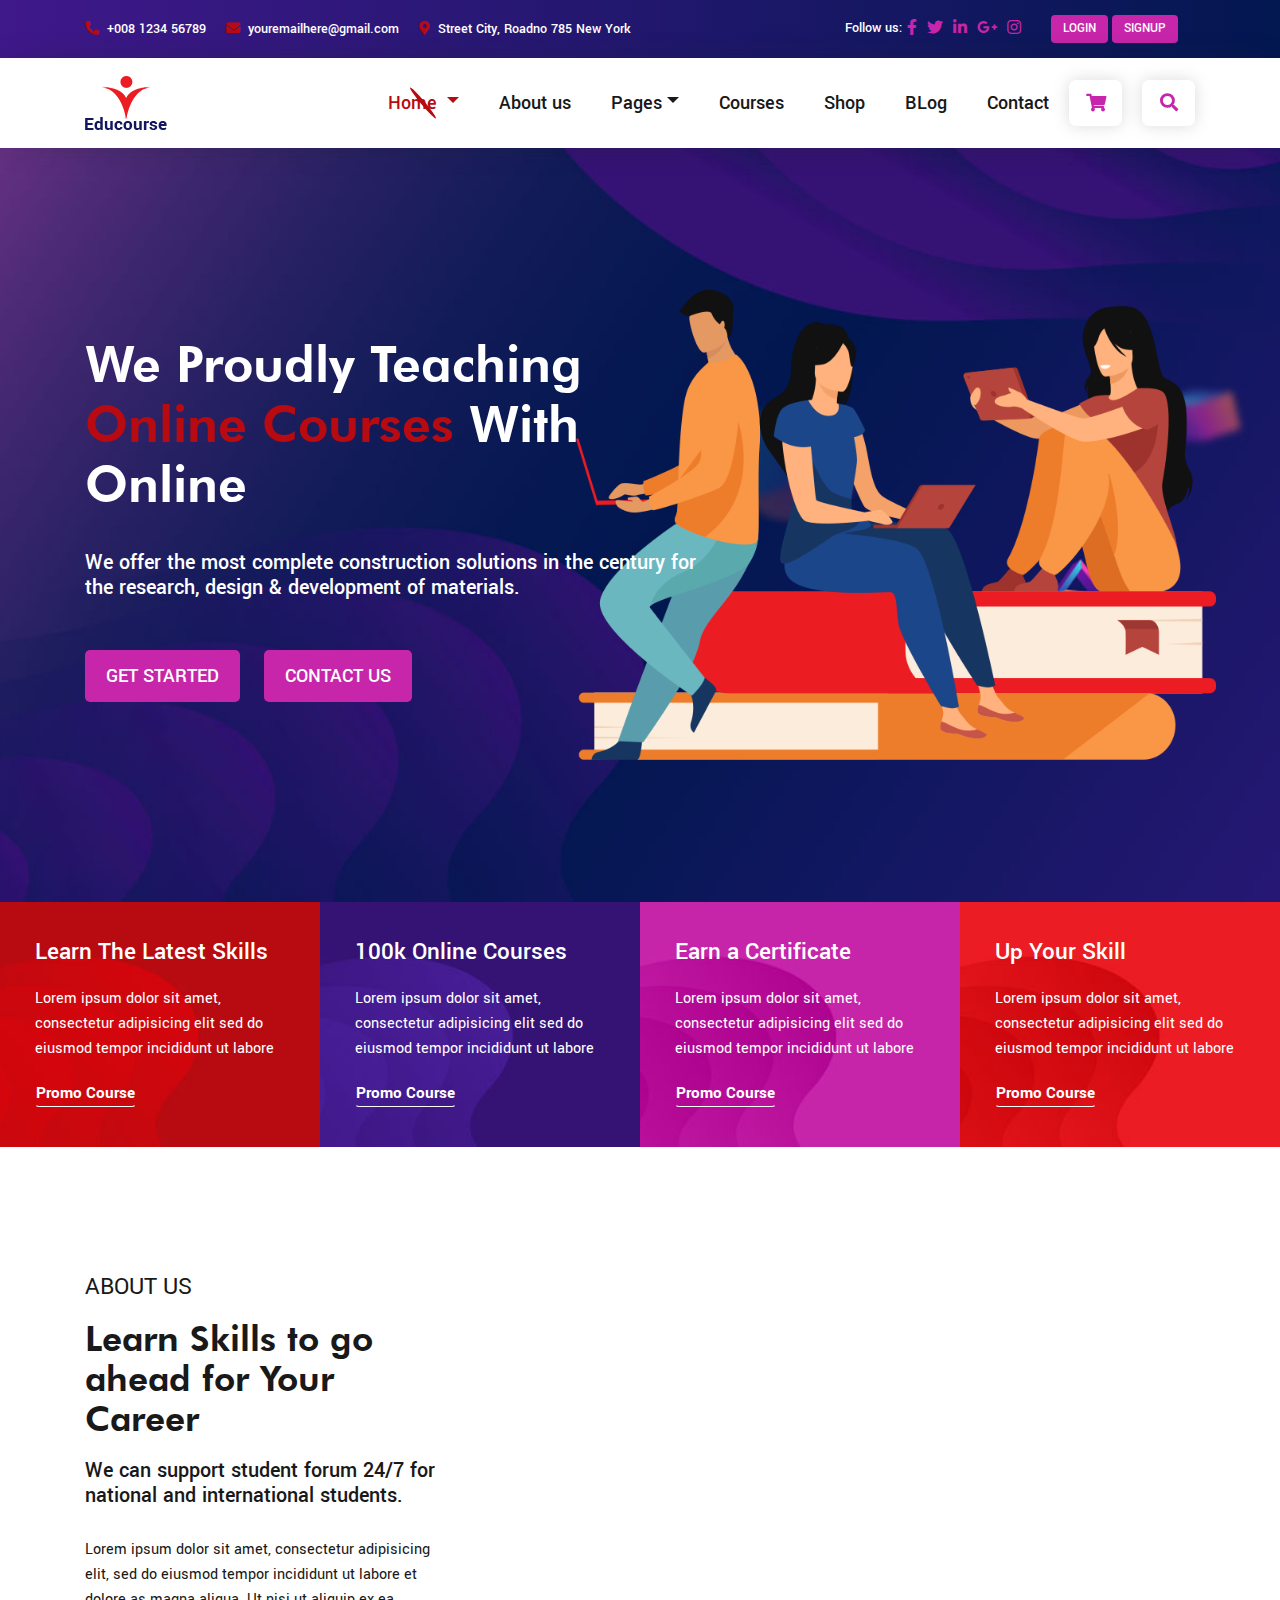
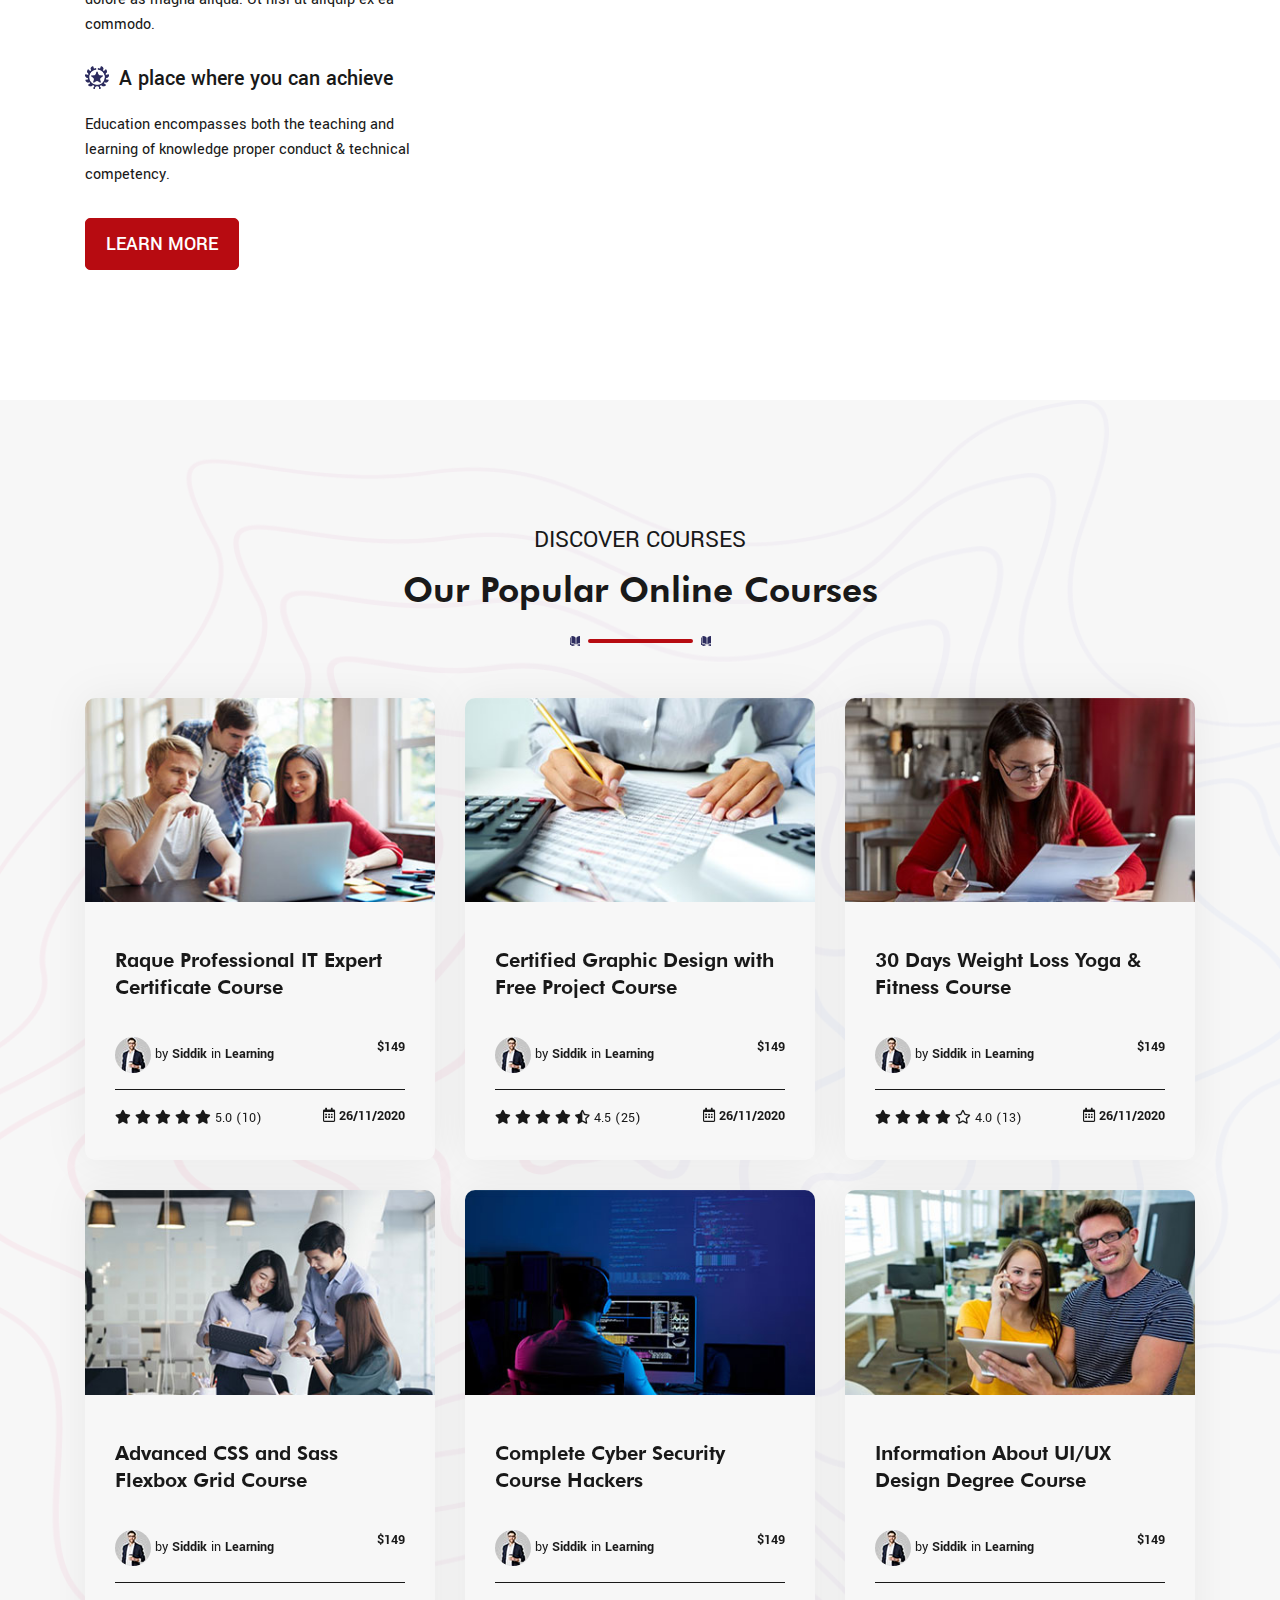
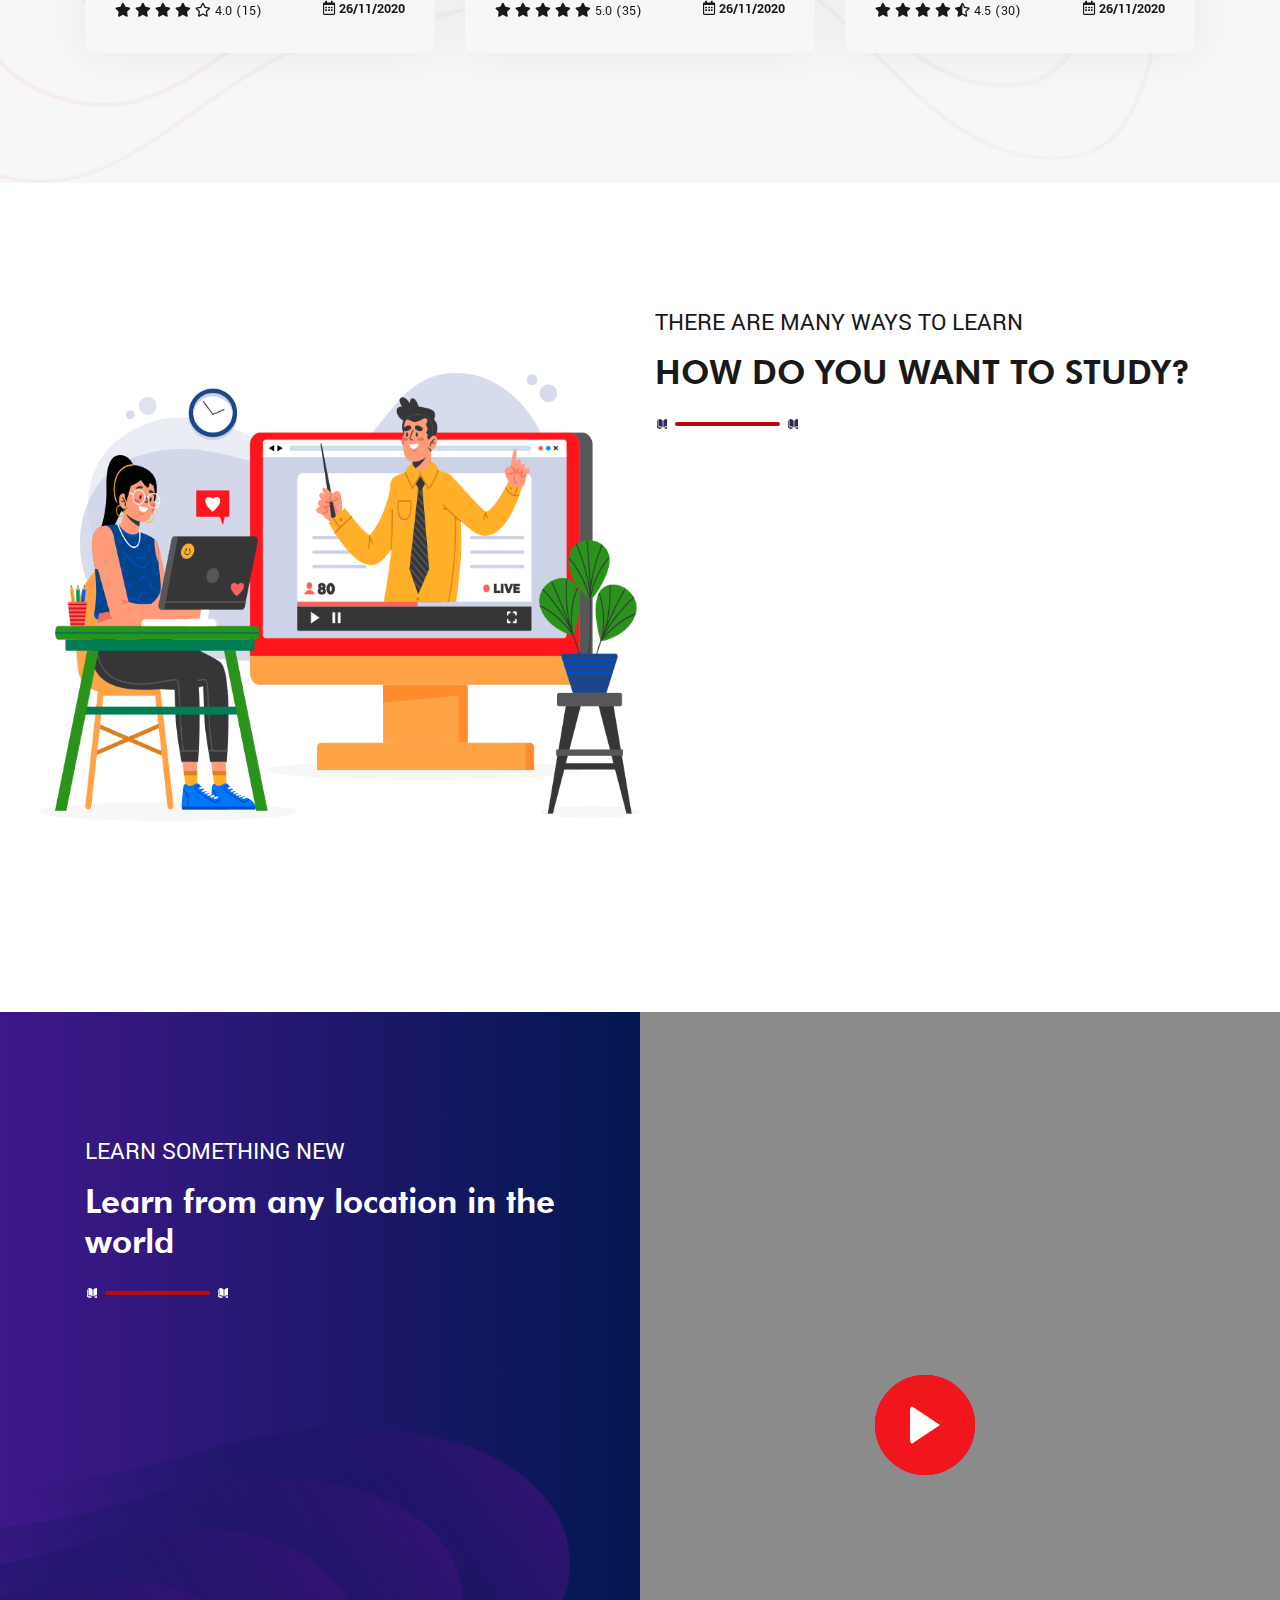
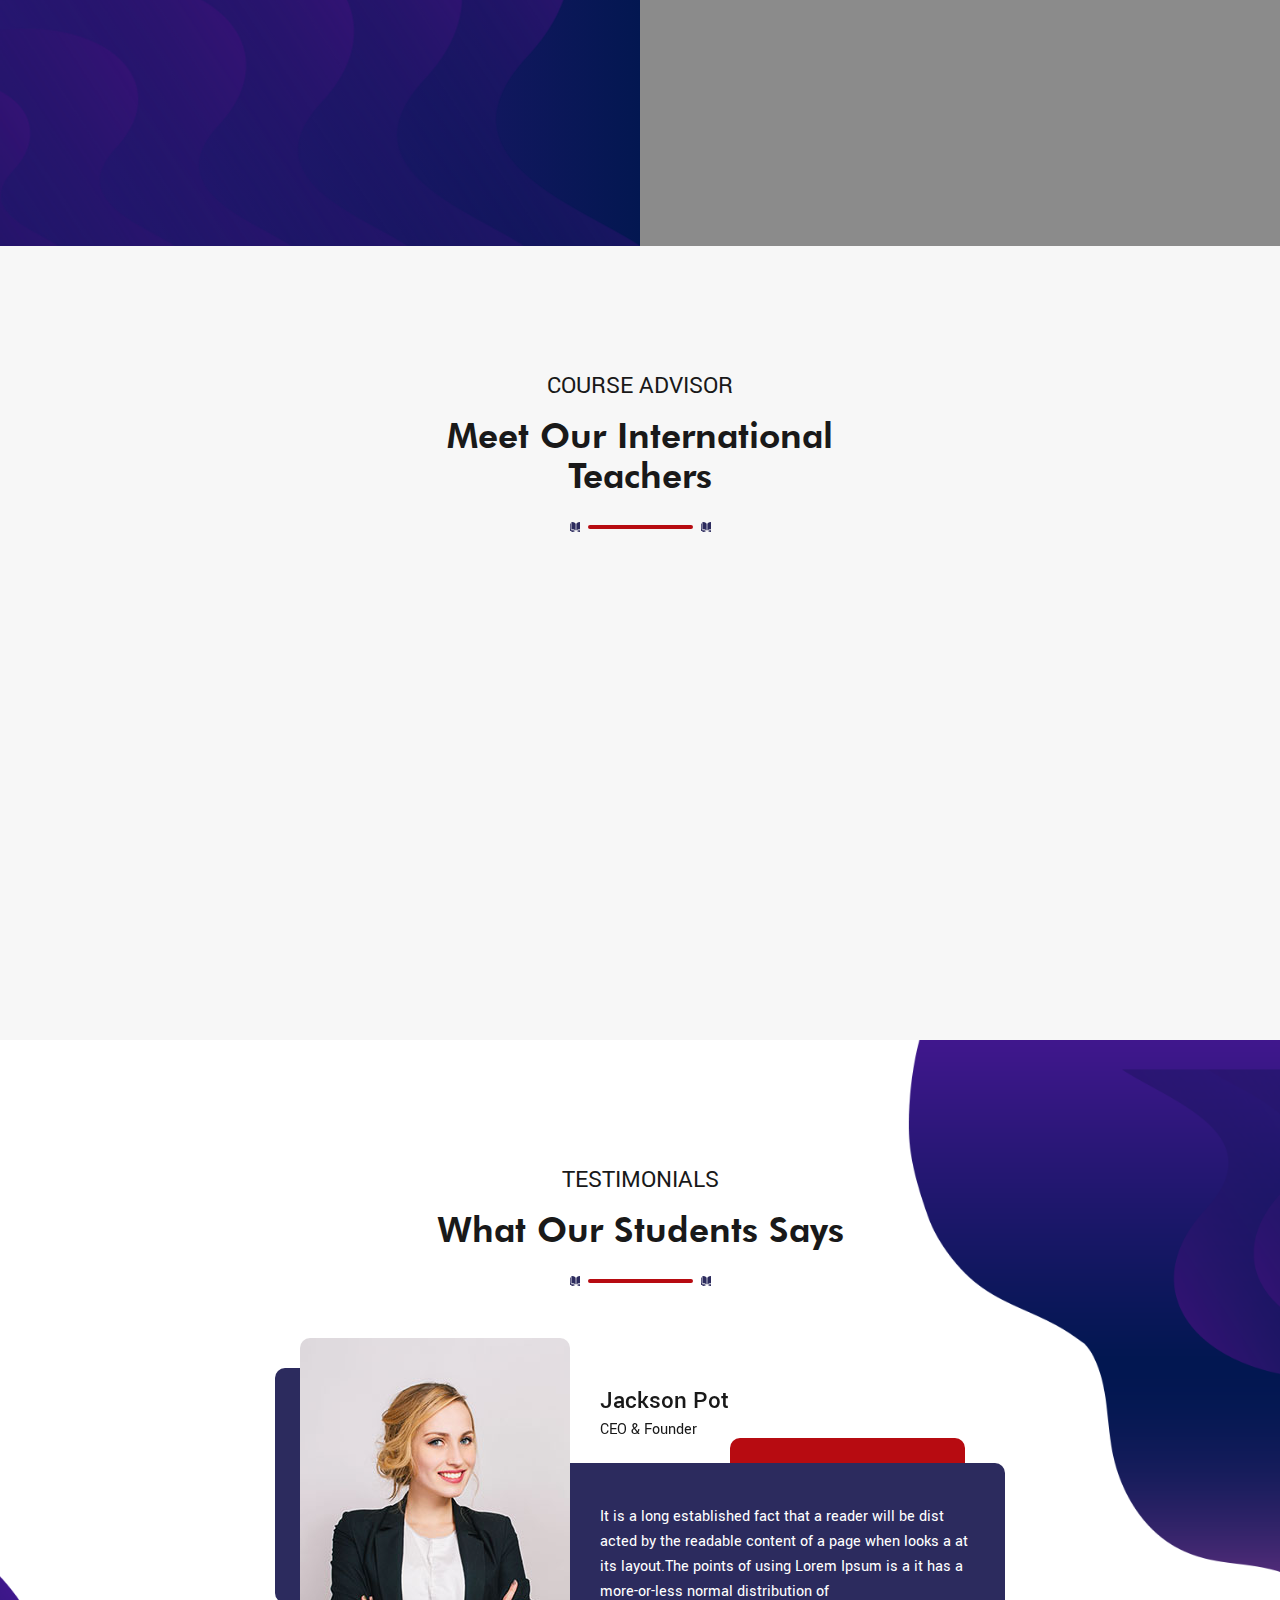
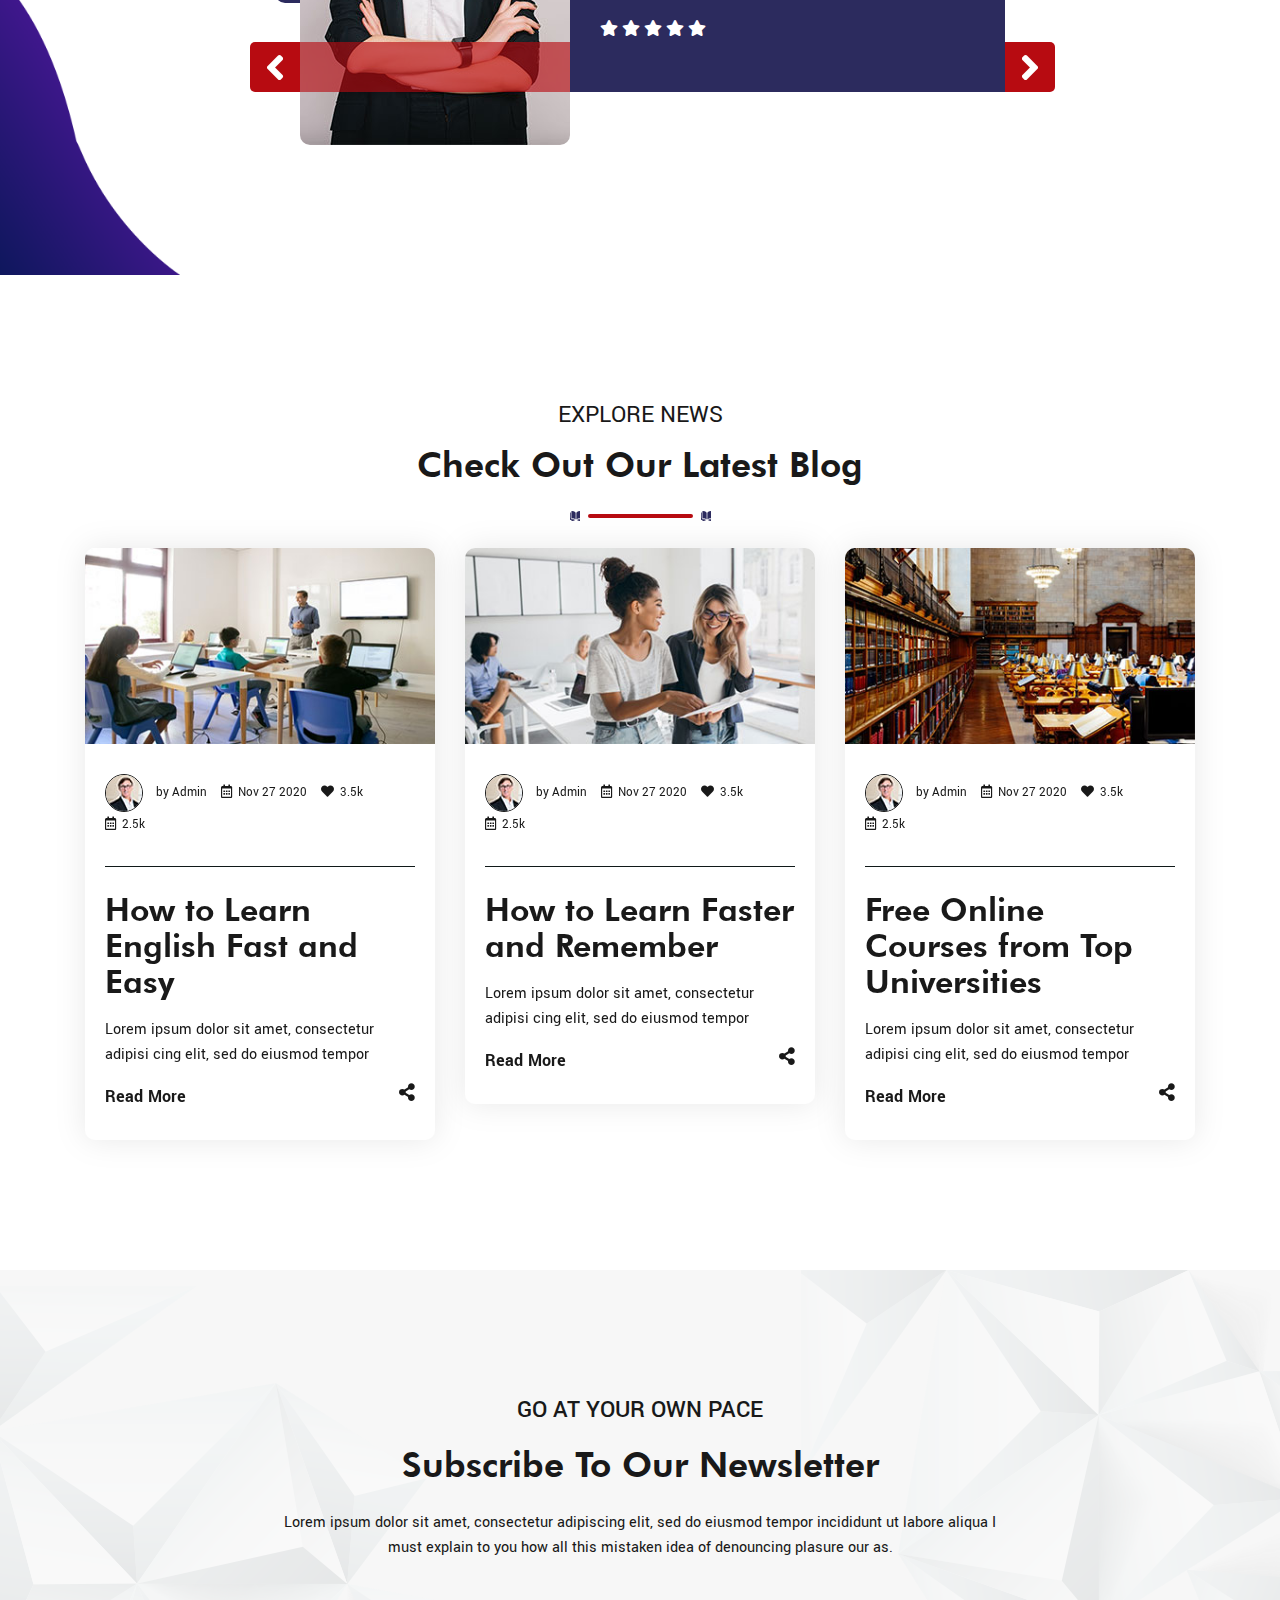
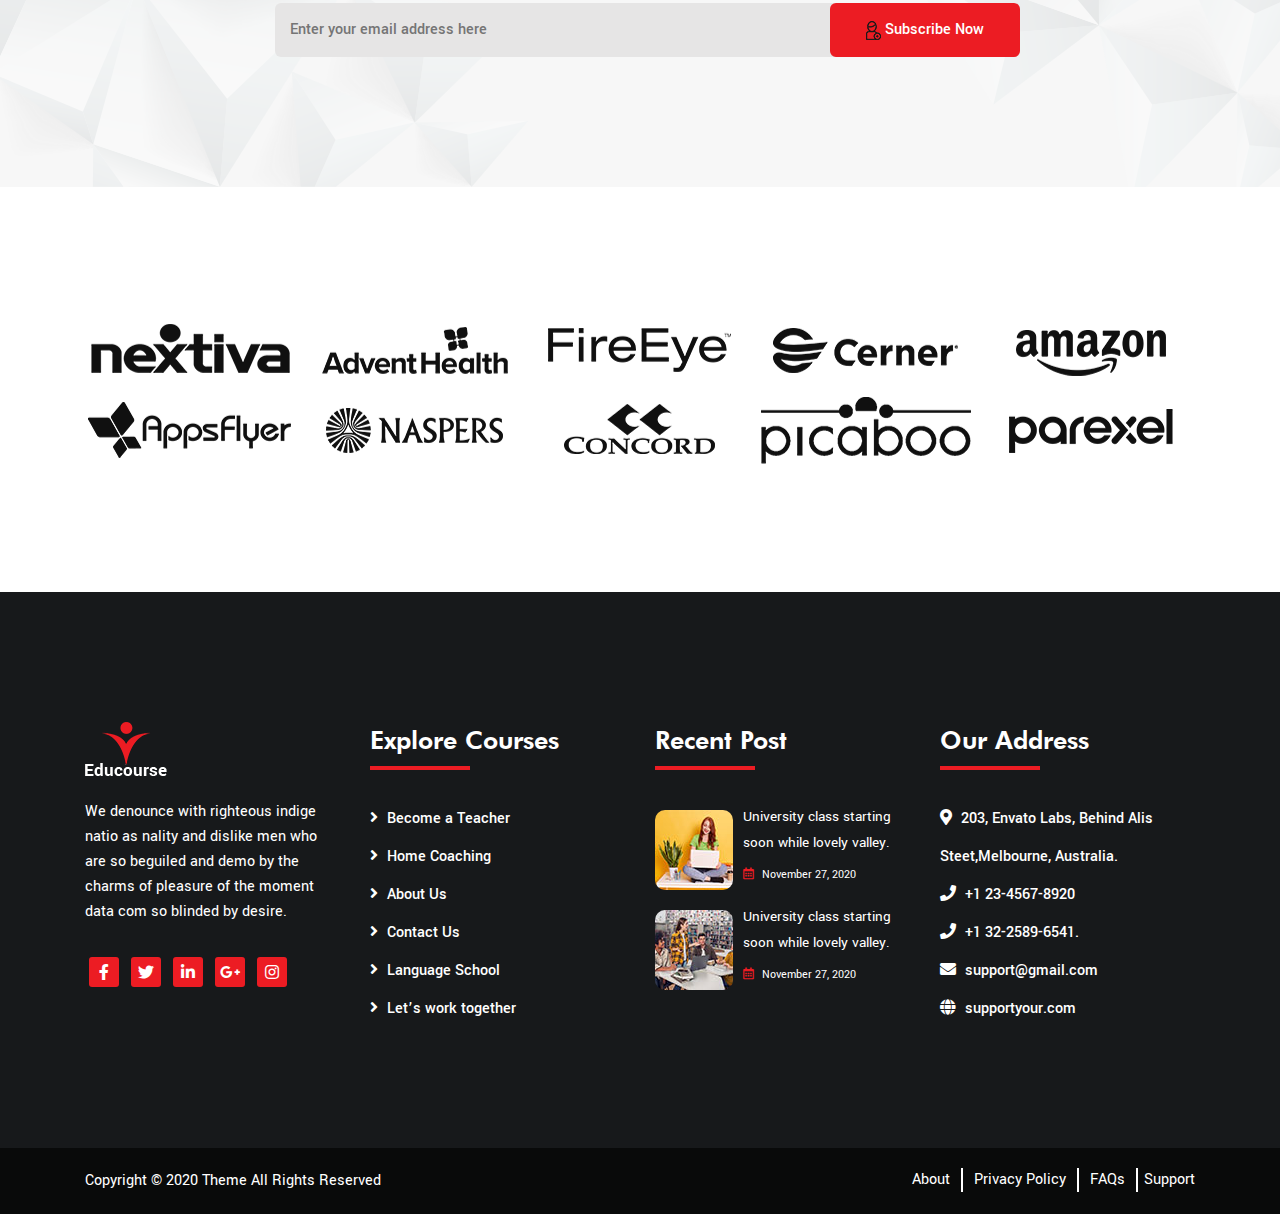
<file: index.html>
<!DOCTYPE html>
<html lang="en">

<head>
    <meta charset="UTF-8">
    <meta name="viewport" content="width=device-width, initial-scale=1.0">
    <meta http-equiv="X-UA-Compatible" content="ie=edge">
    <title>HOME ONE</title>
    <link rel="icon" href="assets/favicon_icon.ico" sizes="16x16" type="image/ico">
    <link rel="stylesheet" href="assets/css/bootstrap.min.css">
    <link rel="stylesheet" href="assets/css/all.min.css">
    <link rel="stylesheet" href="assets/css/animate.css">
    <link rel="stylesheet" href="assets/css/magnific-popup.css">
    <link rel="stylesheet" href="assets/css/owl.theme.default.min.css">
    <link rel="stylesheet" href="assets/css/owl.carousel.min.css">
    <link rel="stylesheet" href="assets/css/style.css">
    <link rel="stylesheet" href="assets/css/responsive.css">
</head>

<body>

    <b class="screen-overlay"></b>
    <!-- ===========================
        =====>> (3.1) Header <<===== -->
    <header class="header">
        <div class="header-top header-bg-one">
            <div class="container">
                <div class="row">
                    <div class="col-lg-7 col-sm-12 header-align">
                        <div class="header-address">
                            <div class="phone-blog">+008 1234 56789</div>
                            <div class="mail-blog">youremailhere@gmail.com</div>
                            <div class="address-blog">Street City, Roadno 785 New York </div>
                        </div>
                    </div>
                    <div class="col-lg-4 offset-lg-1 col-sm-12 header-align">
                        <div class="header-socile">
                            <div class="follow-txt">Follow us:</div>
                            <ul class="socile-icon">
                                <li><a href="#"><i class="fab fa-facebook-f"></i></a></li>
                                <li><a href="#"><i class="fab fa-twitter"></i></a></li>
                                <li><a href="#"><i class="fab fa-linkedin-in"></i></a></li>
                                <li><a href="#"><i class="fab fa-google-plus-g"></i></a></li>
                                <li><a href="#"><i class="fab fa-instagram"></i></a></li>
                            </ul>
                            <div class="header-button text-right">
                                <a href="#" class="btn">LOGIN</a>
                                <a href="#" class="btn">SIGNUP</a>
                            </div>
                        </div>
                    </div>
                </div>
            </div>
        </div>

        <nav id="mainNav" class="main_menu menu-one navbar navbar-expand-lg">
            <div class="container">
                <a class="navbar-brand" href="#">
                    <img src="assets/img/logo.png" alt="img">
                </a>
                <button data-trigger="#navbar_main" class="d-lg-none btn btn-menu" type="button"><i class="fas fa-bars"></i></button>

                <div id="navbar_main" class="mobile-offcanvas navbar-collapse">
                    <div class="offcanvas-header">
                        <button class="btn btn-menu btn-close float-right"> <i class="fas fa-times"></i> Close </button>
                        <a class="d-lg-none navbar-brand" href="#">
                            <img src="assets/img/logo.png" alt="img">
                        </a>
                    </div>
                    <ul class="navbar-nav ml-auto">
                        <li class="nav-item dropdown">
                            <a class="nav-link active  dropdown-toggle" href="#" data-toggle="dropdown">Home </a>
                            <ul class="dropdown-menu fade-down">
                                <li><a class="dropdown-item" href="index.html">Home One</a></li>
                                <li><a class="dropdown-item" href="index-2.html">Home Two</a></li>
                            </ul>
                        </li>
                        <li class="nav-item"><a class="nav-link" href="#about-area"> About us </a></li>
                        <li class="nav-item dropdown">
                            <a class="nav-link  dropdown-toggle" href="#" data-toggle="dropdown">Pages</a>
                            <ul class="dropdown-menu fade-down">
                                <li><a class="dropdown-item" href="about.html"> About</a></li>
                                <li><a class="dropdown-item" href="instructor.html"> Instructor</a></li>
                                <li><a class="dropdown-item" href="instructor.html"> Instructor Details</a></li>
                                <li><a class="dropdown-item" href="course.html"> Courses </a></li>
                                <li><a class="dropdown-item" href="course-details.html"> Course Details </a></li>
                                <li><a class="dropdown-item" href="blog.html"> Blog </a></li>
                                <li><a class="dropdown-item" href="blog-details.html"> Blog Details </a></li>
                            </ul>
                        </li>
                        <li class="nav-item"><a class="nav-link" href="#course-area"> Courses </a></li>
                        <li class="nav-item"><a class="nav-link" href="#"> Shop </a></li>
                        <li class="nav-item"><a class="nav-link" href="#blog-area"> BLog </a></li>
                        <li class="nav-item"><a class="nav-link" href="#contact-area"> Contact </a></li>
                    </ul>
                    <div class="menu-icons">
                        <div class="icon-btn btn-left">
                            <i class="fas fa-shopping-cart"></i>
                        </div>

                        <div class="search-adders icon-btn">
                            <a href="#" class="mobile-adders"><i class="fas fa-dot-circle"></i></a>
                            <a href="#" class="search-toggler "><i class="fas fa-search "></i></a>
                        </div>
                    </div>
                </div>
                <!-- navbar-collapse.// -->
            </div>
        </nav>
        <div class="search-contents">
            <div class="close-search"></div>
            <div class="search-form">
                <form>
                    <input class="search-input " name="search" placeholder="Search Here" aria-label="Search ">
                    <button class="search-btn " type="submit"><i class="fas fa-search"></i> </button>
                </form>
            </div>
        </div>
    </header>
    <!-- =====>> End (3.1) Header <<===== 
    =========================== -->
    <!-- =====>> (4.1) Hero one <<===== 
    =========================== -->
    <section class="hero-one">
        <div class="hero-one-right-img">
            <img src="assets/img/hero1-right-img.png" alt="">
        </div>
        <div class="container">
            <div class="row">
                <div class="col-lg-7 col-md-10">
                    <div class="hero-one-inner text-white">
                        <h1>We Proudly Teaching <span class="text-red">Online
                        Courses</span> With Online</h1>
                        <h5>We offer the most complete construction solutions in the century for the research, design & development of materials.</h5>
                        <a href="course.html" class="btn btn-1 btn-bgc-2 btn-left">Get Started</a>
                        <a href="#" class="btn btn-1 btn-bgc-2">Contact Us</a>
                    </div>
                </div>
            </div>
        </div>
    </section>
    <!-- =====>> End (4.1) Hero one <<===== 
    =========================== -->
    <!-- =====>> (5.1) Promo One <<===== 
    =========================== -->
    <section class="promo-area-one">
        <div class="promo-all">
            <div class="single-promo">
                <h3 class="fs-32">Learn The Latest Skills</h3>
                <p>Lorem ipsum dolor sit amet, consectetur adipisicing elit sed do eiusmod tempor incididunt ut labore</p>
                <a href="course.html" class="btn btn-2">Promo Course</a>
            </div>
            <div class="single-promo">
                <h3>100k Online Courses</h3>
                <p>Lorem ipsum dolor sit amet, consectetur adipisicing elit sed do eiusmod tempor incididunt ut labore</p>
                <a href="course.html" class="btn btn-2">Promo Course</a>
            </div>
            <div class="single-promo">
                <h3>Earn a Certificate</h3>
                <p>Lorem ipsum dolor sit amet, consectetur adipisicing elit sed do eiusmod tempor incididunt ut labore</p>
                <a href="course.html" class="btn btn-2">Promo Course</a>
            </div>
            <div class="single-promo">
                <h3>Up Your Skill</h3>
                <p>Lorem ipsum dolor sit amet, consectetur adipisicing elit sed do eiusmod tempor incididunt ut labore</p>
                <a href="course.html" class="btn btn-2">Promo Course</a>
            </div>
        </div>
    </section>
    <!-- =====>> End (5.1) Promo One <<===== 
    =========================== -->
    <!-- =====>> (6.1) About One <<===== 
    =========================== -->
    <section id="about-area" class="about-one-area page-section pt-130 pb-130">
        <div class="container">
            <div class="about-one-right-women wow fadeInRight" data-wow-delay=".4s" data-wow-duration="2s">
                <img class="w-100" src="assets/img/about-one-women-r.png" alt="">
            </div>
            <div class="row">
                <div class="col-lg-4 col-md-6">
                    <div class="about-left-inner">
                        <div class="other-title">
                            <h3>ABOUT US</h3>
                            <h2>Learn Skills to go ahead for Your Career</h2>
                        </div>
                        <div class="about-left-support">
                            <h5>We can support student forum 24/7 for national and international students.</h5>
                            <p>Lorem ipsum dolor sit amet, consectetur adipisicing elit, sed do eiusmod tempor incididunt ut labore et dolore as magna aliqua. Ut nisi ut aliquip ex ea commodo.</p>
                        </div>
                        <div class="about-place">
                            <img src="assets/img/about-one-left-small.png" alt="">
                            <h5>A place where you can achieve</h5>
                            <p>Education encompasses both the teaching and learning of knowledge proper conduct & technical competency.</p>
                        </div>
                        <a href="about.html" class="btn btn-1 btn-bgc-1">Learn More</a>
                    </div>
                </div>
                <div class="col-lg-4 offset-lg-1 col-md-6">
                    <div class="about-middle-inner wow fadeInLeft" data-wow-delay=".4s" data-wow-duration="2s">
                        <h2>Upcoming Events</h2>
                        <div class="about-one-middle-single mt-20">
                            <h4>World University Convocation</h4>
                            <p>Lorem ipsum dolor sit amet consectetur adp sed do eiusmod tempor</p>
                            <ul>
                                <li><i class="far fa-clock"></i> 12:00 AM To 11:59 PM</li>
                                <li><i class="far fa-calendar-alt"></i> December 3, 2021</li>
                            </ul>
                        </div>
                        <div class="about-one-middle-single">
                            <h4>Education Conferences</h4>
                            <p>Lorem ipsum dolor sit amet consectetur adp sed do eiusmod tempor</p>
                            <ul>
                                <li><i class="far fa-clock"></i> 12:00 AM To 11:59 PM</li>
                                <li><i class="far fa-calendar-alt"></i> December 3, 2021</li>
                            </ul>
                        </div>
                        <div class="about-one-middle-single">
                            <h4>The Games Education Summit</h4>
                            <p>Lorem ipsum dolor sit amet consectetur adp sed do eiusmod tempor</p>
                            <ul>
                                <li><i class="far fa-clock"></i> 12:00 AM To 11:59 PM</li>
                                <li><i class="far fa-calendar-alt"></i> December 3, 2021</li>
                            </ul>
                        </div>
                    </div>
                </div>
            </div>
        </div>
    </section>
    <!-- =====>> End (6.1) About One <<===== 
    =========================== -->
    <!-- =====>> (7.1) Course One <<===== 
    =========================== -->
    <section id="course-area" class="course-one-area pt-130 pb-130">
        <div class="container">
            <div class="row">
                <div class="col-lg-6 offset-lg-3">
                    <div class="section-title">
                        <h3>DISCOVER COURSES</h3>
                        <h2>Our Popular Online Courses</h2>
                        <div class="section-bar"></div>
                    </div>
                </div>
            </div>
            <div class="row mt-25">
                <div class="col-lg-4 col-md-6 mt-30">
                    <div class="single-course">
                        <a class="course-images" href="course.html">
                            <img src="assets/img/home-one-course1.jpg" alt="img">
                        </a>
                        <div class="course-bottom-all">
                            <a class="course-title" href="course-details.html">
                                Raque Professional IT Expert Certificate Course
                            </a>
                            <ul class="course-one-inline">
                                <li><img src="assets/img/home-one-course-small.jpg" alt=""> by <strong>Siddik</strong> in <strong>Learning</strong></li>
                                <li>$149</li>
                            </ul>
                            <hr>
                            <ul class="course-one-inline course-one-inline-bottom">
                                <li>
                                    <i class="fas fa-star"></i>
                                    <i class="fas fa-star"></i>
                                    <i class="fas fa-star"></i>
                                    <i class="fas fa-star"></i>
                                    <i class="fas fa-star"></i>
                                </li>
                                <li>5.0 (10) </li>
                                <li><i class="far fa-calendar-alt"></i> 26/11/2020</li>
                            </ul>
                        </div>
                    </div>
                </div>
                <div class="col-lg-4 col-md-6 mt-30">
                    <div class="single-course">
                        <a class="course-images" href="course.html">
                            <img src="assets/img/home-one-course2.jpg" alt="img">
                        </a>
                        <div class="course-bottom-all">
                            <a href="course-details.html" class="course-title">
                                Certified Graphic Design with Free Project Course
                            </a>
                            <ul class="course-one-inline">
                                <li><img src="assets/img/home-one-course-small.jpg" alt=""> by <strong>Siddik</strong> in <strong>Learning</strong></li>
                                <li>$149</li>
                            </ul>
                            <hr>
                            <ul class="course-one-inline course-one-inline-bottom">
                                <li>
                                    <i class="fas fa-star"></i>
                                    <i class="fas fa-star"></i>
                                    <i class="fas fa-star"></i>
                                    <i class="fas fa-star"></i>
                                    <i class="fas fa-star-half-alt"></i>
                                </li>
                                <li>4.5 (25) </li>
                                <li><i class="far fa-calendar-alt"></i> 26/11/2020</li>
                            </ul>
                        </div>
                    </div>
                </div>
                <div class="col-lg-4 col-md-6 mt-30">
                    <div class="single-course">
                        <a class="course-images" href="course.html">
                            <img src="assets/img/home-one-course3.jpg" alt="img">
                        </a>
                        <div class="course-bottom-all">
                            <a href="course-details.html" class="course-title">
                            30 Days Weight Loss Yoga & Fitness Course
                        </a>
                            <ul class="course-one-inline">
                                <li><img src="assets/img/home-one-course-small.jpg" alt=""> by <strong>Siddik</strong> in <strong>Learning</strong></li>
                                <li>$149</li>
                            </ul>
                            <hr>
                            <ul class="course-one-inline course-one-inline-bottom">
                                <li>
                                    <i class="fas fa-star"></i>
                                    <i class="fas fa-star"></i>
                                    <i class="fas fa-star"></i>
                                    <i class="fas fa-star"></i>
                                    <i class="far fa-star"></i>
                                </li>
                                <li>4.0 (13) </li>
                                <li><i class="far fa-calendar-alt"></i> 26/11/2020</li>
                            </ul>
                        </div>
                    </div>
                </div>
                <div class="col-lg-4 col-md-6 mt-30">
                    <div class="single-course">
                        <a class="course-images" href="course.html">
                            <img src="assets/img/home-one-course4.jpg" alt="img">
                        </a>
                        <div class="course-bottom-all">
                            <a href="course-details.html" class="course-title">
                            Advanced CSS and Sass Flexbox Grid Course
                        </a>
                            <ul class="course-one-inline">
                                <li><img src="assets/img/home-one-course-small.jpg" alt=""> by <strong>Siddik</strong> in <strong>Learning</strong></li>
                                <li>$149</li>
                            </ul>
                            <hr>
                            <ul class="course-one-inline course-one-inline-bottom">
                                <li>
                                    <i class="fas fa-star"></i>
                                    <i class="fas fa-star"></i>
                                    <i class="fas fa-star"></i>
                                    <i class="fas fa-star"></i>
                                    <i class="far fa-star"></i>
                                </li>
                                <li>4.0 (15) </li>
                                <li><i class="far fa-calendar-alt"></i> 26/11/2020</li>
                            </ul>
                        </div>
                    </div>
                </div>
                <div class="col-lg-4 col-md-6 mt-30">
                    <div class="single-course">
                        <a class="course-images" href="course.html">
                            <img src="assets/img/home-one-course5.jpg" alt="img">
                        </a>
                        <div class="course-bottom-all">
                            <a href="course-details.html" class="course-title">
                            Complete Cyber Security Course Hackers
                        </a>
                            <ul class="course-one-inline">
                                <li><img src="assets/img/home-one-course-small.jpg" alt=""> by <strong>Siddik</strong> in <strong>Learning</strong></li>
                                <li>$149</li>
                            </ul>
                            <hr>
                            <ul class="course-one-inline course-one-inline-bottom">
                                <li>
                                    <i class="fas fa-star"></i>
                                    <i class="fas fa-star"></i>
                                    <i class="fas fa-star"></i>
                                    <i class="fas fa-star"></i>
                                    <i class="fas fa-star"></i>
                                </li>
                                <li>5.0 (35) </li>
                                <li><i class="far fa-calendar-alt"></i> 26/11/2020</li>
                            </ul>
                        </div>
                    </div>
                </div>
                <div class="col-lg-4 col-md-6 mt-30">
                    <div class="single-course">
                        <a class="course-images" href="course.html">
                            <img src="assets/img/home-one-course6.jpg" alt="img">
                        </a>
                        <div class="course-bottom-all">
                            <a href="course-details.html" class="course-title">
                            Information About UI/UX Design Degree Course
                        </a>
                            <ul class="course-one-inline">
                                <li><img src="assets/img/home-one-course-small.jpg" alt=""> by <strong>Siddik</strong> in <strong>Learning</strong></li>
                                <li>$149</li>
                            </ul>
                            <hr>
                            <ul class="course-one-inline course-one-inline-bottom">
                                <li>
                                    <i class="fas fa-star"></i>
                                    <i class="fas fa-star"></i>
                                    <i class="fas fa-star"></i>
                                    <i class="fas fa-star"></i>
                                    <i class="fas fa-star-half-alt"></i>
                                </li>
                                <li>4.5 (30) </li>
                                <li><i class="far fa-calendar-alt"></i> 26/11/2020</li>
                            </ul>
                        </div>
                    </div>
                </div>
            </div>
        </div>
    </section>
    <!-- =====>> End (7.1) Course One <<===== 
    =========================== -->
    <!-- =====>> (10.1) Study One <<===== 
    =========================== -->
    <section class="study-one-area pt-130 pb-130">
        <div class="study-one-left-image">
            <img class="w-100" src="assets/img/home-one-study-left.png" alt="">
        </div>
        <div class="container ">
            <div class="row ">
                <div class="col-lg-6 ">
                    <div class="study-one-left "></div>
                </div>
                <div class="col-lg-6 col-md-8 ">
                    <div class="study-one-right-all ">
                        <div class="section-title text-left ">
                            <h3>THERE ARE MANY WAYS TO LEARN</h3>
                            <h2>HOW DO YOU WANT TO STUDY?</h2>
                            <div class="section-bar "></div>
                        </div>
                        <div class="study-one-right-bottom">
                            <div class="single-study-one-right wow fadeInUp" data-wow-delay=".2s" data-wow-duration="2s">
                                <img src="assets/img/home-one-study-icon1.png " alt=" ">
                                <div class="study-one-flex-base btn-right ">
                                    <h3>Lower Learning Cost</h3>
                                    <p class="pt-15 ">At vero eos et accusamus et iusto odio dcgnissimos ducimus qui blani ditiis praesentium.</p>
                                </div>
                            </div>
                            <div class="single-study-one-right wow fadeInUp" data-wow-delay=".4s" data-wow-duration="2s">
                                <img src="assets/img/home-one-study-icon2.png " alt=" ">
                                <div class="study-one-flex-base btn-right ">
                                    <h3>Learn With Experts</h3>
                                    <p class="pt-15 ">At vero eos et accusamus et iusto odio dcgnissimos ducimus qui blani ditiis praesentium.</p>
                                </div>
                            </div>
                            <div class="single-study-one-right wow fadeInUp" data-wow-delay=".6s" data-wow-duration="2s">
                                <img src="assets/img/home-one-study-icon3.png " alt=" ">
                                <div class="study-one-flex-base btn-right ">
                                    <h3>Different Course Variation</h3>
                                    <p class="pt-15 ">At vero eos et accusamus et iusto odio dcgnissimos ducimus qui blani ditiis praesentium.</p>
                                </div>
                            </div>
                        </div>
                    </div>
                </div>
            </div>
        </div>
    </section>
    <!-- =====>> End (10.1) Study One <<===== 
    =========================== -->
    <!-- =====>> (11.1) Learn One <<===== 
    =========================== -->
    <section class="learn-area parallax">
        <div class="counter-one-bg pt-130 pb-130 ">
            <div class="container ">
                <div class="row ">
                    <div class="col-lg-6 col-sm-12 ">
                        <div class="section-title text-left text-white ">
                            <h3>LEARN SOMETHING NEW</h3>
                            <h2>Learn from any location in the world</h2>
                            <div class="section-bar "></div>
                        </div>
                        <div class="row ">
                            <div class="col-lg-6 col-sm-6 mt-30 ">
                                <div class="learn-counter-area wow fadeInLeft" data-wow-delay=".4s" data-wow-duration="2s">
                                    <div class="single-counter ">
                                        <img src="assets/img/home-one-count-icon1.png " alt=" ">
                                        <div class="counter-counts ">
                                            <div class="counts ">4925</div>
                                        </div>
                                    </div>
                                    <h3>Finished Sessions</h3>
                                </div>
                            </div>
                            <div class="col-lg-6 col-sm-6 mt-30 ">
                                <div class="learn-counter-area wow fadeInRight" data-wow-delay=".4s" data-wow-duration="2s">
                                    <div class="single-counter ">
                                        <img src="assets/img/home-one-count-icon2.png " alt=" ">
                                        <div class="counter-counts ">
                                            <div class="counts ">956</div>
                                        </div>
                                    </div>
                                    <h3>Certified Teacher</h3>
                                </div>
                            </div>
                            <div class="col-lg-6 col-sm-6 mt-30 ">
                                <div class="learn-counter-area wow fadeInLeft" data-wow-delay=".4s" data-wow-duration="2s">
                                    <div class="single-counter ">
                                        <img src="assets/img/home-one-count-icon3.png " alt=" ">
                                        <div class="counter-counts ">
                                            <div class="counts ">3955</div>
                                        </div>
                                    </div>
                                    <h3>Programme Award</h3>
                                </div>
                            </div>
                            <div class="col-lg-6 col-sm-6 mt-30 ">
                                <div class="learn-counter-area wow fadeInRight" data-wow-delay=".4s" data-wow-duration="2s">
                                    <div class="single-counter ">
                                        <img src="assets/img/home-one-count-icon4.png " alt=" ">
                                        <div class="counter-counts ">
                                            <div class="counts ">98925</div>
                                        </div>
                                    </div>
                                    <h3>Student Member</h3>
                                </div>
                            </div>
                        </div>
                    </div>
                    <div class="col-lg-6 col-sm-12 ">
                        <div class="video-play-all">
                            <div class="video-play">
                                <a class="video-play-btn" href="https://www.youtube.com/watch?v=iIrSCm_0Sj4 ">
                                    <span></span>
                                </a>
                            </div>
                        </div>
                    </div>
                </div>
            </div>
        </div>
    </section>
    <!-- =====>> End (11.1) Learn One <<===== 
    =========================== -->
    <!-- =====>> (12.1) Teachers One <<===== 
    =========================== -->
    <section class="teachers-one-area pt-130 pb-130 ">
        <div class="container ">
            <div class="row ">
                <div class="col-lg-6 offset-lg-3 ">
                    <div class="section-title ">
                        <h3>COURSE ADVISOR</h3>
                        <h2>Meet Our International Teachers</h2>
                        <div class="section-bar "></div>
                    </div>
                </div>
            </div>
            <div class="row mt-25 ">
                <div class="col-lg-3 col-sm-6 mt-30 ">
                    <div class="single-teachers wow fadeInRight" data-wow-delay=".2s" data-wow-duration="2s">
                        <div class="teachers-one-image ">
                            <img src="assets/img/home-one-teachear1.jpg " alt=" ">
                            <div class="teachers-one-bottom ">
                                <div class="teachers-one-text text-white ">
                                    <h3>Jackson Pot</h3>
                                    <p>CEO & Founder</p>
                                </div>
                                <ul class="teachers-one-socials ">
                                    <li><a href="# "><i class="fab fa-facebook-f "></i></a></li>
                                    <li><a href="# "><i class="fab fa-twitter "></i></a></li>
                                    <li><a href="# "><i class="fab fa-linkedin-in "></i></a></li>
                                    <li><a href="# "><i class="fab fa-google-plus-g "></i></a></li>
                                    <li><a href="# "><i class="fab fa-instagram "></i></a></li>
                                </ul>
                            </div>
                        </div>
                    </div>
                </div>
                <div class="col-lg-3 col-sm-6 mt-30 ">
                    <div class="single-teachers wow fadeInRight" data-wow-delay=".3s" data-wow-duration="2s">
                        <div class="teachers-one-image ">
                            <img src="assets/img/home-one-teachear2.jpg " alt=" ">
                            <div class="teachers-one-bottom ">
                                <div class="teachers-one-text text-white ">
                                    <h3>Jenifar kanto</h3>
                                    <p>IT & Software</p>
                                </div>
                                <ul class="teachers-one-socials ">
                                    <li><a href="# "><i class="fab fa-facebook-f "></i></a></li>
                                    <li><a href="# "><i class="fab fa-twitter "></i></a></li>
                                    <li><a href="# "><i class="fab fa-linkedin-in "></i></a></li>
                                    <li><a href="# "><i class="fab fa-google-plus-g "></i></a></li>
                                    <li><a href="# "><i class="fab fa-instagram "></i></a></li>
                                </ul>
                            </div>
                        </div>
                    </div>
                </div>
                <div class="col-lg-3 col-sm-6 mt-30 ">
                    <div class="single-teachers wow fadeInRight" data-wow-delay=".4s" data-wow-duration="2s">
                        <div class="teachers-one-image ">
                            <img src="assets/img/home-one-teachear3.jpg " alt=" ">
                            <div class="teachers-one-bottom ">
                                <div class="teachers-one-text text-white ">
                                    <h3>Merathon Jaha</h3>
                                    <p>Art Teacher</p>
                                </div>
                                <ul class="teachers-one-socials ">
                                    <li><a href="# "><i class="fab fa-facebook-f "></i></a></li>
                                    <li><a href="# "><i class="fab fa-twitter "></i></a></li>
                                    <li><a href="# "><i class="fab fa-linkedin-in "></i></a></li>
                                    <li><a href="# "><i class="fab fa-google-plus-g "></i></a></li>
                                    <li><a href="# "><i class="fab fa-instagram "></i></a></li>
                                </ul>
                            </div>
                        </div>
                    </div>
                </div>
                <div class="col-lg-3 col-sm-6 mt-30 ">
                    <div class="single-teachers wow fadeInRight" data-wow-delay=".5s" data-wow-duration="2s">
                        <div class="teachers-one-image ">
                            <img src="assets/img/home-one-teachear4.jpg " alt=" ">
                            <div class="teachers-one-bottom ">
                                <div class="teachers-one-text text-white ">
                                    <h3>Naharon Jon</h3>
                                    <p>Group Teacher</p>
                                </div>
                                <ul class="teachers-one-socials ">
                                    <li><a href="# "><i class="fab fa-facebook-f "></i></a></li>
                                    <li><a href="# "><i class="fab fa-twitter "></i></a></li>
                                    <li><a href="# "><i class="fab fa-linkedin-in "></i></a></li>
                                    <li><a href="# "><i class="fab fa-google-plus-g "></i></a></li>
                                    <li><a href="# "><i class="fab fa-instagram "></i></a></li>
                                </ul>
                            </div>
                        </div>
                    </div>
                </div>
            </div>
        </div>
    </section>
    <!-- =====>> End (12.1) Teachers One <<===== 
    =========================== -->
    <!-- =====>> (13.1) Testimonial One <<===== 
    =========================== -->
    <section class="testimonial-one-area pt-130 pb-130 ">
        <div class="container ">
            <div class="row ">
                <div class="col-lg-6 offset-lg-3 ">
                    <div class="section-title ">
                        <h3>TESTIMONIALS</h3>
                        <h2>What Our Students Says</h2>
                        <div class="section-bar "></div>
                    </div>
                </div>
            </div>
            <div class="row mt-55 ">
                <div class="col-lg-8 offset-lg-2 ">
                    <div class="testimonial-one-all owl-carousel owl-theme ">
                        <div class="testimonial-one-slides ">
                            <div class="testimonial-one-image ">
                                <img src="assets/img/home-one-tesimonial-left.jpg " alt=" ">
                            </div>
                            <div class="testimonial-one-texts ">
                                <h3>Jackson Pot</h3>
                                <p>CEO & Founder</p>
                                <div class="testimonial-one-bg-text ">
                                    <p>It is a long established fact that a reader will be dist acted by the readable content of a page when looks a at its layout.The points of using Lorem Ipsum is a it has a more-or-less normal distribution of
                                    </p>
                                    <i class="fas fa-star "></i>
                                    <i class="fas fa-star "></i>
                                    <i class="fas fa-star "></i>
                                    <i class="fas fa-star "></i>
                                    <i class="fas fa-star "></i>
                                </div>
                            </div>
                        </div>
                        <div class="testimonial-one-slides ">
                            <div class="testimonial-one-image ">
                                <img src="assets/img/home-one-tesimonial-left.jpg " alt=" ">
                            </div>
                            <div class="testimonial-one-texts ">
                                <h3>Jackson Pot</h3>
                                <p>CEO & Founder</p>
                                <div class="testimonial-one-bg-text ">
                                    <p>It is a long established fact that a reader will be dist acted by the readable content of a page when looks a at its layout.The points of using Lorem Ipsum is a it has a more-or-less normal distribution of
                                    </p>
                                    <i class="fas fa-star "></i>
                                    <i class="fas fa-star "></i>
                                    <i class="fas fa-star "></i>
                                    <i class="fas fa-star "></i>
                                    <i class="fas fa-star "></i>
                                </div>
                            </div>
                        </div>
                    </div>
                </div>
            </div>
        </div>
    </section>
    <!-- =====>> End (13.1) Testimonial One <<=====
    =========================== -->
    <!-- =====>> (14.1) Blog One <<===== 
    =========================== -->
    <section id="blog-area" class="blog-one-area pt-130 pb-130 ">
        <div class="container ">
            <div class="row ">
                <div class="col-lg-6 offset-lg-3 ">
                    <div class="section-title ">
                        <h3>EXPLORE NEWS</h3>
                        <h2>Check Out Our Latest Blog</h2>
                        <div class="section-bar "></div>
                    </div>
                </div>
            </div>
            <div class="row ">
                <div class="col-lg-4 col-md-6 mt-30 ">
                    <div class="single-blog-one ">
                        <div class="blog-one-image ">
                            <img class="w-100 " src="assets/img/home-one-blog1.jpg " alt=" ">
                            <a href="blog.html" class="blog-one-btn ">
                                <span><i class="fas fa-link "></i></span>
                            </a>
                        </div>
                        <div class="blog-one-inner-all ">
                            <ul class="blog-one-list-text mb-30 ">
                                <li><img src="assets/img/home-one-blog-small.jpg " alt=" "> by Admin</li>
                                <li><i class="far fa-calendar-alt "></i> Nov 27 2020</li>
                                <li><i class="fas fa-heart "></i> 3.5k</li>
                                <li><i class="far fa-calendar-alt "></i> 2.5k</li>
                            </ul>
                            <div class="blog-one-title-text ">
                                <a class="blog-one-title " href="blog.html">
                                    How to Learn English Fast and Easy
                                </a>
                                <p>Lorem ipsum dolor sit amet, consectetur adipisi cing elit, sed do eiusmod tempor</p>
                                <div class="blog-one-social-link ">
                                    <a href="blog.html" class="btn-3 ">Read More</a>
                                    <div class="blog-one-share ">
                                        <a href="# "><i class="fas fa-share-alt "></i></a>
                                    </div>
                                    <ul class="blog-one-socials ">
                                        <li><a href="# "><i class="fab fa-google-plus-g "></i></a></li>
                                        <li><a href="# "><i class="fab fa-linkedin-in "></i></a></li>
                                        <li><a href="# "><i class="fab fa-twitter "></i></a></li>
                                        <li><a href="# "><i class="fab fa-facebook-f "></i></a></li>
                                    </ul>
                                </div>
                            </div>
                        </div>
                    </div>
                </div>
                <div class="col-lg-4 col-md-6 mt-30 ">
                    <div class="single-blog-one ">
                        <div class="blog-one-image ">
                            <img class="w-100 " src="assets/img/home-one-blog2.jpg " alt=" ">
                            <a href="blog.html" class="blog-one-btn ">
                                <span><i class="fas fa-link "></i></span>
                            </a>
                        </div>
                        <div class="blog-one-inner-all ">
                            <ul class="blog-one-list-text mb-30 ">
                                <li><img src="assets/img/home-one-blog-small.jpg " alt=" "> by Admin</li>
                                <li><i class="far fa-calendar-alt "></i> Nov 27 2020</li>
                                <li><i class="fas fa-heart "></i> 3.5k</li>
                                <li><i class="far fa-calendar-alt "></i> 2.5k</li>
                            </ul>
                            <div class="blog-one-title-text ">
                                <a class="blog-one-title " href="blog.html">
                                    How to Learn Faster and Remember
                                </a>
                                <p>Lorem ipsum dolor sit amet, consectetur adipisi cing elit, sed do eiusmod tempor</p>
                                <div class="blog-one-social-link ">
                                    <a href="blog.html" class="btn-3 ">Read More</a>
                                    <div class="blog-one-share ">
                                        <a href="# "><i class="fas fa-share-alt "></i></a>
                                    </div>
                                    <ul class="blog-one-socials ">
                                        <li><a href="# "><i class="fab fa-google-plus-g "></i></a></li>
                                        <li><a href="# "><i class="fab fa-linkedin-in "></i></a></li>
                                        <li><a href="# "><i class="fab fa-twitter "></i></a></li>
                                        <li><a href="# "><i class="fab fa-facebook-f "></i></a></li>
                                    </ul>
                                </div>
                            </div>
                        </div>
                    </div>
                </div>
                <div class="col-lg-4 col-md-6 mt-30 ">
                    <div class="single-blog-one ">
                        <div class="blog-one-image ">
                            <img class="w-100 " src="assets/img/home-one-blog3.jpg " alt=" ">
                            <a href="blog.html" class="blog-one-btn ">
                                <span><i class="fas fa-link "></i></span>
                            </a>
                        </div>
                        <div class="blog-one-inner-all ">
                            <ul class="blog-one-list-text mb-30 ">
                                <li><img src="assets/img/home-one-blog-small.jpg " alt=" "> by Admin</li>
                                <li><i class="far fa-calendar-alt "></i> Nov 27 2020</li>
                                <li><i class="fas fa-heart "></i> 3.5k</li>
                                <li><i class="far fa-calendar-alt "></i> 2.5k</li>
                            </ul>
                            <div class="blog-one-title-text ">
                                <a class="blog-one-title " href="blog.html">
                                    Free Online Courses from Top Universities
                                </a>
                                <p>Lorem ipsum dolor sit amet, consectetur adipisi cing elit, sed do eiusmod tempor</p>
                                <div class="blog-one-social-link ">
                                    <a href="blog.html" class="btn-3 ">Read More</a>
                                    <div class="blog-one-share ">
                                        <a href="# "><i class="fas fa-share-alt "></i></a>
                                    </div>
                                    <ul class="blog-one-socials ">
                                        <li><a href="# "><i class="fab fa-google-plus-g "></i></a></li>
                                        <li><a href="# "><i class="fab fa-linkedin-in "></i></a></li>
                                        <li><a href="# "><i class="fab fa-twitter "></i></a></li>
                                        <li><a href="# "><i class="fab fa-facebook-f "></i></a></li>
                                    </ul>
                                </div>
                            </div>
                        </div>
                    </div>
                </div>
            </div>
        </div>
    </section>
    <!-- =====>> End (14.1) Blog One <<===== 
    =========================== -->
    <!-- =====>> (15.1) Contact One <<===== 
    =========================== -->
    <section id="contact-area" class="contact-one-area pt-130 pb-130 ">
        <div class="home-one-contact-shapes ">
            <img src="assets/img/home-one-contact-shape-top.png " alt=" ">
            <img src="assets/img/home-one-contact-shape-bottom.png " alt=" ">
        </div>
        <div class="container">
            <div class="row ">
                <div class="col-lg-8 offset-lg-2 ">
                    <div class="contact-one-wrapper text-center ">
                        <h3>GO AT YOUR OWN PACE</h3>
                        <h2>Subscribe To Our Newsletter</h2>
                        <p>Lorem ipsum dolor sit amet, consectetur adipiscing elit, sed do eiusmod tempor incididunt ut labore aliqua I must explain to you how all this mistaken idea of denouncing plasure our as.</p>
                        <form action="# " class="contact-one-form ">
                            <input type="text" name="email" placeholder="Enter your email address here ">
                            <button type="submit" class="btn-form"><img src="assets/img/contacts-icon.png" alt=""> Subscribe Now</button>
                        </form>
                    </div>
                </div>
            </div>
        </div>
    </section>
    <!-- =====>> End (15.1) Contact One <<===== 
    =========================== -->
    <!-- =====>> (16.1) Logo One <<===== 
    =========================== -->
    <div class="logo-one-area pt-130 pb-115 ">
        <div class="container ">
            <div class="row ">
                <div class="col-lg-12 ">
                    <div class="logo-one-all ">
                        <ul class="single-logo-one ">
                            <li><img src="assets/img/logo/client-logo-1.png " alt=" "></li>
                            <li><img src="assets/img/logo/client-logo-6.png " alt=" "></li>
                            <li><img src="assets/img/logo/client-logo-2.png " alt=" "></li>
                            <li><img src="assets/img/logo/client-logo-7.png " alt=" "></li>
                            <li><img src="assets/img/logo/client-logo-3.png " alt=" "></li>
                            <li><img src="assets/img/logo/client-logo-8.png " alt=" "></li>
                            <li><img src="assets/img/logo/client-logo-4.png " alt=" "></li>
                            <li><img src="assets/img/logo/client-logo-9.png " alt=" "></li>
                            <li><img src="assets/img/logo/client-logo-5.png " alt=" "></li>
                            <li><img src="assets/img/logo/client-logo-10.png " alt=" "></li>
                        </ul>
                    </div>
                </div>
            </div>
        </div>
    </div>
    <!-- =====>> End (16.1) Logo One <<===== 
    =========================== -->
    <!-- =====>> (20.1) Footer One <<===== 
    =========================== -->
    <footer class="footer-area ">
        <div class="footer-content background-footer-one pt-130 pb-130 ">
            <div class="container ">
                <div class="row ">
                    <div class="col-lg-3 col-md-6 ">
                        <div class="footer-content-item-one text-white ">
                            <a href="# "><img src="assets/img/logo-footer-1.png " alt=" "></a>
                            <p>We denounce with righteous indige natio as nality and dislike men who are so beguiled and demo by the charms of pleasure of the moment data com so blinded by desire.
                            </p>
                            <ul>
                                <li><a href="# "><i class="fab fa-facebook-f "></i></a></li>
                                <li><a href="# "><i class="fab fa-twitter "></i></a></li>
                                <li><a href="# "><i class="fab fa-linkedin-in "></i></a></li>
                                <li><a href="# "><i class="fab fa-google-plus-g "></i></a></li>
                                <li><a href="# "><i class="fab fa-instagram "></i></a></li>
                            </ul>
                        </div>
                    </div>
                    <div class="col-lg-3 col-md-6 ">
                        <div class="footer-content-item ">
                            <a href="# " class="footer-widget-title ">Explore Courses</a>
                            <div class="footer-one-margin ">
                                <ul>
                                    <li><a href="# "><i class="fas fa-angle-right "></i> Become a Teacher</a></li>
                                    <li><a href="# "><i class="fas fa-angle-right "></i> Home Coaching</a></li>
                                    <li><a href="# "><i class="fas fa-angle-right "></i> About Us</a></li>
                                    <li><a href="# "><i class="fas fa-angle-right "></i> Contact Us</a></li>
                                    <li><a href="# "><i class="fas fa-angle-right "></i> Language School</a></li>
                                    <li><a href="# "><i class="fas fa-angle-right "></i> Let’s work together</a></li>
                                </ul>
                            </div>
                        </div>
                    </div>
                    <div class="col-lg-3 col-md-6 ">
                        <div class="footer-content-item ">
                            <a href="# " class="footer-widget-title ">Recent Post</a>
                            <div class="footer-one-margin ">
                                <div class="footer-content-post ">
                                    <img src="assets/img/home-one-footer-small1.jpg " alt=" ">
                                    <div class="footer-one-post-text ">
                                        <p>University class starting soon while lovely valley.</p>
                                        <span><i class="far fa-calendar-alt "></i> November 27, 2020</span>
                                    </div>
                                </div>
                                <div class="footer-content-post mt-20 ">
                                    <img src="assets/img/home-one-footer-small2.jpg " alt=" ">
                                    <div class="footer-one-post-text ">
                                        <p>University class starting soon while lovely valley.</p>
                                        <span><i class="far fa-calendar-alt "></i> November 27, 2020</span>
                                    </div>
                                </div>
                            </div>
                        </div>
                    </div>
                    <div class="col-lg-3 col-md-6 ">
                        <div class="footer-content-item ">
                            <a href="# " class="footer-widget-title ">Our Address</a>
                            <div class="footer-one-margin ">
                                <ul>
                                    <li>
                                        <a href="# "><i class="fas fa-map-marker-alt "></i> 203, Envato Labs, Behind Alis Steet,Melbourne, Australia.</a>
                                    </li>
                                    <li>
                                        <a href="# "><i class="fas fa-phone "></i> +1 23-4567-8920</a>
                                    </li>
                                    <li>
                                        <a href="# "><i class="fas fa-phone "></i> +1 32-2589-6541.</a>
                                    </li>
                                    <li>
                                        <a href="# "><i class="fas fa-envelope "></i> support@gmail.com</a>
                                    </li>
                                    <li>
                                        <a href="# "><i class="fas fa-globe "></i> supportyour.com</a>
                                    </li>
                                </ul>
                            </div>
                        </div>
                    </div>
                </div>
            </div>
        </div>
        <!-- (21.1) Copyright-area -->
        <div class="copy-right-area ">
            <div class="container ">
                <div class="row ">
                    <div class="col-lg-6 col-md-6 ">
                        <div class="copy-right-text ">
                            <p>Copyright © 2020 Theme All Rights Reserved</p>
                        </div>
                    </div>
                    <div class="col-lg-6 col-md-6 ">
                        <div class="footer-menu text-right ">
                            <ul>
                                <li><a href="# ">About</a></li>
                                <li><a href="# ">Privacy Policy </a></li>
                                <li><a href="# ">FAQs</a></li>
                                <li><a href="# ">Support</a></li>
                            </ul>
                        </div>
                    </div>
                </div>
            </div>
        </div>
    </footer>
    <!-- =====>> End (20.1) Footer One <<===== 
    =========================== -->

    <script src="assets/js/jquery-3.5.1.min.js "></script>
    <script src="assets/js/popper.min.js "></script>
    <script src="assets/js/bootstrap_4.5.3.min.js "></script>
    <script src="assets/js/jquery.countup.js "></script>
    <script src="assets/js/jquery.waypoints_4.0.1.min.js "></script>
    <script src="assets/js/jquery.magnific-popup.min.js "></script>
    <script src="assets/js/owl.carousel.min.js "></script>
    <script src="assets/js/wow.min.js"></script>
    <script src="assets/js/Parallax.js"></script>
    <script src="assets/js/script.js "></script>

</body>

</html>
</file>
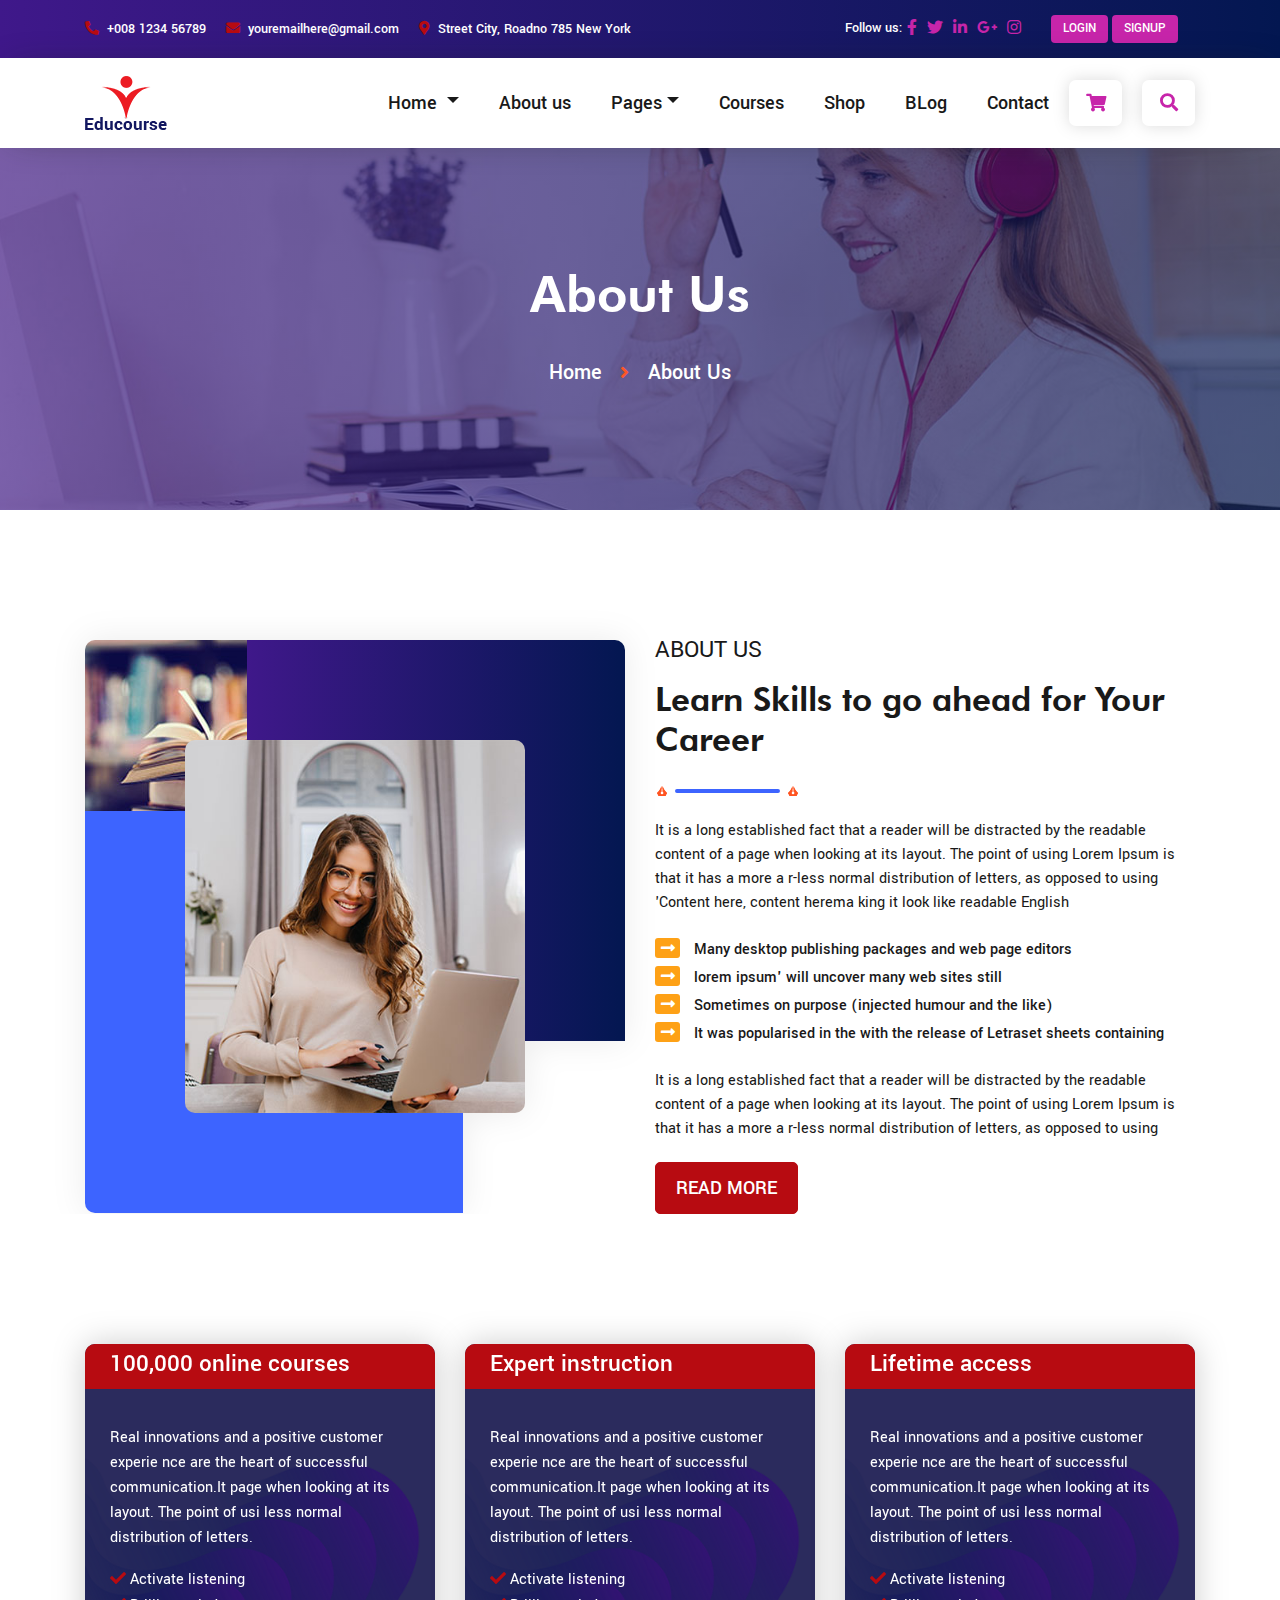
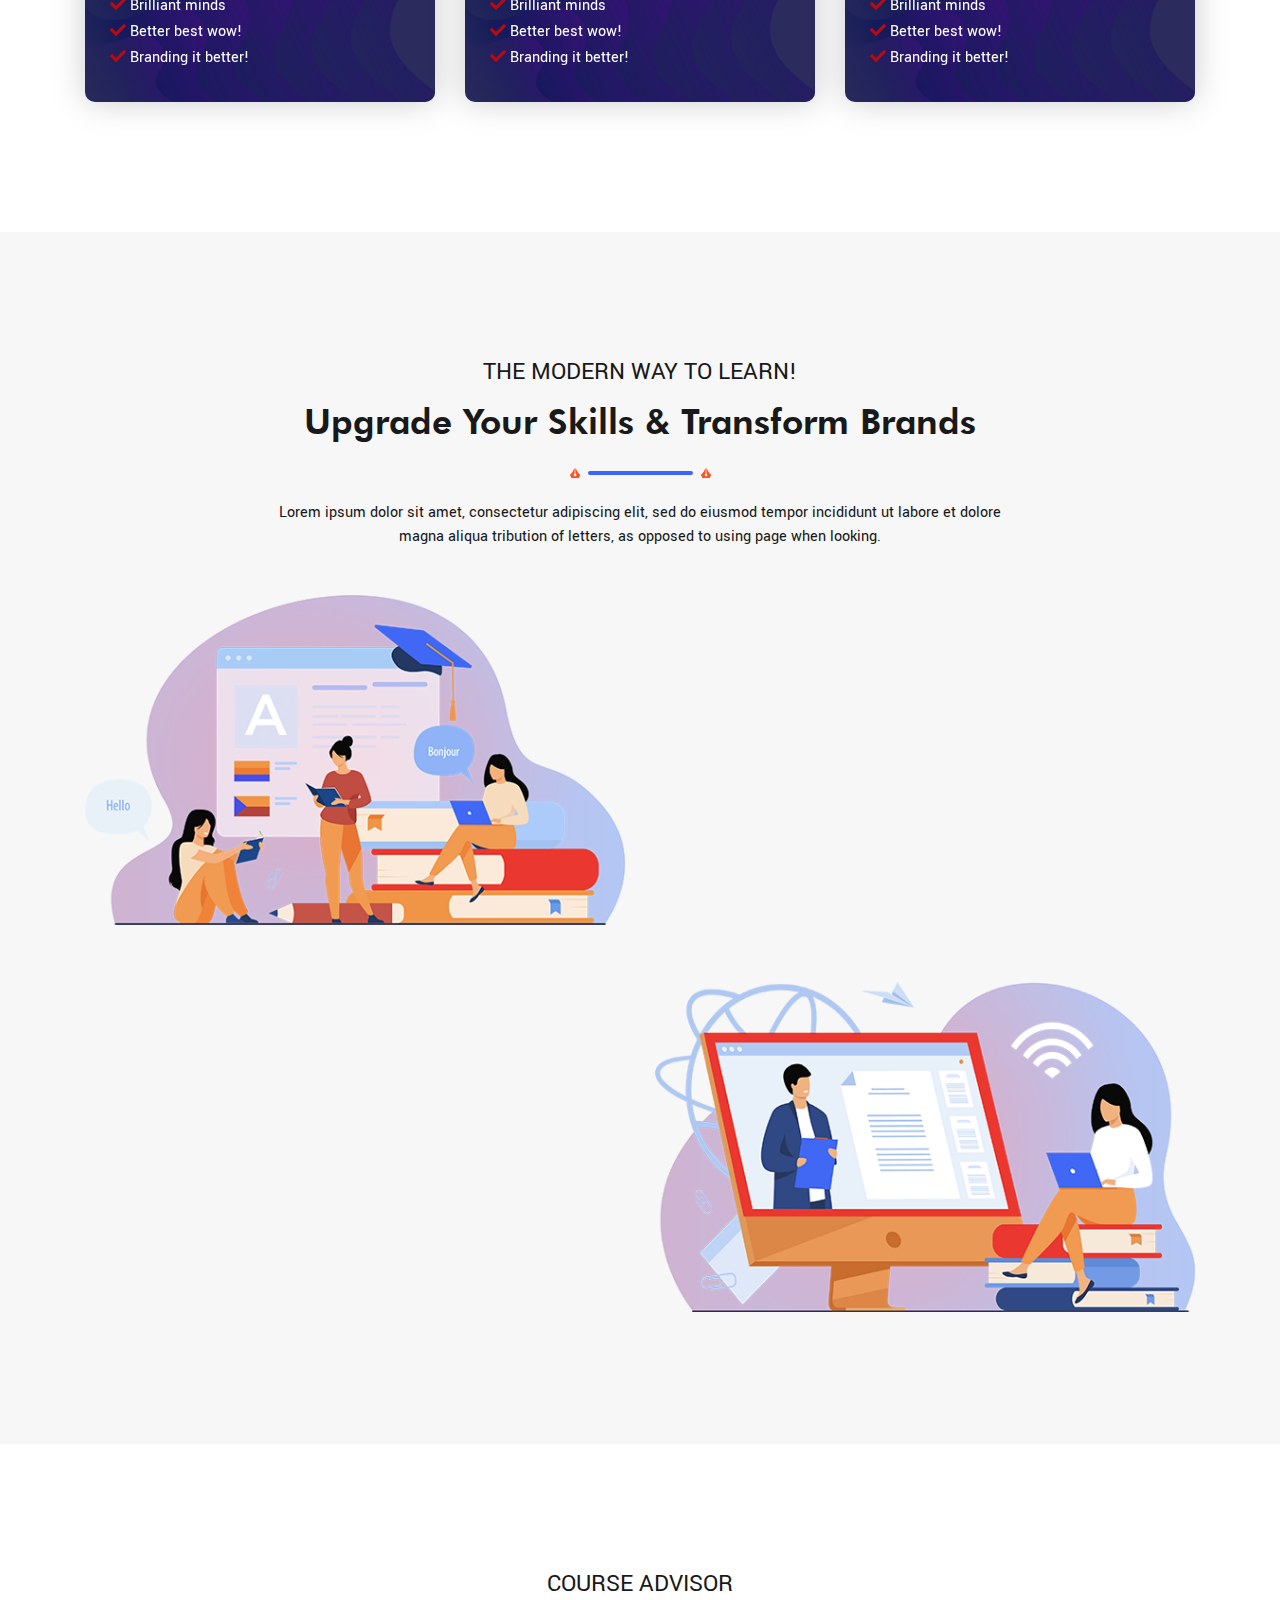
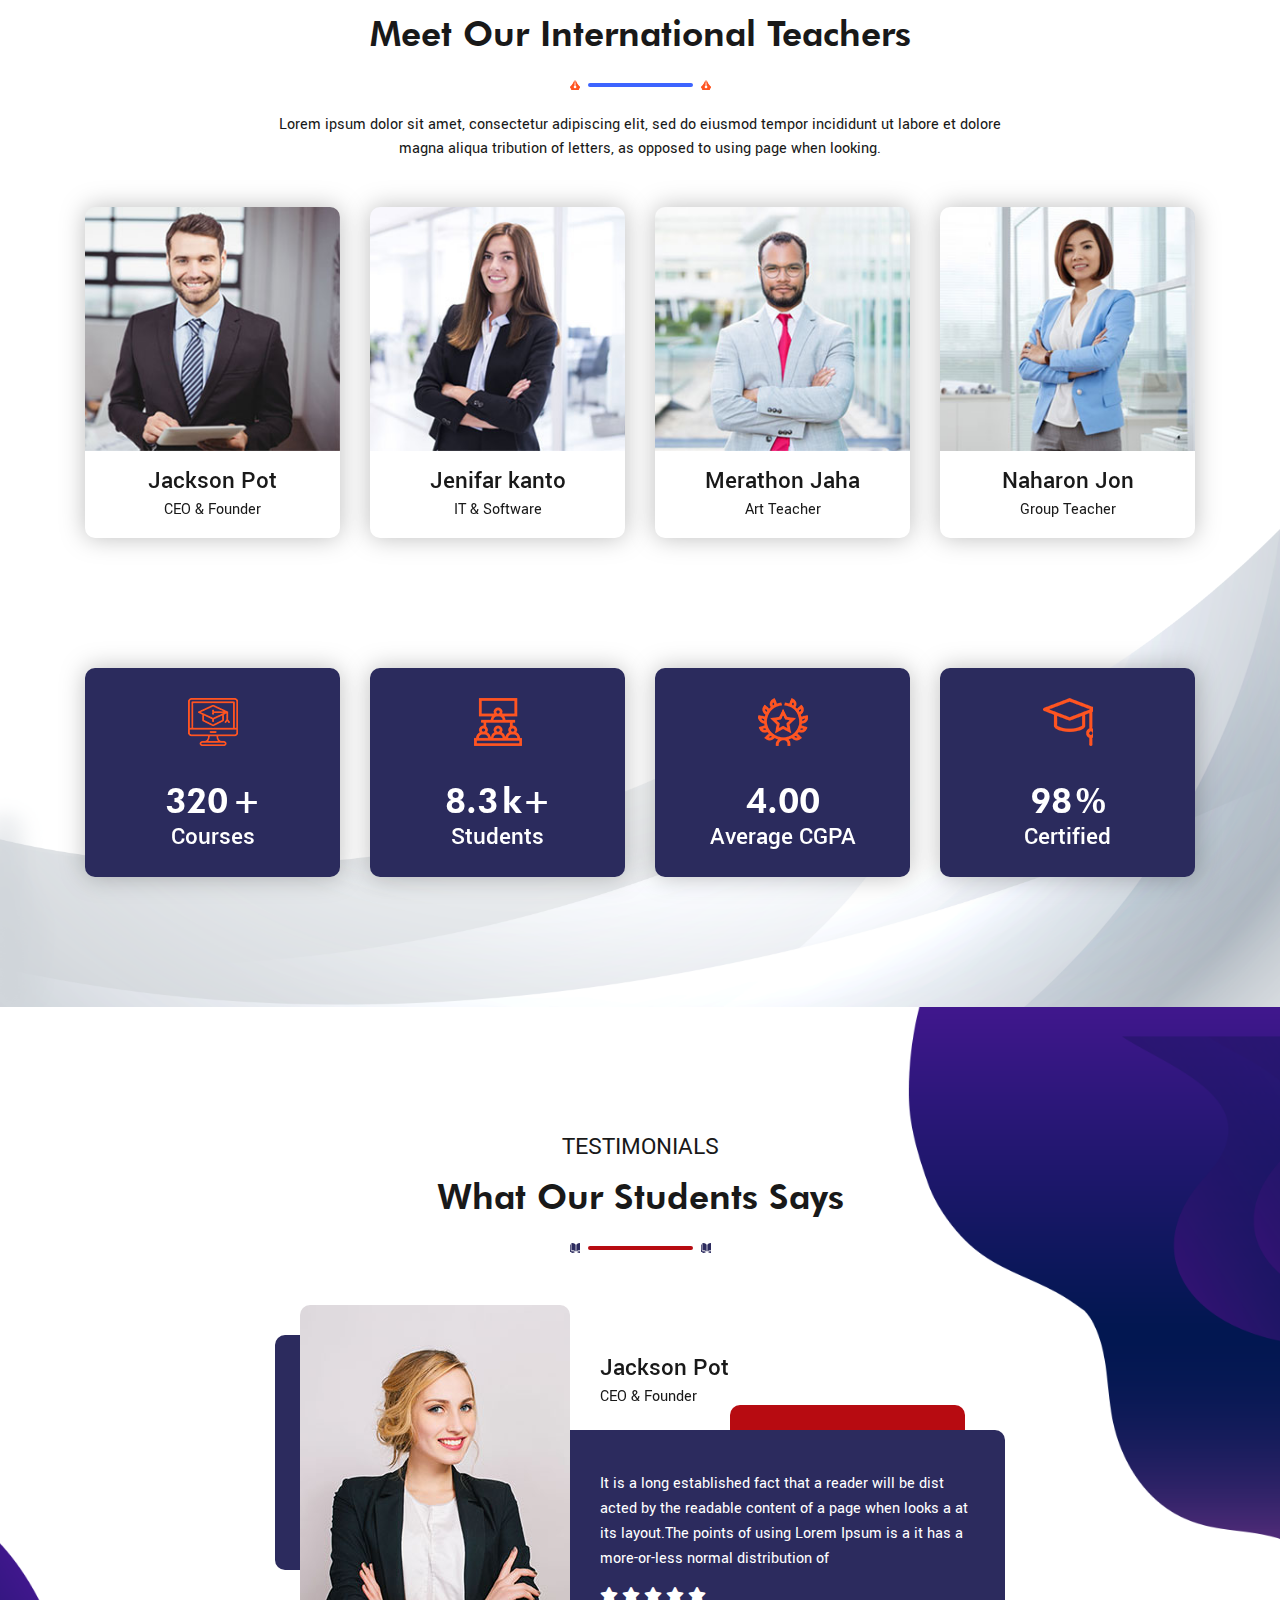
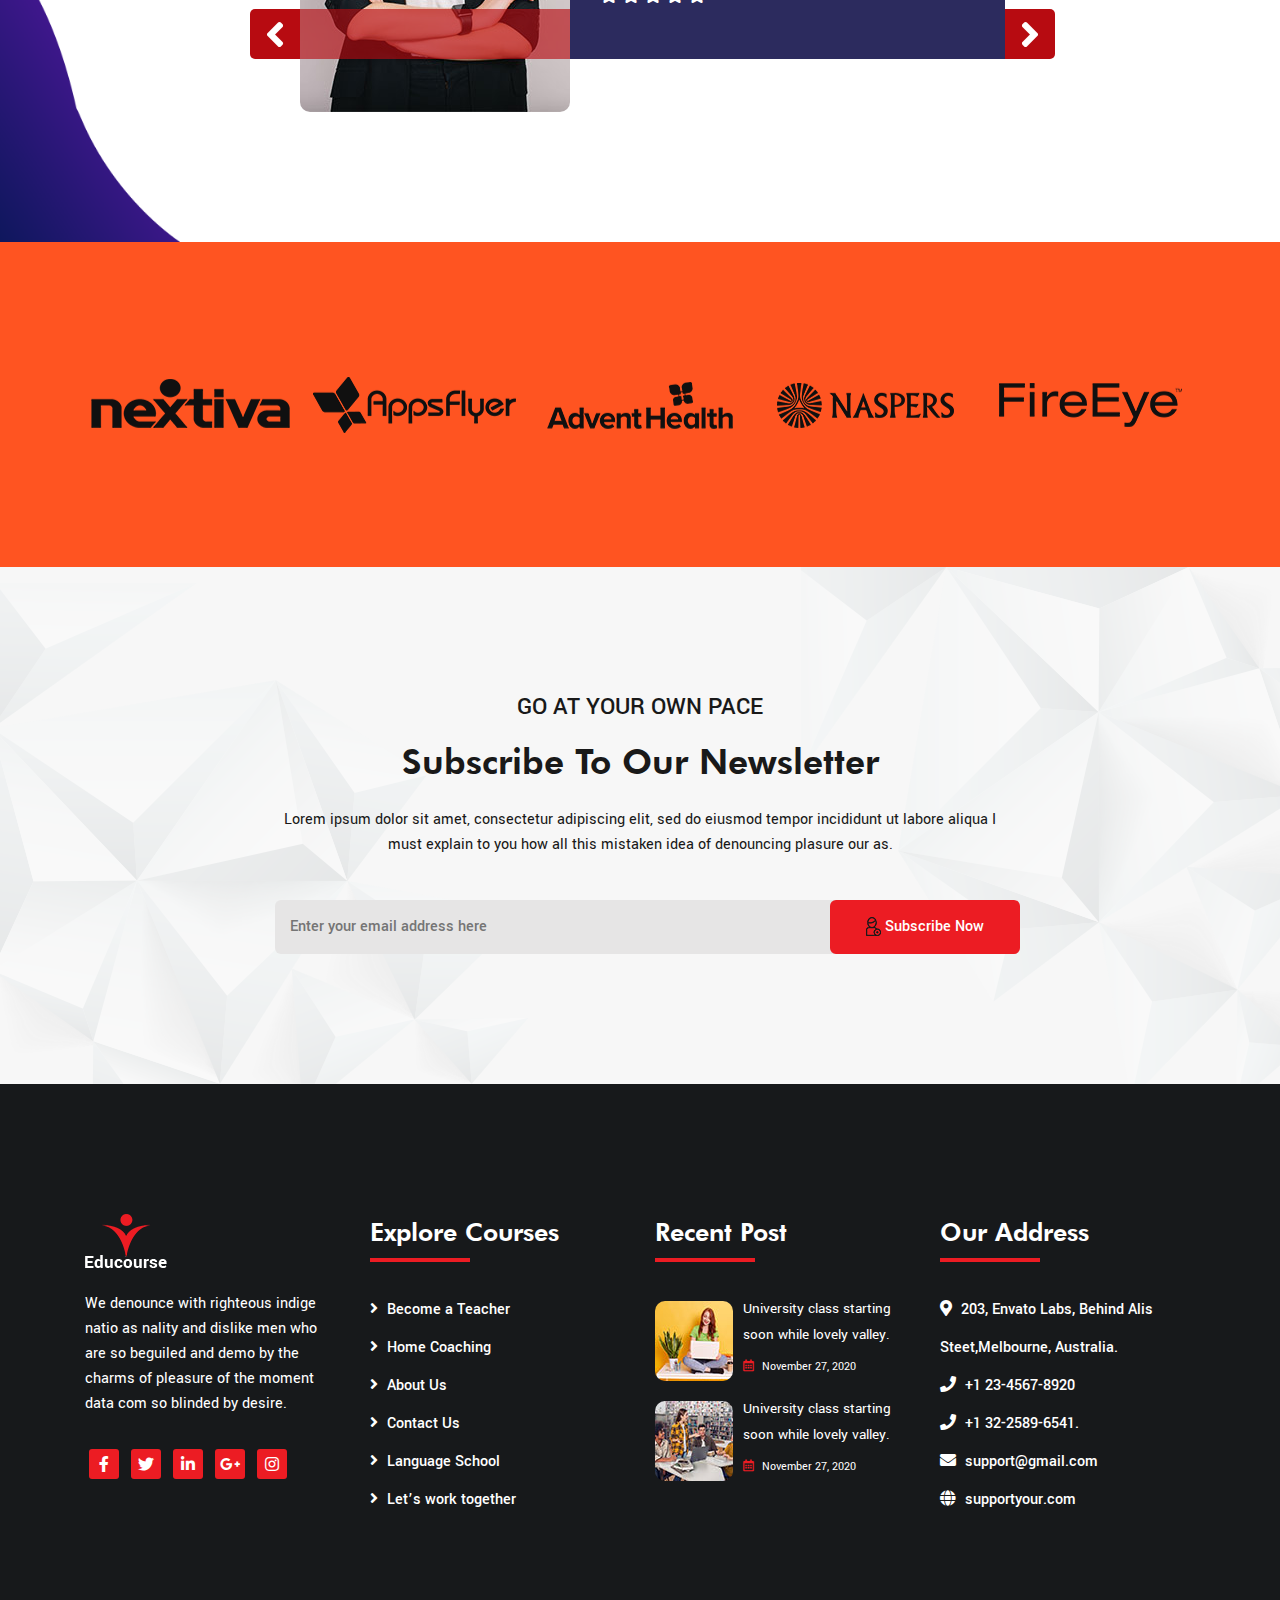
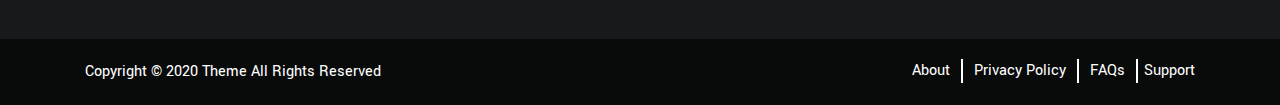
<file: about.html>
<!DOCTYPE html>
<html lang="en">

<head>
    <meta charset="UTF-8">
    <meta name="viewport" content="width=device-width, initial-scale=1.0">
    <meta http-equiv="X-UA-Compatible" content="ie=edge">
    <title>ABOUT</title>
    <link rel="icon" href="assets/favicon_icon.ico" sizes="16x16" type="image/ico">
    <link rel="stylesheet" href="assets/css/bootstrap.min.css">
    <link rel="stylesheet" href="assets/css/all.min.css">
    <link rel="stylesheet" href="assets/css/animate.css">
    <link rel="stylesheet" href="assets/css/magnific-popup.css">
    <link rel="stylesheet" href="assets/css/owl.theme.default.min.css">
    <link rel="stylesheet" href="assets/css/owl.carousel.min.css">
    <link rel="stylesheet" href="assets/css/style.css">
    <link rel="stylesheet" href="assets/css/responsive.css">
</head>

<body>

    <div class="about-wrapper">

        <b class="screen-overlay"></b>
        <!-- ===========================
            =====>> (3.1) Header <<===== -->
        <header class="header">
            <div class="header-top header-bg-one">
                <div class="container">
                    <div class="row">
                        <div class="col-lg-7 col-sm-12 header-align">
                            <div class="header-address">
                                <div class="phone-blog">+008 1234 56789</div>
                                <div class="mail-blog">youremailhere@gmail.com</div>
                                <div class="address-blog">Street City, Roadno 785 New York </div>
                            </div>
                        </div>
                        <div class="col-lg-4 offset-lg-1 col-sm-12 header-align">
                            <div class="header-socile">
                                <div class="follow-txt">Follow us:</div>
                                <ul class="socile-icon">
                                    <li><a href="#"><i class="fab fa-facebook-f"></i></a></li>
                                    <li><a href="#"><i class="fab fa-twitter"></i></a></li>
                                    <li><a href="#"><i class="fab fa-linkedin-in"></i></a></li>
                                    <li><a href="#"><i class="fab fa-google-plus-g"></i></a></li>
                                    <li><a href="#"><i class="fab fa-instagram"></i></a></li>
                                </ul>
                                <div class="header-button text-right">
                                    <a href="#" class="btn">LOGIN</a>
                                    <a href="#" class="btn">SIGNUP</a>
                                </div>
                            </div>
                        </div>
                    </div>
                </div>
            </div>

            <nav id="mainNav" class="main_menu menu-one navbar navbar-expand-lg">
                <div class="container">
                    <a class="navbar-brand" href="#">
                        <img src="assets/img/logo.png" alt="img">
                    </a>
                    <button data-trigger="#navbar_main" class="d-lg-none btn btn-menu" type="button"><i class="fas fa-bars"></i></button>

                    <div id="navbar_main" class="mobile-offcanvas navbar-collapse">
                        <div class="offcanvas-header">
                            <button class="btn btn-menu btn-close float-right"> <i class="fas fa-times"></i> Close </button>
                            <a class="d-lg-none navbar-brand" href="#">
                                <img src="assets/img/logo.png" alt="img">
                            </a>
                        </div>
                        <ul class="navbar-nav ml-auto">
                            <li class="nav-item dropdown active">
                                <a class="nav-link  dropdown-toggle" href="#" data-toggle="dropdown">Home </a>
                                <ul class="dropdown-menu fade-down">
                                    <li><a class="dropdown-item" href="index.html">Home One</a></li>
                                    <li><a class="dropdown-item" href="index-2.html">Home Two</a></li>
                                </ul>
                            </li>
                            <li class="nav-item"><a class="nav-link" href="#about-area"> About us </a></li>
                            <li class="nav-item dropdown">
                                <a class="nav-link  dropdown-toggle" href="#" data-toggle="dropdown">Pages</a>
                                <ul class="dropdown-menu fade-down">
                                    <li><a class="dropdown-item" href="about.html"> About</a></li>
                                    <li><a class="dropdown-item" href="instructor.html"> Instructor</a></li>
                                    <li><a class="dropdown-item" href="instructor-details.html"> Instructor Details</a></li>
                                    <li><a class="dropdown-item" href="course.html"> Courses </a></li>
                                    <li><a class="dropdown-item" href="course-details.html"> Course Details </a></li>
                                    <li><a class="dropdown-item" href="blog.html"> BLog </a></li>
                                    <li><a class="dropdown-item" href="blog-details.html"> BLog Details </a></li>
                                </ul>
                            </li>
                            <li class="nav-item"><a class="nav-link" href="#course-area"> Courses </a></li>
                            <li class="nav-item"><a class="nav-link" href="#"> Shop </a></li>
                            <li class="nav-item"><a class="nav-link" href="#blog-area"> BLog </a></li>
                            <li class="nav-item"><a class="nav-link" href="#contact-area"> Contact </a></li>
                        </ul>
                        <div class="menu-icons">
                            <div class="icon-btn btn-left">
                                <i class="fas fa-shopping-cart"></i>
                            </div>

                            <div class="search-adders icon-btn">
                                <a href="#" class="mobile-adders"><i class="fas fa-dot-circle"></i></a>
                                <a href="#" class="search-toggler "><i class="fas fa-search "></i></a>
                            </div>
                        </div>
                    </div>
                    <!-- navbar-collapse.// -->
                </div>
            </nav>
            <div class="search-contents">
                <div class="close-search"></div>
                <div class="search-form">
                    <form>
                        <input class="search-input " name="search" placeholder="Search Here" aria-label="Search ">
                        <button class="search-btn " type="submit"><i class="fas fa-search"></i> </button>
                    </form>
                </div>
            </div>
        </header>
        <!-- =====>> End (3.1) Header <<===== 
        =========================== -->
        <!-- =====>> (4.3) About Hero <<===== 
        =========================== -->
        <section class="hero-about">
            <div class="container">
                <div class="row">
                    <div class="col-lg-12">
                        <div class="hero-one-inner text-white text-center">
                            <h1>About Us</h1>
                            <h5>Home</h5>
                            <a href="#"><i class="fas fa-angle-right"></i></a>
                            <h5>About Us</h5>
                        </div>
                    </div>
                </div>
            </div>
        </section>
        <!-- =====>> End (4.3) About Hero <<===== 
        =========================== -->
        <!-- =====>> (6.3) About About <<===== 
        =========================== -->
        <section id="about-area" class="about-two-area pt-130">
            <div class="container">
                <div class="row">
                    <div class="col-lg-6">
                        <div class="about-two-inner">
                            <div class="about-two-left-images">
                                <img src="assets/img/home-two-about-middle.jpg" alt="">
                            </div>
                            <div class="about-two-small-images">
                                <img src="assets/img/home-two-about-s1.jpg" alt="" class=" wow fadeInLeft" data-wow-duration="2s" data-wow-delay=".4s">
                                <img src="assets/img/home-two-about-s2.jpg" alt="" class=" wow fadeInRight" data-wow-duration="2s" data-wow-delay=".4s">
                            </div>
                        </div>
                    </div>
                    <div class="col-lg-6">
                        <div class="about-two-right">
                            <div class="section-title text-left">
                                <h3>ABOUT US</h3>
                                <h2>Learn Skills to go ahead for Your Career</h2>
                                <div class="section-other-bar"></div>
                            </div>
                            <div class="home-two-about-bottom">
                                <p>It is a long established fact that a reader will be distracted by the readable content of a page when looking at its layout. The point of using Lorem Ipsum is that it has a more a r-less normal distribution of letters,
                                    as opposed to using 'Content here, content herema king it look like readable English</p>
                                <ul>
                                    <li><i class="fas fa-long-arrow-alt-right"></i> Many desktop publishing packages and web page editors</li>
                                    <li><i class="fas fa-long-arrow-alt-right"></i> lorem ipsum' will uncover many web sites still</li>
                                    <li><i class="fas fa-long-arrow-alt-right"></i> Sometimes on purpose (injected humour and the like)</li>
                                    <li><i class="fas fa-long-arrow-alt-right"></i> It was popularised in the with the release of Letraset sheets containing</li>
                                </ul>
                                <p>It is a long established fact that a reader will be distracted by the readable content of a page when looking at its layout. The point of using Lorem Ipsum is that it has a more a r-less normal distribution of letters,
                                    as opposed to using</p>
                                <a href="#" class="btn-1 btn-bgc-1">Read More</a>
                            </div>
                        </div>
                    </div>
                </div>
            </div>
        </section>
        <!-- =====>> End (6.3) About About <<===== 
        =========================== -->
        <!-- =====>> (5.3) About Promo <<===== 
        =========================== -->
        <section class="about-promo-area pt-100 pb-130">
            <div class="container">
                <div class="row">
                    <div class="col-lg-4 col-md-6 mt-30">
                        <div class="single-about-promo text-white">
                            <h3>100,000 online courses</h3>
                            <div class="about-promo-bottom">
                                <p>Real innovations and a positive customer experie nce are the heart of successful communication.It page when looking at its layout. The point of usi less normal distribution of letters.</p>
                                <ul class="promo-lists pt-25">
                                    <li> Activate listening</li>
                                    <li> Brilliant minds</li>
                                    <li> Better best wow!</li>
                                    <li> Branding it better!</li>
                                </ul>
                            </div>
                        </div>
                    </div>
                    <div class="col-lg-4 col-md-6 mt-30">
                        <div class="single-about-promo text-white">
                            <h3>Expert instruction</h3>
                            <div class="about-promo-bottom">
                                <p>Real innovations and a positive customer experie nce are the heart of successful communication.It page when looking at its layout. The point of usi less normal distribution of letters.</p>
                                <ul class="promo-lists pt-25">
                                    <li> Activate listening</li>
                                    <li> Brilliant minds</li>
                                    <li> Better best wow!</li>
                                    <li> Branding it better!</li>
                                </ul>
                            </div>
                        </div>
                    </div>
                    <div class="col-lg-4 col-md-6 mt-30">
                        <div class="single-about-promo text-white">
                            <h3>Lifetime access</h3>
                            <div class="about-promo-bottom">
                                <p>Real innovations and a positive customer experie nce are the heart of successful communication.It page when looking at its layout. The point of usi less normal distribution of letters.</p>
                                <ul class="promo-lists pt-25">
                                    <li> Activate listening</li>
                                    <li> Brilliant minds</li>
                                    <li> Better best wow!</li>
                                    <li> Branding it better!</li>
                                </ul>
                            </div>
                        </div>
                    </div>
                </div>
            </div>
        </section>
        <!-- =====>> End (5.3) About Promo <<===== 
        =========================== -->
        <!-- =====>> (11.3) About Learn <<===== 
        =========================== -->
        <section class="about-learn-area pt-130 pb-130">
            <div class="container">
                <div class="row">
                    <div class="col-lg-8 offset-lg-2">
                        <div class="section-title">
                            <h3>THE MODERN WAY TO LEARN!</h3>
                            <h2>Upgrade Your Skills & Transform Brands</h2>
                            <div class="section-other-bar"></div>
                            <p>Lorem ipsum dolor sit amet, consectetur adipiscing elit, sed do eiusmod tempor incididunt ut labore et dolore magna aliqua tribution of letters, as opposed to using page when looking.</p>
                        </div>
                    </div>
                </div>
                <div class="row mt-25">
                    <div class="col-lg-6">
                        <div class="about-learn-image">
                            <img class="w-100" src="assets/img/about-learn1.png" alt="">
                        </div>
                    </div>
                    <div class="col-lg-6">
                        <div class="about-learn-text">
                            <div class="single-about-learn wow fadeInUp" data-wow-duration="2s" data-wow-delay=".3s">
                                <h3>01. Purchase Extend Licence of this Product?</h3>
                                <p class="pt-15">Far far away, behind the word mountainis, far from the countries Vokalia and a Consonantia, there live the blind texts. Separated they live in Bookmarksgrove right at the coast behind the word mountains.</p>
                            </div>
                            <div class="single-about-learn wow fadeInUp" data-wow-duration="2s" data-wow-delay=".4s">
                                <h3>02. How browsing and membership works?</h3>
                                <p class="pt-15">Far far away, behind the word mountainis, far from the countries Vokalia and a Consonantia, there live the blind texts. Separated they live in Bookmarksgrove right at the coast behind the word mountains.</p>
                            </div>
                        </div>
                    </div>
                </div>
                <div class="row mt-25">
                    <div class="col-lg-6 learn-order">
                        <div class="about-learn-text">
                            <div class="single-about-learn wow fadeInUp" data-wow-duration="2s" data-wow-delay=".3s">
                                <h3>03. How to Manage your Own Dashboard?</h3>
                                <p class="pt-15">Far far away, behind the word mountainis, far from the countries Vokalia and a Consonantia, there live the blind texts. Separated they live in Bookmarksgrove right at the coast behind the word mountains.</p>
                            </div>
                            <div class="single-about-learn wow fadeInUp" data-wow-duration="2s" data-wow-delay=".4s">
                                <h3>04.What is the transfer application process?</h3>
                                <p class="pt-15">Far far away, behind the word mountainis, far from the countries Vokalia and a Consonantia, there live the blind texts. Separated they live in Bookmarksgrove right at the coast behind the word mountains.</p>
                            </div>
                        </div>
                    </div>
                    <div class="col-lg-6">
                        <div class="about-learn-image">
                            <img class="w-100" src="assets/img/about-learn2.png" alt="">
                        </div>
                    </div>
                </div>
            </div>
        </section>
        <!-- =====>> End (11.3) About Learn <<===== 
        =========================== -->
        <!-- =====>> (12.3) About Teachers <<===== 
        =========================== -->
        <section class="teachers-two-area pt-130 pb-130">
            <div class="teacher-two-shapes">
                <img class="w-100" src="assets/img/home-two-teacher-shapes.png" alt="">
            </div>
            <div class="container">
                <div class="row">
                    <div class="col-lg-8 offset-lg-2">
                        <div class="section-title">
                            <h3>COURSE ADVISOR</h3>
                            <h2>Meet Our International Teachers</h2>
                            <div class="section-other-bar"></div>
                            <p>Lorem ipsum dolor sit amet, consectetur adipiscing elit, sed do eiusmod tempor incididunt ut labore et dolore magna aliqua tribution of letters, as opposed to using page when looking.</p>
                        </div>
                    </div>
                </div>
                <div class="row mt-25">
                    <div class="col-lg-3 col-sm-6 mt-30">
                        <div class="single-teachers-two">
                            <div class="teachers-two-image">
                                <img src="assets/img/home-two-teacher1.jpg" alt="">
                                <div class="teachers-two-bottom">
                                    <div class="teachers-two-text">
                                        <h3>Jackson Pot</h3>
                                        <p>CEO & Founder</p>
                                    </div>
                                    <ul class="teachers-two-socials">
                                        <li><a href="#"><i class="fab fa-facebook-f"></i></a></li>
                                        <li><a href="#"><i class="fab fa-twitter"></i></a></li>
                                        <li><a href="#"><i class="fab fa-linkedin-in"></i></a></li>
                                        <li><a href="#"><i class="fab fa-google-plus-g"></i></a></li>
                                        <li><a href="#"><i class="fab fa-instagram"></i></a></li>
                                    </ul>
                                </div>
                            </div>
                        </div>
                    </div>
                    <div class="col-lg-3 col-sm-6 mt-30">
                        <div class="single-teachers-two">
                            <div class="teachers-two-image">
                                <img src="assets/img/home-two-teacher2.jpg" alt="">
                                <div class="teachers-two-bottom">
                                    <div class="teachers-two-text">
                                        <h3>Jenifar kanto</h3>
                                        <p>IT & Software</p>
                                    </div>
                                    <ul class="teachers-two-socials">
                                        <li><a href="#"><i class="fab fa-facebook-f"></i></a></li>
                                        <li><a href="#"><i class="fab fa-twitter"></i></a></li>
                                        <li><a href="#"><i class="fab fa-linkedin-in"></i></a></li>
                                        <li><a href="#"><i class="fab fa-google-plus-g"></i></a></li>
                                        <li><a href="#"><i class="fab fa-instagram"></i></a></li>
                                    </ul>
                                </div>
                            </div>
                        </div>
                    </div>
                    <div class="col-lg-3 col-sm-6 mt-30">
                        <div class="single-teachers-two">
                            <div class="teachers-two-image">
                                <img src="assets/img/home-two-teacher3.jpg" alt="">
                                <div class="teachers-two-bottom">
                                    <div class="teachers-two-text">
                                        <h3>Merathon Jaha</h3>
                                        <p>Art Teacher</p>
                                    </div>
                                    <ul class="teachers-two-socials">
                                        <li><a href="#"><i class="fab fa-facebook-f"></i></a></li>
                                        <li><a href="#"><i class="fab fa-twitter"></i></a></li>
                                        <li><a href="#"><i class="fab fa-linkedin-in"></i></a></li>
                                        <li><a href="#"><i class="fab fa-google-plus-g"></i></a></li>
                                        <li><a href="#"><i class="fab fa-instagram"></i></a></li>
                                    </ul>
                                </div>
                            </div>
                        </div>
                    </div>
                    <div class="col-lg-3 col-sm-6 mt-30">
                        <div class="single-teachers-two">
                            <div class="teachers-two-image">
                                <img src="assets/img/home-two-teacher4.jpg" alt="">
                                <div class="teachers-two-bottom">
                                    <div class="teachers-two-text">
                                        <h3>Naharon Jon</h3>
                                        <p>Group Teacher</p>
                                    </div>
                                    <ul class="teachers-two-socials">
                                        <li><a href="#"><i class="fab fa-facebook-f"></i></a></li>
                                        <li><a href="#"><i class="fab fa-twitter"></i></a></li>
                                        <li><a href="#"><i class="fab fa-linkedin-in"></i></a></li>
                                        <li><a href="#"><i class="fab fa-google-plus-g"></i></a></li>
                                        <li><a href="#"><i class="fab fa-instagram"></i></a></li>
                                    </ul>
                                </div>
                            </div>
                        </div>
                    </div>
                </div>
                <div class="row pt-100">
                    <div class="col-lg-3 col-sm-6 mt-30">
                        <div class="about-counter-all">
                            <div class="single-about-counter">
                                <img src="assets/img/about-count-icon1.png" alt="">
                                <div class="about-counts">
                                    <div class="counts">320</div>
                                    <span>+</span>
                                </div>
                            </div>
                            <h3>Courses</h3>
                        </div>
                    </div>
                    <div class="col-lg-3 col-sm-6 mt-30">
                        <div class="about-counter-all">
                            <div class="single-about-counter">
                                <img src="assets/img/about-count-icon2.png" alt="">
                                <div class="about-counts">
                                    <div class="counts">8.3</div>
                                    <span>k+</span>
                                </div>
                            </div>
                            <h3>Students</h3>
                        </div>
                    </div>
                    <div class="col-lg-3 col-sm-6 mt-30">
                        <div class="about-counter-all">
                            <div class="single-about-counter">
                                <img src="assets/img/about-count-icon3.png" alt="">
                                <div class="about-counts">
                                    <div class="counts">4.00</div>
                                </div>
                            </div>
                            <h3>Average CGPA</h3>
                        </div>
                    </div>
                    <div class="col-lg-3 col-sm-6 mt-30">
                        <div class="about-counter-all">
                            <div class="single-about-counter">
                                <img src="assets/img/about-count-icon4.png" alt="">
                                <div class="about-counts">
                                    <div class="counts">98</div>
                                    <span>%</span>
                                </div>
                            </div>
                            <h3>Certified</h3>
                        </div>
                    </div>
                </div>
            </div>
        </section>
        <!-- =====>> End (12.3) About Teachers <<===== 
        =========================== -->
        <!-- =====>> (13.1) Testimonial One <<===== 
        =========================== -->
        <section class="testimonial-one-area pt-130 pb-130">
            <div class="container">
                <div class="row">
                    <div class="col-lg-6 offset-lg-3">
                        <div class="section-title">
                            <h3>TESTIMONIALS</h3>
                            <h2>What Our Students Says</h2>
                            <div class="section-bar"></div>
                        </div>
                    </div>
                </div>
                <div class="row mt-55">
                    <div class="col-lg-8 offset-lg-2">
                        <div class="testimonial-one-all owl-carousel owl-theme">
                            <div class="testimonial-one-slides">
                                <div class="testimonial-one-image">
                                    <img src="assets/img/home-one-tesimonial-left.jpg" alt="">
                                </div>
                                <div class="testimonial-one-texts">
                                    <h3>Jackson Pot</h3>
                                    <p>CEO & Founder</p>
                                    <div class="testimonial-one-bg-text">
                                        <p>It is a long established fact that a reader will be dist acted by the readable content of a page when looks a at its layout.The points of using Lorem Ipsum is a it has a more-or-less normal distribution of
                                        </p>
                                        <i class="fas fa-star"></i>
                                        <i class="fas fa-star"></i>
                                        <i class="fas fa-star"></i>
                                        <i class="fas fa-star"></i>
                                        <i class="fas fa-star"></i>
                                    </div>
                                </div>
                            </div>
                            <div class="testimonial-one-slides">
                                <div class="testimonial-one-image">
                                    <img src="assets/img/home-one-tesimonial-left.jpg" alt="">
                                </div>
                                <div class="testimonial-one-texts">
                                    <h3>Jackson Pot</h3>
                                    <p>CEO & Founder</p>
                                    <div class="testimonial-one-bg-text">
                                        <p>It is a long established fact that a reader will be dist acted by the readable content of a page when looks a at its layout.The points of using Lorem Ipsum is a it has a more-or-less normal distribution of
                                        </p>
                                        <i class="fas fa-star"></i>
                                        <i class="fas fa-star"></i>
                                        <i class="fas fa-star"></i>
                                        <i class="fas fa-star"></i>
                                        <i class="fas fa-star"></i>
                                    </div>
                                </div>
                            </div>
                        </div>
                    </div>
                </div>
            </div>
        </section>
        <!-- =====>> End (13.1) Testimonial One <<===== 
        =========================== -->
        <!-- =====>> (16.1) Logo One <<===== 
        =========================== -->
        <div class="logo-one-area bg-orange pt-130 pb-115">
            <div class="container">
                <div class="row">
                    <div class="col-lg-12">
                        <div class="logo-one-all">
                            <ul class="single-logo-one">
                                <li><img src="assets/img/logo/client-logo-1.png" alt=""></li>
                                <li><img src="assets/img/logo/client-logo-6.png" alt=""></li>
                                <li><img src="assets/img/logo/client-logo-2.png" alt=""></li>
                                <li><img src="assets/img/logo/client-logo-7.png" alt=""></li>
                                <li><img src="assets/img/logo/client-logo-3.png" alt=""></li>
                            </ul>
                        </div>
                    </div>
                </div>
            </div>
        </div>
        <!-- =====>> End (16.1) Logo One <<===== 
        =========================== -->
        <!-- =====>> (15.1) Contact One <<===== 
        =========================== -->
        <section id="contact-area" class="contact-one-area pt-130 pb-130">
            <div class="home-one-contact-shapes">
                <img src="assets/img/home-one-contact-shape-top.png" alt="">
                <img src="assets/img/home-one-contact-shape-bottom.png" alt="">
            </div>
            <div class="container">
                <div class="row">
                    <div class="col-lg-8 offset-lg-2">
                        <div class="contact-one-wrapper text-center">
                            <h3>GO AT YOUR OWN PACE</h3>
                            <h2>Subscribe To Our Newsletter</h2>
                            <p>Lorem ipsum dolor sit amet, consectetur adipiscing elit, sed do eiusmod tempor incididunt ut labore aliqua I must explain to you how all this mistaken idea of denouncing plasure our as.</p>
                            <form action="#" class="contact-one-form">
                                <input type="text" name="email" placeholder="Enter your email address here">
                                <button type="submit" class="btn-form"><img src="assets/img/contacts-icon.png" alt=""> Subscribe Now</button>
                            </form>
                        </div>
                    </div>
                </div>
            </div>
        </section>
        <!-- =====>> End (15.1) Contact One <<===== 
        =========================== -->
        <!-- =====>> (20.1) Footer One <<===== 
        =========================== -->
        <footer class="footer-area">
            <div class="footer-content background-footer-one pt-130 pb-130">
                <div class="container">
                    <div class="row">
                        <div class="col-lg-3 col-md-6">
                            <div class="footer-content-item-one text-white">
                                <a href="#"><img src="assets/img/logo-footer-1.png" alt=""></a>
                                <p>We denounce with righteous indige natio as nality and dislike men who are so beguiled and demo by the charms of pleasure of the moment data com so blinded by desire.
                                </p>
                                <ul>
                                    <li><a href="#"><i class="fab fa-facebook-f"></i></a></li>
                                    <li><a href="#"><i class="fab fa-twitter"></i></a></li>
                                    <li><a href="#"><i class="fab fa-linkedin-in"></i></a></li>
                                    <li><a href="#"><i class="fab fa-google-plus-g"></i></a></li>
                                    <li><a href="#"><i class="fab fa-instagram"></i></a></li>
                                </ul>
                            </div>
                        </div>
                        <div class="col-lg-3 col-md-6">
                            <div class="footer-content-item">
                                <a href="#" class="footer-widget-title">Explore Courses</a>
                                <div class="footer-one-margin">
                                    <ul>
                                        <li><a href="#"><i class="fas fa-angle-right"></i> Become a Teacher</a></li>
                                        <li><a href="#"><i class="fas fa-angle-right"></i> Home Coaching</a></li>
                                        <li><a href="#"><i class="fas fa-angle-right"></i> About Us</a></li>
                                        <li><a href="#"><i class="fas fa-angle-right"></i> Contact Us</a></li>
                                        <li><a href="#"><i class="fas fa-angle-right"></i> Language School</a></li>
                                        <li><a href="#"><i class="fas fa-angle-right"></i> Let’s work together</a></li>
                                    </ul>
                                </div>
                            </div>
                        </div>
                        <div class="col-lg-3 col-md-6">
                            <div class="footer-content-item">
                                <a href="#" class="footer-widget-title">Recent Post</a>
                                <div class="footer-one-margin">
                                    <div class="footer-content-post">
                                        <img src="assets/img/home-one-footer-small1.jpg" alt="">
                                        <div class="footer-one-post-text">
                                            <p>University class starting soon while lovely valley.</p>
                                            <span><i class="far fa-calendar-alt"></i> November 27, 2020</span>
                                        </div>
                                    </div>
                                    <div class="footer-content-post mt-20">
                                        <img src="assets/img/home-one-footer-small2.jpg" alt="">
                                        <div class="footer-one-post-text">
                                            <p>University class starting soon while lovely valley.</p>
                                            <span><i class="far fa-calendar-alt"></i> November 27, 2020</span>
                                        </div>
                                    </div>
                                </div>
                            </div>
                        </div>
                        <div class="col-lg-3 col-md-6">
                            <div class="footer-content-item">
                                <a href="#" class="footer-widget-title">Our Address</a>
                                <div class="footer-one-margin">
                                    <ul>
                                        <li>
                                            <a href="#"><i class="fas fa-map-marker-alt"></i> 203, Envato Labs, Behind Alis Steet,Melbourne, Australia.</a>
                                        </li>
                                        <li>
                                            <a href="#"><i class="fas fa-phone"></i> +1 23-4567-8920</a>
                                        </li>
                                        <li>
                                            <a href="#"><i class="fas fa-phone"></i> +1 32-2589-6541.</a>
                                        </li>
                                        <li>
                                            <a href="#"><i class="fas fa-envelope"></i> support@gmail.com</a>
                                        </li>
                                        <li>
                                            <a href="#"><i class="fas fa-globe"></i> supportyour.com</a>
                                        </li>
                                    </ul>
                                </div>
                            </div>
                        </div>
                    </div>
                </div>
            </div>
            <!-- (21.1) Copyright-area -->
            <div class="copy-right-area">
                <div class="container">
                    <div class="row">
                        <div class="col-lg-6">
                            <div class="copy-right-text">
                                <p>Copyright © 2020 Theme All Rights Reserved</p>
                            </div>
                        </div>
                        <div class="col-lg-6">
                            <div class="footer-menu text-right">
                                <ul>
                                    <li><a href="#">About</a></li>
                                    <li><a href="#">Privacy Policy </a></li>
                                    <li><a href="#">FAQs</a></li>
                                    <li><a href="#">Support</a></li>
                                </ul>
                            </div>
                        </div>
                    </div>
                </div>
            </div>
        </footer>
        <!-- =====>> End (20.1) Footer One <<===== 
        =========================== -->
    </div>

    <script src="assets/js/jquery-3.5.1.min.js "></script>
    <script src="assets/js/popper.min.js "></script>
    <script src="assets/js/bootstrap_4.5.3.min.js "></script>
    <script src="assets/js/jquery.countup.js "></script>
    <script src="assets/js/jquery.waypoints_4.0.1.min.js "></script>
    <script src="assets/js/jquery.magnific-popup.min.js "></script>
    <script src="assets/js/owl.carousel.min.js "></script>
    <script src="assets/js/wow.min.js"></script>
    <script src="assets/js/Parallax.js"></script>
    <script src="assets/js/script.js "></script>
</body>

</html>
</file>
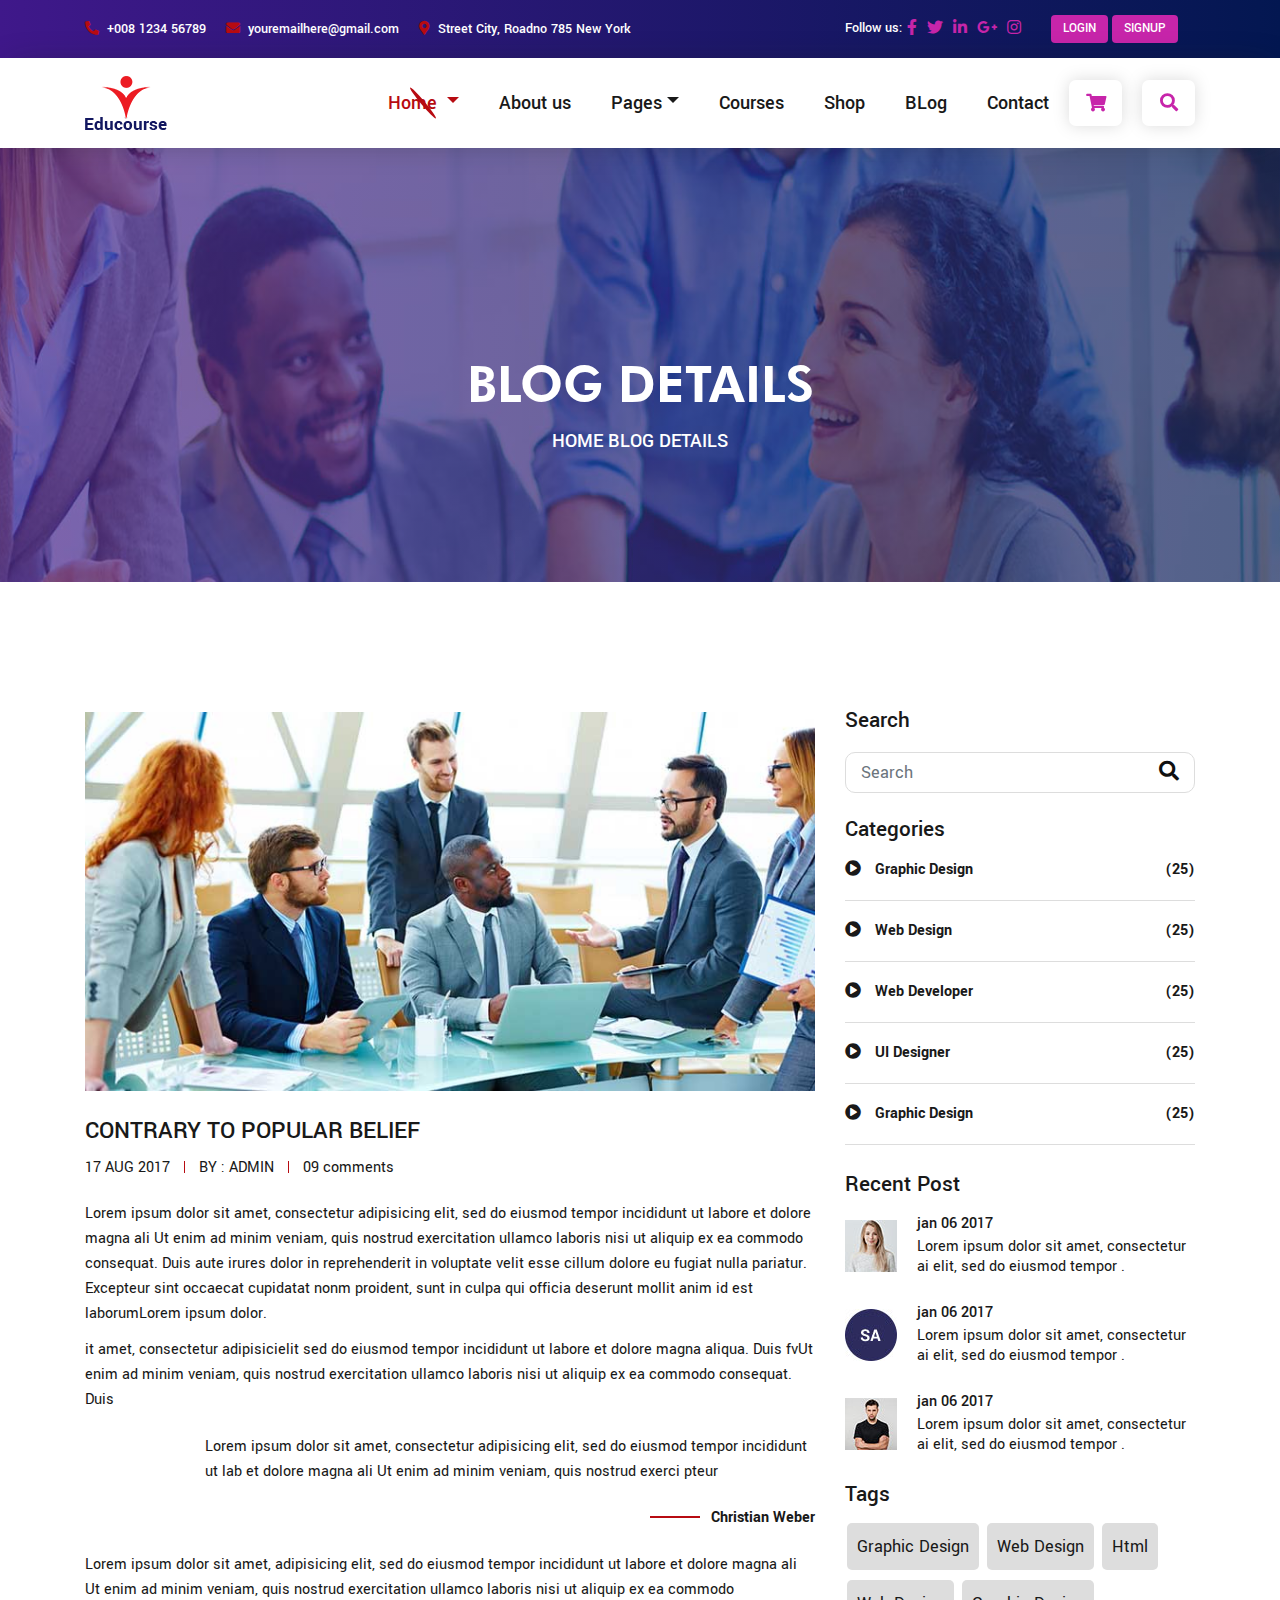
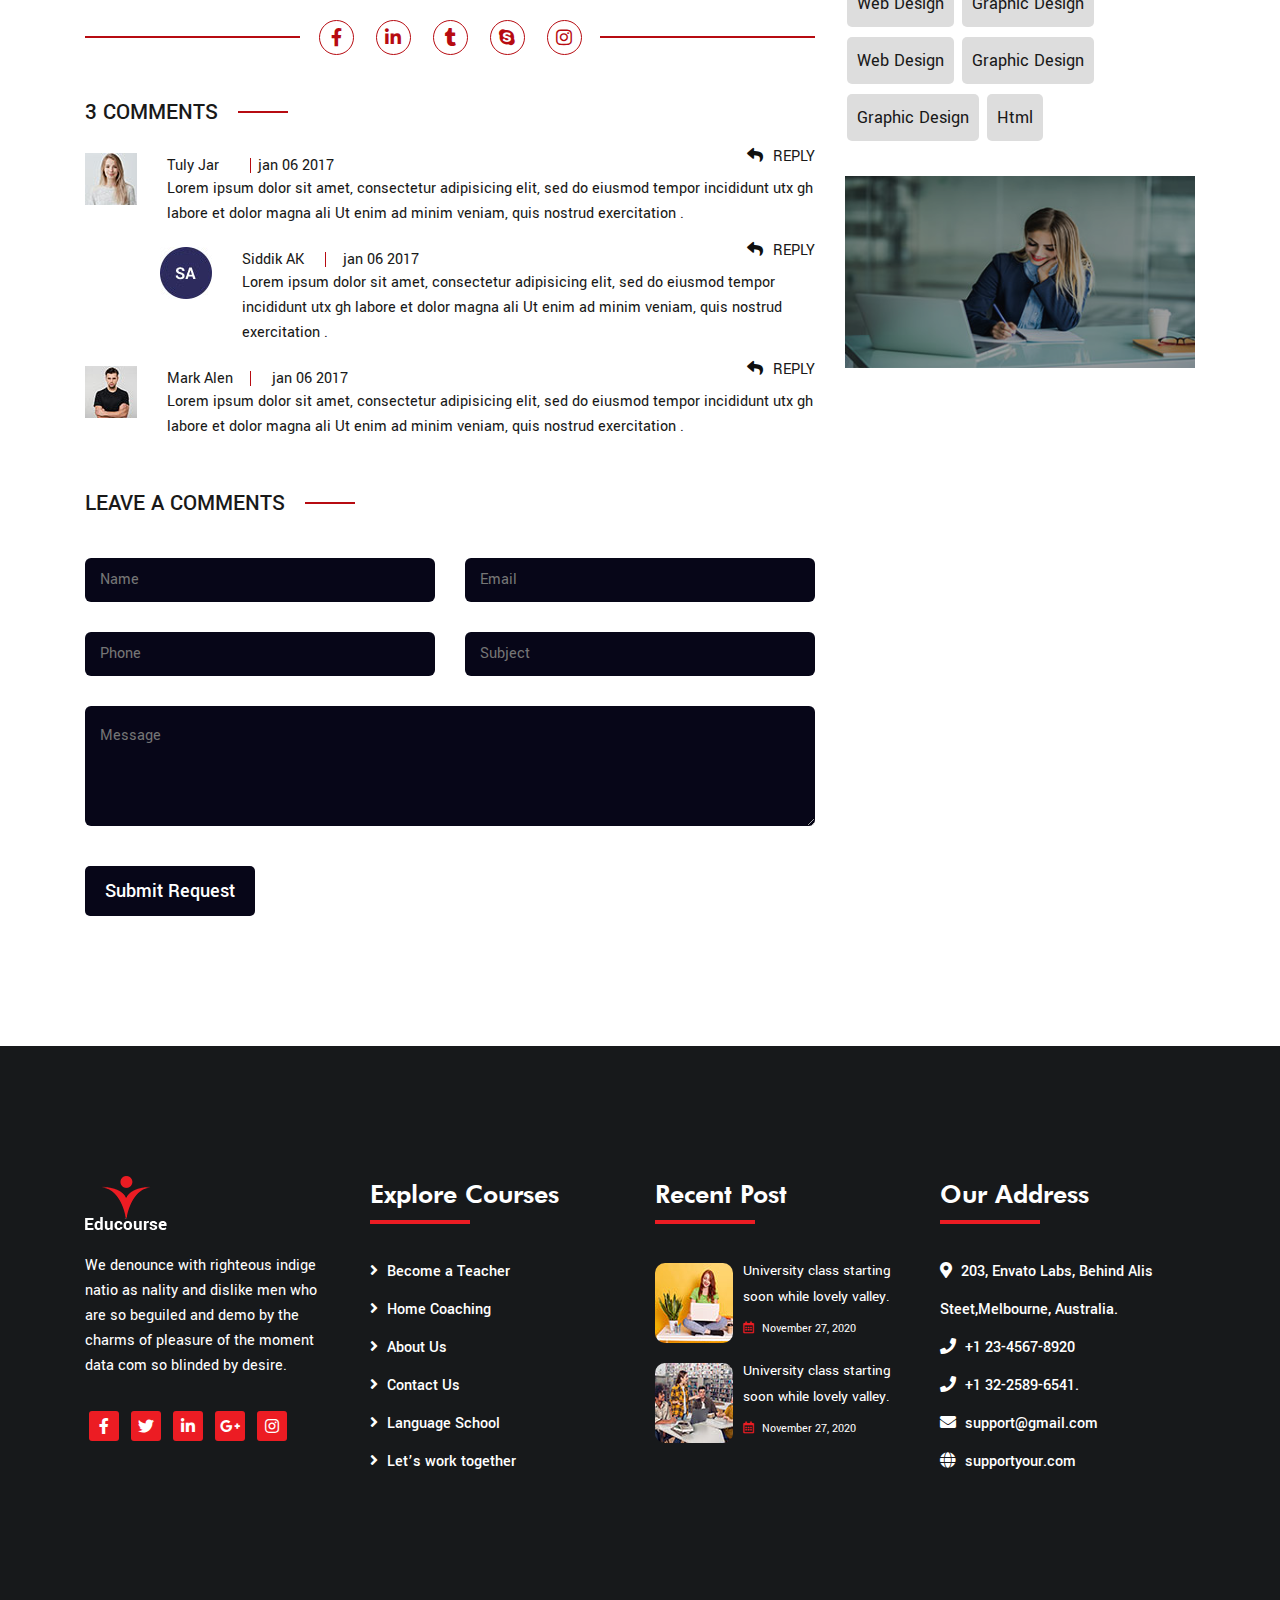
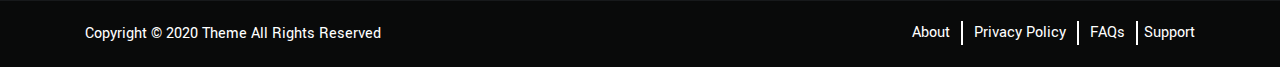
<file: blog-details.html>
<!DOCTYPE html>
<html lang="en">

<head>
    <meta charset="UTF-8">
    <meta name="viewport" content="width=device-width, initial-scale=1.0">
    <meta http-equiv="X-UA-Compatible" content="ie=edge">
    <title>Blog Details</title>
    <link rel="icon" href="assets/favicon_icon.ico" sizes="16x16" type="image/ico">
    <link rel="stylesheet" href="assets/css/bootstrap.min.css">
    <link rel="stylesheet" href="assets/css/all.min.css">
    <link rel="stylesheet" href="assets/css/animate.css">
    <link rel="stylesheet" href="assets/css/magnific-popup.css">
    <link rel="stylesheet" href="assets/css/owl.theme.default.min.css">
    <link rel="stylesheet" href="assets/css/owl.carousel.min.css">
    <link rel="stylesheet" href="assets/css/style.css">
    <link rel="stylesheet" href="assets/css/responsive.css">
</head>

<body>

    <b class="screen-overlay"></b>
    <!-- ===========================
        =====>> (3.1) Header <<===== -->
    <header class="header">
        <div class="header-top header-bg-one">
            <div class="container">
                <div class="row">
                    <div class="col-lg-7 col-sm-12 header-align">
                        <div class="header-address">
                            <div class="phone-blog">+008 1234 56789</div>
                            <div class="mail-blog">youremailhere@gmail.com</div>
                            <div class="address-blog">Street City, Roadno 785 New York </div>
                        </div>
                    </div>
                    <div class="col-lg-4 offset-lg-1 col-sm-12 header-align">
                        <div class="header-socile">
                            <div class="follow-txt">Follow us:</div>
                            <ul class="socile-icon">
                                <li><a href="#"><i class="fab fa-facebook-f"></i></a></li>
                                <li><a href="#"><i class="fab fa-twitter"></i></a></li>
                                <li><a href="#"><i class="fab fa-linkedin-in"></i></a></li>
                                <li><a href="#"><i class="fab fa-google-plus-g"></i></a></li>
                                <li><a href="#"><i class="fab fa-instagram"></i></a></li>
                            </ul>
                            <div class="header-button text-right">
                                <a href="#" class="btn">LOGIN</a>
                                <a href="#" class="btn">SIGNUP</a>
                            </div>
                        </div>
                    </div>
                </div>
            </div>
        </div>

        <nav id="mainNav" class="main_menu menu-one navbar navbar-expand-lg">
            <div class="container">
                <a class="navbar-brand" href="#">
                    <img src="assets/img/logo.png" alt="img">
                </a>
                <button data-trigger="#navbar_main" class="d-lg-none btn btn-menu" type="button"><i class="fas fa-bars"></i></button>

                <div id="navbar_main" class="mobile-offcanvas navbar-collapse">
                    <div class="offcanvas-header">
                        <button class="btn btn-menu btn-close float-right"> <i class="fas fa-times"></i> Close </button>
                        <a class="d-lg-none navbar-brand" href="#">
                            <img src="assets/img/logo.png" alt="img">
                        </a>
                    </div>
                    <ul class="navbar-nav ml-auto">
                        <li class="nav-item dropdown">
                            <a class="nav-link active  dropdown-toggle" href="#" data-toggle="dropdown">Home </a>
                            <ul class="dropdown-menu fade-down">
                                <li><a class="dropdown-item" href="index.html">Home One</a></li>
                                <li><a class="dropdown-item" href="index-2.html">Home Two</a></li>
                            </ul>
                        </li>
                        <li class="nav-item"><a class="nav-link" href="#about-area"> About us </a></li>
                        <li class="nav-item dropdown">
                            <a class="nav-link  dropdown-toggle" href="#" data-toggle="dropdown">Pages</a>
                            <ul class="dropdown-menu fade-down">
                                <li><a class="dropdown-item" href="about.html"> About</a></li>
                                <li><a class="dropdown-item" href="instructor.html"> Instructor</a></li>
                                <li><a class="dropdown-item" href="instructor.html"> Instructor Details</a></li>
                                <li><a class="dropdown-item" href="course.html"> Courses </a></li>
                                <li><a class="dropdown-item" href="course-details.html"> Course Details </a></li>
                                <li><a class="dropdown-item" href="blog.html"> Blog </a></li>
                                <li><a class="dropdown-item" href="blog-details.html"> Blog Details </a></li>
                            </ul>
                        </li>
                        <li class="nav-item"><a class="nav-link" href="#course-area"> Courses </a></li>
                        <li class="nav-item"><a class="nav-link" href="#"> Shop </a></li>
                        <li class="nav-item"><a class="nav-link" href="#blog-area"> BLog </a></li>
                        <li class="nav-item"><a class="nav-link" href="#contact-area"> Contact </a></li>
                    </ul>
                    <div class="menu-icons">
                        <div class="icon-btn btn-left">
                            <i class="fas fa-shopping-cart"></i>
                        </div>

                        <div class="search-adders icon-btn">
                            <a href="#" class="mobile-adders"><i class="fas fa-dot-circle"></i></a>
                            <a href="#" class="search-toggler "><i class="fas fa-search "></i></a>
                        </div>
                    </div>
                </div>
                <!-- navbar-collapse.// -->
            </div>
        </nav>
        <div class="search-contents">
            <div class="close-search"></div>
            <div class="search-form">
                <form>
                    <input class="search-input " name="search" placeholder="Search Here" aria-label="Search ">
                    <button class="search-btn " type="submit"><i class="fas fa-search"></i> </button>
                </form>
            </div>
        </div>
    </header>
    <!-- =====>> End (3.1) Header <<===== 
    =========================== -->
    <!-- =====>> (4.6) Blog Hero <<===== 
    =========================== -->
    <section class="blog-hero">
        <div class="container">
            <div class="row">
                <div class="col-lg-12">
                    <div class="blog-hero-inner text-center text-white">
                        <h1>BLOG DETAILS</h1>
                        <h6 class="pt-30">HOME BLOG DETAILS</h6>
                    </div>
                </div>
            </div>
        </div>
    </section>
    <!-- =====>> End Blog Hero <<===== 
    =========================== -->
    <!-- =====>> (14.4) Blog Details <<===== 
    =========================== -->
    <section class="blog-popular pb-130 pt-100">
        <div class="container">
            <div class="row">
                <div class="col-lg-8 col-sm-12 mt-30">
                    <div class="blog-popular-left-all">
                        <div class="blog-popular-left">
                            <a href="blog.html">
                                <div class="popular-image wow fadeInLeft" data-wow-duration="2s" data-wow-delay=".4s">
                                    <img class="w-100" src="assets/img/blog-popular.jpg" alt="">
                                </div>
                            </a>
                            <div class="popular-text">
                                <h3>Contrary to popular belief </h3>
                                <div class="popular-para mt-15">
                                    <p>17 AUG 2017</p>
                                    <p>BY : ADMIN</p>
                                    <p>09 comments</p>
                                </div>
                                <p class="pt-30">Lorem ipsum dolor sit amet, consectetur adipisicing elit, sed do eiusmod tempor incididunt ut labore et dolore magna ali Ut enim ad minim veniam, quis nostrud exercitation ullamco laboris nisi ut aliquip ex ea commodo consequat.
                                    Duis aute irures dolor in reprehenderit in voluptate velit esse cillum dolore eu fugiat nulla pariatur. Excepteur sint occaecat cupidatat nonm proident, sunt in culpa qui officia deserunt mollit anim id est laborumLorem
                                    ipsum dolor.</p>

                                <p class="pt-20">it amet, consectetur adipisicielit sed do eiusmod tempor incididunt ut labore et dolore magna aliqua. Duis fvUt enim ad minim veniam, quis nostrud exercitation ullamco laboris nisi ut aliquip ex ea commodo consequat. Duis
                                </p>
                                <div class="popular-left-padding">
                                    <p>Lorem ipsum dolor sit amet, consectetur adipisicing elit, sed do eiusmod tempor incididunt ut lab et dolore magna ali Ut enim ad minim veniam, quis nostrud exerci pteur </p>
                                    <p class="fw-600 mt-30">Christian Weber</p>
                                </div>
                                <p>Lorem ipsum dolor sit amet, adipisicing elit, sed do eiusmod tempor incididunt ut labore et dolore magna ali Ut enim ad minim veniam, quis nostrud exercitation ullamco laboris nisi ut aliquip ex ea commodo</p>
                                <div class="popular-icon">
                                    <a href="#"><i class="fab fa-facebook-f"></i></a>
                                    <a href="#"><i class="fab fa-linkedin-in"></i></a>
                                    <a href="#"><i class="fab fa-tumblr"></i></a>
                                    <a href="#"><i class="fab fa-skype"></i></a>
                                    <a href="#"><i class="fab fa-instagram"></i></a>
                                </div>
                            </div>
                        </div>
                        <div class="blog-popular-comment">
                            <h4 class="blog-right-border">3 COMMENTS</h4>
                            <div class="popular-comments-all">
                                <div class="popular-comment-media media">
                                    <img src="assets/img/course-details-ins-small2.jpg" alt="">
                                    <div class="popular-media-texts">
                                        <div class="popular-left-inline">
                                            <p>Tuly Jar</p>
                                            <p>jan 06 2017</p>
                                        </div>
                                        <div class="popular-media-inline">
                                            <p><i class="fas fa-reply"></i>reply</p>
                                        </div>
                                        <p>Lorem ipsum dolor sit amet, consectetur adipisicing elit, sed do eiusmod tempor incididunt utx gh labore et dolor magna ali Ut enim ad minim veniam, quis nostrud exercitation .</p>
                                    </div>
                                </div>
                                <div class="popular-comment-media media">
                                    <img src="assets/img/course-details-ins-small3.jpg" alt="">
                                    <div class="popular-media-texts">
                                        <div class="popular-left-inline">
                                            <p>Siddik AK</p>
                                            <p>jan 06 2017</p>
                                        </div>
                                        <div class="popular-media-inline">
                                            <p><i class="fas fa-reply"></i>reply</p>
                                        </div>
                                        <p>Lorem ipsum dolor sit amet, consectetur adipisicing elit, sed do eiusmod tempor incididunt utx gh labore et dolor magna ali Ut enim ad minim veniam, quis nostrud exercitation .</p>
                                    </div>
                                </div>
                                <div class="popular-comment-media media">
                                    <img src="assets/img/course-details-ins-small4.jpg" alt="">
                                    <div class="popular-media-texts">
                                        <div class="popular-left-inline">
                                            <p>Mark Alen</p>
                                            <p>jan 06 2017</p>
                                        </div>
                                        <div class="popular-media-inline">
                                            <p><i class="fas fa-reply"></i>reply</p>
                                        </div>
                                        <p>Lorem ipsum dolor sit amet, consectetur adipisicing elit, sed do eiusmod tempor incididunt utx gh labore et dolor magna ali Ut enim ad minim veniam, quis nostrud exercitation .</p>
                                    </div>
                                </div>
                            </div>
                            <h4 class="blog-right-border mt-50">LEAVE A COMMENTS</h4>
                        </div>
                        <form action="#" class="home-two-form mt-40">
                            <div class="row">
                                <div class="col-lg-6 col-md-6"><input type="text" name="name" placeholder="Name"></div>
                                <div class="col-lg-6 col-md-6"><input type="text" name="email" placeholder="Email"></div>
                                <div class="col-lg-6 col-md-6"><input type="number" name="number" placeholder="Phone"></div>
                                <div class="col-lg-6 col-md-6"><input type="text" name="Subject" placeholder="Subject"></div>
                            </div>
                            <textarea name="message" id="message" placeholder="Message"></textarea>
                            <button type="submit" class="btn-1 btn-bgc-4">Submit Request</button>
                        </form>
                    </div>
                </div>
                <div class="col-lg-4 mt-35">
                    <div class="blog-popular-right">
                        <div class="form-right-icon">
                            <h4 class="blog-right-border">Search</h4>
                            <div class="position-button">
                                <input class="search-texts form-control mr-2" type="search" placeholder="Search" aria-label="Search">
                                <button class="submit-icon" type="submit"><i class="fas fa-search"></i></button>
                            </div>
                            <h4 class="blog-right-border">Categories</h4>
                        </div>
                        <ul class="blog-design-area">
                            <li><i class="fas fa-play-circle"></i> Graphic Design <span>(25)</span></li>
                            <li><i class="fas fa-play-circle"></i> Web Design <span>(25)</span></li>
                            <li><i class="fas fa-play-circle"></i> Web Developer <span>(25)</span></li>
                            <li><i class="fas fa-play-circle"></i> UI Designer <span>(25)</span></li>
                            <li><i class="fas fa-play-circle"></i> Graphic Design <span>(25)</span></li>
                        </ul>
                        <h4 class="blog-right-border">Recent Post</h4>
                        <div class="recent-post-blog">
                            <div class="right-comment-media media">
                                <img src="assets/img/course-details-ins-small2.jpg" alt="">
                                <div class="right-media-texts">
                                    <p>jan 06 2017</p>
                                    <p>Lorem ipsum dolor sit amet, consectetur ai elit, sed do eiusmod tempor .</p>
                                </div>
                            </div>
                            <div class="right-comment-media media">
                                <img src="assets/img/course-details-ins-small3.jpg" alt="">
                                <div class="right-media-texts">
                                    <p>jan 06 2017</p>
                                    <p>Lorem ipsum dolor sit amet, consectetur ai elit, sed do eiusmod tempor .</p>
                                </div>
                            </div>
                            <div class="right-comment-media media">
                                <img src="assets/img/course-details-ins-small4.jpg" alt="">
                                <div class="right-media-texts">
                                    <p>jan 06 2017</p>
                                    <p>Lorem ipsum dolor sit amet, consectetur ai elit, sed do eiusmod tempor .</p>
                                </div>
                            </div>
                        </div>
                        <h4 class="blog-right-border">Tags</h4>
                        <ul class="tags-list mt-20">
                            <li>Graphic Design</li>
                            <li>Web Design</li>
                            <li>Html</li>
                            <li>Web Design</li>
                            <li>Graphic Design</li>
                            <li>Web Design</li>
                            <li>Graphic Design</li>
                            <li>Graphic Design</li>
                            <li>Html</li>
                        </ul>
                        <div class="blog-right-slide mt-30 owl-carousel owl-theme">
                            <div class="blog-singles-sliding">
                                <img src="assets/img/course-details-interested-bg.jpg" alt="">
                            </div>
                            <div class="blog-singles-sliding">
                                <img src="assets/img/course-details-interested-bg.jpg" alt="">
                            </div>
                            <div class="blog-singles-sliding">
                                <img src="assets/img/course-details-interested-bg.jpg" alt="">
                            </div>
                        </div>
                    </div>
                </div>
            </div>
        </div>
    </section>
    <!-- =====>> End  Blog Details <<===== 
    =========================== -->
    <!-- =====>> (20.1) Footer One <<===== 
    =========================== -->
    <footer class="footer-area ">
        <div class="footer-content background-footer-one pt-130 pb-130 ">
            <div class="container ">
                <div class="row ">
                    <div class="col-lg-3 col-md-6 ">
                        <div class="footer-content-item-one text-white ">
                            <a href="# "><img src="assets/img/logo-footer-1.png " alt=" "></a>
                            <p>We denounce with righteous indige natio as nality and dislike men who are so beguiled and demo by the charms of pleasure of the moment data com so blinded by desire.
                            </p>
                            <ul>
                                <li><a href="# "><i class="fab fa-facebook-f "></i></a></li>
                                <li><a href="# "><i class="fab fa-twitter "></i></a></li>
                                <li><a href="# "><i class="fab fa-linkedin-in "></i></a></li>
                                <li><a href="# "><i class="fab fa-google-plus-g "></i></a></li>
                                <li><a href="# "><i class="fab fa-instagram "></i></a></li>
                            </ul>
                        </div>
                    </div>
                    <div class="col-lg-3 col-md-6 ">
                        <div class="footer-content-item ">
                            <a href="# " class="footer-widget-title ">Explore Courses</a>
                            <div class="footer-one-margin ">
                                <ul>
                                    <li><a href="# "><i class="fas fa-angle-right "></i> Become a Teacher</a></li>
                                    <li><a href="# "><i class="fas fa-angle-right "></i> Home Coaching</a></li>
                                    <li><a href="# "><i class="fas fa-angle-right "></i> About Us</a></li>
                                    <li><a href="# "><i class="fas fa-angle-right "></i> Contact Us</a></li>
                                    <li><a href="# "><i class="fas fa-angle-right "></i> Language School</a></li>
                                    <li><a href="# "><i class="fas fa-angle-right "></i> Let’s work together</a></li>
                                </ul>
                            </div>
                        </div>
                    </div>
                    <div class="col-lg-3 col-md-6 ">
                        <div class="footer-content-item ">
                            <a href="# " class="footer-widget-title ">Recent Post</a>
                            <div class="footer-one-margin ">
                                <div class="footer-content-post ">
                                    <img src="assets/img/home-one-footer-small1.jpg " alt=" ">
                                    <div class="footer-one-post-text ">
                                        <p>University class starting soon while lovely valley.</p>
                                        <span><i class="far fa-calendar-alt "></i> November 27, 2020</span>
                                    </div>
                                </div>
                                <div class="footer-content-post mt-20 ">
                                    <img src="assets/img/home-one-footer-small2.jpg " alt=" ">
                                    <div class="footer-one-post-text ">
                                        <p>University class starting soon while lovely valley.</p>
                                        <span><i class="far fa-calendar-alt "></i> November 27, 2020</span>
                                    </div>
                                </div>
                            </div>
                        </div>
                    </div>
                    <div class="col-lg-3 col-md-6 ">
                        <div class="footer-content-item ">
                            <a href="# " class="footer-widget-title ">Our Address</a>
                            <div class="footer-one-margin ">
                                <ul>
                                    <li>
                                        <a href="# "><i class="fas fa-map-marker-alt "></i> 203, Envato Labs, Behind Alis Steet,Melbourne, Australia.</a>
                                    </li>
                                    <li>
                                        <a href="# "><i class="fas fa-phone "></i> +1 23-4567-8920</a>
                                    </li>
                                    <li>
                                        <a href="# "><i class="fas fa-phone "></i> +1 32-2589-6541.</a>
                                    </li>
                                    <li>
                                        <a href="# "><i class="fas fa-envelope "></i> support@gmail.com</a>
                                    </li>
                                    <li>
                                        <a href="# "><i class="fas fa-globe "></i> supportyour.com</a>
                                    </li>
                                </ul>
                            </div>
                        </div>
                    </div>
                </div>
            </div>
        </div>
        <!-- (21.1) Copyright-area -->
        <div class="copy-right-area ">
            <div class="container ">
                <div class="row ">
                    <div class="col-lg-6 col-md-6 ">
                        <div class="copy-right-text ">
                            <p>Copyright © 2020 Theme All Rights Reserved</p>
                        </div>
                    </div>
                    <div class="col-lg-6 col-md-6 ">
                        <div class="footer-menu text-right ">
                            <ul>
                                <li><a href="# ">About</a></li>
                                <li><a href="# ">Privacy Policy </a></li>
                                <li><a href="# ">FAQs</a></li>
                                <li><a href="# ">Support</a></li>
                            </ul>
                        </div>
                    </div>
                </div>
            </div>
        </div>
    </footer>
    <!-- =====>> End (20.1) Footer One <<===== 
    =========================== -->

    <script src="assets/js/jquery-3.5.1.min.js "></script>
    <script src="assets/js/popper.min.js "></script>
    <script src="assets/js/bootstrap_4.5.3.min.js "></script>
    <script src="assets/js/jquery.countup.js "></script>
    <script src="assets/js/jquery.waypoints_4.0.1.min.js "></script>
    <script src="assets/js/jquery.magnific-popup.min.js "></script>
    <script src="assets/js/owl.carousel.min.js "></script>
    <script src="assets/js/wow.min.js"></script>
    <script src="assets/js/Parallax.js"></script>
    <script src="assets/js/script.js "></script>

</body>

</html>
</file>
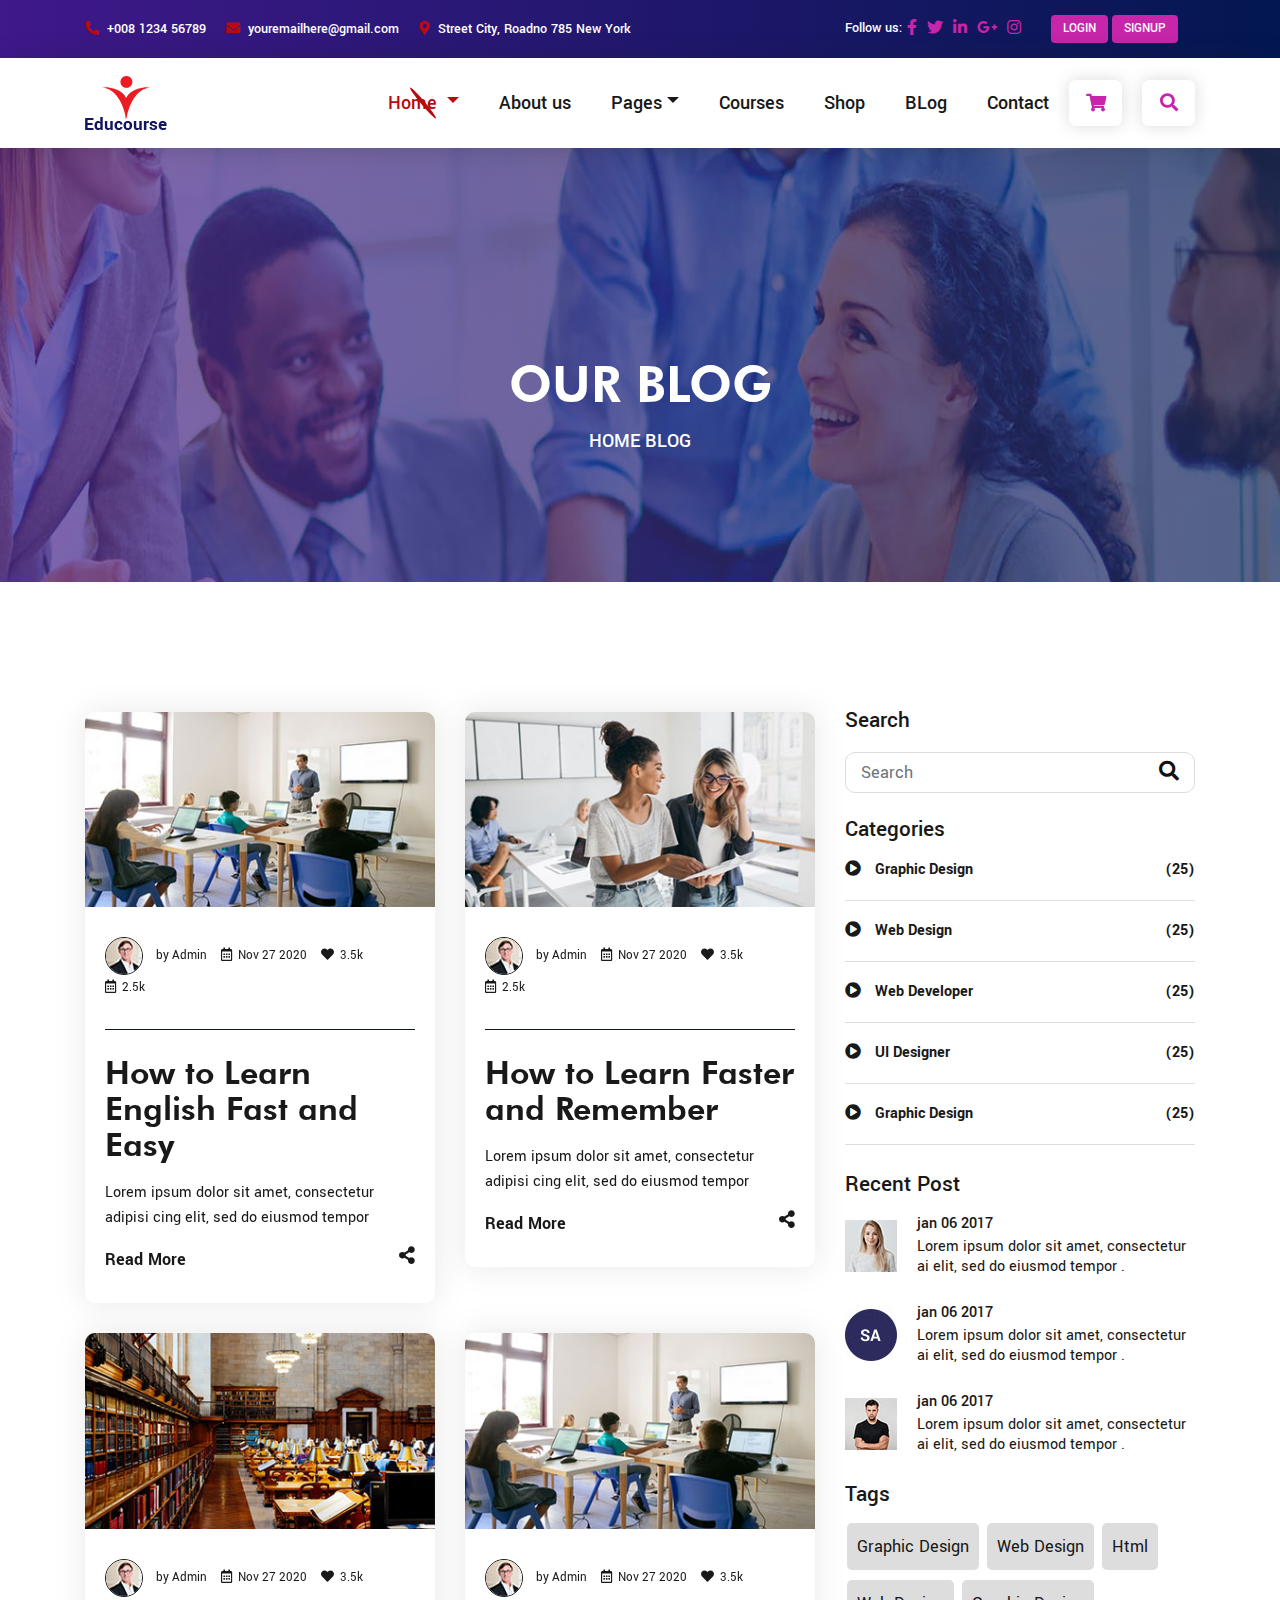
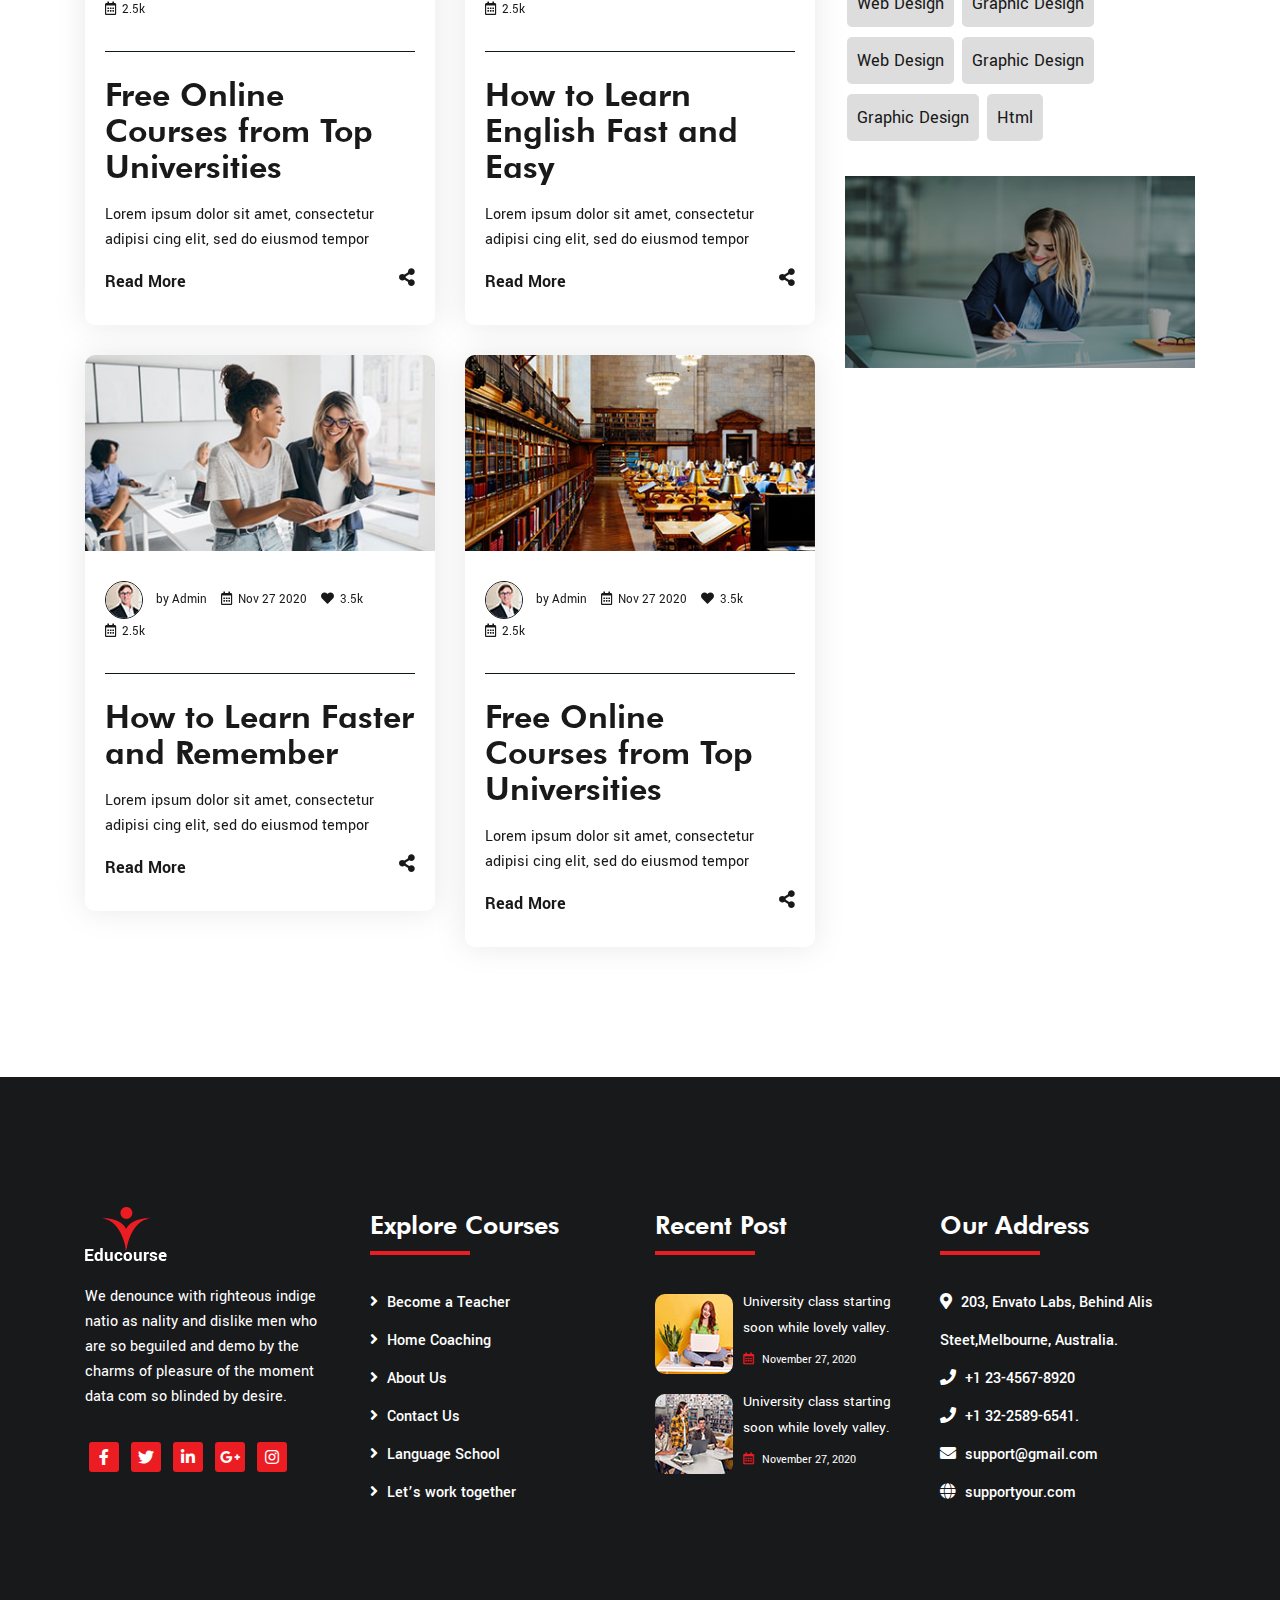
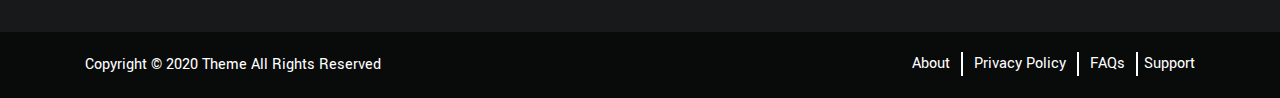
<file: blog.html>
<!DOCTYPE html>
<html lang="en">

<head>
    <meta charset="UTF-8">
    <meta name="viewport" content="width=device-width, initial-scale=1.0">
    <meta http-equiv="X-UA-Compatible" content="ie=edge">
    <title>Blog</title>
    <link rel="icon" href="assets/favicon_icon.ico" sizes="16x16" type="image/ico">
    <link rel="stylesheet" href="assets/css/bootstrap.min.css">
    <link rel="stylesheet" href="assets/css/all.min.css">
    <link rel="stylesheet" href="assets/css/animate.css">
    <link rel="stylesheet" href="assets/css/magnific-popup.css">
    <link rel="stylesheet" href="assets/css/owl.theme.default.min.css">
    <link rel="stylesheet" href="assets/css/owl.carousel.min.css">
    <link rel="stylesheet" href="assets/css/style.css">
    <link rel="stylesheet" href="assets/css/responsive.css">
</head>

<body>

    <b class="screen-overlay"></b>
    <!-- ===========================
        =====>> (3.1) Header <<===== -->
    <header class="header">
        <div class="header-top header-bg-one">
            <div class="container">
                <div class="row">
                    <div class="col-lg-7 col-sm-12 header-align">
                        <div class="header-address">
                            <div class="phone-blog">+008 1234 56789</div>
                            <div class="mail-blog">youremailhere@gmail.com</div>
                            <div class="address-blog">Street City, Roadno 785 New York </div>
                        </div>
                    </div>
                    <div class="col-lg-4 offset-lg-1 col-sm-12 header-align">
                        <div class="header-socile">
                            <div class="follow-txt">Follow us:</div>
                            <ul class="socile-icon">
                                <li><a href="#"><i class="fab fa-facebook-f"></i></a></li>
                                <li><a href="#"><i class="fab fa-twitter"></i></a></li>
                                <li><a href="#"><i class="fab fa-linkedin-in"></i></a></li>
                                <li><a href="#"><i class="fab fa-google-plus-g"></i></a></li>
                                <li><a href="#"><i class="fab fa-instagram"></i></a></li>
                            </ul>
                            <div class="header-button text-right">
                                <a href="#" class="btn">LOGIN</a>
                                <a href="#" class="btn">SIGNUP</a>
                            </div>
                        </div>
                    </div>
                </div>
            </div>
        </div>

        <nav id="mainNav" class="main_menu menu-one navbar navbar-expand-lg">
            <div class="container">
                <a class="navbar-brand" href="#">
                    <img src="assets/img/logo.png" alt="img">
                </a>
                <button data-trigger="#navbar_main" class="d-lg-none btn btn-menu" type="button"><i class="fas fa-bars"></i></button>

                <div id="navbar_main" class="mobile-offcanvas navbar-collapse">
                    <div class="offcanvas-header">
                        <button class="btn btn-menu btn-close float-right"> <i class="fas fa-times"></i> Close </button>
                        <a class="d-lg-none navbar-brand" href="#">
                            <img src="assets/img/logo.png" alt="img">
                        </a>
                    </div>
                    <ul class="navbar-nav ml-auto">
                        <li class="nav-item dropdown">
                            <a class="nav-link active  dropdown-toggle" href="#" data-toggle="dropdown">Home </a>
                            <ul class="dropdown-menu fade-down">
                                <li><a class="dropdown-item" href="index.html">Home One</a></li>
                                <li><a class="dropdown-item" href="index-2.html">Home Two</a></li>
                            </ul>
                        </li>
                        <li class="nav-item"><a class="nav-link" href="#about-area"> About us </a></li>
                        <li class="nav-item dropdown">
                            <a class="nav-link  dropdown-toggle" href="#" data-toggle="dropdown">Pages</a>
                            <ul class="dropdown-menu fade-down">
                                <li><a class="dropdown-item" href="about.html"> About</a></li>
                                <li><a class="dropdown-item" href="instructor.html"> Instructor</a></li>
                                <li><a class="dropdown-item" href="instructor.html"> Instructor Details</a></li>
                                <li><a class="dropdown-item" href="course.html"> Courses </a></li>
                                <li><a class="dropdown-item" href="course-details.html"> Course Details </a></li>
                                <li><a class="dropdown-item" href="blog.html"> Blog </a></li>
                                <li><a class="dropdown-item" href="blog-details.html"> Blog Details </a></li>
                            </ul>
                        </li>
                        <li class="nav-item"><a class="nav-link" href="#course-area"> Courses </a></li>
                        <li class="nav-item"><a class="nav-link" href="#"> Shop </a></li>
                        <li class="nav-item"><a class="nav-link" href="#blog-area"> BLog </a></li>
                        <li class="nav-item"><a class="nav-link" href="#contact-area"> Contact </a></li>
                    </ul>
                    <div class="menu-icons">
                        <div class="icon-btn btn-left">
                            <i class="fas fa-shopping-cart"></i>
                        </div>

                        <div class="search-adders icon-btn">
                            <a href="#" class="mobile-adders"><i class="fas fa-dot-circle"></i></a>
                            <a href="#" class="search-toggler "><i class="fas fa-search "></i></a>
                        </div>
                    </div>
                </div>
                <!-- navbar-collapse.// -->
            </div>
        </nav>
        <div class="search-contents">
            <div class="close-search"></div>
            <div class="search-form">
                <form>
                    <input class="search-input " name="search" placeholder="Search Here" aria-label="Search ">
                    <button class="search-btn " type="submit"><i class="fas fa-search"></i> </button>
                </form>
            </div>
        </div>
    </header>
    <!-- =====>> End (3.1) Header <<===== 
    =========================== -->
    <!-- =====>> (4.6) Blog Hero <<===== 
    =========================== -->
    <section class="blog-hero">
        <div class="container">
            <div class="row">
                <div class="col-lg-12">
                    <div class="blog-hero-inner text-center text-white">
                        <h1>OUR BLOG</h1>
                        <h6 class="pt-30">HOME BLOG</h6>
                    </div>
                </div>
            </div>
        </div>
    </section>
    <!-- =====>> End Blog Hero <<===== 
    =========================== -->
    <!-- =====>> (14.3) Blog Blog <<===== 
    =========================== -->
    <section class="blog-popular pb-130 pt-100">
        <div class="container">
            <div class="row">
                <div class="col-lg-8 col-sm-12">
                    <div class="row">
                        <div class="col-lg-6 col-md-6 mt-30 wow fadeInUp" data-wow-duration="2s" data-wow-delay=".2s">
                            <div class="single-blog-one">
                                <div class="blog-one-image ">
                                    <img class="w-100" src="assets/img/home-one-blog1.jpg " alt=" ">
                                    <a href="blog-details.html" class="blog-one-btn ">
                                        <span><i class="fas fa-link "></i></span>
                                    </a>
                                </div>
                                <div class="blog-one-inner-all ">
                                    <ul class="blog-one-list-text mb-30 ">
                                        <li><img src="assets/img/home-one-blog-small.jpg " alt=" "> by Admin</li>
                                        <li><i class="far fa-calendar-alt "></i> Nov 27 2020</li>
                                        <li><i class="fas fa-heart "></i> 3.5k</li>
                                        <li><i class="far fa-calendar-alt "></i> 2.5k</li>
                                    </ul>
                                    <div class="blog-one-title-text ">
                                        <a class="blog-one-title " href="blog-details.html">
                                            How to Learn English Fast and Easy
                                        </a>
                                        <p>Lorem ipsum dolor sit amet, consectetur adipisi cing elit, sed do eiusmod tempor</p>
                                        <div class="blog-one-social-link ">
                                            <a href="blog-details.html" class="btn-3 ">Read More</a>
                                            <div class="blog-one-share ">
                                                <a href="# "><i class="fas fa-share-alt "></i></a>
                                            </div>
                                            <ul class="blog-one-socials ">
                                                <li><a href="# "><i class="fab fa-google-plus-g "></i></a></li>
                                                <li><a href="# "><i class="fab fa-linkedin-in "></i></a></li>
                                                <li><a href="# "><i class="fab fa-twitter "></i></a></li>
                                                <li><a href="# "><i class="fab fa-facebook-f "></i></a></li>
                                            </ul>
                                        </div>
                                    </div>
                                </div>
                            </div>
                        </div>
                        <div class="col-lg-6 col-md-6 mt-30 wow fadeInUp" data-wow-duration="2s" data-wow-delay=".4s">
                            <div class="single-blog-one ">
                                <div class="blog-one-image ">
                                    <img class="w-100 " src="assets/img/home-one-blog2.jpg " alt=" ">
                                    <a href="blog-details.html" class="blog-one-btn ">
                                        <span><i class="fas fa-link "></i></span>
                                    </a>
                                </div>
                                <div class="blog-one-inner-all ">
                                    <ul class="blog-one-list-text mb-30 ">
                                        <li><img src="assets/img/home-one-blog-small.jpg " alt=" "> by Admin</li>
                                        <li><i class="far fa-calendar-alt "></i> Nov 27 2020</li>
                                        <li><i class="fas fa-heart "></i> 3.5k</li>
                                        <li><i class="far fa-calendar-alt "></i> 2.5k</li>
                                    </ul>
                                    <div class="blog-one-title-text ">
                                        <a class="blog-one-title" href="blog-details.html">
                                            How to Learn Faster and Remember
                                        </a>
                                        <p>Lorem ipsum dolor sit amet, consectetur adipisi cing elit, sed do eiusmod tempor</p>
                                        <div class="blog-one-social-link ">
                                            <a href="blog-details.html" class="btn-3 ">Read More</a>
                                            <div class="blog-one-share ">
                                                <a href="#"><i class="fas fa-share-alt "></i></a>
                                            </div>
                                            <ul class="blog-one-socials ">
                                                <li><a href="# "><i class="fab fa-google-plus-g "></i></a></li>
                                                <li><a href="# "><i class="fab fa-linkedin-in "></i></a></li>
                                                <li><a href="# "><i class="fab fa-twitter "></i></a></li>
                                                <li><a href="# "><i class="fab fa-facebook-f "></i></a></li>
                                            </ul>
                                        </div>
                                    </div>
                                </div>
                            </div>
                        </div>
                        <div class="col-lg-6 col-md-6 mt-30">
                            <div class="single-blog-one ">
                                <div class="blog-one-image ">
                                    <img class="w-100 " src="assets/img/home-one-blog3.jpg " alt=" ">
                                    <a href="blog-details.html" class="blog-one-btn ">
                                        <span><i class="fas fa-link "></i></span>
                                    </a>
                                </div>
                                <div class="blog-one-inner-all ">
                                    <ul class="blog-one-list-text mb-30 ">
                                        <li><img src="assets/img/home-one-blog-small.jpg " alt=" "> by Admin</li>
                                        <li><i class="far fa-calendar-alt "></i> Nov 27 2020</li>
                                        <li><i class="fas fa-heart "></i> 3.5k</li>
                                        <li><i class="far fa-calendar-alt "></i> 2.5k</li>
                                    </ul>
                                    <div class="blog-one-title-text ">
                                        <a class="blog-one-title " href="blog-details.html">
                                            Free Online Courses from Top Universities
                                        </a>
                                        <p>Lorem ipsum dolor sit amet, consectetur adipisi cing elit, sed do eiusmod tempor</p>
                                        <div class="blog-one-social-link ">
                                            <a href="blog-details.html" class="btn-3 ">Read More</a>
                                            <div class="blog-one-share ">
                                                <a href="# "><i class="fas fa-share-alt "></i></a>
                                            </div>
                                            <ul class="blog-one-socials ">
                                                <li><a href="# "><i class="fab fa-google-plus-g "></i></a></li>
                                                <li><a href="# "><i class="fab fa-linkedin-in "></i></a></li>
                                                <li><a href="# "><i class="fab fa-twitter "></i></a></li>
                                                <li><a href="# "><i class="fab fa-facebook-f "></i></a></li>
                                            </ul>
                                        </div>
                                    </div>
                                </div>
                            </div>
                        </div>
                        <div class="col-lg-6 col-md-6 mt-30">
                            <div class="single-blog-one ">
                                <div class="blog-one-image ">
                                    <img class="w-100 " src="assets/img/home-one-blog1.jpg " alt=" ">
                                    <a href="blog-details.html" class="blog-one-btn ">
                                        <span><i class="fas fa-link "></i></span>
                                    </a>
                                </div>
                                <div class="blog-one-inner-all ">
                                    <ul class="blog-one-list-text mb-30 ">
                                        <li><img src="assets/img/home-one-blog-small.jpg " alt=" "> by Admin</li>
                                        <li><i class="far fa-calendar-alt "></i> Nov 27 2020</li>
                                        <li><i class="fas fa-heart "></i> 3.5k</li>
                                        <li><i class="far fa-calendar-alt "></i> 2.5k</li>
                                    </ul>
                                    <div class="blog-one-title-text ">
                                        <a class="blog-one-title " href="blog-details.html">
                                            How to Learn English Fast and Easy
                                        </a>
                                        <p>Lorem ipsum dolor sit amet, consectetur adipisi cing elit, sed do eiusmod tempor</p>
                                        <div class="blog-one-social-link ">
                                            <a href="blog-details.html" class="btn-3 ">Read More</a>
                                            <div class="blog-one-share ">
                                                <a href="# "><i class="fas fa-share-alt "></i></a>
                                            </div>
                                            <ul class="blog-one-socials ">
                                                <li><a href="# "><i class="fab fa-google-plus-g "></i></a></li>
                                                <li><a href="# "><i class="fab fa-linkedin-in "></i></a></li>
                                                <li><a href="# "><i class="fab fa-twitter "></i></a></li>
                                                <li><a href="# "><i class="fab fa-facebook-f "></i></a></li>
                                            </ul>
                                        </div>
                                    </div>
                                </div>
                            </div>
                        </div>
                        <div class="col-lg-6 col-md-6 mt-30">
                            <div class="single-blog-one ">
                                <div class="blog-one-image ">
                                    <img class="w-100 " src="assets/img/home-one-blog2.jpg " alt=" ">
                                    <a href="blog-details.html" class="blog-one-btn ">
                                        <span><i class="fas fa-link "></i></span>
                                    </a>
                                </div>
                                <div class="blog-one-inner-all ">
                                    <ul class="blog-one-list-text mb-30 ">
                                        <li><img src="assets/img/home-one-blog-small.jpg " alt=" "> by Admin</li>
                                        <li><i class="far fa-calendar-alt "></i> Nov 27 2020</li>
                                        <li><i class="fas fa-heart "></i> 3.5k</li>
                                        <li><i class="far fa-calendar-alt "></i> 2.5k</li>
                                    </ul>
                                    <div class="blog-one-title-text ">
                                        <a class="blog-one-title " href="blog-details.html">
                                            How to Learn Faster and Remember
                                        </a>
                                        <p>Lorem ipsum dolor sit amet, consectetur adipisi cing elit, sed do eiusmod tempor</p>
                                        <div class="blog-one-social-link ">
                                            <a href="blog-details.html" class="btn-3 ">Read More</a>
                                            <div class="blog-one-share ">
                                                <a href="# "><i class="fas fa-share-alt "></i></a>
                                            </div>
                                            <ul class="blog-one-socials ">
                                                <li><a href="# "><i class="fab fa-google-plus-g "></i></a></li>
                                                <li><a href="# "><i class="fab fa-linkedin-in "></i></a></li>
                                                <li><a href="# "><i class="fab fa-twitter "></i></a></li>
                                                <li><a href="# "><i class="fab fa-facebook-f "></i></a></li>
                                            </ul>
                                        </div>
                                    </div>
                                </div>
                            </div>
                        </div>
                        <div class="col-lg-6 col-md-6 mt-30">
                            <div class="single-blog-one">
                                <div class="blog-one-image">
                                    <img class="w-100" src="assets/img/home-one-blog3.jpg " alt=" ">
                                    <a href="blog-details.html" class="blog-one-btn ">
                                        <span><i class="fas fa-link "></i></span>
                                    </a>
                                </div>
                                <div class="blog-one-inner-all ">
                                    <ul class="blog-one-list-text mb-30 ">
                                        <li><img src="assets/img/home-one-blog-small.jpg " alt=" "> by Admin</li>
                                        <li><i class="far fa-calendar-alt "></i> Nov 27 2020</li>
                                        <li><i class="fas fa-heart "></i> 3.5k</li>
                                        <li><i class="far fa-calendar-alt "></i> 2.5k</li>
                                    </ul>
                                    <div class="blog-one-title-text ">
                                        <a class="blog-one-title " href="blog-details.html">
                                            Free Online Courses from Top Universities
                                        </a>
                                        <p>Lorem ipsum dolor sit amet, consectetur adipisi cing elit, sed do eiusmod tempor</p>
                                        <div class="blog-one-social-link ">
                                            <a href="blog-details.html" class="btn-3 ">Read More</a>
                                            <div class="blog-one-share ">
                                                <a href="# "><i class="fas fa-share-alt "></i></a>
                                            </div>
                                            <ul class="blog-one-socials ">
                                                <li><a href="# "><i class="fab fa-google-plus-g "></i></a></li>
                                                <li><a href="# "><i class="fab fa-linkedin-in "></i></a></li>
                                                <li><a href="# "><i class="fab fa-twitter "></i></a></li>
                                                <li><a href="# "><i class="fab fa-facebook-f "></i></a></li>
                                            </ul>
                                        </div>
                                    </div>
                                </div>
                            </div>
                        </div>
                    </div>
                </div>
                <div class="col-lg-4 mt-35">
                    <div class="blog-popular-right">
                        <div class="form-right-icon">
                            <h4 class="blog-right-border">Search</h4>
                            <div class="position-button">
                                <input class="search-texts form-control mr-2" type="search" placeholder="Search" aria-label="Search">
                                <button class="submit-icon" type="submit"><i class="fas fa-search"></i></button>
                            </div>
                            <h4 class="blog-right-border">Categories</h4>
                        </div>
                        <ul class="blog-design-area">
                            <li><i class="fas fa-play-circle"></i> Graphic Design <span>(25)</span></li>
                            <li><i class="fas fa-play-circle"></i> Web Design <span>(25)</span></li>
                            <li><i class="fas fa-play-circle"></i> Web Developer <span>(25)</span></li>
                            <li><i class="fas fa-play-circle"></i> UI Designer <span>(25)</span></li>
                            <li><i class="fas fa-play-circle"></i> Graphic Design <span>(25)</span></li>
                        </ul>
                        <h4 class="blog-right-border">Recent Post</h4>
                        <div class="recent-post-blog">
                            <div class="right-comment-media media">
                                <img src="assets/img/course-details-ins-small2.jpg" alt="">
                                <div class="right-media-texts">
                                    <p>jan 06 2017</p>
                                    <p>Lorem ipsum dolor sit amet, consectetur ai elit, sed do eiusmod tempor .</p>
                                </div>
                            </div>
                            <div class="right-comment-media media">
                                <img src="assets/img/course-details-ins-small3.jpg" alt="">
                                <div class="right-media-texts">
                                    <p>jan 06 2017</p>
                                    <p>Lorem ipsum dolor sit amet, consectetur ai elit, sed do eiusmod tempor .</p>
                                </div>
                            </div>
                            <div class="right-comment-media media">
                                <img src="assets/img/course-details-ins-small4.jpg" alt="">
                                <div class="right-media-texts">
                                    <p>jan 06 2017</p>
                                    <p>Lorem ipsum dolor sit amet, consectetur ai elit, sed do eiusmod tempor .</p>
                                </div>
                            </div>
                        </div>
                        <h4 class="blog-right-border">Tags</h4>
                        <ul class="tags-list mt-20">
                            <li>Graphic Design</li>
                            <li>Web Design</li>
                            <li>Html</li>
                            <li>Web Design</li>
                            <li>Graphic Design</li>
                            <li>Web Design</li>
                            <li>Graphic Design</li>
                            <li>Graphic Design</li>
                            <li>Html</li>
                        </ul>
                        <div class="blog-right-slide mt-30 owl-carousel owl-theme">
                            <div class="blog-singles-sliding">
                                <img src="assets/img/course-details-interested-bg.jpg" alt="">
                            </div>
                            <div class="blog-singles-sliding">
                                <img src="assets/img/course-details-interested-bg.jpg" alt="">
                            </div>
                            <div class="blog-singles-sliding">
                                <img src="assets/img/course-details-interested-bg.jpg" alt="">
                            </div>
                        </div>
                    </div>
                </div>
            </div>
        </div>
    </section>
    <!-- =====>> End  Blog Blog <<===== 
    =========================== -->
    <!-- =====>> (20.1) Footer One <<===== 
    =========================== -->
    <footer class="footer-area ">
        <div class="footer-content background-footer-one pt-130 pb-130 ">
            <div class="container ">
                <div class="row ">
                    <div class="col-lg-3 col-md-6 ">
                        <div class="footer-content-item-one text-white ">
                            <a href="# "><img src="assets/img/logo-footer-1.png " alt=" "></a>
                            <p>We denounce with righteous indige natio as nality and dislike men who are so beguiled and demo by the charms of pleasure of the moment data com so blinded by desire.
                            </p>
                            <ul>
                                <li><a href="# "><i class="fab fa-facebook-f "></i></a></li>
                                <li><a href="# "><i class="fab fa-twitter "></i></a></li>
                                <li><a href="# "><i class="fab fa-linkedin-in "></i></a></li>
                                <li><a href="# "><i class="fab fa-google-plus-g "></i></a></li>
                                <li><a href="# "><i class="fab fa-instagram "></i></a></li>
                            </ul>
                        </div>
                    </div>
                    <div class="col-lg-3 col-md-6 ">
                        <div class="footer-content-item ">
                            <a href="# " class="footer-widget-title ">Explore Courses</a>
                            <div class="footer-one-margin ">
                                <ul>
                                    <li><a href="# "><i class="fas fa-angle-right "></i> Become a Teacher</a></li>
                                    <li><a href="# "><i class="fas fa-angle-right "></i> Home Coaching</a></li>
                                    <li><a href="# "><i class="fas fa-angle-right "></i> About Us</a></li>
                                    <li><a href="# "><i class="fas fa-angle-right "></i> Contact Us</a></li>
                                    <li><a href="# "><i class="fas fa-angle-right "></i> Language School</a></li>
                                    <li><a href="# "><i class="fas fa-angle-right "></i> Let’s work together</a></li>
                                </ul>
                            </div>
                        </div>
                    </div>
                    <div class="col-lg-3 col-md-6 ">
                        <div class="footer-content-item ">
                            <a href="# " class="footer-widget-title ">Recent Post</a>
                            <div class="footer-one-margin ">
                                <div class="footer-content-post ">
                                    <img src="assets/img/home-one-footer-small1.jpg " alt=" ">
                                    <div class="footer-one-post-text ">
                                        <p>University class starting soon while lovely valley.</p>
                                        <span><i class="far fa-calendar-alt "></i> November 27, 2020</span>
                                    </div>
                                </div>
                                <div class="footer-content-post mt-20 ">
                                    <img src="assets/img/home-one-footer-small2.jpg " alt=" ">
                                    <div class="footer-one-post-text ">
                                        <p>University class starting soon while lovely valley.</p>
                                        <span><i class="far fa-calendar-alt "></i> November 27, 2020</span>
                                    </div>
                                </div>
                            </div>
                        </div>
                    </div>
                    <div class="col-lg-3 col-md-6 ">
                        <div class="footer-content-item ">
                            <a href="# " class="footer-widget-title ">Our Address</a>
                            <div class="footer-one-margin ">
                                <ul>
                                    <li>
                                        <a href="# "><i class="fas fa-map-marker-alt "></i> 203, Envato Labs, Behind Alis Steet,Melbourne, Australia.</a>
                                    </li>
                                    <li>
                                        <a href="# "><i class="fas fa-phone "></i> +1 23-4567-8920</a>
                                    </li>
                                    <li>
                                        <a href="# "><i class="fas fa-phone "></i> +1 32-2589-6541.</a>
                                    </li>
                                    <li>
                                        <a href="# "><i class="fas fa-envelope "></i> support@gmail.com</a>
                                    </li>
                                    <li>
                                        <a href="# "><i class="fas fa-globe "></i> supportyour.com</a>
                                    </li>
                                </ul>
                            </div>
                        </div>
                    </div>
                </div>
            </div>
        </div>
        <!-- (21.1) Copyright-area -->
        <div class="copy-right-area ">
            <div class="container ">
                <div class="row ">
                    <div class="col-lg-6 col-md-6 ">
                        <div class="copy-right-text ">
                            <p>Copyright © 2020 Theme All Rights Reserved</p>
                        </div>
                    </div>
                    <div class="col-lg-6 col-md-6 ">
                        <div class="footer-menu text-right ">
                            <ul>
                                <li><a href="# ">About</a></li>
                                <li><a href="# ">Privacy Policy </a></li>
                                <li><a href="# ">FAQs</a></li>
                                <li><a href="# ">Support</a></li>
                            </ul>
                        </div>
                    </div>
                </div>
            </div>
        </div>
    </footer>
    <!-- =====>> End (20.1) Footer One <<===== 
    =========================== -->

    <script src="assets/js/jquery-3.5.1.min.js "></script>
    <script src="assets/js/popper.min.js "></script>
    <script src="assets/js/bootstrap_4.5.3.min.js "></script>
    <script src="assets/js/jquery.countup.js "></script>
    <script src="assets/js/jquery.waypoints_4.0.1.min.js "></script>
    <script src="assets/js/jquery.magnific-popup.min.js "></script>
    <script src="assets/js/owl.carousel.min.js "></script>
    <script src="assets/js/wow.min.js"></script>
    <script src="assets/js/Parallax.js"></script>
    <script src="assets/js/script.js "></script>

</body>

</html>
</file>
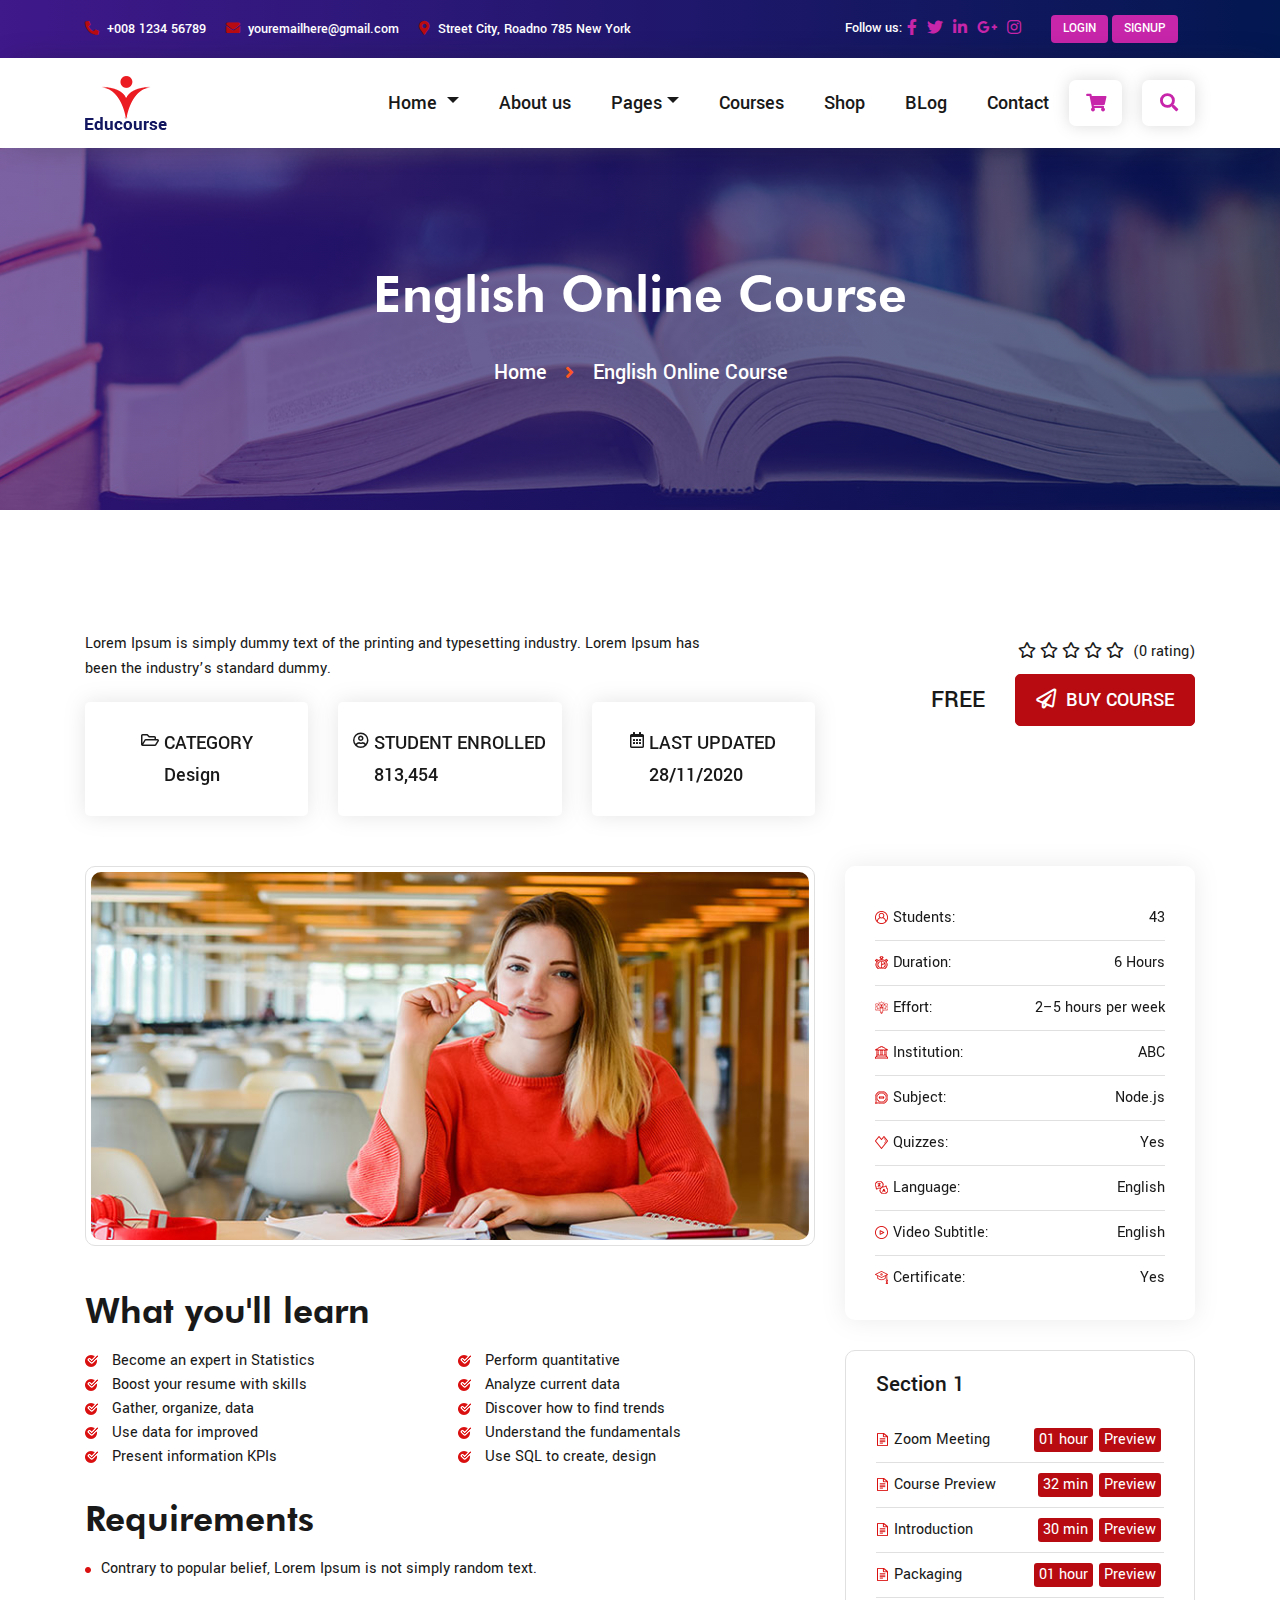
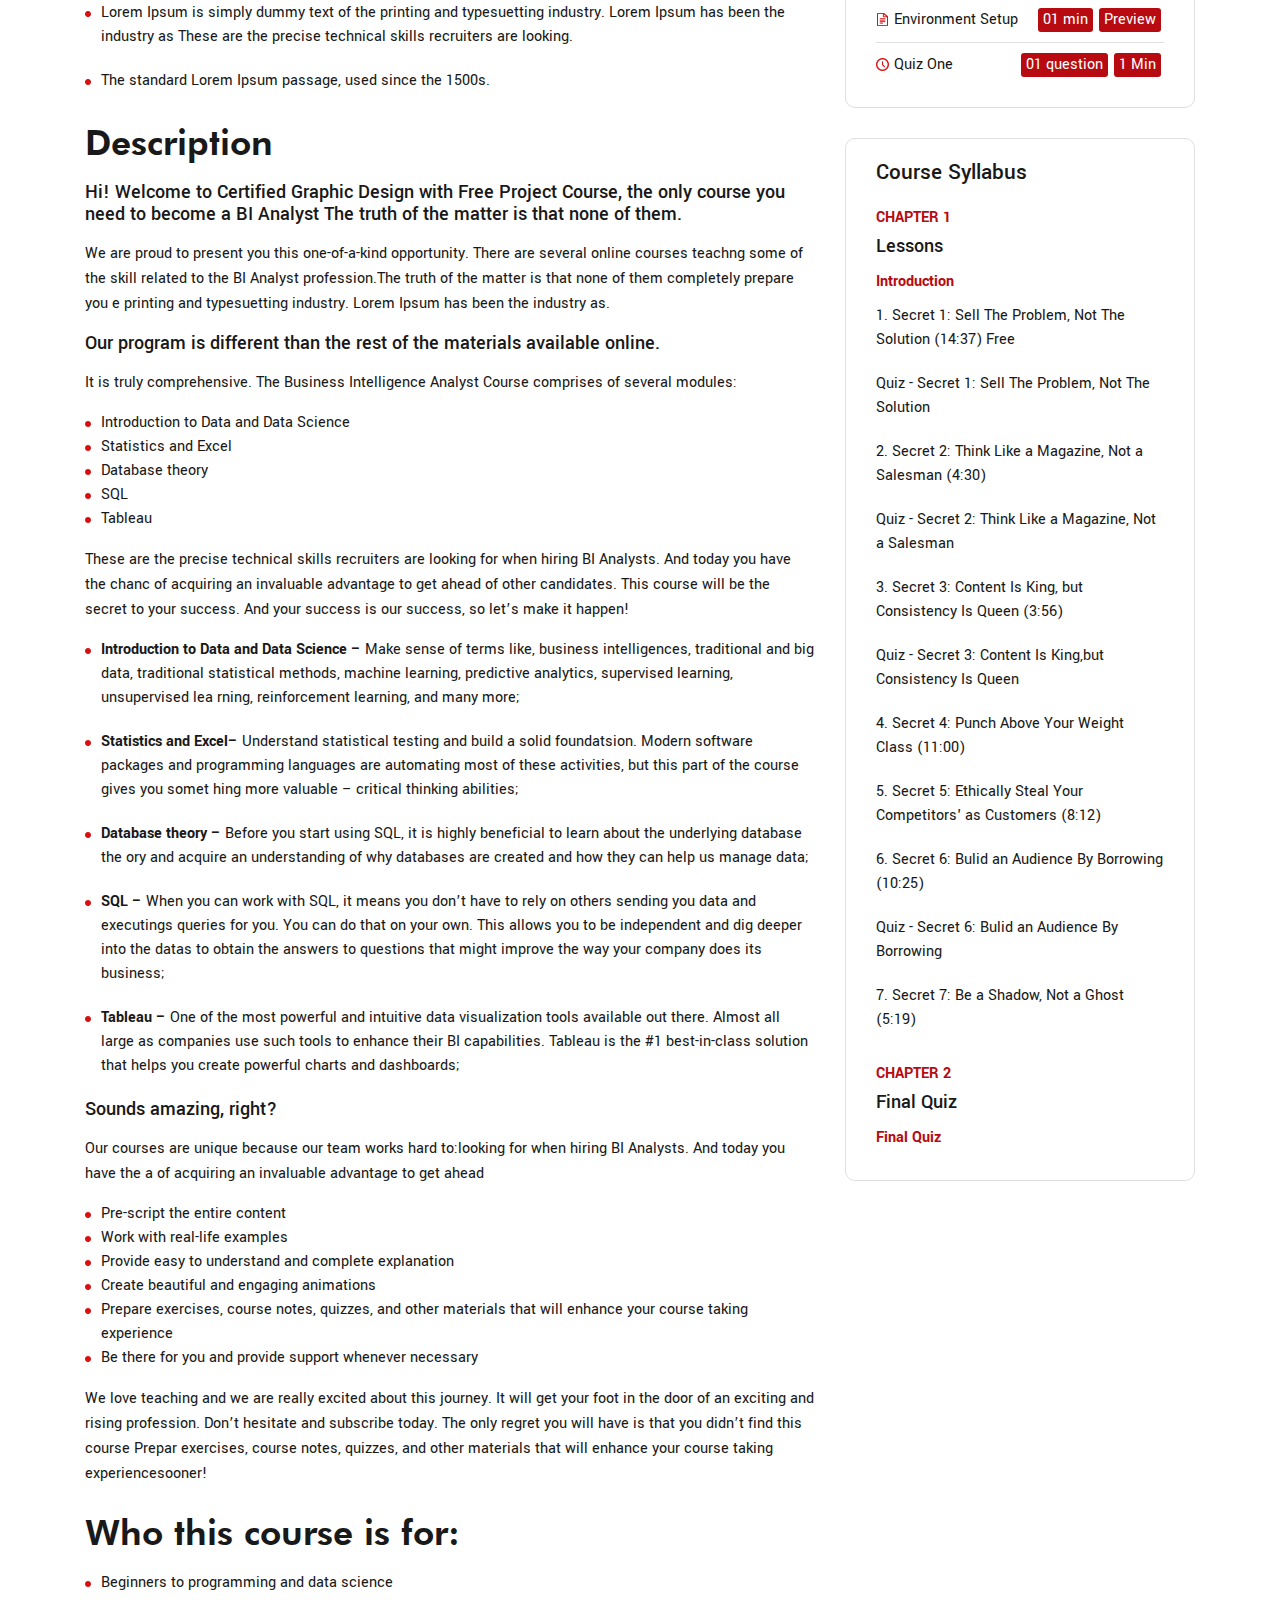
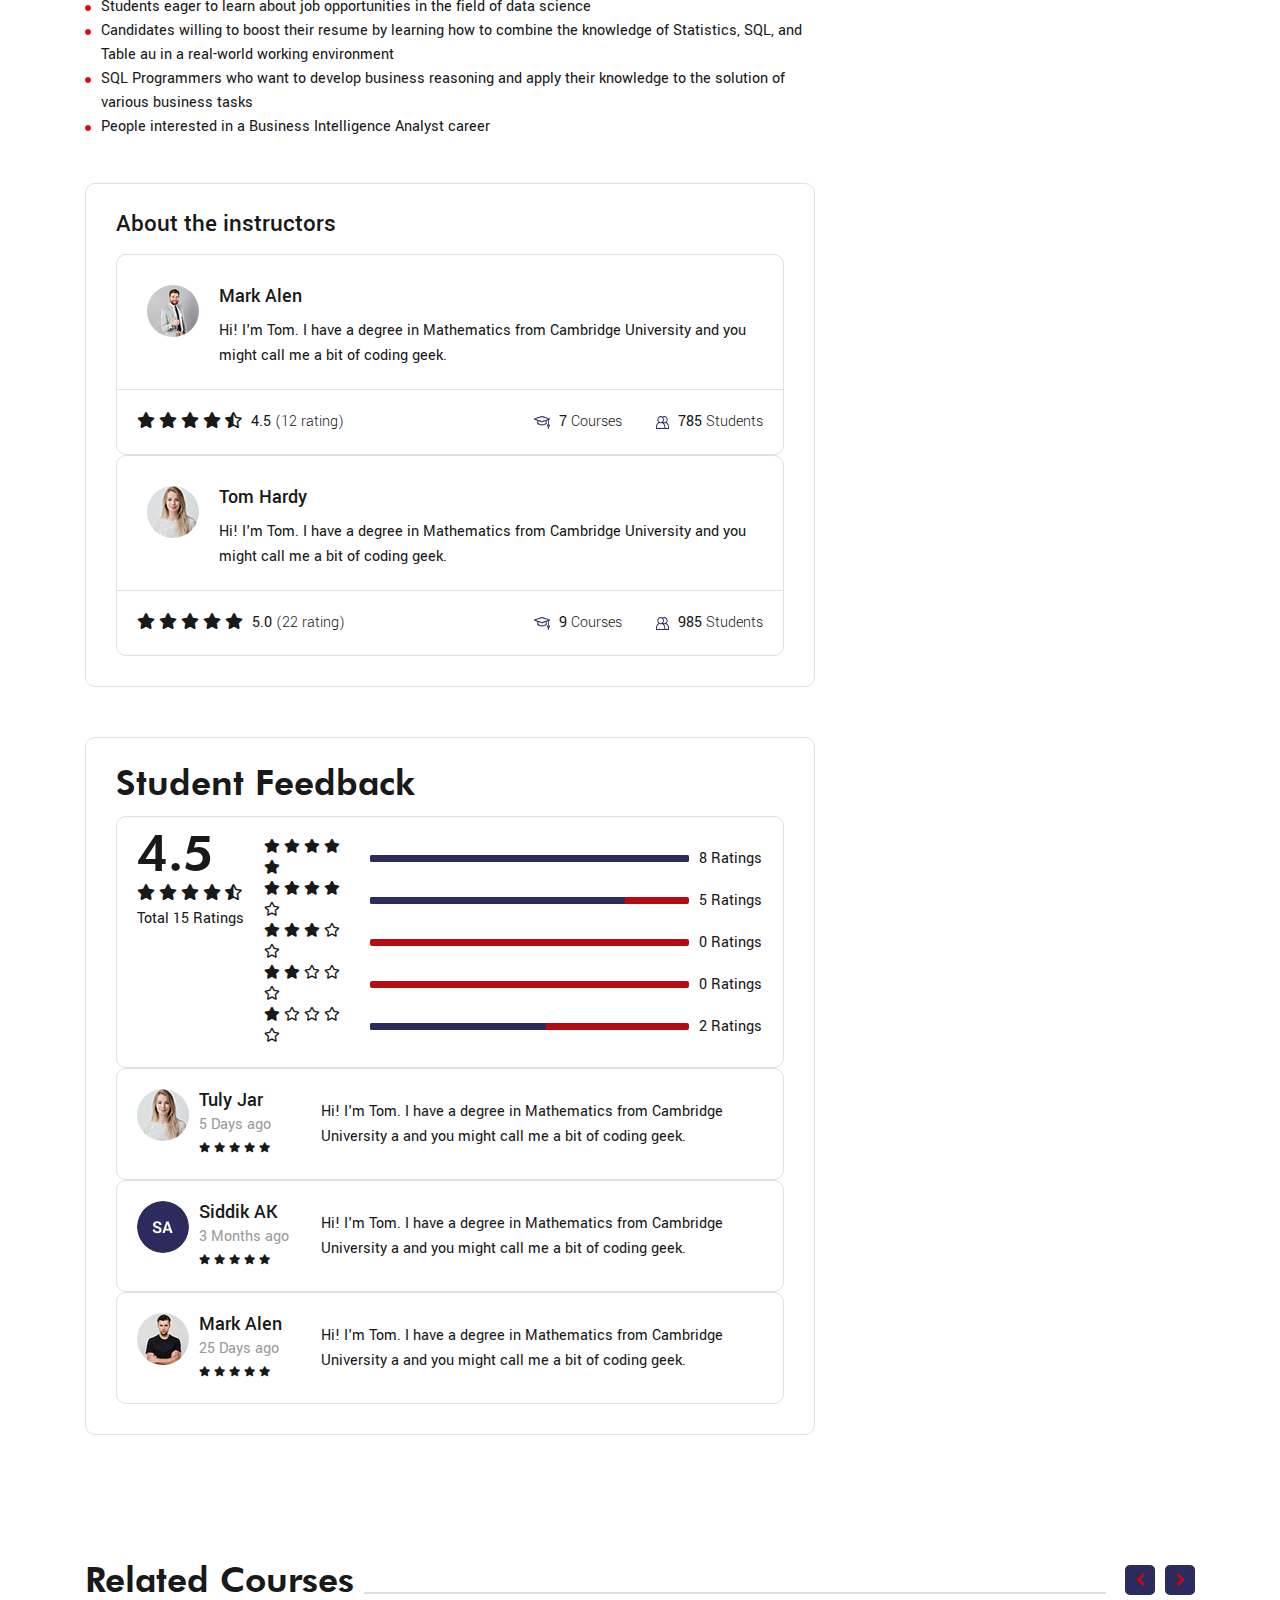
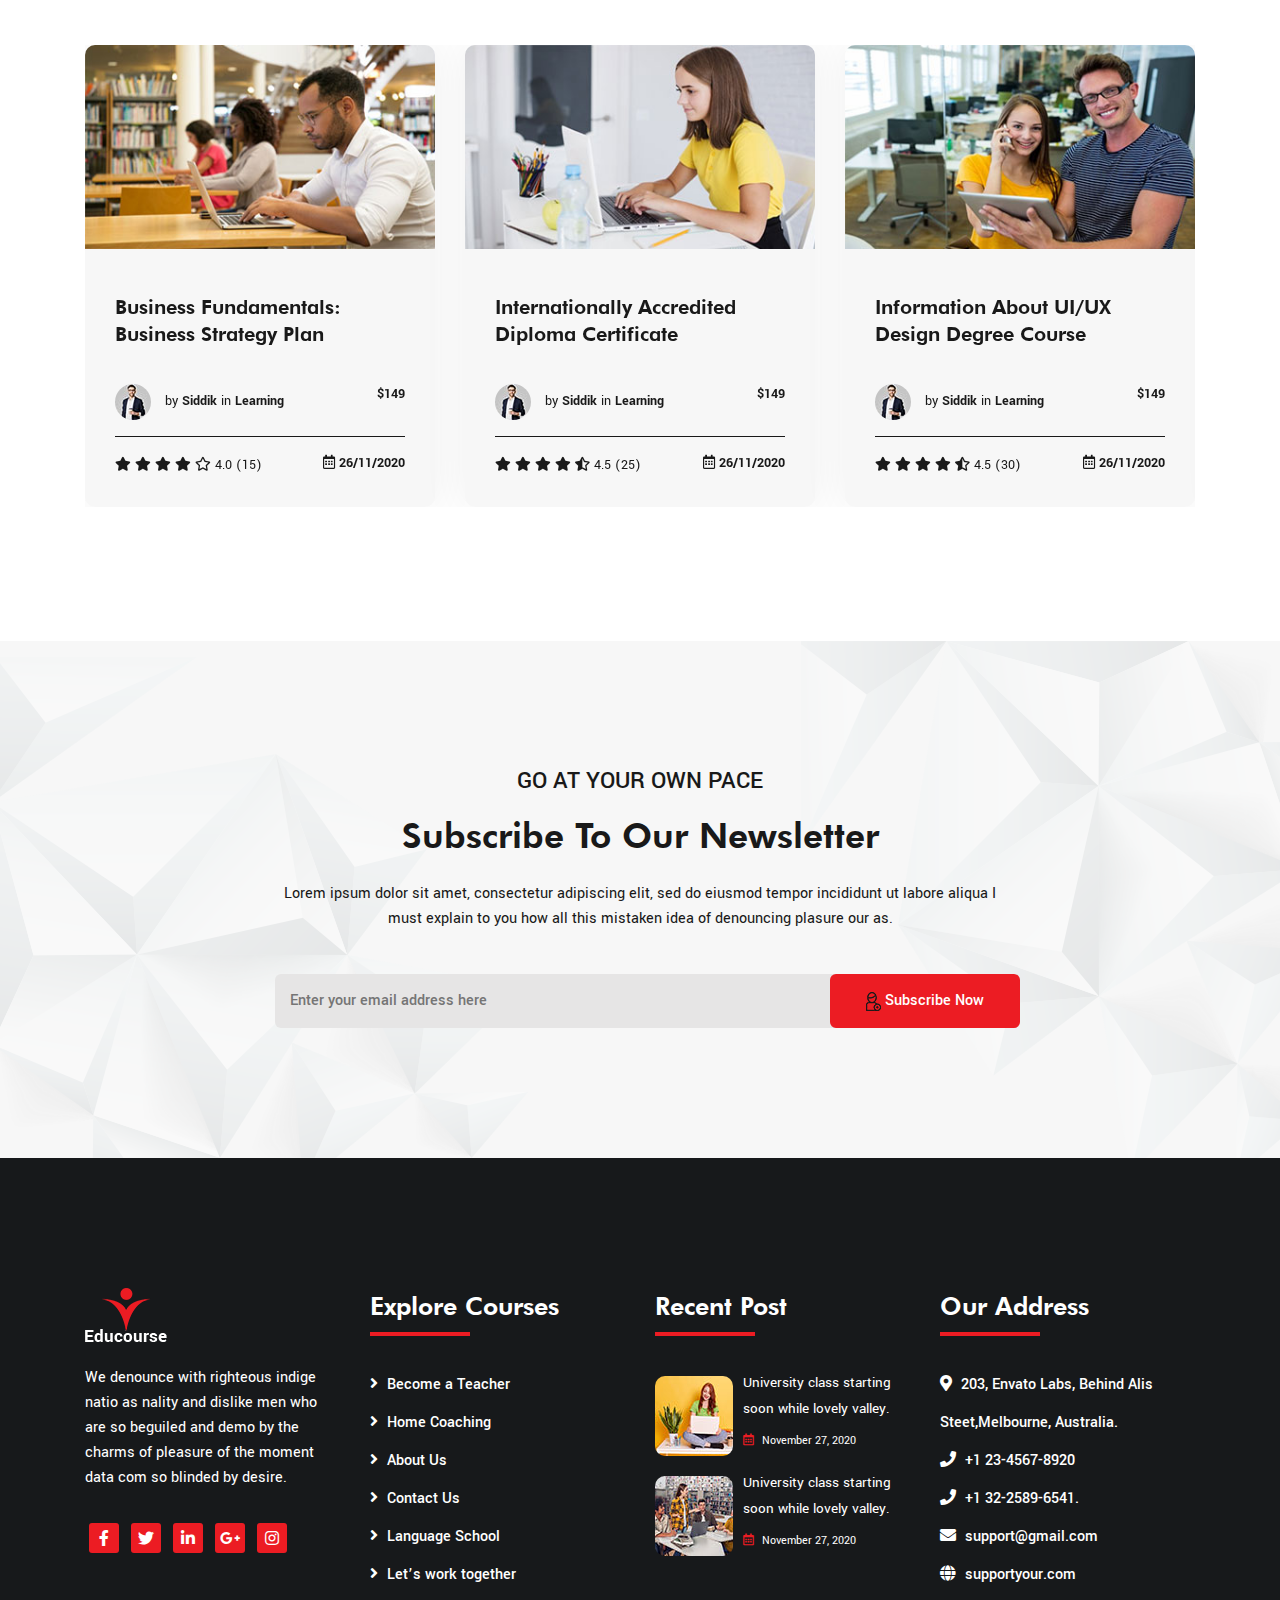
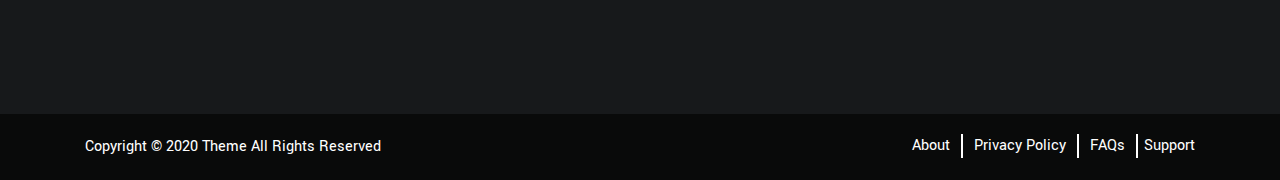
<file: course-details.html>
<!DOCTYPE html>
<html lang="en">

<head>
    <meta charset="UTF-8">
    <meta name="viewport" content="width=device-width, initial-scale=1.0">
    <meta http-equiv="X-UA-Compatible" content="ie=edge">
    <title>Course-Details</title>
    <link rel="icon" href="assets/favicon_icon.ico" sizes="16x16" type="image/ico">
    <link rel="stylesheet" href="assets/css/bootstrap.min.css">
    <link rel="stylesheet" href="assets/css/all.min.css">
    <link rel="stylesheet" href="assets/css/animate.css">
    <link rel="stylesheet" href="assets/css/magnific-popup.css">
    <link rel="stylesheet" href="assets/css/owl.theme.default.min.css">
    <link rel="stylesheet" href="assets/css/owl.carousel.min.css">
    <link rel="stylesheet" href="assets/css/style.css">
    <link rel="stylesheet" href="assets/css/responsive.css">
</head>

<body>

    <div class="course-details-wrapper">

        <b class="screen-overlay"></b>
        <!-- ===========================
            =====>> (3.1) Header <<===== -->
        <header class="header">
            <div class="header-top header-bg-one">
                <div class="container">
                    <div class="row">
                        <div class="col-lg-7 col-sm-12 header-align">
                            <div class="header-address">
                                <div class="phone-blog">+008 1234 56789</div>
                                <div class="mail-blog">youremailhere@gmail.com</div>
                                <div class="address-blog">Street City, Roadno 785 New York </div>
                            </div>
                        </div>
                        <div class="col-lg-4 offset-lg-1 col-sm-12 header-align">
                            <div class="header-socile">
                                <div class="follow-txt">Follow us:</div>
                                <ul class="socile-icon">
                                    <li><a href="#"><i class="fab fa-facebook-f"></i></a></li>
                                    <li><a href="#"><i class="fab fa-twitter"></i></a></li>
                                    <li><a href="#"><i class="fab fa-linkedin-in"></i></a></li>
                                    <li><a href="#"><i class="fab fa-google-plus-g"></i></a></li>
                                    <li><a href="#"><i class="fab fa-instagram"></i></a></li>
                                </ul>
                                <div class="header-button text-right">
                                    <a href="#" class="btn">LOGIN</a>
                                    <a href="#" class="btn">SIGNUP</a>
                                </div>
                            </div>
                        </div>
                    </div>
                </div>
            </div>

            <nav id="mainNav" class="main_menu menu-one navbar navbar-expand-lg">
                <div class="container">
                    <a class="navbar-brand" href="#">
                        <img src="assets/img/logo.png" alt="img">
                    </a>
                    <button data-trigger="#navbar_main" class="d-lg-none btn btn-menu" type="button"><i class="fas fa-bars"></i></button>

                    <div id="navbar_main" class="mobile-offcanvas navbar-collapse">
                        <div class="offcanvas-header">
                            <button class="btn btn-menu btn-close float-right"> <i class="fas fa-times"></i> Close </button>
                            <a class="d-lg-none navbar-brand" href="#">
                                <img src="assets/img/logo.png" alt="img">
                            </a>
                        </div>
                        <ul class="navbar-nav ml-auto">
                            <li class="nav-item dropdown active">
                                <a class="nav-link  dropdown-toggle" href="#" data-toggle="dropdown">Home </a>
                                <ul class="dropdown-menu fade-down">
                                    <li><a class="dropdown-item" href="index.html">Home One</a></li>
                                    <li><a class="dropdown-item" href="index-2.html">Home Two</a></li>
                                </ul>
                            </li>
                            <li class="nav-item"><a class="nav-link" href="#about-area"> About us </a></li>
                            <li class="nav-item dropdown">
                                <a class="nav-link  dropdown-toggle" href="#" data-toggle="dropdown">Pages</a>
                                <ul class="dropdown-menu fade-down">
                                    <li><a class="dropdown-item" href="about.html"> About</a></li>
                                    <li><a class="dropdown-item" href="instructor.html"> Instructor</a></li>
                                    <li><a class="dropdown-item" href="instructor-details.html"> Instructor Details</a></li>
                                    <li><a class="dropdown-item" href="course.html"> Courses </a></li>
                                    <li><a class="dropdown-item" href="course-details.html"> Course Details </a></li>
                                    <li><a class="dropdown-item" href="blog.html">Blog </a></li>
                                    <li><a class="dropdown-item" href="blog-details.html">Blog Details </a></li>
                                </ul>
                            </li>
                            <li class="nav-item"><a class="nav-link" href="#course-area"> Courses </a></li>
                            <li class="nav-item"><a class="nav-link" href="#"> Shop </a></li>
                            <li class="nav-item"><a class="nav-link" href="#blog-area"> BLog </a></li>
                            <li class="nav-item"><a class="nav-link" href="#contact-area"> Contact </a></li>
                        </ul>
                        <div class="menu-icons">
                            <div class="icon-btn btn-left">
                                <i class="fas fa-shopping-cart"></i>
                            </div>

                            <div class="search-adders icon-btn">
                                <a href="#" class="mobile-adders"><i class="fas fa-dot-circle"></i></a>
                                <a href="#" class="search-toggler "><i class="fas fa-search "></i></a>
                            </div>
                        </div>
                    </div>
                    <!-- navbar-collapse.// -->
                </div>
            </nav>
            <div class="search-contents">
                <div class="close-search"></div>
                <div class="search-form">
                    <form>
                        <input class="search-input " name="search" placeholder="Search Here" aria-label="Search ">
                        <button class="search-btn " type="submit"><i class="fas fa-search"></i> </button>
                    </form>
                </div>
            </div>
        </header>
        <!-- =====>> End (3.1) Header <<===== 
        =========================== -->
        <!-- =====>> (4.5) Course Hero <<===== 
        =========================== -->
        <section class="hero-course">
            <div class="container">
                <div class="row">
                    <div class="col-lg-12">
                        <div class="hero-one-inner text-white text-center">
                            <h1>English Online Course</h1>
                            <h5>Home</h5>
                            <a href="#"><i class="fas fa-angle-right"></i></a>
                            <h5>English Online Course</h5>
                        </div>
                    </div>
                </div>
            </div>
        </section>
        <!-- =====>> End (4.5) Course Hero <<===== 
        =========================== -->
        <!-- =====>> (18.1) Course Details <<=====
        =========================== -->
        <section class="course-details-area pt-130 pb-130">
            <div class="container">
                <div class="row">
                    <div class="col-lg-8">
                        <div class="course-details-left">
                            <div class="course-category">
                                <p>Lorem Ipsum is simply dummy text of the printing and typesetting industry. Lorem Ipsum has
                                    <br> been the industry’s standard dummy.</p>
                                <div class="row">
                                    <div class="col-lg-4 col-sm-6 mt-30">
                                        <div class="single-category">
                                            <i class="far fa-folder-open"></i>
                                            <div class="single-category-flex">
                                                <h6>CATEGORY</h6>
                                                <h6 class="pt-10">Design</h6>
                                            </div>
                                        </div>
                                    </div>
                                    <div class="col-lg-4 col-sm-6 mt-30">
                                        <div class="single-category">
                                            <i class="far fa-user-circle"></i>
                                            <div class="single-category-flex">
                                                <h6>STUDENT ENROLLED</h6>
                                                <h6 class="pt-10">813,454</h6>
                                            </div>
                                        </div>
                                    </div>
                                    <div class="col-lg-4 col-sm-6 mt-30">
                                        <div class="single-category">
                                            <i class="far fa-calendar-alt"></i>
                                            <div class="single-category-flex">
                                                <h6>LAST UPDATED</h6>
                                                <h6 class="pt-10">28/11/2020</h6>
                                            </div>
                                        </div>
                                    </div>
                                </div>
                            </div>
                            <div class="course-details-images-left wow fadeInLeft" data-wow-duration="2s" data-wow-delay=".3s">
                                <img class="w-100" src="assets/img/course-details-left.jpg" alt="">
                            </div>
                            <div class="course-details-learn">
                                <h2>What you'll learn</h2>
                                <ul class="course-deatils-icon-text">
                                    <li>
                                        <a href="#"><img src="assets/img/course-details-learn-icon.png" alt=""> Become an expert in Statistics</a>
                                    </li>
                                    <li>
                                        <a href="#"><img src="assets/img/course-details-learn-icon.png" alt=""> Boost your resume with skills</a>
                                    </li>
                                    <li>
                                        <a href="#"><img src="assets/img/course-details-learn-icon.png" alt=""> Gather, organize, data</a>
                                    </li>
                                    <li>
                                        <a href="#"><img src="assets/img/course-details-learn-icon.png" alt=""> Use data for improved</a>
                                    </li>
                                    <li>
                                        <a href="#"><img src="assets/img/course-details-learn-icon.png" alt=""> Present information KPIs</a>
                                    </li>
                                    <li>
                                        <a href="#"><img src="assets/img/course-details-learn-icon.png" alt=""> Perform quantitative</a>
                                    </li>
                                    <li>
                                        <a href="#"><img src="assets/img/course-details-learn-icon.png" alt=""> Analyze current data</a>
                                    </li>
                                    <li>
                                        <a href="#"><img src="assets/img/course-details-learn-icon.png" alt=""> Discover how to find trends</a>
                                    </li>
                                    <li>
                                        <a href="#"><img src="assets/img/course-details-learn-icon.png" alt=""> Understand the fundamentals</a>
                                    </li>
                                    <li>
                                        <a href="#"><img src="assets/img/course-details-learn-icon.png" alt=""> Use SQL to create, design</a>
                                    </li>
                                </ul>
                                <h2>Requirements</h2>
                                <ul>
                                    <li>
                                        <img src="assets/img/course-details-learn-dot.png" alt="">
                                        <a href="#"> Contrary to popular belief, Lorem Ipsum is not simply random text.</a>
                                    </li>
                                    <li class="mt-20">
                                        <img src="assets/img/course-details-learn-dot.png" alt="">
                                        <a href="#"> Lorem Ipsum is simply dummy text of the printing and typesuetting industry. Lorem Ipsum has been the industry as These are the precise technical skills
                                            recruiters are looking.</a>
                                    </li>
                                    <li class="mt-20">
                                        <img src="assets/img/course-details-learn-dot.png" alt="">
                                        <a href="#"> The standard Lorem Ipsum passage, used since the 1500s.</a>
                                    </li>
                                </ul>
                                <h2>Description</h2>
                                <h6>Hi! Welcome to Certified Graphic Design with Free Project Course, the only course you need to become a BI Analyst The truth of the matter is that none of them.</h6>
                                <p>We are proud to present you this one-of-a-kind opportunity. There are several online courses teachng some of the skill related to the BI Analyst profession.The truth of the matter is that none of them completely prepare
                                    you e printing and typesuetting industry. Lorem Ipsum has been the industry as.</p>
                                <h6>Our program is different than the rest of the materials available online.</h6>
                                <p>It is truly comprehensive. The Business Intelligence Analyst Course comprises of several modules:</p>
                                <ul>
                                    <li>
                                        <img src="assets/img/course-details-learn-dot.png" alt="">
                                        <a href="#"> Introduction to Data and Data Science</a>
                                    </li>
                                    <li>
                                        <img src="assets/img/course-details-learn-dot.png" alt="">
                                        <a href="#"> Statistics and Excel</a>
                                    </li>
                                    <li>
                                        <img src="assets/img/course-details-learn-dot.png" alt="">
                                        <a href="#"> Database theory</a>
                                    </li>
                                    <li>
                                        <img src="assets/img/course-details-learn-dot.png" alt="">
                                        <a href="#"> SQL</a>
                                    </li>
                                    <li>
                                        <img src="assets/img/course-details-learn-dot.png" alt="">
                                        <a href="#"> Tableau</a>
                                    </li>
                                </ul>
                                <p>These are the precise technical skills recruiters are looking for when hiring BI Analysts. And today you have the chanc of acquiring an invaluable advantage to get ahead of other candidates. This course will be the secret
                                    to your success. And your success is our success, so let’s make it happen!</p>
                                <ul>
                                    <li>
                                        <img src="assets/img/course-details-learn-dot.png" alt="">
                                        <a href="#"> <strong>Introduction to Data and Data Science –</strong> Make sense of terms like, business intelligences, traditional and big data, traditional statistical methods, machine learning, predictive analytics, supervised
                                            learning, unsupervised lea rning, reinforcement learning, and many more;</a>
                                    </li>
                                    <li class="mt-20">
                                        <img src="assets/img/course-details-learn-dot.png" alt="">
                                        <a href="#"> <strong>Statistics and Excel–</strong> Understand statistical testing and build a solid foundatsion. Modern software packages and programming languages are automating most of these activities, but this part of the
                                            course gives you somet hing more valuable – critical thinking abilities;</a>
                                    </li>
                                    <li class="mt-20">
                                        <img src="assets/img/course-details-learn-dot.png" alt="">
                                        <a href="#"> <strong>Database theory –</strong> Before you start using SQL, it is highly beneficial to learn about the underlying database the ory and acquire an understanding of why databases are created and how they can help
                                            us manage data;</a>
                                    </li>
                                    <li class="mt-20">
                                        <img src="assets/img/course-details-learn-dot.png" alt="">
                                        <a href="#"> <strong>SQL –</strong> When you can work with SQL, it means you don’t have to rely on others sending you data and executings queries for you. You can do that on your own. This allows you to be independent and dig
                                            deeper into the datas to obtain the answers to questions that might improve the way your company does its business;</a>
                                    </li>
                                    <li class="mt-20">
                                        <img src="assets/img/course-details-learn-dot.png" alt="">
                                        <a href="#"> <strong>Tableau –</strong> One of the most powerful and intuitive data visualization tools available out there. Almost all large as companies use such tools to enhance their BI capabilities. Tableau is the #1 best-in-class
                                            solution that helps you create powerful charts and dashboards;</a>
                                    </li>
                                </ul>
                                <h6 class="pt-20">Sounds amazing, right?</h6>
                                <p>Our courses are unique because our team works hard to:looking for when hiring BI Analysts. And today you have the a of acquiring an invaluable advantage to get ahead</p>
                                <ul>
                                    <li>
                                        <img src="assets/img/course-details-learn-dot.png" alt="">
                                        <a href="#"> Pre-script the entire content</a>
                                    </li>
                                    <li>
                                        <img src="assets/img/course-details-learn-dot.png" alt="">
                                        <a href="#"> Work with real-life examples</a>
                                    </li>
                                    <li>
                                        <img src="assets/img/course-details-learn-dot.png" alt="">
                                        <a href="#"> Provide easy to understand and complete explanation</a>
                                    </li>
                                    <li>
                                        <img src="assets/img/course-details-learn-dot.png" alt="">
                                        <a href="#"> Create beautiful and engaging animations</a>
                                    </li>
                                    <li>
                                        <img src="assets/img/course-details-learn-dot.png" alt="">
                                        <a href="#"> Prepare exercises, course notes, quizzes, and other materials that will enhance your course taking experience</a>
                                    </li>
                                    <li>
                                        <img src="assets/img/course-details-learn-dot.png" alt="">
                                        <a href="#"> Be there for you and provide support whenever necessary</a>
                                    </li>
                                </ul>
                                <p>We love teaching and we are really excited about this journey. It will get your foot in the door of an exciting and rising profession. Don’t hesitate and subscribe today. The only regret you will have is that you didn’t
                                    find this course Prepar exercises, course notes, quizzes, and other materials that will enhance your course taking experiencesooner!</p>
                                <h2>Who this course is for:</h2>
                                <ul>
                                    <li>
                                        <img src="assets/img/course-details-learn-dot.png" alt="">
                                        <a href="#"> Beginners to programming and data science</a>
                                    </li>
                                    <li>
                                        <img src="assets/img/course-details-learn-dot.png" alt="">
                                        <a href="#"> Students eager to learn about job opportunities in the field of data science</a>
                                    </li>
                                    <li>
                                        <img src="assets/img/course-details-learn-dot.png" alt="">
                                        <a href="#"> Candidates willing to boost their resume by learning how to combine the knowledge of Statistics, SQL, and Table
                                            au in a real-world working environment</a>
                                    </li>
                                    <li>
                                        <img src="assets/img/course-details-learn-dot.png" alt="">
                                        <a href="#"> SQL Programmers who want to develop business reasoning and apply their knowledge to the solution of various
                                            business tasks</a>
                                    </li>
                                    <li>
                                        <img src="assets/img/course-details-learn-dot.png" alt="">
                                        <a href="#"> People interested in a Business Intelligence Analyst career</a>
                                    </li>
                                </ul>
                            </div>
                            <div class="course-details-instructor">
                                <h3 class="pb-20">About the instructors</h3>
                                <div class="single-details-instructor">
                                    <div class="double-details-instructor">
                                        <img src="assets/img/course-details-ins-small1.jpg" alt="">
                                        <div class="details-instructor-flex">
                                            <h6>Mark Alen</h6>
                                            <p class="pt-20">Hi! I'm Tom. I have a degree in Mathematics from Cambridge University and you might call me a bit of coding geek.</p>
                                        </div>
                                    </div>
                                    <div class="course-details-inline-bottom">
                                        <ul>
                                            <li>
                                                <i class="fas fa-star"></i>
                                                <i class="fas fa-star"></i>
                                                <i class="fas fa-star"></i>
                                                <i class="fas fa-star"></i>
                                                <i class="fas fa-star-half-alt"></i>
                                            </li>
                                            <li>4.5 <b>(12 rating)</b></li>
                                        </ul>
                                        <ul>
                                            <li><img src="assets/img/course-details-inline-imgs1.png" alt="icon"> 7 <b>Courses</b></li>
                                            <li><img src="assets/img/course-details-inline-imgs2.png" alt="icon"> 785 <b>Students</b></li>
                                        </ul>
                                    </div>
                                </div>
                                <div class="single-details-instructor">
                                    <div class="double-details-instructor">
                                        <img src="assets/img/course-details-ins-small2.jpg" alt="">
                                        <div class="details-instructor-flex">
                                            <h6>Tom Hardy</h6>
                                            <p class="pt-20">Hi! I'm Tom. I have a degree in Mathematics from Cambridge University and you might call me a bit of coding geek.</p>
                                        </div>
                                    </div>
                                    <div class="course-details-inline-bottom">
                                        <ul>
                                            <li>
                                                <i class="fas fa-star"></i>
                                                <i class="fas fa-star"></i>
                                                <i class="fas fa-star"></i>
                                                <i class="fas fa-star"></i>
                                                <i class="fas fa-star"></i>
                                            </li>
                                            <li>5.0 <b>(22 rating)</b></li>
                                        </ul>
                                        <ul>
                                            <li><img src="assets/img/course-details-inline-imgs1.png" alt="icon"> 9 <b>Courses</b></li>
                                            <li><img src="assets/img/course-details-inline-imgs2.png" alt="icon"> 985 <b>Students</b></li>
                                        </ul>
                                    </div>
                                </div>
                            </div>
                            <div class="course-details-feedback">
                                <h2 class="pb-20">Student Feedback</h2>
                                <div class="row-border">
                                    <div class="course-details-feedbac-rating">
                                        <h1>4.5</h1>
                                        <i class="fas fa-star"></i>
                                        <i class="fas fa-star"></i>
                                        <i class="fas fa-star"></i>
                                        <i class="fas fa-star"></i>
                                        <i class="fas fa-star-half-alt"></i>
                                        <p>Total 15 Ratings</p>
                                    </div>
                                    <div class="course-progress-details">
                                        <div class="course-details-progress">
                                            <div class="progress-icons">
                                                <i class="fas fa-star"></i>
                                                <i class="fas fa-star"></i>
                                                <i class="fas fa-star"></i>
                                                <i class="fas fa-star"></i>
                                                <i class="fas fa-star"></i>
                                            </div>
                                            <div class="progress">
                                                <div class="progress-bar" role="progressbar" style="width: 100%" aria-valuenow="100" aria-valuemin="0" aria-valuemax="100"></div>
                                            </div>
                                            <div class="progress-ratings">
                                                <p>8 Ratings</p>
                                            </div>
                                        </div>
                                        <div class="course-details-progress">
                                            <div class="progress-icons">
                                                <i class="fas fa-star"></i>
                                                <i class="fas fa-star"></i>
                                                <i class="fas fa-star"></i>
                                                <i class="fas fa-star"></i>
                                                <i class="far fa-star"></i>
                                            </div>
                                            <div class="progress">
                                                <div class="progress-bar" role="progressbar" style="width: 80%" aria-valuenow="100" aria-valuemin="0" aria-valuemax="100"></div>
                                            </div>
                                            <div class="progress-ratings">
                                                <p>5 Ratings</p>
                                            </div>
                                        </div>
                                        <div class="course-details-progress">
                                            <div class="progress-icons">
                                                <i class="fas fa-star"></i>
                                                <i class="fas fa-star"></i>
                                                <i class="fas fa-star"></i>
                                                <i class="far fa-star"></i>
                                                <i class="far fa-star"></i>
                                            </div>
                                            <div class="progress">
                                                <div class="progress-bar" role="progressbar" style="width: 0%" aria-valuenow="100" aria-valuemin="0" aria-valuemax="100"></div>
                                            </div>
                                            <div class="progress-ratings">
                                                <p>0 Ratings</p>
                                            </div>
                                        </div>
                                        <div class="course-details-progress">
                                            <div class="progress-icons">
                                                <i class="fas fa-star"></i>
                                                <i class="fas fa-star"></i>
                                                <i class="far fa-star"></i>
                                                <i class="far fa-star"></i>
                                                <i class="far fa-star"></i>
                                            </div>
                                            <div class="progress">
                                                <div class="progress-bar" role="progressbar" style="width: 0%" aria-valuenow="100" aria-valuemin="0" aria-valuemax="100"></div>
                                            </div>
                                            <div class="progress-ratings">
                                                <p>0 Ratings</p>
                                            </div>
                                        </div>
                                        <div class="course-details-progress">
                                            <div class="progress-icons">
                                                <i class="fas fa-star"></i>
                                                <i class="far fa-star"></i>
                                                <i class="far fa-star"></i>
                                                <i class="far fa-star"></i>
                                                <i class="far fa-star"></i>
                                            </div>
                                            <div class="progress">
                                                <div class="progress-bar" role="progressbar" style="width: 55%" aria-valuenow="100" aria-valuemin="0" aria-valuemax="100"></div>
                                            </div>
                                            <div class="progress-ratings">
                                                <p>2 Ratings</p>
                                            </div>
                                        </div>
                                    </div>
                                </div>
                                <div class="single-student-feedback">
                                    <div class="single-student-images">
                                        <img src="assets/img/course-details-ins-small2.jpg" alt="">
                                        <div class="students-images-flex">
                                            <h6>Tuly Jar</h6>
                                            <p>5 Days ago</p>
                                            <div class="feedback-student-icons">
                                                <i class="fas fa-star"></i>
                                                <i class="fas fa-star"></i>
                                                <i class="fas fa-star"></i>
                                                <i class="fas fa-star"></i>
                                                <i class="fas fa-star"></i>
                                            </div>
                                        </div>
                                    </div>
                                    <div class="single-flex-rights">
                                        <p>Hi! I'm Tom. I have a degree in Mathematics from Cambridge University a and you might call me a bit of coding geek.</p>
                                    </div>
                                </div>
                                <div class="single-student-feedback">
                                    <div class="single-student-images">
                                        <img src="assets/img/course-details-ins-small3.jpg" alt="">
                                        <div class="students-images-flex">
                                            <h6>Siddik AK</h6>
                                            <p>3 Months ago</p>
                                            <div class="feedback-student-icons">
                                                <i class="fas fa-star"></i>
                                                <i class="fas fa-star"></i>
                                                <i class="fas fa-star"></i>
                                                <i class="fas fa-star"></i>
                                                <i class="fas fa-star"></i>
                                            </div>
                                        </div>
                                    </div>
                                    <div class="single-flex-rights">
                                        <p>Hi! I'm Tom. I have a degree in Mathematics from Cambridge University a and you might call me a bit of coding geek.</p>
                                    </div>
                                </div>
                                <div class="single-student-feedback">
                                    <div class="single-student-images">
                                        <img src="assets/img/course-details-ins-small4.jpg" alt="">
                                        <div class="students-images-flex">
                                            <h6>Mark Alen</h6>
                                            <p>25 Days ago</p>
                                            <div class="feedback-student-icons">
                                                <i class="fas fa-star"></i>
                                                <i class="fas fa-star"></i>
                                                <i class="fas fa-star"></i>
                                                <i class="fas fa-star"></i>
                                                <i class="fas fa-star"></i>
                                            </div>
                                        </div>
                                    </div>
                                    <div class="single-flex-rights">
                                        <p>Hi! I'm Tom. I have a degree in Mathematics from Cambridge University a and you might call me a bit of coding geek.</p>
                                    </div>
                                </div>
                            </div>
                        </div>
                    </div>
                    <div class="col-lg-4 col-md-8">
                        <div class="course-details-right-all">
                            <div class="course-details-rating-btn">
                                <div class="course-right-stars">
                                    <i class="far fa-star"></i>
                                    <i class="far fa-star"></i>
                                    <i class="far fa-star"></i>
                                    <i class="far fa-star"></i>
                                    <i class="far fa-star"></i>
                                    <p>(0 rating)</p>
                                </div>
                                <div class="course-details-buy mt-10">
                                    <h3>FREE</h3>
                                    <a href="#" class="btn-1 btn-bgc-1"><i class="far fa-paper-plane"></i> BUY COURSE</a>
                                </div>
                            </div>
                            <div class="course-details-right-three">
                                <div class="course-details-right-list">
                                    <ul>
                                        <li>
                                            <img src="assets/img/course-details-right-list1.png" alt="">Students: <span>43</span>
                                        </li>
                                        <li>
                                            <img src="assets/img/course-details-right-list2.png" alt="">Duration: <span>6 Hours</span>
                                        </li>
                                        <li>
                                            <img src="assets/img/course-details-right-list3.png" alt="">Effort: <span>2–5 hours per week</span>
                                        </li>
                                        <li>
                                            <img src="assets/img/course-details-right-list4.png" alt="">Institution: <span>ABC</span>
                                        </li>
                                        <li>
                                            <img src="assets/img/course-details-right-list5.png" alt="">Subject: <span> Node.js</span>
                                        </li>
                                        <li>
                                            <img src="assets/img/course-details-right-list6.png" alt="">Quizzes: <span>Yes</span>
                                        </li>
                                        <li>
                                            <img src="assets/img/course-details-right-list7.png" alt="">Language: <span>English</span>
                                        </li>
                                        <li>
                                            <img src="assets/img/course-details-right-list8.png" alt="">Video Subtitle:<span>English</span>
                                        </li>
                                        <li>
                                            <img src="assets/img/course-details-right-list9.png" alt="">Certificate:<span>Yes</span>
                                        </li>
                                    </ul>
                                </div>
                                <div class="course-details-right-list mt-30">
                                    <h4 class="pb-30">Section 1</h4>
                                    <ul>
                                        <li>
                                            <img src="assets/img/course-details-right-list10.png" alt="">Zoom Meeting <span>Preview</span> <span>01 hour</span>
                                        </li>
                                        <li>
                                            <img src="assets/img/course-details-right-list10.png" alt="">Course Preview <span>Preview</span> <span>32 min</span>
                                        </li>
                                        <li>
                                            <img src="assets/img/course-details-right-list10.png" alt="">Introduction <span>Preview</span> <span>30 min</span>
                                        </li>
                                        <li>
                                            <img src="assets/img/course-details-right-list10.png" alt="">Packaging <span>Preview</span> <span>01 hour</span>
                                        </li>
                                        <li>
                                            <img src="assets/img/course-details-right-list10.png" alt="">Environment Setup <span> Preview</span> <span>01 min</span>
                                        </li>
                                        <li>
                                            <img src="assets/img/course-details-right-list11.png" alt="">Quiz One <span>1 Min</span> <span>01 question</span>
                                        </li>
                                    </ul>
                                </div>
                                <div class="course-details-right-list mt-30">
                                    <h4 class="pb-30">Course Syllabus</h4>
                                    <b>CHAPTER 1</b>
                                    <h6>Lessons</h6>
                                    <b>Introduction</b>
                                    <ul class="mb-30">
                                        <li>1. Secret 1: Sell The Problem, Not The Solution (14:37) Free</li>
                                        <li>Quiz - Secret 1: Sell The Problem, Not The Solution</li>
                                        <li>2. Secret 2: Think Like a Magazine, Not a Salesman (4:30)</li>
                                        <li>Quiz - Secret 2: Think Like a Magazine, Not a Salesman</li>
                                        <li>3. Secret 3: Content Is King, but Consistency Is Queen (3:56)</li>
                                        <li>Quiz - Secret 3: Content Is King,but Consistency Is Queen</li>
                                        <li>4. Secret 4: Punch Above Your Weight Class (11:00)</li>
                                        <li>5. Secret 5: Ethically Steal Your Competitors' as Customers (8:12)</li>
                                        <li>6. Secret 6: Bulid an Audience By Borrowing (10:25)</li>
                                        <li>Quiz - Secret 6: Bulid an Audience By Borrowing</li>
                                        <li>7. Secret 7: Be a Shadow, Not a Ghost (5:19)</li>
                                    </ul>
                                    <b>CHAPTER 2</b>
                                    <h6>Final Quiz</h6>
                                    <b>Final Quiz</b>
                                </div>
                            </div>
                            <div class="course-details-interested text-white mt-30 wow fadeInRight" data-wow-duration="2s" data-wow-delay=".4s">
                                <h5>Interested in this course for your Business or Team?</h5>
                                <p>Train your employees in the most in-demand as topics with edX for Business.</p>
                                <a href="#" class="btn-2 btn-left">Purchase Now</a>
                                <a href="#" class="btn-2">Request Information</a>
                            </div>
                        </div>
                    </div>
                </div>
            </div>
        </section>
        <!-- =====>> End (18.1) Course Details <<===== 
        =========================== -->
        <!-- =====>> (19.1) Related Course <<===== 
        =========================== -->
        <section class="related-course-area pb-130">
            <div class="container">
                <div class="row">
                    <div class="col-lg-12">
                        <div class="course-details-related">
                            <h2>Related Courses</h2>
                        </div>
                    </div>
                    <div class="col-lg-12">
                        <div class="related-carousel owl-carousel owl-theme">
                            <div class="single-course">
                                <a class="course-images" href="#">
                                    <img src="assets/img/home-one-course10.jpg" alt="img">
                                </a>
                                <div class="course-bottom-all">
                                    <a href="#" class="course-title">
                                        Business Fundamentals: Business Strategy Plan
                                    </a>
                                    <ul class="course-one-inline">
                                        <li><img src="assets/img/home-one-course-small.jpg" alt=""> by <strong>Siddik</strong> in <strong>Learning</strong></li>
                                        <li>$149</li>
                                    </ul>
                                    <hr>
                                    <ul class="course-one-inline course-one-inline-bottom">
                                        <li>
                                            <i class="fas fa-star"></i>
                                            <i class="fas fa-star"></i>
                                            <i class="fas fa-star"></i>
                                            <i class="fas fa-star"></i>
                                            <i class="far fa-star"></i>
                                        </li>
                                        <li>4.0 (15) </li>
                                        <li><i class="far fa-calendar-alt"></i> 26/11/2020</li>
                                    </ul>
                                </div>
                            </div>
                            <div class="single-course">
                                <a class="course-images" href="#">
                                    <img src="assets/img/home-one-course8.jpg" alt="img">
                                </a>
                                <div class="course-bottom-all">
                                    <a href="#" class="course-title">
                                        Internationally Accredited Diploma Certificate
                                    </a>
                                    <ul class="course-one-inline">
                                        <li><img src="assets/img/home-one-course-small.jpg" alt=""> by <strong>Siddik</strong> in <strong>Learning</strong></li>
                                        <li>$149</li>
                                    </ul>
                                    <hr>
                                    <ul class="course-one-inline course-one-inline-bottom">
                                        <li>
                                            <i class="fas fa-star"></i>
                                            <i class="fas fa-star"></i>
                                            <i class="fas fa-star"></i>
                                            <i class="fas fa-star"></i>
                                            <i class="fas fa-star-half-alt"></i>
                                        </li>
                                        <li>4.5 (25) </li>
                                        <li><i class="far fa-calendar-alt"></i> 26/11/2020</li>
                                    </ul>
                                </div>
                            </div>
                            <div class="single-course">
                                <a class="course-images" href="#">
                                    <img src="assets/img/home-one-course6.jpg" alt="img">
                                </a>
                                <div class="course-bottom-all">
                                    <a href="#" class="course-title">
                                        Information About UI/UX Design Degree Course
                                    </a>
                                    <ul class="course-one-inline">
                                        <li><img src="assets/img/home-one-course-small.jpg" alt=""> by <strong>Siddik</strong> in <strong>Learning</strong></li>
                                        <li>$149</li>
                                    </ul>
                                    <hr>
                                    <ul class="course-one-inline course-one-inline-bottom">
                                        <li>
                                            <i class="fas fa-star"></i>
                                            <i class="fas fa-star"></i>
                                            <i class="fas fa-star"></i>
                                            <i class="fas fa-star"></i>
                                            <i class="fas fa-star-half-alt"></i>
                                        </li>
                                        <li>4.5 (30) </li>
                                        <li><i class="far fa-calendar-alt"></i> 26/11/2020</li>
                                    </ul>
                                </div>
                            </div>
                            <div class="single-course">
                                <a class="course-images" href="#">
                                    <img src="assets/img/home-one-course8.jpg" alt="img">
                                </a>
                                <div class="course-bottom-all">
                                    <a href="#" class="course-title">
                                        Internationally Accredited Diploma Certificate
                                    </a>
                                    <ul class="course-one-inline">
                                        <li><img src="assets/img/home-one-course-small.jpg" alt=""> by <strong>Siddik</strong> in <strong>Learning</strong></li>
                                        <li>$149</li>
                                    </ul>
                                    <hr>
                                    <ul class="course-one-inline course-one-inline-bottom">
                                        <li>
                                            <i class="fas fa-star"></i>
                                            <i class="fas fa-star"></i>
                                            <i class="fas fa-star"></i>
                                            <i class="fas fa-star"></i>
                                            <i class="fas fa-star-half-alt"></i>
                                        </li>
                                        <li>4.5 (25) </li>
                                        <li><i class="far fa-calendar-alt"></i> 26/11/2020</li>
                                    </ul>
                                </div>
                            </div>
                        </div>
                    </div>
                </div>
            </div>
        </section>
        <!-- =====>> End (19.1) Related Course <<===== 
        =========================== -->
        <!-- =====>> (15.1) Contact One <<===== 
        =========================== -->
        <section id="contact-area" class="contact-one-area pt-130 pb-130">
            <div class="home-one-contact-shapes">
                <img src="assets/img/home-one-contact-shape-top.png" alt="">
                <img src="assets/img/home-one-contact-shape-bottom.png" alt="">
            </div>
            <div class="container">
                <div class="row">
                    <div class="col-lg-8 offset-lg-2">
                        <div class="contact-one-wrapper text-center">
                            <h3>GO AT YOUR OWN PACE</h3>
                            <h2>Subscribe To Our Newsletter</h2>
                            <p>Lorem ipsum dolor sit amet, consectetur adipiscing elit, sed do eiusmod tempor incididunt ut labore aliqua I must explain to you how all this mistaken idea of denouncing plasure our as.</p>
                            <form action="#" class="contact-one-form">
                                <input type="text" name="email" placeholder="Enter your email address here">
                                <button type="submit" class="btn-form"><img src="assets/img/contacts-icon.png" alt=""> Subscribe Now</button>
                            </form>
                        </div>
                    </div>
                </div>
            </div>
        </section>
        <!-- =====>> End (15.1) Contact One <<===== 
        =========================== -->
        <!-- =====>> (20.1) Footer One <<===== 
        =========================== -->
        <footer class="footer-area">
            <div class="footer-content background-footer-one pt-130 pb-130">
                <div class="container">
                    <div class="row">
                        <div class="col-lg-3 col-md-6">
                            <div class="footer-content-item-one text-white">
                                <a href="#"><img src="assets/img/logo-footer-1.png" alt=""></a>
                                <p>We denounce with righteous indige natio as nality and dislike men who are so beguiled and demo by the charms of pleasure of the moment data com so blinded by desire.
                                </p>
                                <ul>
                                    <li><a href="#"><i class="fab fa-facebook-f"></i></a></li>
                                    <li><a href="#"><i class="fab fa-twitter"></i></a></li>
                                    <li><a href="#"><i class="fab fa-linkedin-in"></i></a></li>
                                    <li><a href="#"><i class="fab fa-google-plus-g"></i></a></li>
                                    <li><a href="#"><i class="fab fa-instagram"></i></a></li>
                                </ul>
                            </div>
                        </div>
                        <div class="col-lg-3 col-md-6">
                            <div class="footer-content-item">
                                <a href="#" class="footer-widget-title">Explore Courses</a>
                                <div class="footer-one-margin">
                                    <ul>
                                        <li><a href="#"><i class="fas fa-angle-right"></i> Become a Teacher</a></li>
                                        <li><a href="#"><i class="fas fa-angle-right"></i> Home Coaching</a></li>
                                        <li><a href="#"><i class="fas fa-angle-right"></i> About Us</a></li>
                                        <li><a href="#"><i class="fas fa-angle-right"></i> Contact Us</a></li>
                                        <li><a href="#"><i class="fas fa-angle-right"></i> Language School</a></li>
                                        <li><a href="#"><i class="fas fa-angle-right"></i> Let’s work together</a></li>
                                    </ul>
                                </div>
                            </div>
                        </div>
                        <div class="col-lg-3 col-md-6">
                            <div class="footer-content-item">
                                <a href="#" class="footer-widget-title">Recent Post</a>
                                <div class="footer-one-margin">
                                    <div class="footer-content-post">
                                        <img src="assets/img/home-one-footer-small1.jpg" alt="">
                                        <div class="footer-one-post-text">
                                            <p>University class starting soon while lovely valley.</p>
                                            <span><i class="far fa-calendar-alt"></i> November 27, 2020</span>
                                        </div>
                                    </div>
                                    <div class="footer-content-post mt-20">
                                        <img src="assets/img/home-one-footer-small2.jpg" alt="">
                                        <div class="footer-one-post-text">
                                            <p>University class starting soon while lovely valley.</p>
                                            <span><i class="far fa-calendar-alt"></i> November 27, 2020</span>
                                        </div>
                                    </div>
                                </div>
                            </div>
                        </div>
                        <div class="col-lg-3 col-md-6">
                            <div class="footer-content-item">
                                <a href="#" class="footer-widget-title">Our Address</a>
                                <div class="footer-one-margin">
                                    <ul>
                                        <li>
                                            <a href="#"><i class="fas fa-map-marker-alt"></i> 203, Envato Labs, Behind Alis Steet,Melbourne, Australia.</a>
                                        </li>
                                        <li>
                                            <a href="#"><i class="fas fa-phone"></i> +1 23-4567-8920</a>
                                        </li>
                                        <li>
                                            <a href="#"><i class="fas fa-phone"></i> +1 32-2589-6541.</a>
                                        </li>
                                        <li>
                                            <a href="#"><i class="fas fa-envelope"></i> support@gmail.com</a>
                                        </li>
                                        <li>
                                            <a href="#"><i class="fas fa-globe"></i> supportyour.com</a>
                                        </li>
                                    </ul>
                                </div>
                            </div>
                        </div>
                    </div>
                </div>
            </div>
            <!-- (21.1) Copyright-area -->
            <div class="copy-right-area">
                <div class="container">
                    <div class="row">
                        <div class="col-lg-6">
                            <div class="copy-right-text">
                                <p>Copyright © 2020 Theme All Rights Reserved</p>
                            </div>
                        </div>
                        <div class="col-lg-6">
                            <div class="footer-menu text-right">
                                <ul>
                                    <li><a href="#">About</a></li>
                                    <li><a href="#">Privacy Policy </a></li>
                                    <li><a href="#">FAQs</a></li>
                                    <li><a href="#">Support</a></li>
                                </ul>
                            </div>
                        </div>
                    </div>
                </div>
            </div>
        </footer>
        <!-- =====>> End (20.1) Footer One <<===== 
        =========================== -->
    </div>

    <script src="assets/js/jquery-3.5.1.min.js "></script>
    <script src="assets/js/popper.min.js "></script>
    <script src="assets/js/bootstrap_4.5.3.min.js "></script>
    <script src="assets/js/jquery.countup.js "></script>
    <script src="assets/js/jquery.waypoints_4.0.1.min.js "></script>
    <script src="assets/js/jquery.magnific-popup.min.js "></script>
    <script src="assets/js/owl.carousel.min.js "></script>
    <script src="assets/js/wow.min.js"></script>
    <script src="assets/js/Parallax.js"></script>
    <script src="assets/js/script.js "></script>

</body>

</html>
</file>
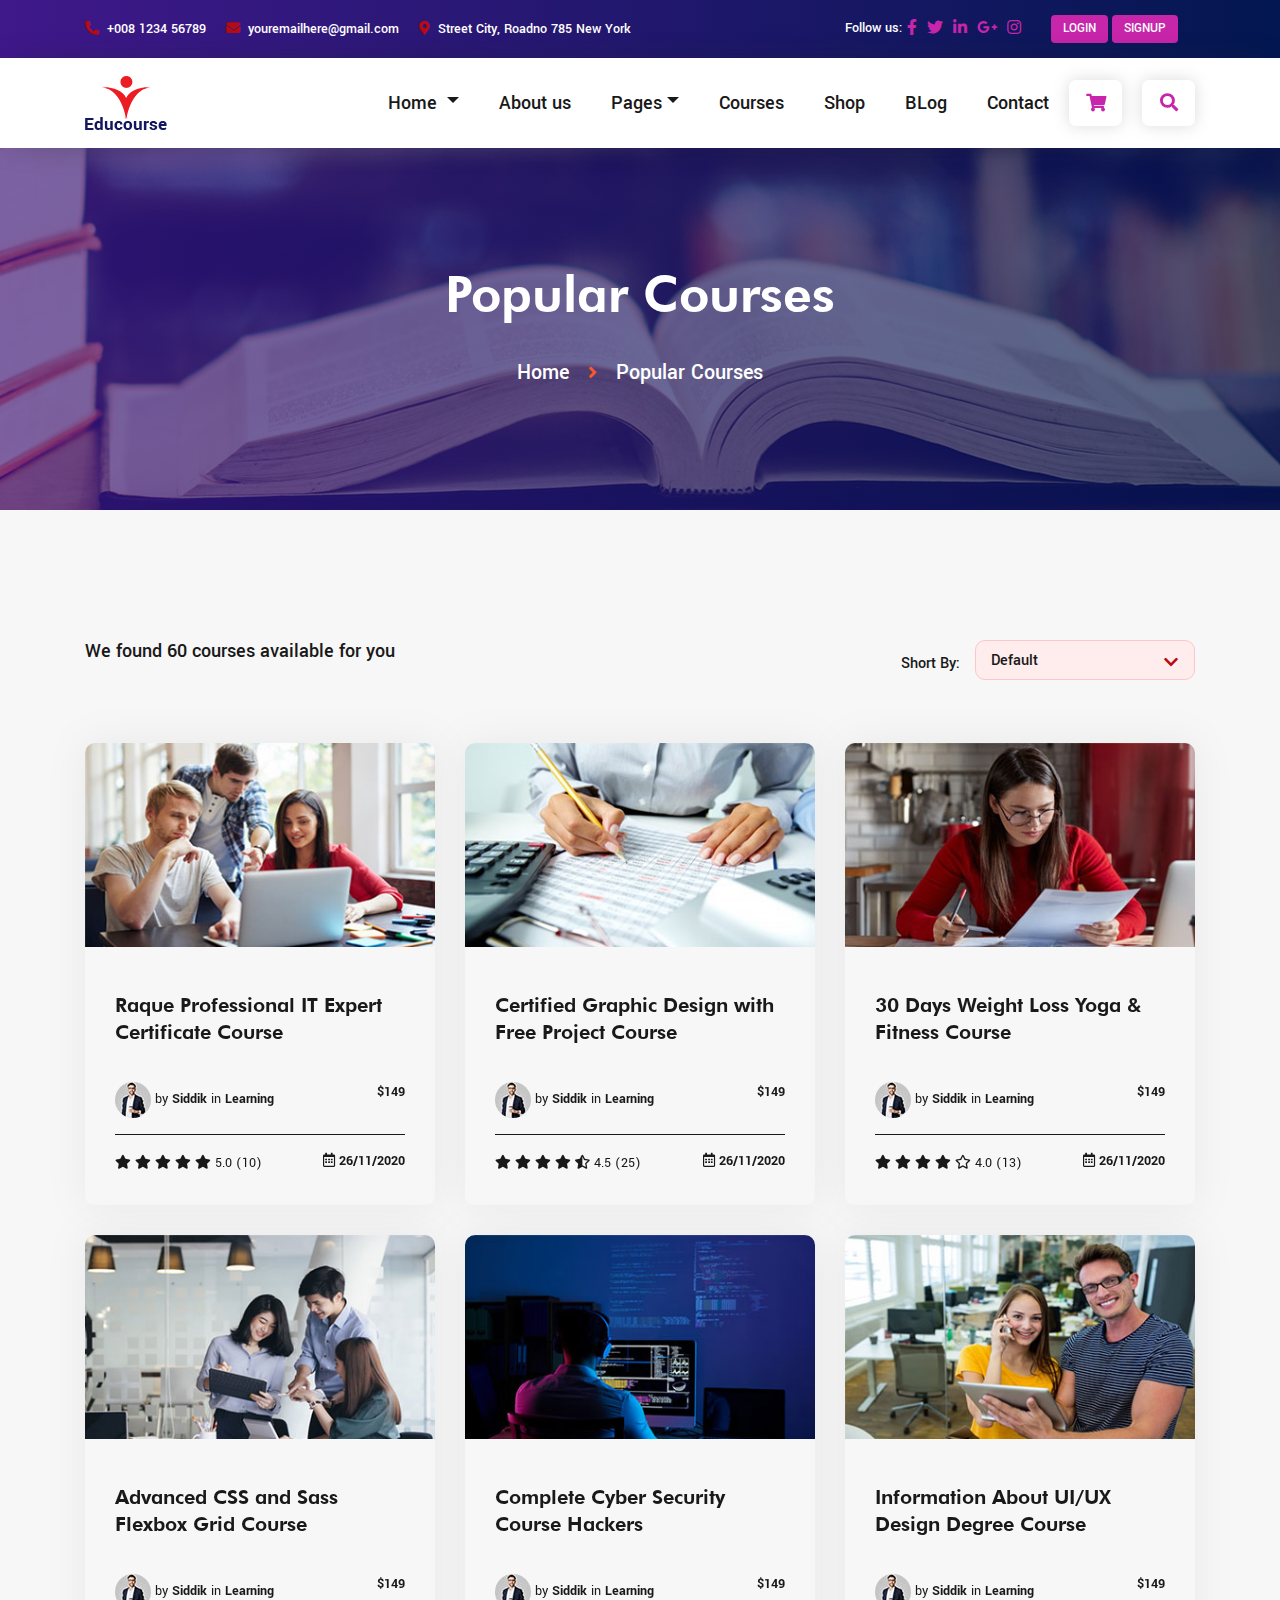
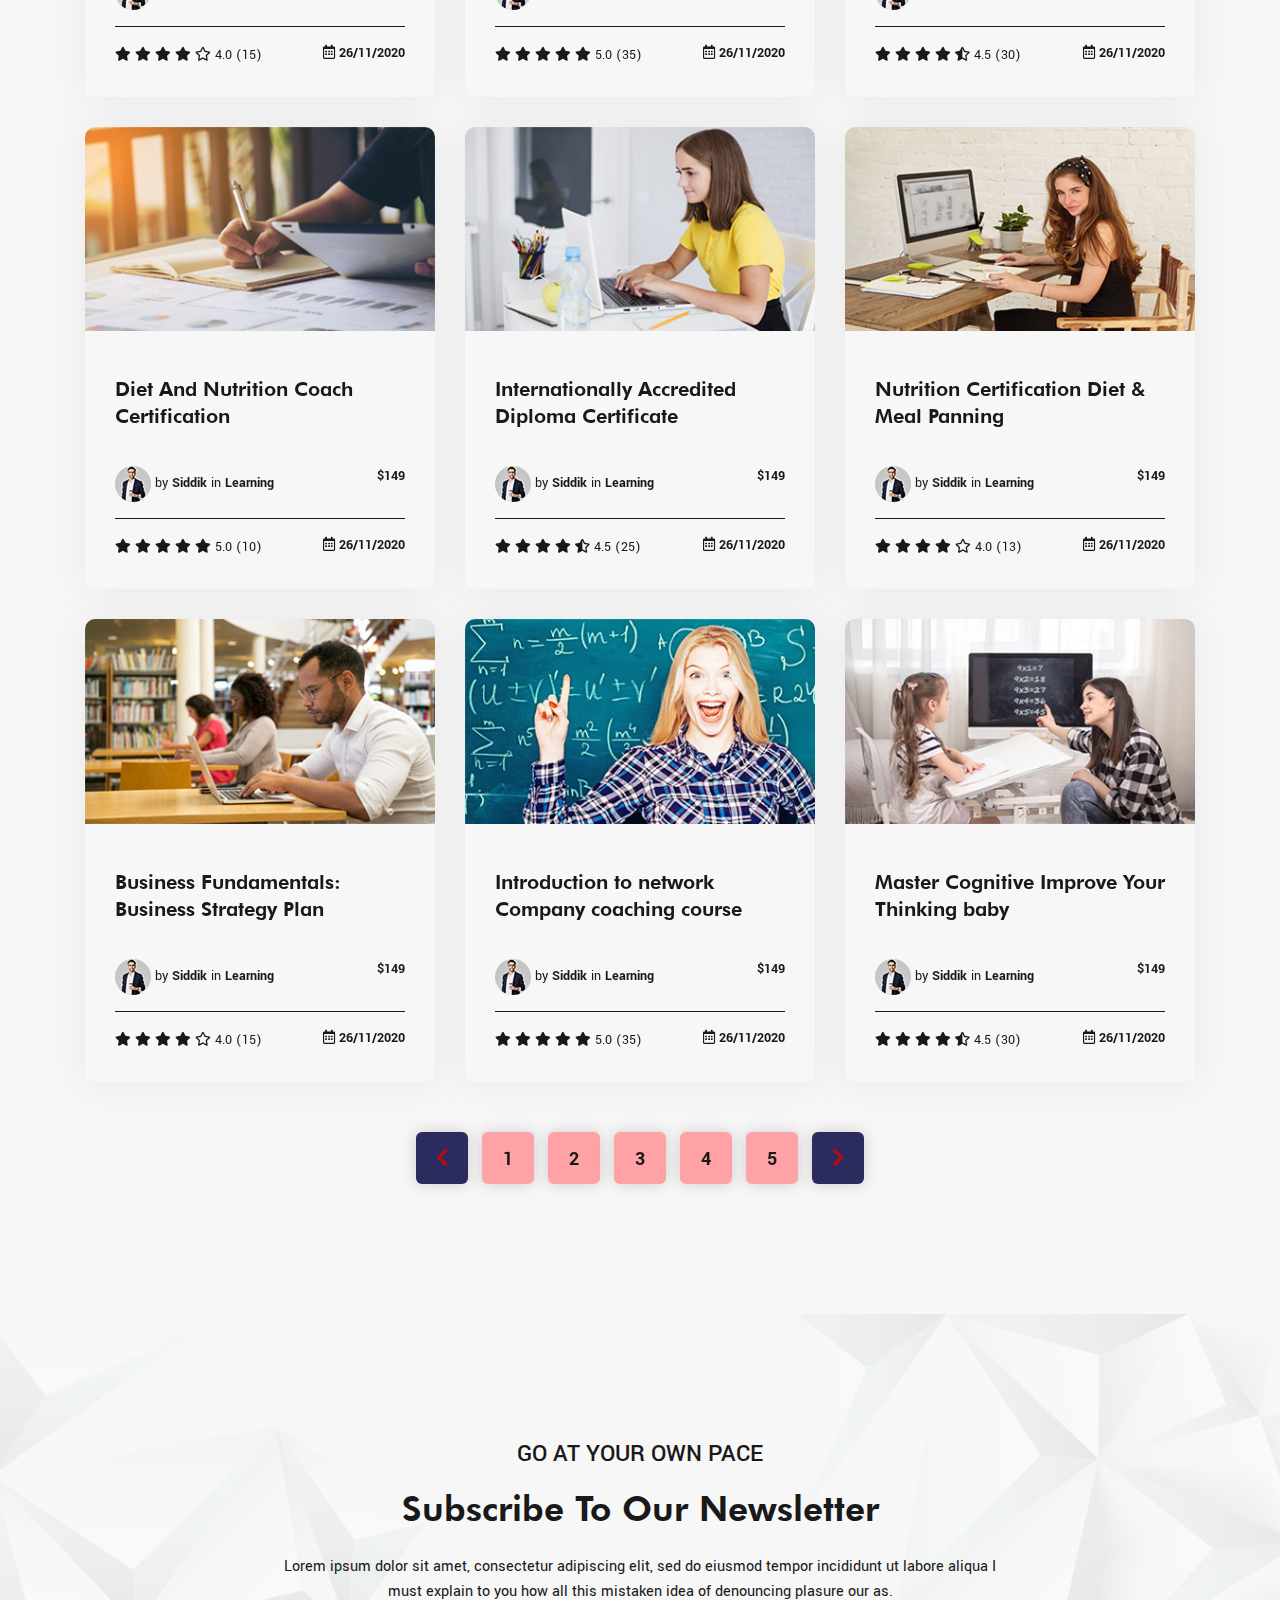
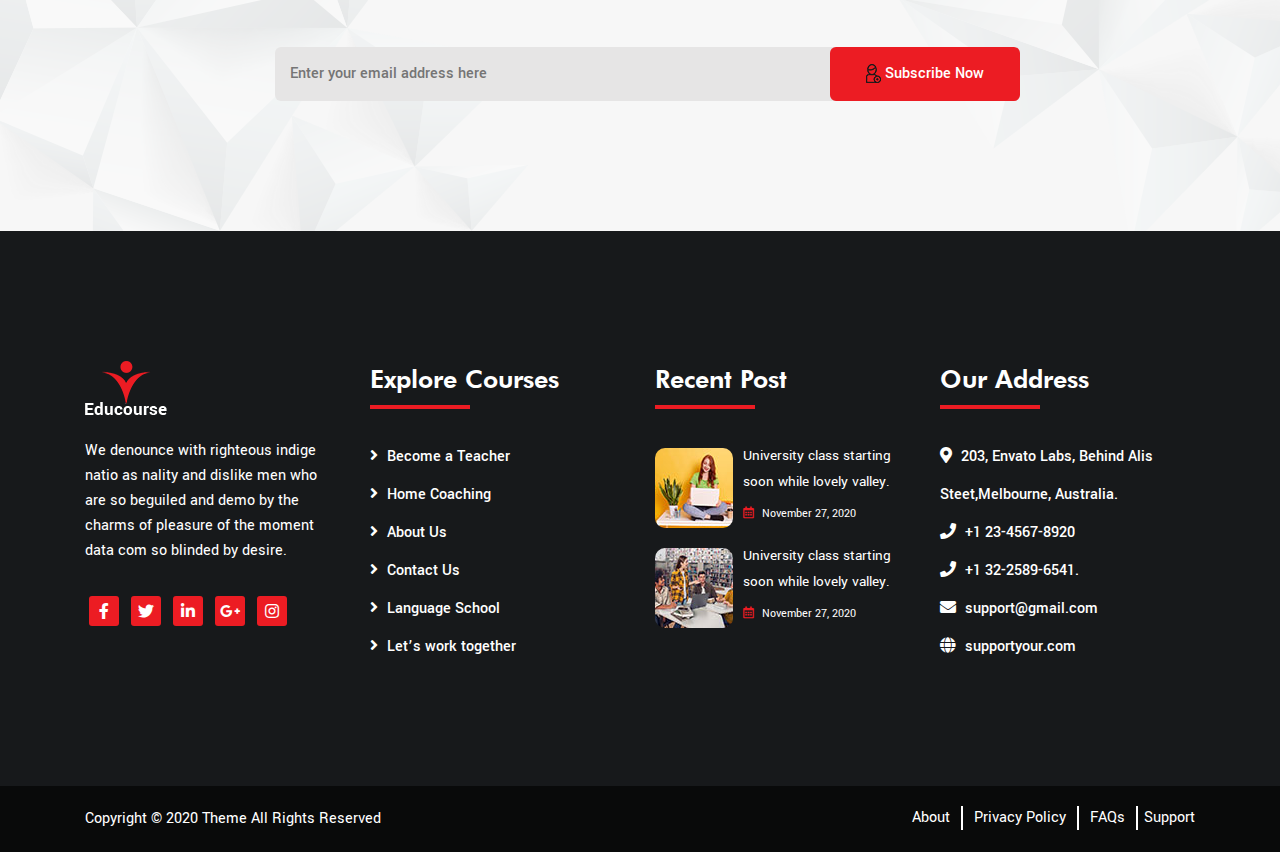
<file: course.html>
<!DOCTYPE html>
<html lang="en">

<head>
    <meta charset="UTF-8">
    <meta name="viewport" content="width=device-width, initial-scale=1.0">
    <meta http-equiv="X-UA-Compatible" content="ie=edge">
    <title>Courses</title>
    <link rel="icon" href="assets/favicon_icon.ico" sizes="16x16" type="image/ico">
    <link rel="stylesheet" href="assets/css/bootstrap.min.css">
    <link rel="stylesheet" href="assets/css/all.min.css">
    <link rel="stylesheet" href="assets/css/animate.css">
    <link rel="stylesheet" href="assets/css/magnific-popup.css">
    <link rel="stylesheet" href="assets/css/owl.theme.default.min.css">
    <link rel="stylesheet" href="assets/css/owl.carousel.min.css">
    <link rel="stylesheet" href="assets/css/style.css">
    <link rel="stylesheet" href="assets/css/responsive.css">
</head>

<body>

    <div class="courses-wrapper">

        <b class="screen-overlay"></b>
        <!-- ===========================
            =====>> (3.1) Header <<===== -->
        <header class="header">
            <div class="header-top header-bg-one">
                <div class="container">
                    <div class="row">
                        <div class="col-lg-7 col-sm-12 header-align">
                            <div class="header-address">
                                <div class="phone-blog">+008 1234 56789</div>
                                <div class="mail-blog">youremailhere@gmail.com</div>
                                <div class="address-blog">Street City, Roadno 785 New York </div>
                            </div>
                        </div>
                        <div class="col-lg-4 offset-lg-1 col-sm-12 header-align">
                            <div class="header-socile">
                                <div class="follow-txt">Follow us:</div>
                                <ul class="socile-icon">
                                    <li><a href="#"><i class="fab fa-facebook-f"></i></a></li>
                                    <li><a href="#"><i class="fab fa-twitter"></i></a></li>
                                    <li><a href="#"><i class="fab fa-linkedin-in"></i></a></li>
                                    <li><a href="#"><i class="fab fa-google-plus-g"></i></a></li>
                                    <li><a href="#"><i class="fab fa-instagram"></i></a></li>
                                </ul>
                                <div class="header-button text-right">
                                    <a href="#" class="btn">LOGIN</a>
                                    <a href="#" class="btn">SIGNUP</a>
                                </div>
                            </div>
                        </div>
                    </div>
                </div>
            </div>

            <nav id="mainNav" class="main_menu menu-one navbar navbar-expand-lg">
                <div class="container">
                    <a class="navbar-brand" href="#">
                        <img src="assets/img/logo.png" alt="img">
                    </a>
                    <button data-trigger="#navbar_main" class="d-lg-none btn btn-menu" type="button"><i class="fas fa-bars"></i></button>

                    <div id="navbar_main" class="mobile-offcanvas navbar-collapse">
                        <div class="offcanvas-header">
                            <button class="btn btn-menu btn-close float-right"> <i class="fas fa-times"></i> Close </button>
                            <a class="d-lg-none navbar-brand" href="#">
                                <img src="assets/img/logo.png" alt="img">
                            </a>
                        </div>
                        <ul class="navbar-nav ml-auto">
                            <li class="nav-item dropdown active">
                                <a class="nav-link  dropdown-toggle" href="#" data-toggle="dropdown">Home </a>
                                <ul class="dropdown-menu fade-down">
                                    <li><a class="dropdown-item" href="index.html">Home One</a></li>
                                    <li><a class="dropdown-item" href="index-2.html">Home Two</a></li>
                                </ul>
                            </li>
                            <li class="nav-item"><a class="nav-link" href="#about-area"> About us </a></li>
                            <li class="nav-item dropdown">
                                <a class="nav-link  dropdown-toggle" href="#" data-toggle="dropdown">Pages</a>
                                <ul class="dropdown-menu fade-down">
                                    <li><a class="dropdown-item" href="about.html"> About</a></li>
                                    <li><a class="dropdown-item" href="instructor.html"> Instructor</a></li>
                                    <li><a class="dropdown-item" href="instructor-details.html"> Instructor Details</a></li>
                                    <li><a class="dropdown-item" href="course.html"> Courses </a></li>
                                    <li><a class="dropdown-item" href="course-details.html"> Course Details </a></li>
                                    <li><a class="dropdown-item" href="blog.html"> Blog </a></li>
                                    <li><a class="dropdown-item" href="blog-details.html"> Blog Details </a></li>
                                </ul>
                            </li>
                            <li class="nav-item"><a class="nav-link" href="#course-area"> Courses </a></li>
                            <li class="nav-item"><a class="nav-link" href="#"> Shop </a></li>
                            <li class="nav-item"><a class="nav-link" href="#blog-area"> BLog </a></li>
                            <li class="nav-item"><a class="nav-link" href="#contact-area"> Contact </a></li>
                        </ul>
                        <div class="menu-icons">
                            <div class="icon-btn btn-left">
                                <i class="fas fa-shopping-cart"></i>
                            </div>

                            <div class="search-adders icon-btn">
                                <a href="#" class="mobile-adders"><i class="fas fa-dot-circle"></i></a>
                                <a href="#" class="search-toggler "><i class="fas fa-search "></i></a>
                            </div>
                        </div>
                    </div>
                    <!-- navbar-collapse.// -->
                </div>
            </nav>
            <div class="search-contents">
                <div class="close-search"></div>
                <div class="search-form">
                    <form>
                        <input class="search-input " name="search" placeholder="Search Here" aria-label="Search ">
                        <button class="search-btn " type="submit"><i class="fas fa-search"></i> </button>
                    </form>
                </div>
            </div>
        </header>
        <!-- =====>> End (3.1) Header <<===== 
        =========================== -->
        <!-- =====>> (4.5) Course Hero <<===== 
        =========================== -->
        <section class="hero-course">
            <div class="container">
                <div class="row">
                    <div class="col-lg-12">
                        <div class="hero-one-inner text-white text-center">
                            <h1>Popular Courses</h1>
                            <h5>Home</h5>
                            <a href="#"><i class="fas fa-angle-right"></i></a>
                            <h5>Popular Courses</h5>
                        </div>
                    </div>
                </div>
            </div>
        </section>
        <!-- =====>> End (4.5) Course Hero <<===== 
        =========================== -->
        <!-- =====>> (7.1) Course One <<===== 
    =========================== -->
        <section id="course-area" class="course-one-area pt-130 pb-130">
            <div class="container">
                <div class="row">
                    <div class="col-lg-6 col-md-6">
                        <div class="course-top-title">
                            <h6>We found 60 courses available for you</h6>
                        </div>
                    </div>
                    <div class="col-lg-6 col-md-6">
                        <div class="course-right-all text-right">
                            <div class="course-top-select-text">
                                <p>Short by:</p>
                            </div>
                            <div class="course-top-select">
                                <select id="year">
                                    <option value="hide">Default</option>
                                    <option value="default">Default</option>
                                    <option value="Name">Name</option>
                                    <option value="Time">Date</option>
                                    <option value="Size">Size</option>
                                </select>
                            </div>
                        </div>
                    </div>
                </div>
                <div class="row mt-25">
                    <div class="col-lg-4 col-md-6 mt-30">
                        <div class="single-course">
                            <a class="course-images" href="#">
                                <img src="assets/img/home-one-course1.jpg" alt="img">
                            </a>
                            <div class="course-bottom-all">
                                <a class="course-title" href="#">
                                Raque Professional IT Expert Certificate Course
                            </a>
                                <ul class="course-one-inline">
                                    <li><img src="assets/img/home-one-course-small.jpg" alt=""> by <strong>Siddik</strong> in <strong>Learning</strong></li>
                                    <li>$149</li>
                                </ul>
                                <hr>
                                <ul class="course-one-inline course-one-inline-bottom">
                                    <li>
                                        <i class="fas fa-star"></i>
                                        <i class="fas fa-star"></i>
                                        <i class="fas fa-star"></i>
                                        <i class="fas fa-star"></i>
                                        <i class="fas fa-star"></i>
                                    </li>
                                    <li>5.0 (10) </li>
                                    <li><i class="far fa-calendar-alt"></i> 26/11/2020</li>
                                </ul>
                            </div>
                        </div>
                    </div>
                    <div class="col-lg-4 col-md-6 mt-30">
                        <div class="single-course">
                            <a class="course-images" href="#">
                                <img src="assets/img/home-one-course2.jpg" alt="img">
                            </a>
                            <div class="course-bottom-all">
                                <a href="#" class="course-title">
                                Certified Graphic Design with Free Project Course
                            </a>
                                <ul class="course-one-inline">
                                    <li><img src="assets/img/home-one-course-small.jpg" alt=""> by <strong>Siddik</strong> in <strong>Learning</strong></li>
                                    <li>$149</li>
                                </ul>
                                <hr>
                                <ul class="course-one-inline course-one-inline-bottom">
                                    <li>
                                        <i class="fas fa-star"></i>
                                        <i class="fas fa-star"></i>
                                        <i class="fas fa-star"></i>
                                        <i class="fas fa-star"></i>
                                        <i class="fas fa-star-half-alt"></i>
                                    </li>
                                    <li>4.5 (25) </li>
                                    <li><i class="far fa-calendar-alt"></i> 26/11/2020</li>
                                </ul>
                            </div>
                        </div>
                    </div>
                    <div class="col-lg-4 col-md-6 mt-30">
                        <div class="single-course">
                            <a class="course-images" href="#">
                                <img src="assets/img/home-one-course3.jpg" alt="img">
                            </a>
                            <div class="course-bottom-all">
                                <a href="#" class="course-title">
                            30 Days Weight Loss Yoga & Fitness Course
                        </a>
                                <ul class="course-one-inline">
                                    <li><img src="assets/img/home-one-course-small.jpg" alt=""> by <strong>Siddik</strong> in <strong>Learning</strong></li>
                                    <li>$149</li>
                                </ul>
                                <hr>
                                <ul class="course-one-inline course-one-inline-bottom">
                                    <li>
                                        <i class="fas fa-star"></i>
                                        <i class="fas fa-star"></i>
                                        <i class="fas fa-star"></i>
                                        <i class="fas fa-star"></i>
                                        <i class="far fa-star"></i>
                                    </li>
                                    <li>4.0 (13) </li>
                                    <li><i class="far fa-calendar-alt"></i> 26/11/2020</li>
                                </ul>
                            </div>
                        </div>
                    </div>
                    <div class="col-lg-4 col-md-6 mt-30">
                        <div class="single-course">
                            <a class="course-images" href="#">
                                <img src="assets/img/home-one-course4.jpg" alt="img">
                            </a>
                            <div class="course-bottom-all">
                                <a href="#" class="course-title">
                            Advanced CSS and Sass Flexbox Grid Course
                        </a>
                                <ul class="course-one-inline">
                                    <li><img src="assets/img/home-one-course-small.jpg" alt=""> by <strong>Siddik</strong> in <strong>Learning</strong></li>
                                    <li>$149</li>
                                </ul>
                                <hr>
                                <ul class="course-one-inline course-one-inline-bottom">
                                    <li>
                                        <i class="fas fa-star"></i>
                                        <i class="fas fa-star"></i>
                                        <i class="fas fa-star"></i>
                                        <i class="fas fa-star"></i>
                                        <i class="far fa-star"></i>
                                    </li>
                                    <li>4.0 (15) </li>
                                    <li><i class="far fa-calendar-alt"></i> 26/11/2020</li>
                                </ul>
                            </div>
                        </div>
                    </div>
                    <div class="col-lg-4 col-md-6 mt-30">
                        <div class="single-course">
                            <a class="course-images" href="#">
                                <img src="assets/img/home-one-course5.jpg" alt="img">
                            </a>
                            <div class="course-bottom-all">
                                <a href="#" class="course-title">
                            Complete Cyber Security Course Hackers
                        </a>
                                <ul class="course-one-inline">
                                    <li><img src="assets/img/home-one-course-small.jpg" alt=""> by <strong>Siddik</strong> in <strong>Learning</strong></li>
                                    <li>$149</li>
                                </ul>
                                <hr>
                                <ul class="course-one-inline course-one-inline-bottom">
                                    <li>
                                        <i class="fas fa-star"></i>
                                        <i class="fas fa-star"></i>
                                        <i class="fas fa-star"></i>
                                        <i class="fas fa-star"></i>
                                        <i class="fas fa-star"></i>
                                    </li>
                                    <li>5.0 (35) </li>
                                    <li><i class="far fa-calendar-alt"></i> 26/11/2020</li>
                                </ul>
                            </div>
                        </div>
                    </div>
                    <div class="col-lg-4 col-md-6 mt-30">
                        <div class="single-course">
                            <a class="course-images" href="#">
                                <img src="assets/img/home-one-course6.jpg" alt="img">
                            </a>
                            <div class="course-bottom-all">
                                <a href="#" class="course-title">
                            Information About UI/UX Design Degree Course
                        </a>
                                <ul class="course-one-inline">
                                    <li><img src="assets/img/home-one-course-small.jpg" alt=""> by <strong>Siddik</strong> in <strong>Learning</strong></li>
                                    <li>$149</li>
                                </ul>
                                <hr>
                                <ul class="course-one-inline course-one-inline-bottom">
                                    <li>
                                        <i class="fas fa-star"></i>
                                        <i class="fas fa-star"></i>
                                        <i class="fas fa-star"></i>
                                        <i class="fas fa-star"></i>
                                        <i class="fas fa-star-half-alt"></i>
                                    </li>
                                    <li>4.5 (30) </li>
                                    <li><i class="far fa-calendar-alt"></i> 26/11/2020</li>
                                </ul>
                            </div>
                        </div>
                    </div>
                    <div class="col-lg-4 col-md-6 mt-30">
                        <div class="single-course">
                            <a class="course-images" href="#">
                                <img src="assets/img/home-one-course7.jpg" alt="img">
                            </a>
                            <div class="course-bottom-all">
                                <a href="#" class="course-title">
                                    Diet And Nutrition Coach Certification
                            </a>
                                <ul class="course-one-inline">
                                    <li><img src="assets/img/home-one-course-small.jpg" alt=""> by <strong>Siddik</strong> in <strong>Learning</strong></li>
                                    <li>$149</li>
                                </ul>
                                <hr>
                                <ul class="course-one-inline course-one-inline-bottom">
                                    <li>
                                        <i class="fas fa-star"></i>
                                        <i class="fas fa-star"></i>
                                        <i class="fas fa-star"></i>
                                        <i class="fas fa-star"></i>
                                        <i class="fas fa-star"></i>
                                    </li>
                                    <li>5.0 (10) </li>
                                    <li><i class="far fa-calendar-alt"></i> 26/11/2020</li>
                                </ul>
                            </div>
                        </div>
                    </div>
                    <div class="col-lg-4 col-md-6 mt-30">
                        <div class="single-course">
                            <a class="course-images" href="#">
                                <img src="assets/img/home-one-course8.jpg" alt="img">
                            </a>
                            <div class="course-bottom-all">
                                <a href="#" class="course-title">
                                    Internationally Accredited Diploma Certificate
                        </a>
                                <ul class="course-one-inline">
                                    <li><img src="assets/img/home-one-course-small.jpg" alt=""> by <strong>Siddik</strong> in <strong>Learning</strong></li>
                                    <li>$149</li>
                                </ul>
                                <hr>
                                <ul class="course-one-inline course-one-inline-bottom">
                                    <li>
                                        <i class="fas fa-star"></i>
                                        <i class="fas fa-star"></i>
                                        <i class="fas fa-star"></i>
                                        <i class="fas fa-star"></i>
                                        <i class="fas fa-star-half-alt"></i>
                                    </li>
                                    <li>4.5 (25) </li>
                                    <li><i class="far fa-calendar-alt"></i> 26/11/2020</li>
                                </ul>
                            </div>
                        </div>
                    </div>
                    <div class="col-lg-4 col-md-6 mt-30">
                        <div class="single-course">
                            <a class="course-images" href="#">
                                <img src="assets/img/home-one-course9.jpg" alt="img">
                            </a>
                            <div class="course-bottom-all">
                                <a href="#" class="course-title">
                                    Nutrition Certification Diet & Meal Panning
                                </a>
                                <ul class="course-one-inline">
                                    <li><img src="assets/img/home-one-course-small.jpg" alt=""> by <strong>Siddik</strong> in <strong>Learning</strong></li>
                                    <li>$149</li>
                                </ul>
                                <hr>
                                <ul class="course-one-inline course-one-inline-bottom">
                                    <li>
                                        <i class="fas fa-star"></i>
                                        <i class="fas fa-star"></i>
                                        <i class="fas fa-star"></i>
                                        <i class="fas fa-star"></i>
                                        <i class="far fa-star"></i>
                                    </li>
                                    <li>4.0 (13) </li>
                                    <li><i class="far fa-calendar-alt"></i> 26/11/2020</li>
                                </ul>
                            </div>
                        </div>
                    </div>
                    <div class="col-lg-4 col-md-6 mt-30">
                        <div class="single-course">
                            <a class="course-images" href="#">
                                <img src="assets/img/home-one-course10.jpg" alt="img">
                            </a>
                            <div class="course-bottom-all">
                                <a href="#" class="course-title">
                                    Business Fundamentals: Business Strategy Plan
                                </a>
                                <ul class="course-one-inline">
                                    <li><img src="assets/img/home-one-course-small.jpg" alt=""> by <strong>Siddik</strong> in <strong>Learning</strong></li>
                                    <li>$149</li>
                                </ul>
                                <hr>
                                <ul class="course-one-inline course-one-inline-bottom">
                                    <li>
                                        <i class="fas fa-star"></i>
                                        <i class="fas fa-star"></i>
                                        <i class="fas fa-star"></i>
                                        <i class="fas fa-star"></i>
                                        <i class="far fa-star"></i>
                                    </li>
                                    <li>4.0 (15) </li>
                                    <li><i class="far fa-calendar-alt"></i> 26/11/2020</li>
                                </ul>
                            </div>
                        </div>
                    </div>
                    <div class="col-lg-4 col-md-6 mt-30">
                        <div class="single-course">
                            <a class="course-images" href="#">
                                <img src="assets/img/home-one-course11.jpg" alt="img">
                            </a>
                            <div class="course-bottom-all">
                                <a href="#" class="course-title">
                                    Introduction to network Company coaching course
                                </a>
                                <ul class="course-one-inline">
                                    <li><img src="assets/img/home-one-course-small.jpg" alt=""> by <strong>Siddik</strong> in <strong>Learning</strong></li>
                                    <li>$149</li>
                                </ul>
                                <hr>
                                <ul class="course-one-inline course-one-inline-bottom">
                                    <li>
                                        <i class="fas fa-star"></i>
                                        <i class="fas fa-star"></i>
                                        <i class="fas fa-star"></i>
                                        <i class="fas fa-star"></i>
                                        <i class="fas fa-star"></i>
                                    </li>
                                    <li>5.0 (35) </li>
                                    <li><i class="far fa-calendar-alt"></i> 26/11/2020</li>
                                </ul>
                            </div>
                        </div>
                    </div>
                    <div class="col-lg-4 col-md-6 mt-30">
                        <div class="single-course">
                            <a class="course-images" href="#">
                                <img src="assets/img/home-one-course12.jpg" alt="img">
                            </a>
                            <div class="course-bottom-all">
                                <a href="#" class="course-title">
                                    Master Cognitive Improve Your Thinking baby
                                </a>
                                <ul class="course-one-inline">
                                    <li><img src="assets/img/home-one-course-small.jpg" alt=""> by <strong>Siddik</strong> in <strong>Learning</strong></li>
                                    <li>$149</li>
                                </ul>
                                <hr>
                                <ul class="course-one-inline course-one-inline-bottom">
                                    <li>
                                        <i class="fas fa-star"></i>
                                        <i class="fas fa-star"></i>
                                        <i class="fas fa-star"></i>
                                        <i class="fas fa-star"></i>
                                        <i class="fas fa-star-half-alt"></i>
                                    </li>
                                    <li>4.5 (30) </li>
                                    <li><i class="far fa-calendar-alt"></i> 26/11/2020</li>
                                </ul>
                            </div>
                        </div>
                    </div>
                    <div class="col-lg-8 offset-lg-2">
                        <nav class="pagination-nav text-center mt-50">
                            <ul class="pagination-all">
                                <li>
                                    <a href="#">
                                        <span><i class="fas fa-chevron-left"></i></span>
                                    </a>
                                </li>
                                <li><a href="#">1</a></li>
                                <li><a href="#">2</a></li>
                                <li><a href="#">3</a></li>
                                <li><a href="#">4</a></li>
                                <li><a href="#">5</a></li>
                                <li>
                                    <a href="#">
                                        <span><i class="fas fa-chevron-right"></i></span>
                                    </a>
                                </li>
                            </ul>
                        </nav>
                    </div>
                </div>
            </div>
        </section>
        <!-- =====>> End (7.1) Course One <<===== 
        =========================== -->
        <!-- =====>> (15.1) Contact One <<===== 
        =========================== -->
        <section id="contact-area" class="contact-one-area pt-130 pb-130">
            <div class="home-one-contact-shapes">
                <img src="assets/img/home-one-contact-shape-top.png" alt="">
                <img src="assets/img/home-one-contact-shape-bottom.png" alt="">
            </div>
            <div class="container">
                <div class="row">
                    <div class="col-lg-8 offset-lg-2">
                        <div class="contact-one-wrapper text-center">
                            <h3>GO AT YOUR OWN PACE</h3>
                            <h2>Subscribe To Our Newsletter</h2>
                            <p>Lorem ipsum dolor sit amet, consectetur adipiscing elit, sed do eiusmod tempor incididunt ut labore aliqua I must explain to you how all this mistaken idea of denouncing plasure our as.</p>
                            <form action="#" class="contact-one-form">
                                <input type="text" name="email" placeholder="Enter your email address here">
                                <button type="submit" class="btn-form"><img src="assets/img/contacts-icon.png" alt=""> Subscribe Now</button>
                            </form>
                        </div>
                    </div>
                </div>
            </div>
        </section>
        <!-- =====>> End (15.1) Contact One <<===== 
        =========================== -->
        <!-- =====>> (20.1) Footer One <<===== 
        =========================== -->
        <footer class="footer-area">
            <div class="footer-content background-footer-one pt-130 pb-130">
                <div class="container">
                    <div class="row">
                        <div class="col-lg-3 col-md-6">
                            <div class="footer-content-item-one text-white">
                                <a href="#"><img src="assets/img/logo-footer-1.png" alt=""></a>
                                <p>We denounce with righteous indige natio as nality and dislike men who are so beguiled and demo by the charms of pleasure of the moment data com so blinded by desire.
                                </p>
                                <ul>
                                    <li><a href="#"><i class="fab fa-facebook-f"></i></a></li>
                                    <li><a href="#"><i class="fab fa-twitter"></i></a></li>
                                    <li><a href="#"><i class="fab fa-linkedin-in"></i></a></li>
                                    <li><a href="#"><i class="fab fa-google-plus-g"></i></a></li>
                                    <li><a href="#"><i class="fab fa-instagram"></i></a></li>
                                </ul>
                            </div>
                        </div>
                        <div class="col-lg-3 col-md-6">
                            <div class="footer-content-item">
                                <a href="#" class="footer-widget-title">Explore Courses</a>
                                <div class="footer-one-margin">
                                    <ul>
                                        <li><a href="#"><i class="fas fa-angle-right"></i> Become a Teacher</a></li>
                                        <li><a href="#"><i class="fas fa-angle-right"></i> Home Coaching</a></li>
                                        <li><a href="#"><i class="fas fa-angle-right"></i> About Us</a></li>
                                        <li><a href="#"><i class="fas fa-angle-right"></i> Contact Us</a></li>
                                        <li><a href="#"><i class="fas fa-angle-right"></i> Language School</a></li>
                                        <li><a href="#"><i class="fas fa-angle-right"></i> Let’s work together</a></li>
                                    </ul>
                                </div>
                            </div>
                        </div>
                        <div class="col-lg-3 col-md-6">
                            <div class="footer-content-item">
                                <a href="#" class="footer-widget-title">Recent Post</a>
                                <div class="footer-one-margin">
                                    <div class="footer-content-post">
                                        <img src="assets/img/home-one-footer-small1.jpg" alt="">
                                        <div class="footer-one-post-text">
                                            <p>University class starting soon while lovely valley.</p>
                                            <span><i class="far fa-calendar-alt"></i> November 27, 2020</span>
                                        </div>
                                    </div>
                                    <div class="footer-content-post mt-20">
                                        <img src="assets/img/home-one-footer-small2.jpg" alt="">
                                        <div class="footer-one-post-text">
                                            <p>University class starting soon while lovely valley.</p>
                                            <span><i class="far fa-calendar-alt"></i> November 27, 2020</span>
                                        </div>
                                    </div>
                                </div>
                            </div>
                        </div>
                        <div class="col-lg-3 col-md-6">
                            <div class="footer-content-item">
                                <a href="#" class="footer-widget-title">Our Address</a>
                                <div class="footer-one-margin">
                                    <ul>
                                        <li>
                                            <a href="#"><i class="fas fa-map-marker-alt"></i> 203, Envato Labs, Behind Alis Steet,Melbourne, Australia.</a>
                                        </li>
                                        <li>
                                            <a href="#"><i class="fas fa-phone"></i> +1 23-4567-8920</a>
                                        </li>
                                        <li>
                                            <a href="#"><i class="fas fa-phone"></i> +1 32-2589-6541.</a>
                                        </li>
                                        <li>
                                            <a href="#"><i class="fas fa-envelope"></i> support@gmail.com</a>
                                        </li>
                                        <li>
                                            <a href="#"><i class="fas fa-globe"></i> supportyour.com</a>
                                        </li>
                                    </ul>
                                </div>
                            </div>
                        </div>
                    </div>
                </div>
            </div>
            <!-- (21.1) Copyright-area -->
            <div class="copy-right-area">
                <div class="container">
                    <div class="row">
                        <div class="col-lg-6">
                            <div class="copy-right-text">
                                <p>Copyright © 2020 Theme All Rights Reserved</p>
                            </div>
                        </div>
                        <div class="col-lg-6">
                            <div class="footer-menu text-right">
                                <ul>
                                    <li><a href="#">About</a></li>
                                    <li><a href="#">Privacy Policy </a></li>
                                    <li><a href="#">FAQs</a></li>
                                    <li><a href="#">Support</a></li>
                                </ul>
                            </div>
                        </div>
                    </div>
                </div>
            </div>
        </footer>
        <!-- =====>> End (20.1) Footer One <<===== 
        =========================== -->
    </div>

    <script src="assets/js/jquery-3.5.1.min.js "></script>
    <script src="assets/js/popper.min.js "></script>
    <script src="assets/js/bootstrap_4.5.3.min.js "></script>
    <script src="assets/js/jquery.countup.js "></script>
    <script src="assets/js/jquery.waypoints_4.0.1.min.js "></script>
    <script src="assets/js/jquery.magnific-popup.min.js "></script>
    <script src="assets/js/owl.carousel.min.js "></script>
    <script src="assets/js/wow.min.js"></script>
    <script src="assets/js/Parallax.js"></script>
    <script src="assets/js/script.js "></script>
</body>

</html>
</file>
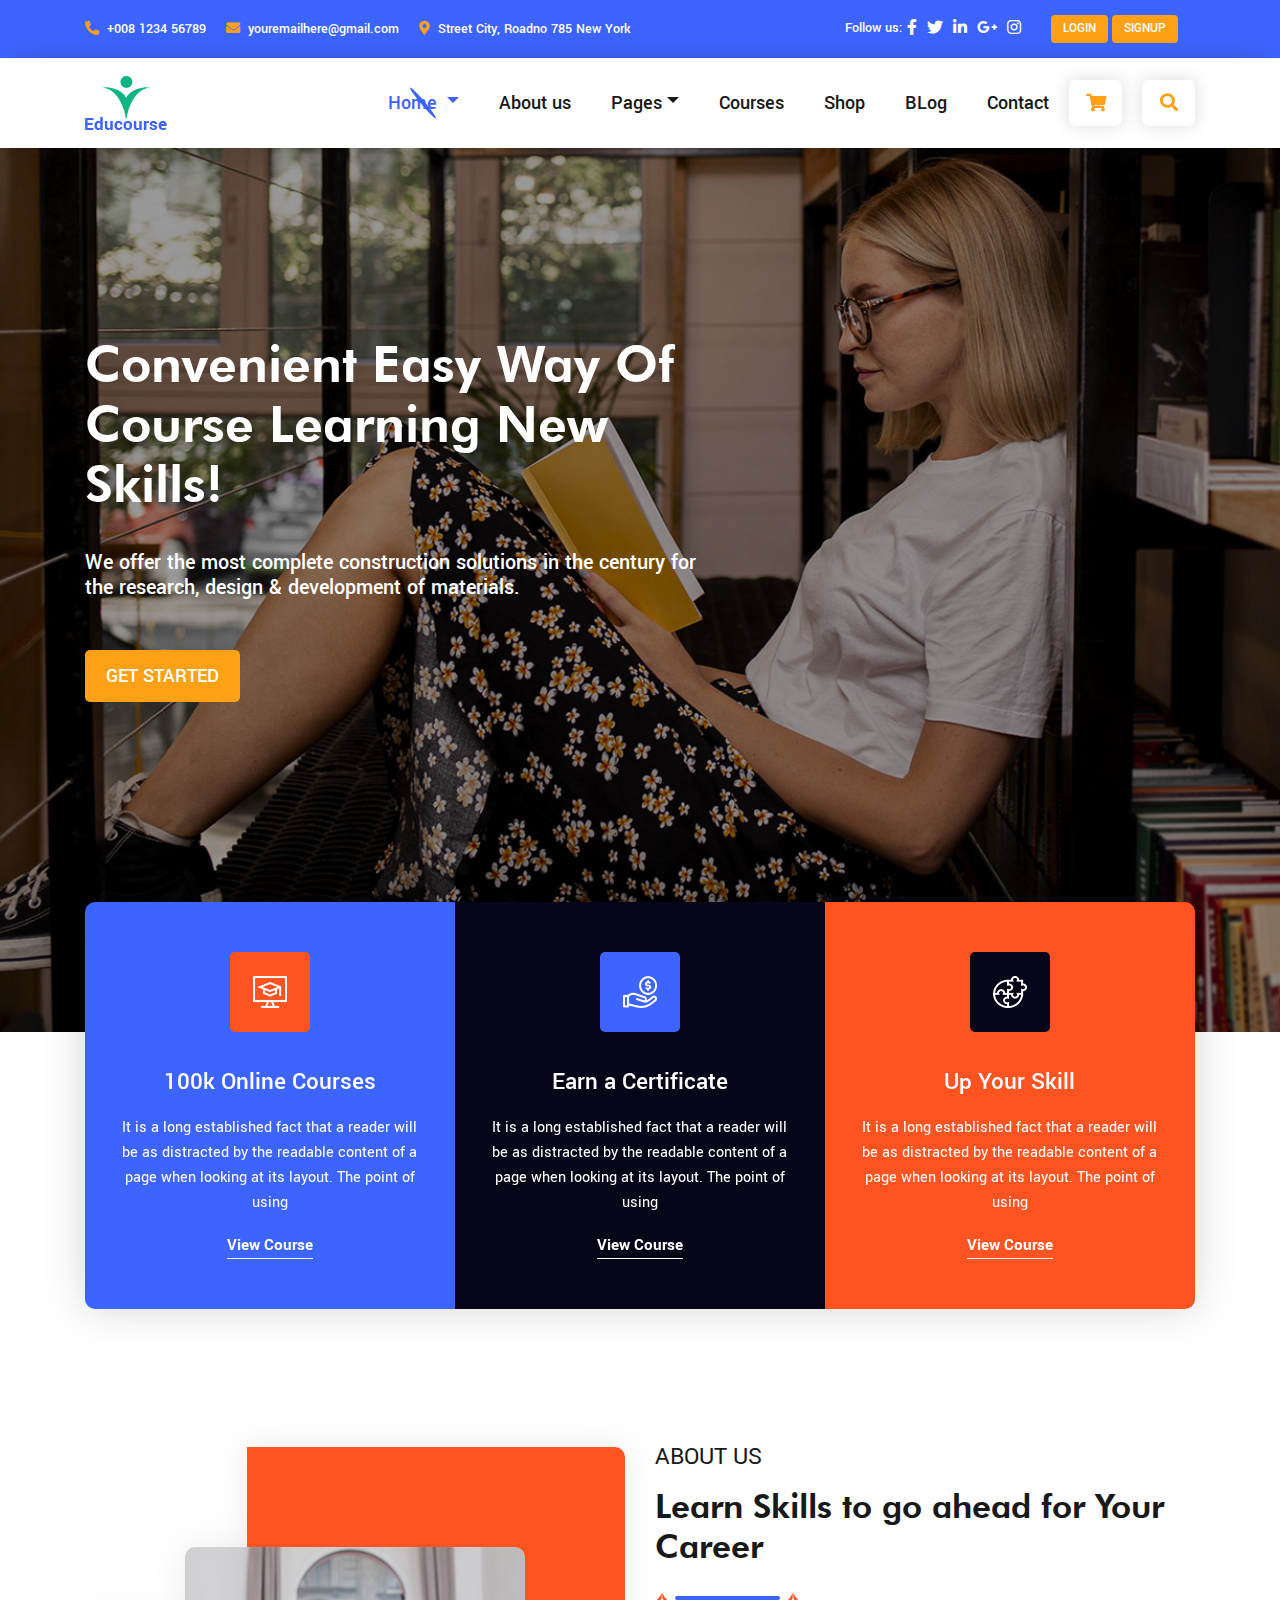
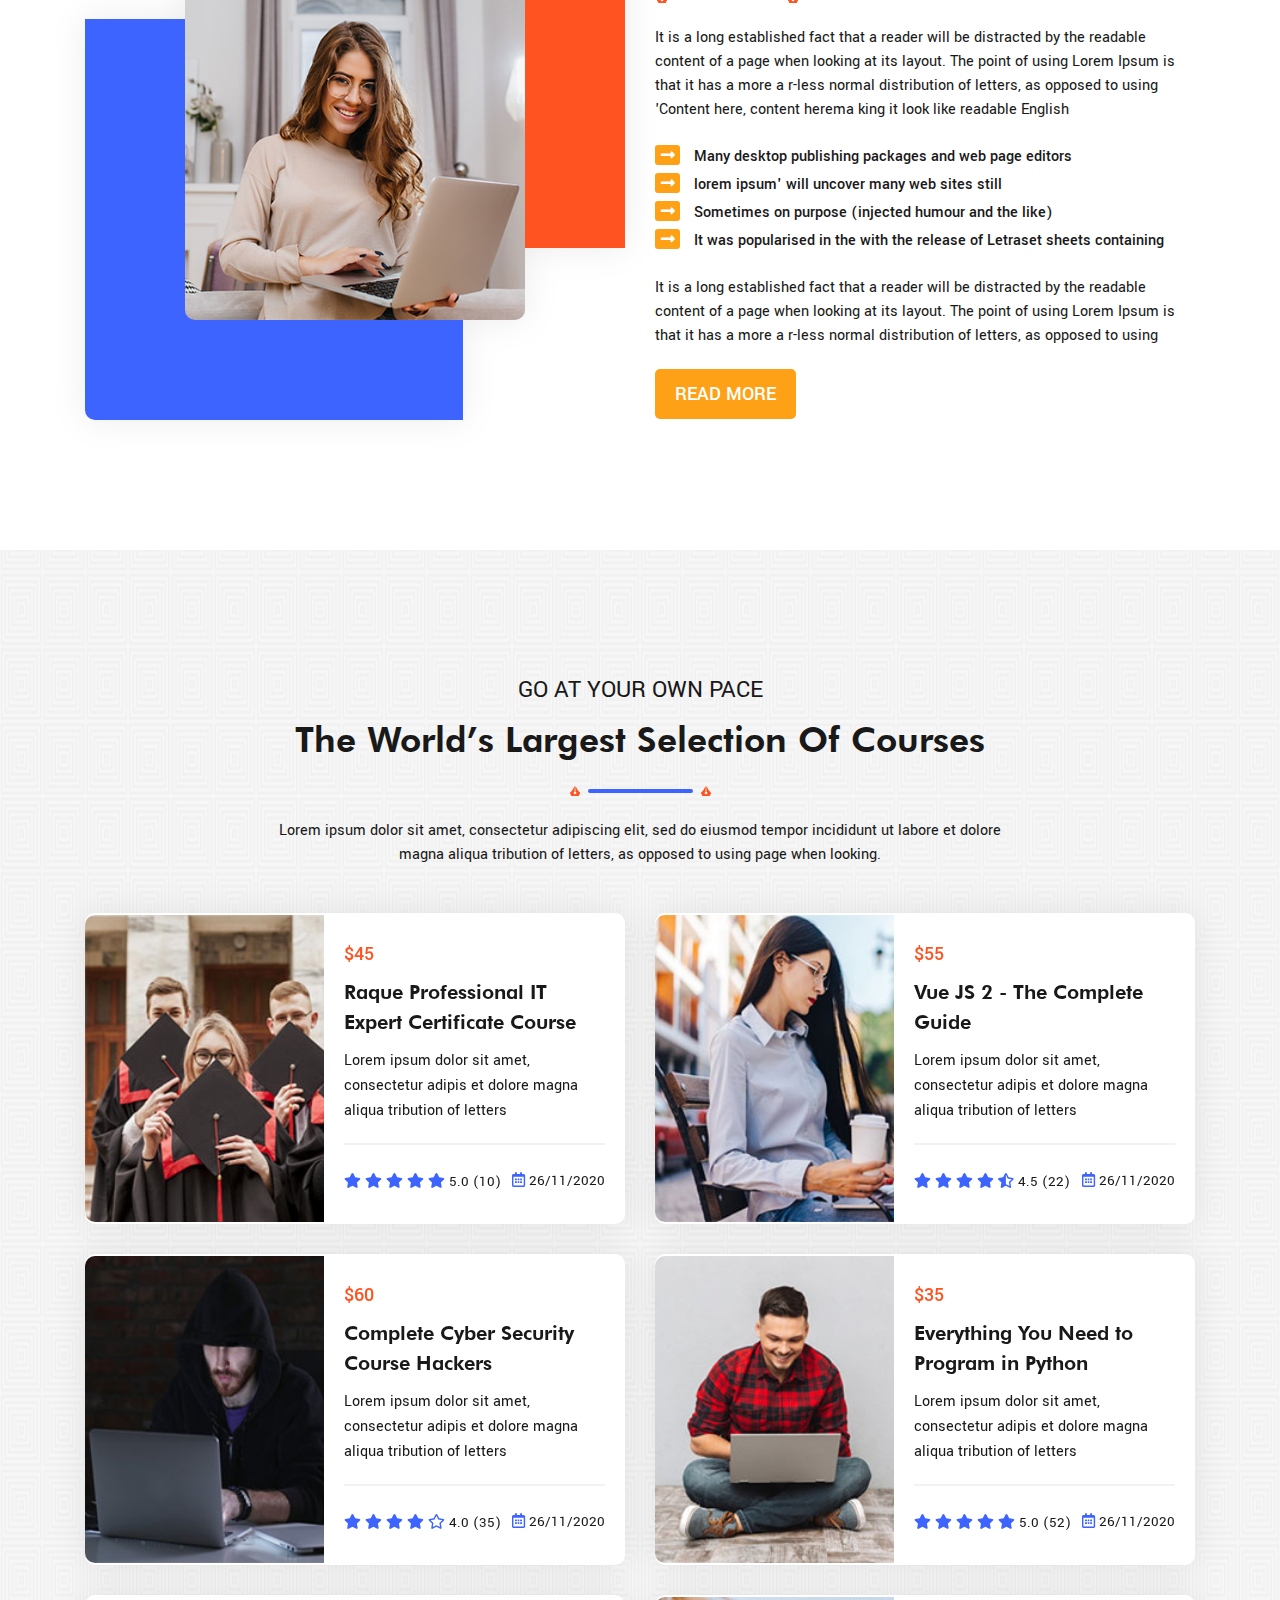
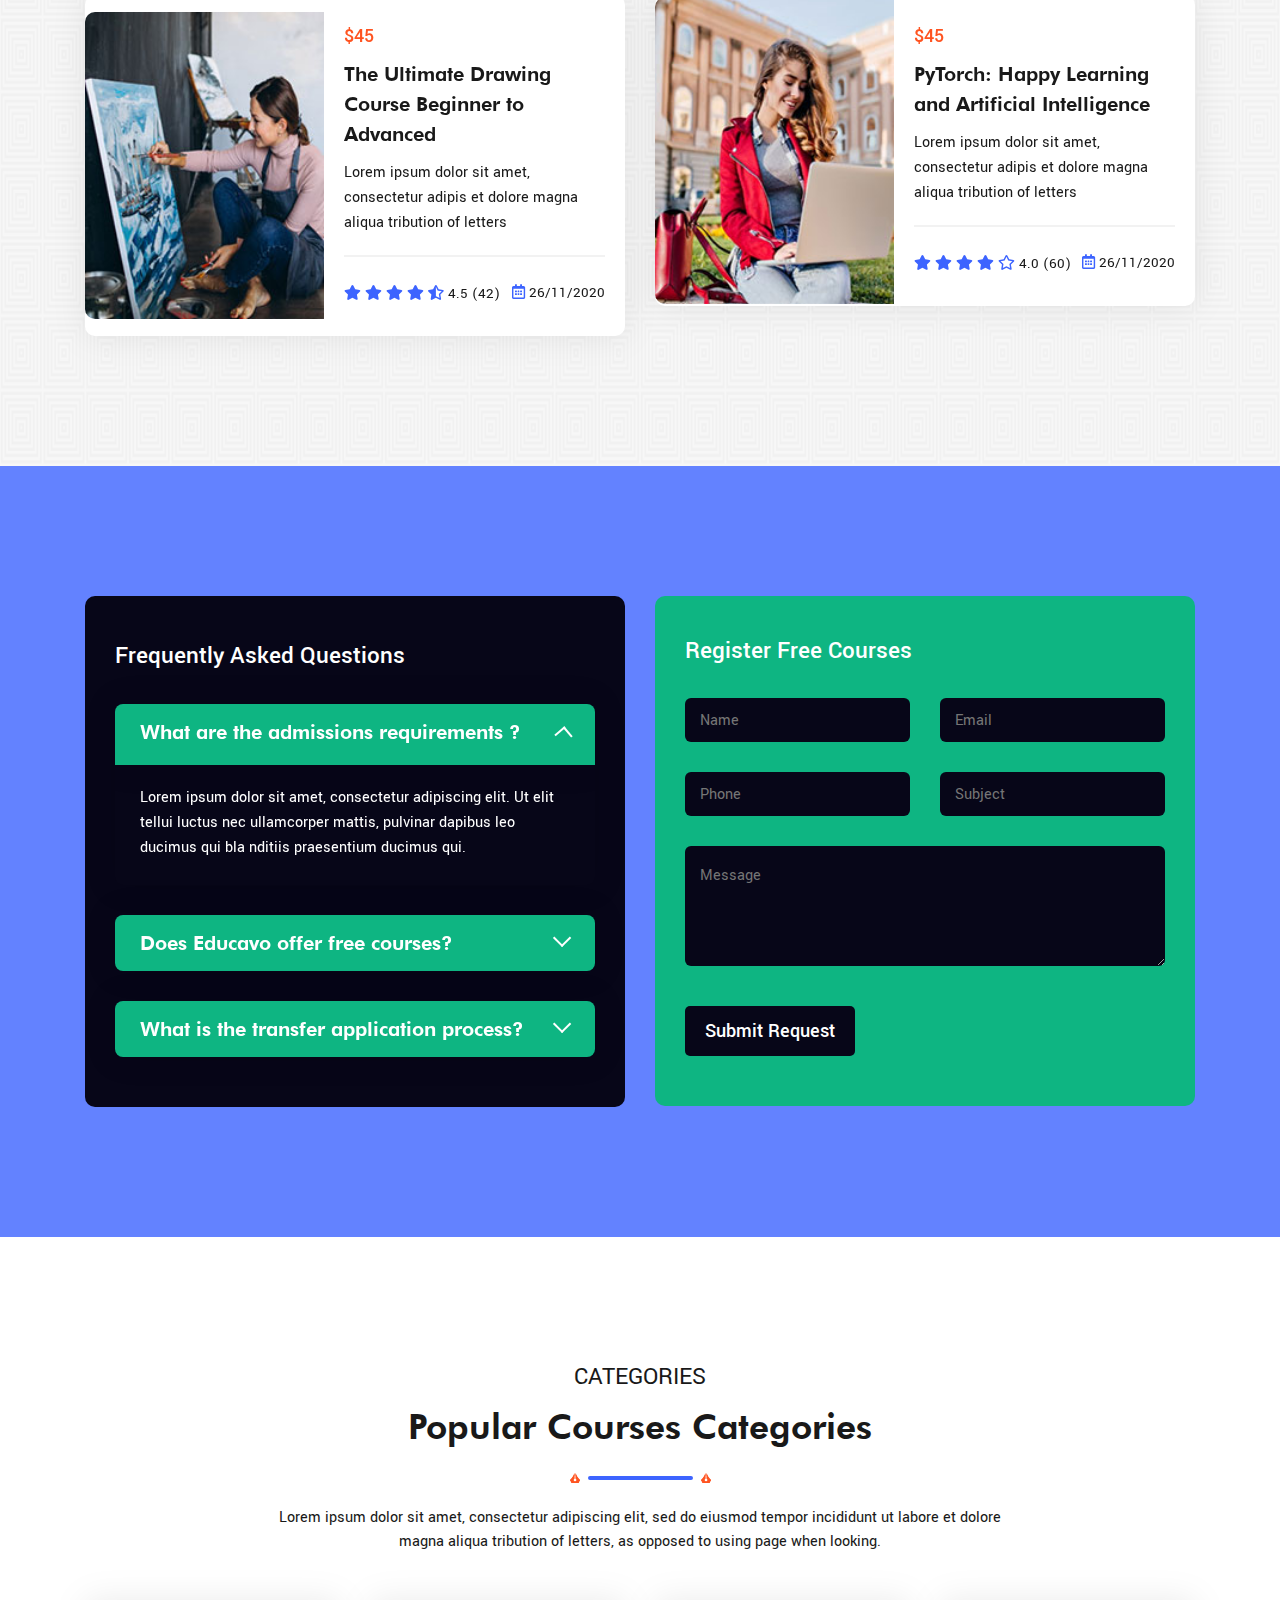
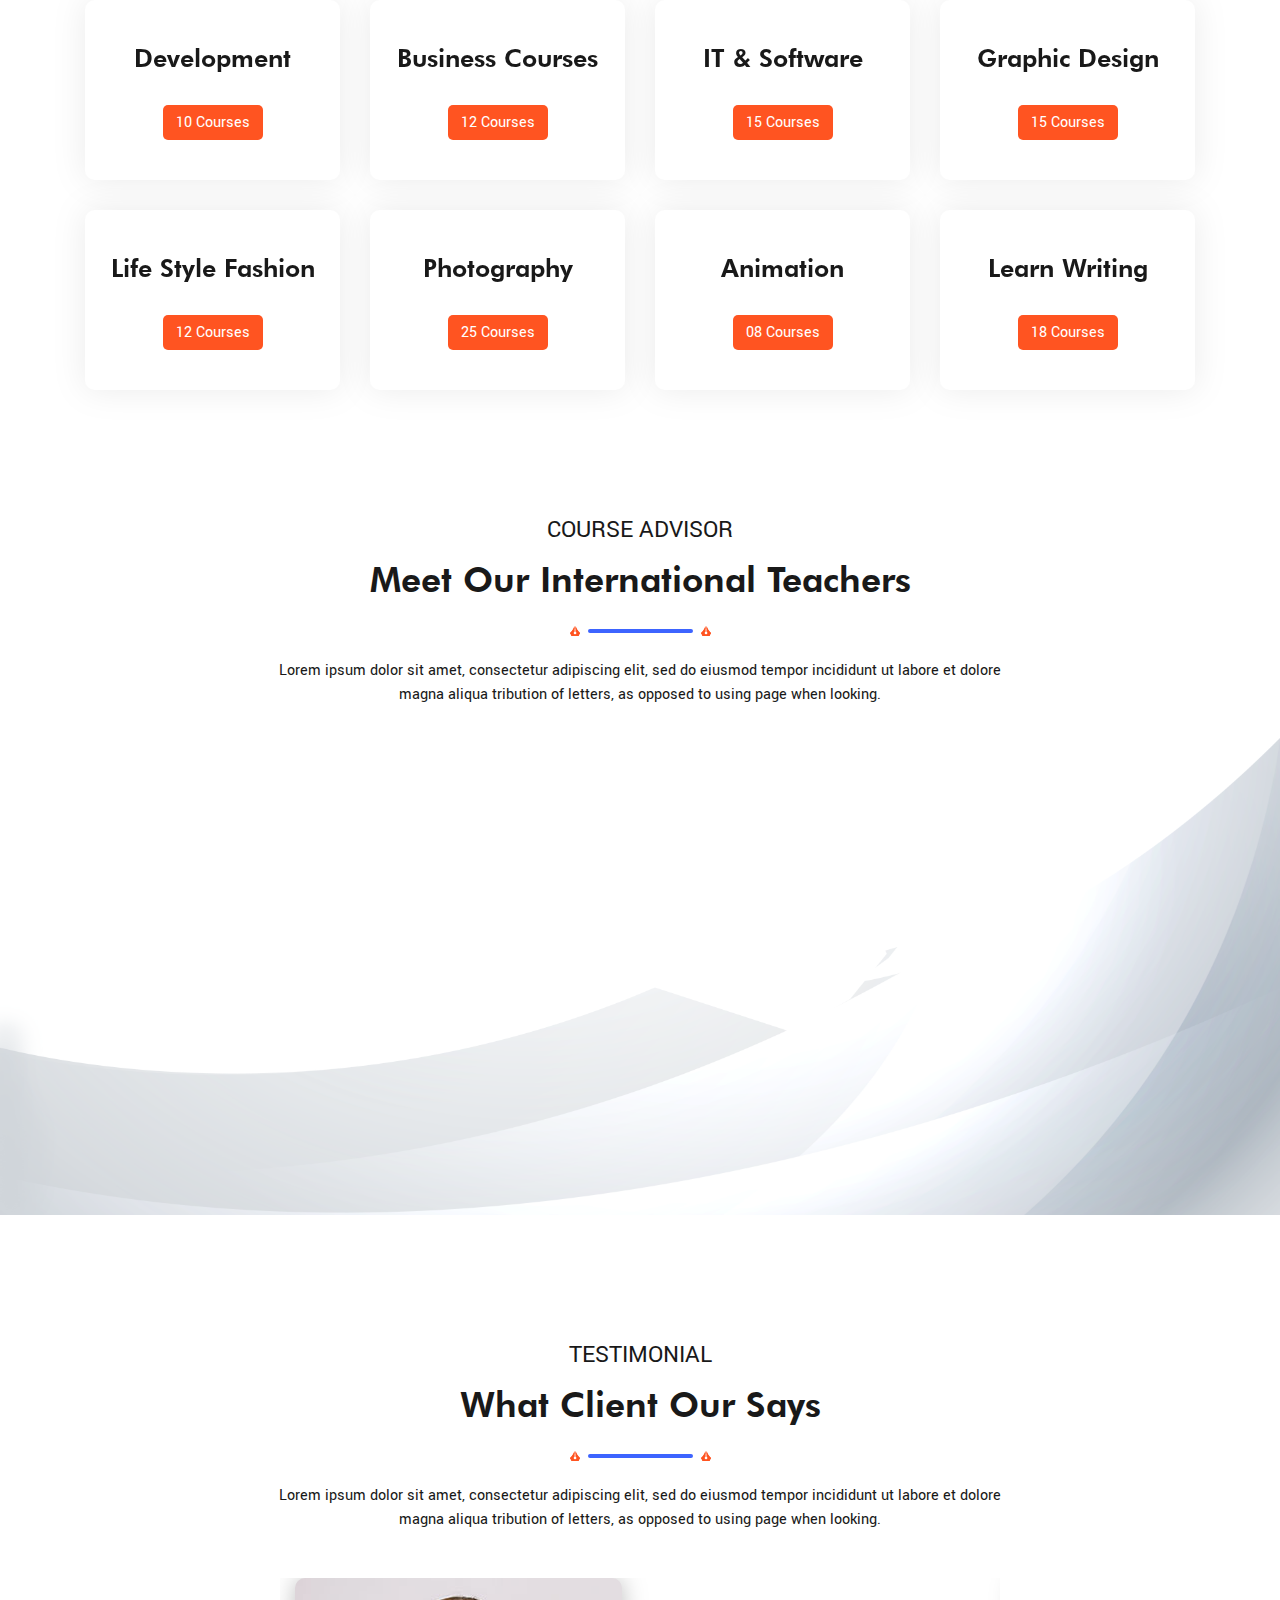
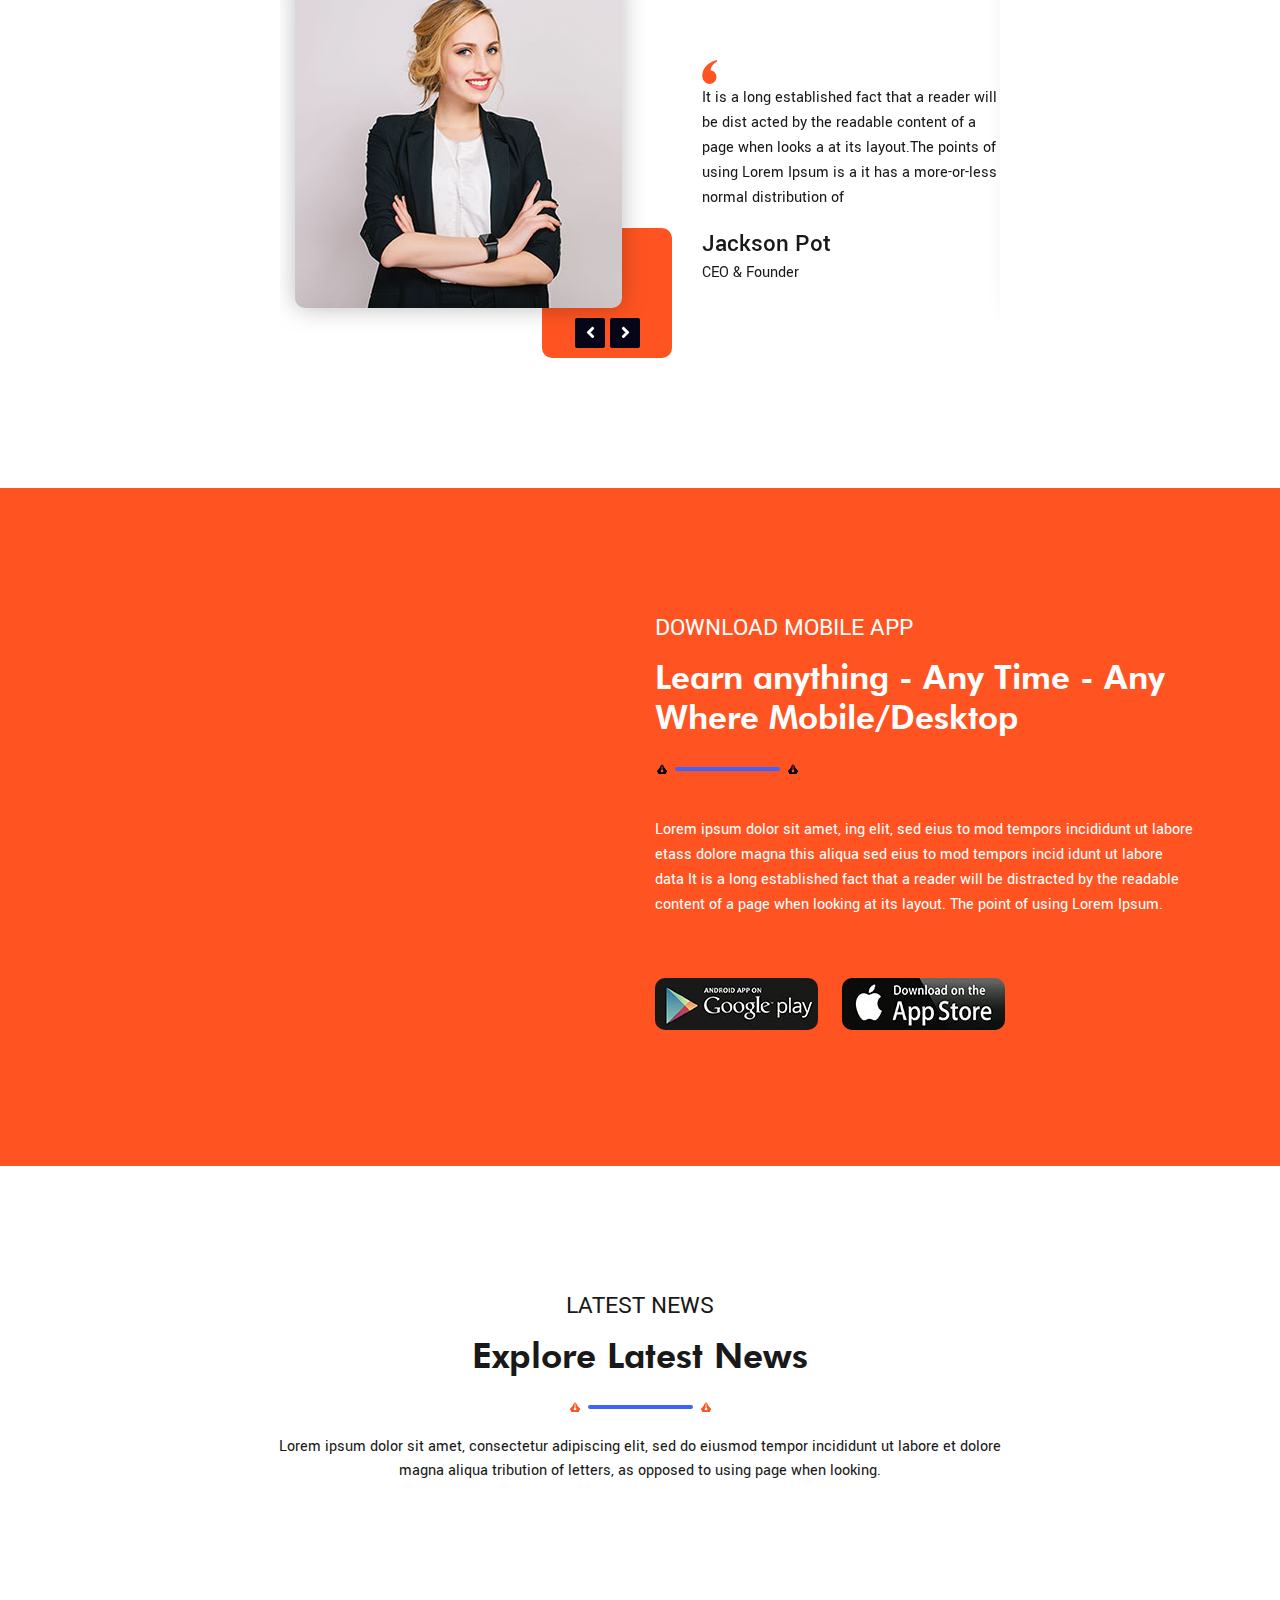
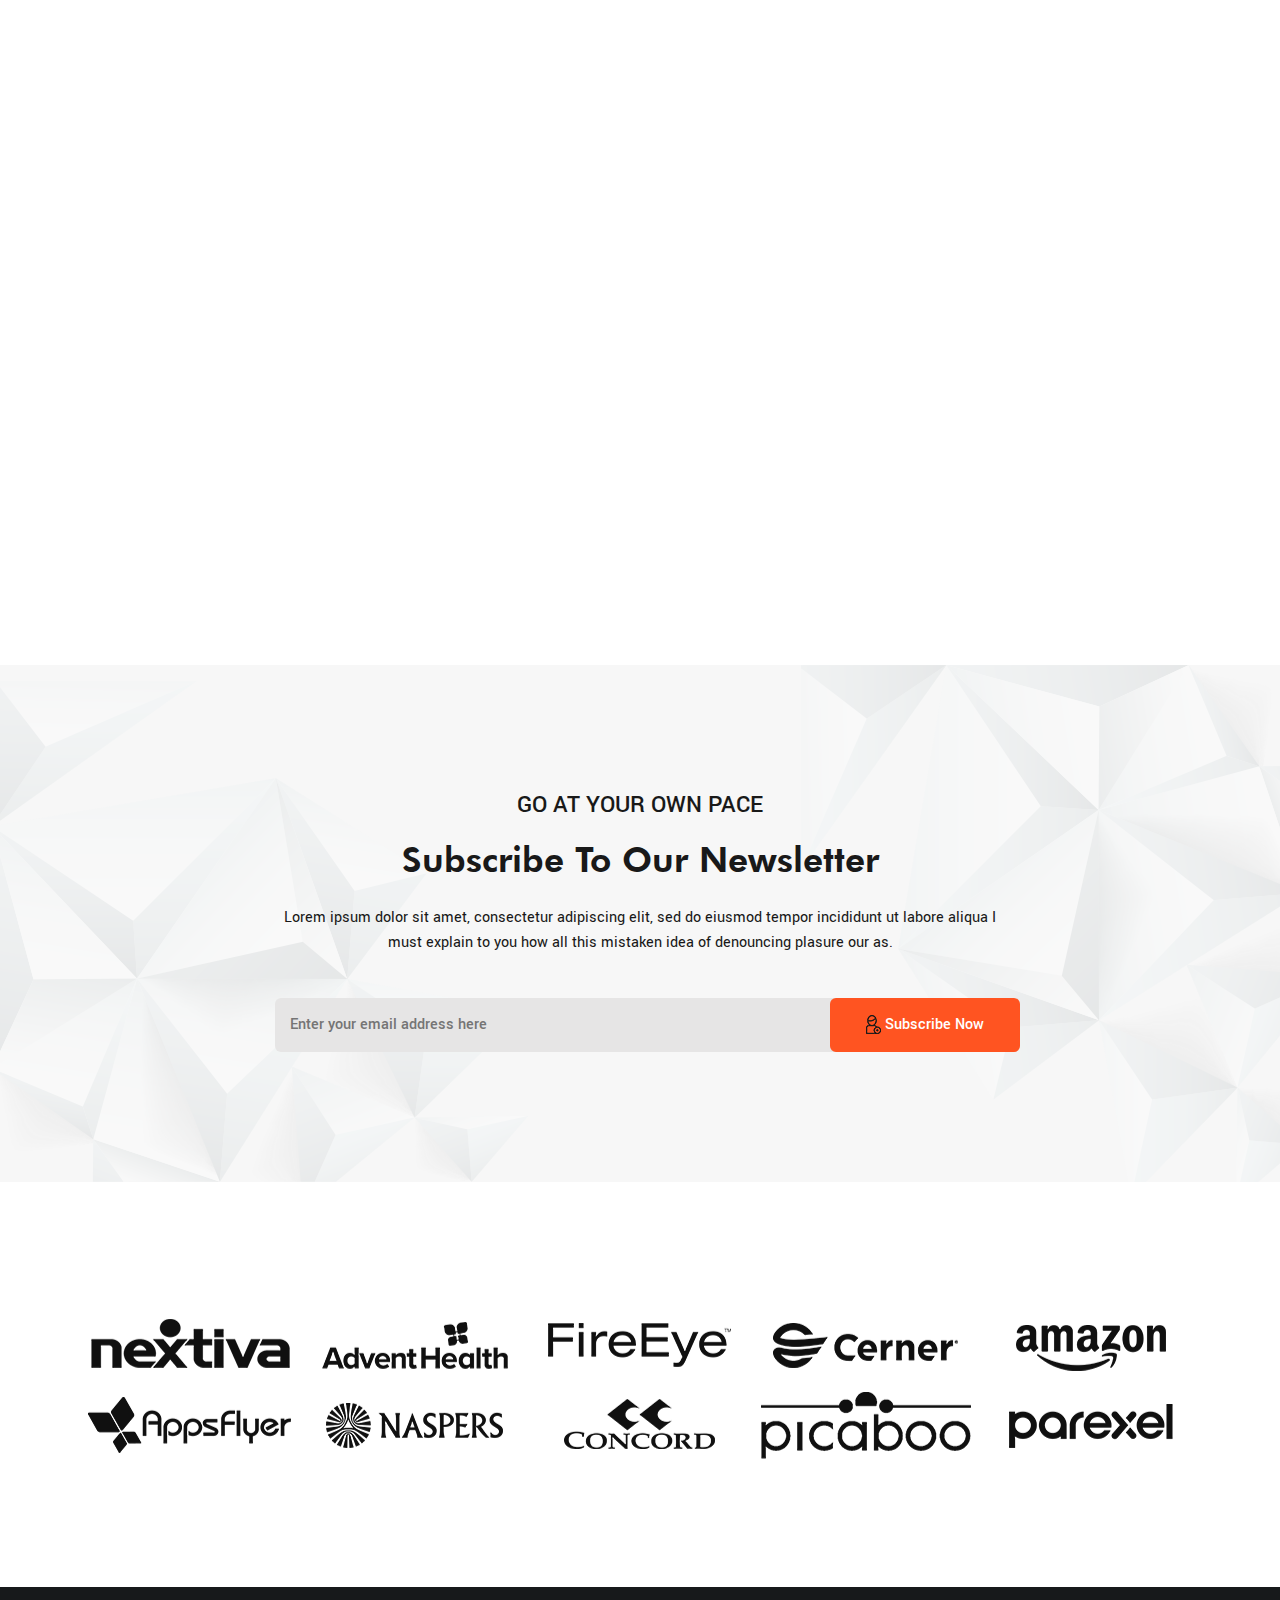
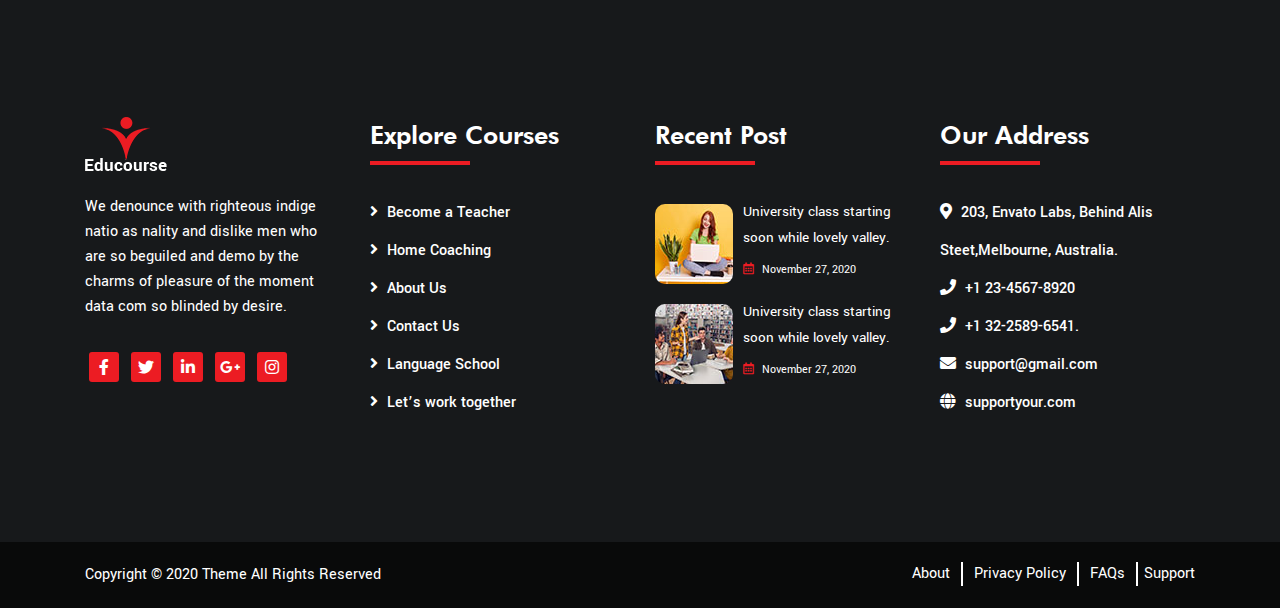
<file: index-2.html>
<!DOCTYPE html>
<html lang="en">

<head>
    <meta charset="UTF-8">
    <meta name="viewport" content="width=device-width, initial-scale=1.0">
    <meta http-equiv="X-UA-Compatible" content="ie=edge">
    <title>HOME TWO</title>
    <link rel="icon" href="assets/favicon_icon.ico" sizes="16x16" type="image/ico">
    <link rel="stylesheet" href="assets/css/bootstrap.min.css">
    <link rel="stylesheet" href="assets/css/all.min.css">
    <link rel="stylesheet" href="assets/css/animate.css">
    <link rel="stylesheet" href="assets/css/magnific-popup.css">
    <link rel="stylesheet" href="assets/css/owl.theme.default.min.css">
    <link rel="stylesheet" href="assets/css/owl.carousel.min.css">
    <link rel="stylesheet" href="assets/css/style.css">
    <link rel="stylesheet" href="assets/css/responsive.css">
</head>

<body>

    <div class="home-two-wrapper">

        <b class="screen-overlay"></b>
        <!-- ===========================
        =====>> (3.2) Home Two Header <<===== -->
        <header class="header">
            <div class="header-top header-bg-two">
                <div class="container">
                    <div class="row">
                        <div class="col-lg-7 col-sm-12 header-align">
                            <div class="header-address">
                                <div class="phone-blog">+008 1234 56789</div>
                                <div class="mail-blog">youremailhere@gmail.com</div>
                                <div class="address-blog">Street City, Roadno 785 New York </div>
                            </div>
                        </div>
                        <div class="col-lg-4 offset-lg-1 col-sm-12 header-align">
                            <div class="header-socile">
                                <div class="follow-txt">Follow us:</div>
                                <ul class="socile-icon">
                                    <li><a href="#"><i class="fab fa-facebook-f"></i></a></li>
                                    <li><a href="#"><i class="fab fa-twitter"></i></a></li>
                                    <li><a href="#"><i class="fab fa-linkedin-in"></i></a></li>
                                    <li><a href="#"><i class="fab fa-google-plus-g"></i></a></li>
                                    <li><a href="#"><i class="fab fa-instagram"></i></a></li>
                                </ul>
                                <div class="header-button text-right">
                                    <a href="#" class="btn">LOGIN</a>
                                    <a href="#" class="btn">SIGNUP</a>
                                </div>
                            </div>
                        </div>
                    </div>
                </div>
            </div>

            <nav id="mainNav" class="main_menu menu-one menu-two navbar navbar-expand-lg">
                <div class="container">
                    <a class="navbar-brand" href="#">
                        <img src="assets/img/logo-two.png" alt="img">
                    </a>
                    <button data-trigger="#navbar_main" class="d-lg-none btn btn-menu" type="button"><i class="fas fa-bars"></i></button>

                    <div id="navbar_main" class="mobile-offcanvas navbar-collapse">
                        <div class="offcanvas-header">
                            <button class="btn btn-menu btn-close float-right"> <i class="fas fa-times"></i> Close </button>
                            <a class="d-lg-none navbar-brand" href="#">
                                <img src="assets/img/logo.png" alt="img">
                            </a>
                        </div>
                        <ul class="navbar-nav ml-auto">
                            <li class="nav-item dropdown">
                                <a class="nav-link active dropdown-toggle" href="#" data-toggle="dropdown">Home </a>
                                <ul class="dropdown-menu fade-down">
                                    <li><a class="dropdown-item" href="index.html">Home One</a></li>
                                    <li><a class="dropdown-item" href="index-2.html">Home Two</a></li>
                                </ul>
                            </li>
                            <li class="nav-item"><a class="nav-link" href="#about-area"> About us </a></li>
                            <li class="nav-item dropdown">
                                <a class="nav-link  dropdown-toggle" href="#" data-toggle="dropdown">Pages</a>
                                <ul class="dropdown-menu fade-down">
                                    <li><a class="dropdown-item" href="about.html"> About</a></li>
                                    <li><a class="dropdown-item" href="instructor.html"> Instructor</a></li>
                                    <li><a class="dropdown-item" href="instructor.html"> Instructor Details</a></li>
                                    <li><a class="dropdown-item" href="course.html"> Courses </a></li>
                                    <li><a class="dropdown-item" href="course-details.html"> Course Details </a></li>
                                    <li><a class="dropdown-item" href="blog.html"> Blog </a></li>
                                    <li><a class="dropdown-item" href="blog-details.html"> Blog Details </a></li>
                                </ul>
                            </li>
                            <li class="nav-item"><a class="nav-link" href="#course-area"> Courses </a></li>
                            <li class="nav-item"><a class="nav-link" href="#"> Shop </a></li>
                            <li class="nav-item"><a class="nav-link" href="#blog-area"> BLog </a></li>
                            <li class="nav-item"><a class="nav-link" href="#contact-area"> Contact </a></li>
                        </ul>
                        <div class="menu-icons">
                            <div class="icon-btn btn-left">
                                <i class="fas fa-shopping-cart"></i>
                            </div>

                            <div class="search-adders icon-btn">
                                <a href="#" class="mobile-adders"><i class="fas fa-dot-circle"></i></a>
                                <a href="#" class="search-toggler "><i class="fas fa-search "></i></a>
                            </div>
                        </div>
                    </div>
                    <!-- navbar-collapse.// -->
                </div>
            </nav>
            <div class="search-contents">
                <div class="close-search"></div>
                <div class="search-form">
                    <form>
                        <input class="search-input " name="search" placeholder="Search Here" aria-label="Search ">
                        <button class="search-btn " type="submit"><i class="fas fa-search"></i> </button>
                    </form>
                </div>
            </div>
        </header>
        <!-- =====>> End (3.2) Home Two Header <<===== 
        =========================== -->
        <!-- =====>> (4.2) Hero Two <<===== 
        =========================== -->
        <section class="hero-two">
            <div class="container">
                <div class="row">
                    <div class="col-lg-7">
                        <div class="hero-one-inner text-white">
                            <h1>Convenient Easy Way of Course Learning New Skills!</h1>
                            <h5>We offer the most complete construction solutions in the century for the research, design & development of materials.</h5>
                            <a href="course.html" class="btn btn-1 btn-bgc-3">Get Started</a>
                        </div>
                    </div>
                </div>
            </div>
        </section>
        <!-- =====>> End (4.2) Hero Two <<===== 
        =========================== -->
        <!-- =====>> (5.2) Promo Two <<===== 
        =========================== -->
        <section class="promo-area-two">
            <div class="container">
                <div class="row">
                    <div class="col-lg-12">
                        <div class="promo-two-all">
                            <div class="single-promo-two">
                                <div class="promo-two-icon">
                                    <img src="assets/img/promo-two-icon1.png" alt="">
                                </div>
                                <div class="promo-two-text">
                                    <h3>100k Online Courses</h3>
                                    <p>It is a long established fact that a reader will be as distracted by the readable content of a page when looking at its layout. The point of using</p>
                                    <a href="course.html" class="btn-2">View Course</a>
                                </div>
                            </div>
                            <div class="single-promo-two">
                                <div class="promo-two-icon">
                                    <img src="assets/img/promo-two-icon2.png" alt="">
                                </div>
                                <div class="promo-two-text">
                                    <h3>Earn a Certificate</h3>
                                    <p>It is a long established fact that a reader will be as distracted by the readable content of a page when looking at its layout. The point of using</p>
                                    <a href="course.html" class="btn-2">View Course</a>
                                </div>
                            </div>
                            <div class="single-promo-two">
                                <div class="promo-two-icon">
                                    <img src="assets/img/promo-two-icon3.png" alt="">
                                </div>
                                <div class="promo-two-text">
                                    <h3>Up Your Skill</h3>
                                    <p>It is a long established fact that a reader will be as distracted by the readable content of a page when looking at its layout. The point of using</p>
                                    <a href="course.html" class="btn-2">View Course</a>
                                </div>
                            </div>
                        </div>
                    </div>
                </div>
            </div>
        </section>
        <!-- =====>> End (5.2) Promo Two <<===== 
        =========================== -->
        <!-- =====>> (6.2) About Two <<===== 
        =========================== -->
        <section id="about-area" class="about-two-area pt-130 pb-130">
            <div class="container">
                <div class="row">
                    <div class="col-lg-6">
                        <div class="about-two-inner">
                            <div class="about-two-left-images">
                                <img src="assets/img/home-two-about-middle.jpg" alt="">
                            </div>
                            <div class="about-two-small-images">
                                <img src="assets/img/home-two-about-s1.jpg" alt="" class="wow fadeInLeft" data-wow-delay=".3s" data-wow-duration="2s">
                                <img src="assets/img/home-two-about-s2.jpg" alt="" class="wow fadeInRight" data-wow-delay=".3s" data-wow-duration="2s">
                            </div>
                        </div>
                    </div>
                    <div class="col-lg-6">
                        <div class="about-two-right">
                            <div class="section-title text-left">
                                <h3>ABOUT US</h3>
                                <h2>Learn Skills to go ahead for Your Career</h2>
                                <div class="section-other-bar"></div>
                            </div>
                            <div class="home-two-about-bottom">
                                <p>It is a long established fact that a reader will be distracted by the readable content of a page when looking at its layout. The point of using Lorem Ipsum is that it has a more a r-less normal distribution of letters,
                                    as opposed to using 'Content here, content herema king it look like readable English</p>
                                <ul>
                                    <li><i class="fas fa-long-arrow-alt-right"></i> Many desktop publishing packages and web page editors</li>
                                    <li><i class="fas fa-long-arrow-alt-right"></i> lorem ipsum' will uncover many web sites still</li>
                                    <li><i class="fas fa-long-arrow-alt-right"></i> Sometimes on purpose (injected humour and the like)</li>
                                    <li><i class="fas fa-long-arrow-alt-right"></i> It was popularised in the with the release of Letraset sheets containing</li>
                                </ul>
                                <p>It is a long established fact that a reader will be distracted by the readable content of a page when looking at its layout. The point of using Lorem Ipsum is that it has a more a r-less normal distribution of letters,
                                    as opposed to using</p>
                                <a href="about.html" class="btn-1 btn-bgc-3">Read More</a>
                            </div>
                        </div>
                    </div>
                </div>
            </div>
        </section>
        <!-- =====>> End (6.2) About Two <<===== 
        =========================== -->
        <!-- =====>> (7.4) Course Two <<===== 
        =========================== -->
        <section id="course-area" class="course-two-area pt-130 pb-130">
            <div class="home-two-course-shapes">
                <img src="assets/img/home-two-course-shapes.png" alt="">
            </div>
            <div class="container">
                <div class="row">
                    <div class="col-lg-8 offset-lg-2">
                        <div class="section-title">
                            <h3>GO AT YOUR OWN PACE</h3>
                            <h2>The World’s Largest Selection Of Courses</h2>
                            <div class="section-other-bar"></div>
                            <p>Lorem ipsum dolor sit amet, consectetur adipiscing elit, sed do eiusmod tempor incididunt ut labore et dolore magna aliqua tribution of letters, as opposed to using page when looking.</p>
                        </div>
                    </div>
                </div>
                <div class="row mt-25">
                    <div class="col-lg-6 col-md-10 mt-30">
                        <div class="single-course-two">
                            <img src="assets/img/home-two-course1.jpg" alt="">
                            <div class="home-two-right-txt">
                                <h6>$45</h6>
                                <a href="course.html" class="course-two-title">Raque Professional IT Expert Certificate Course</a>
                                <p>Lorem ipsum dolor sit amet, consectetur adipis et dolore magna aliqua tribution of letters</p>
                                <ul>
                                    <li>
                                        <i class="fas fa-star"></i>
                                        <i class="fas fa-star"></i>
                                        <i class="fas fa-star"></i>
                                        <i class="fas fa-star"></i>
                                        <i class="fas fa-star"></i>
                                    </li>
                                    <li>5.0 (10) </li>
                                    <li><i class="far fa-calendar-alt"></i> 26/11/2020</li>
                                </ul>
                            </div>
                        </div>
                    </div>
                    <div class="col-lg-6 col-md-10 mt-30">
                        <div class="single-course-two">
                            <img src="assets/img/home-two-course2.jpg" alt="">
                            <div class="home-two-right-txt">
                                <h6>$55</h6>
                                <a href="course.html" class="course-two-title">Vue JS 2 - The Complete Guide</a>
                                <p>Lorem ipsum dolor sit amet, consectetur adipis et dolore magna aliqua tribution of letters</p>
                                <ul>
                                    <li>
                                        <i class="fas fa-star"></i>
                                        <i class="fas fa-star"></i>
                                        <i class="fas fa-star"></i>
                                        <i class="fas fa-star"></i>
                                        <i class="fas fa-star-half-alt"></i>
                                    </li>
                                    <li>4.5 (22) </li>
                                    <li><i class="far fa-calendar-alt"></i> 26/11/2020</li>
                                </ul>
                            </div>
                        </div>
                    </div>
                    <div class="col-lg-6 col-md-10 mt-30">
                        <div class="single-course-two">
                            <img src="assets/img/home-two-course3.jpg" alt="">
                            <div class="home-two-right-txt">
                                <h6>$60</h6>
                                <a href="course.html" class="course-two-title">Complete Cyber Security Course Hackers</a>
                                <p>Lorem ipsum dolor sit amet, consectetur adipis et dolore magna aliqua tribution of letters</p>
                                <ul>
                                    <li>
                                        <i class="fas fa-star"></i>
                                        <i class="fas fa-star"></i>
                                        <i class="fas fa-star"></i>
                                        <i class="fas fa-star"></i>
                                        <i class="far fa-star"></i>
                                    </li>
                                    <li>4.0 (35) </li>
                                    <li><i class="far fa-calendar-alt"></i> 26/11/2020</li>
                                </ul>
                            </div>
                        </div>
                    </div>
                    <div class="col-lg-6 col-md-10 mt-30">
                        <div class="single-course-two">
                            <img src="assets/img/home-two-course4.jpg" alt="">
                            <div class="home-two-right-txt">
                                <h6>$35</h6>
                                <a href="course.html" class="course-two-title">Everything
                                    You Need to Program in Python</a>
                                <p>Lorem ipsum dolor sit amet, consectetur adipis et dolore magna aliqua tribution of letters</p>
                                <ul>
                                    <li>
                                        <i class="fas fa-star"></i>
                                        <i class="fas fa-star"></i>
                                        <i class="fas fa-star"></i>
                                        <i class="fas fa-star"></i>
                                        <i class="fas fa-star"></i>
                                    </li>
                                    <li>5.0 (52) </li>
                                    <li><i class="far fa-calendar-alt"></i> 26/11/2020</li>
                                </ul>
                            </div>
                        </div>
                    </div>
                    <div class="col-lg-6 col-md-10 mt-30">
                        <div class="single-course-two">
                            <img src="assets/img/home-two-course5.jpg" alt="">
                            <div class="home-two-right-txt">
                                <h6>$45</h6>
                                <a href="course.html" class="course-two-title">The Ultimate Drawing Course
                                    Beginner to Advanced</a>
                                <p>Lorem ipsum dolor sit amet, consectetur adipis et dolore magna aliqua tribution of letters</p>
                                <ul>
                                    <li>
                                        <i class="fas fa-star"></i>
                                        <i class="fas fa-star"></i>
                                        <i class="fas fa-star"></i>
                                        <i class="fas fa-star"></i>
                                        <i class="fas fa-star-half-alt"></i>
                                    </li>
                                    <li>4.5 (42) </li>
                                    <li><i class="far fa-calendar-alt"></i> 26/11/2020</li>
                                </ul>
                            </div>
                        </div>
                    </div>
                    <div class="col-lg-6 col-md-10 mt-30">
                        <div class="single-course-two">
                            <img src="assets/img/home-two-course6.jpg" alt="">
                            <div class="home-two-right-txt">
                                <h6>$45</h6>
                                <a href="course.html" class="course-two-title">PyTorch: Happy Learning and
                                    Artificial Intelligence</a>
                                <p>Lorem ipsum dolor sit amet, consectetur adipis et dolore magna aliqua tribution of letters</p>
                                <ul>
                                    <li>
                                        <i class="fas fa-star"></i>
                                        <i class="fas fa-star"></i>
                                        <i class="fas fa-star"></i>
                                        <i class="fas fa-star"></i>
                                        <i class="far fa-star"></i>
                                    </li>
                                    <li>4.0 (60) </li>
                                    <li><i class="far fa-calendar-alt"></i> 26/11/2020</li>
                                </ul>
                            </div>
                        </div>
                    </div>
                </div>
            </div>
        </section>
        <!-- =====>> End (7.4) Course Two <<===== 
        =========================== -->
        <!-- =====>> (8.1) Questions One <<===== 
        =========================== -->
        <section class="question-one-area parallax pt-130 pb-130">
            <div class="container">
                <div class="row">
                    <div class="col-lg-6 col-md-10">
                        <div class="question-one-left">
                            <h3>Frequently Asked Questions</h3>
                            <div class="faq-content">
                                <ul class="accordion">
                                    <li class="accordion-item is-active">
                                        <h3 class="accordion-thumb">What are the admissions requirements ?</h3>
                                        <p class="accordion-panel">
                                            Lorem ipsum dolor sit amet, consectetur adipiscing elit. Ut elit tellui luctus nec ullamcorper mattis, pulvinar dapibus leo ducimus qui bla nditiis praesentium ducimus qui.
                                        </p>
                                    </li>

                                    <li class="accordion-item">
                                        <h3 class="accordion-thumb">Does Educavo offer free courses?</h3>
                                        <p class="accordion-panel">
                                            Lorem ipsum dolor sit amet, consectetur adipiscing elit. Ut elit tellui luctus nec ullamcorper mattis, pulvinar dapibus leo ducimus qui bla nditiis praesentium ducimus qui.
                                        </p>
                                    </li>

                                    <li class="accordion-item">
                                        <h3 class="accordion-thumb">What is the transfer application process?</h3>
                                        <p class="accordion-panel">
                                            Lorem ipsum dolor sit amet, consectetur adipiscing elit. Ut elit tellui luctus nec ullamcorper mattis, pulvinar dapibus leo ducimus qui bla nditiis praesentium ducimus qui.
                                        </p>
                                    </li>
                                </ul>
                            </div>
                        </div>
                    </div>
                    <div class="col-lg-6 col-md-10">
                        <div class="question-one-right-all">
                            <h3>Register Free Courses</h3>
                            <form action="#" class="home-two-form">
                                <div class="row">
                                    <div class="col-lg-6"><input type="text" name="name" placeholder="Name"></div>
                                    <div class="col-lg-6"><input type="text" name="email" placeholder="Email"></div>
                                    <div class="col-lg-6"><input type="number" name="number" placeholder="Phone"></div>
                                    <div class="col-lg-6"><input type="text" name="Subject" placeholder="Subject"></div>
                                </div>
                                <textarea name="message" id="message" placeholder="Message"></textarea>
                                <button type="submit" class="btn-1 btn-bgc-4">Submit Request</button>
                            </form>
                        </div>
                    </div>
                </div>
            </div>
        </section>
        <!-- =====>> End (8.1) Questions One <<===== 
        =========================== -->
        <!-- =====>> (9.1) Categories One <<===== 
        =========================== -->
        <section class="categories-one-area pt-130 pb-130">
            <div class="container">
                <div class="row">
                    <div class="col-lg-8 offset-lg-2">
                        <div class="section-title">
                            <h3>categories</h3>
                            <h2>Popular Courses Categories</h2>
                            <div class="section-other-bar"></div>
                            <p>Lorem ipsum dolor sit amet, consectetur adipiscing elit, sed do eiusmod tempor incididunt ut labore et dolore magna aliqua tribution of letters, as opposed to using page when looking.</p>
                        </div>
                    </div>
                </div>
                <div class="row mt-25">
                    <div class="col-lg-3 col-sm-6 mt-30">
                        <div class="single-categories-one">
                            <div class="categories-one-icon">
                                <img src="assets/img/home-two-cate-icon.png" alt="">
                            </div>
                            <a class="cate-title-one" href="#">Development</a>
                            <button>10 Courses</button>
                        </div>
                    </div>
                    <div class="col-lg-3 col-sm-6 mt-30">
                        <div class="single-categories-one">
                            <div class="categories-one-icon">
                                <img src="assets/img/home-two-cate-icon.png" alt="">
                            </div>
                            <a class="cate-title-one" href="#">Business Courses</a>
                            <button>12 Courses</button>
                        </div>
                    </div>
                    <div class="col-lg-3 col-sm-6 mt-30">
                        <div class="single-categories-one">
                            <div class="categories-one-icon">
                                <img src="assets/img/home-two-cate-icon.png" alt="">
                            </div>
                            <a class="cate-title-one" href="#">IT & Software</a>
                            <button>15 Courses</button>
                        </div>
                    </div>
                    <div class="col-lg-3 col-sm-6 mt-30">
                        <div class="single-categories-one">
                            <div class="categories-one-icon">
                                <img src="assets/img/home-two-cate-icon.png" alt="">
                            </div>
                            <a class="cate-title-one" href="#">Graphic Design</a>
                            <button>15 Courses</button>
                        </div>
                    </div>
                    <div class="col-lg-3 col-sm-6 mt-30">
                        <div class="single-categories-one">
                            <div class="categories-one-icon">
                                <img src="assets/img/home-two-cate-icon.png" alt="">
                            </div>
                            <a class="cate-title-one" href="#">Life Style Fashion</a>
                            <button>12 Courses</button>
                        </div>
                    </div>
                    <div class="col-lg-3 col-sm-6 mt-30">
                        <div class="single-categories-one">
                            <div class="categories-one-icon">
                                <img src="assets/img/home-two-cate-icon.png" alt="">
                            </div>
                            <a class="cate-title-one" href="#">Photography</a>
                            <button>25 Courses</button>
                        </div>
                    </div>
                    <div class="col-lg-3 col-sm-6 mt-30">
                        <div class="single-categories-one">
                            <div class="categories-one-icon">
                                <img src="assets/img/home-two-cate-icon.png" alt="">
                            </div>
                            <a class="cate-title-one" href="#">Animation</a>
                            <button>08 Courses</button>
                        </div>
                    </div>
                    <div class="col-lg-3 col-sm-6 mt-30">
                        <div class="single-categories-one">
                            <div class="categories-one-icon">
                                <img src="assets/img/home-two-cate-icon.png" alt="">
                            </div>
                            <a class="cate-title-one" href="#">Learn Writing</a>
                            <button>18 Courses</button>
                        </div>
                    </div>
                </div>
            </div>
        </section>
        <!-- =====>> End (9.1) Categories One <<===== 
        =========================== -->
        <!-- =====>> (12.2) Teachers Two <<===== 
        =========================== -->
        <section class="teachers-two-area pb-130">
            <div class="teacher-two-shapes">
                <img class="w-100" src="assets/img/home-two-teacher-shapes.png" alt="">
            </div>
            <div class="container">
                <div class="row">
                    <div class="col-lg-8 offset-lg-2">
                        <div class="section-title">
                            <h3>COURSE ADVISOR</h3>
                            <h2>Meet Our International Teachers</h2>
                            <div class="section-other-bar"></div>
                            <p>Lorem ipsum dolor sit amet, consectetur adipiscing elit, sed do eiusmod tempor incididunt ut labore et dolore magna aliqua tribution of letters, as opposed to using page when looking.</p>
                        </div>
                    </div>
                </div>
                <div class="row mt-25">
                    <div class="col-lg-3 col-sm-6 mt-30">
                        <div class="single-teachers-two wow fadeInLeft" data-wow-duration="2s" data-wow-delay=".2s">
                            <div class="teachers-two-image">
                                <img src="assets/img/home-two-teacher1.jpg" alt="">
                                <div class="teachers-two-bottom">
                                    <div class="teachers-two-text">
                                        <h3>Jackson Pot</h3>
                                        <p>CEO & Founder</p>
                                    </div>
                                    <ul class="teachers-two-socials">
                                        <li><a href="#"><i class="fab fa-facebook-f"></i></a></li>
                                        <li><a href="#"><i class="fab fa-twitter"></i></a></li>
                                        <li><a href="#"><i class="fab fa-linkedin-in"></i></a></li>
                                        <li><a href="#"><i class="fab fa-google-plus-g"></i></a></li>
                                        <li><a href="#"><i class="fab fa-instagram"></i></a></li>
                                    </ul>
                                </div>
                            </div>
                        </div>
                    </div>
                    <div class="col-lg-3 col-sm-6 mt-30">
                        <div class="single-teachers-two wow fadeInLeft" data-wow-duration="2s" data-wow-delay=".3s">
                            <div class="teachers-two-image">
                                <img src="assets/img/home-two-teacher2.jpg" alt="">
                                <div class="teachers-two-bottom">
                                    <div class="teachers-two-text">
                                        <h3>Jenifar kanto</h3>
                                        <p>IT & Software</p>
                                    </div>
                                    <ul class="teachers-two-socials">
                                        <li><a href="#"><i class="fab fa-facebook-f"></i></a></li>
                                        <li><a href="#"><i class="fab fa-twitter"></i></a></li>
                                        <li><a href="#"><i class="fab fa-linkedin-in"></i></a></li>
                                        <li><a href="#"><i class="fab fa-google-plus-g"></i></a></li>
                                        <li><a href="#"><i class="fab fa-instagram"></i></a></li>
                                    </ul>
                                </div>
                            </div>
                        </div>
                    </div>
                    <div class="col-lg-3 col-sm-6 mt-30">
                        <div class="single-teachers-two wow fadeInLeft" data-wow-duration="2s" data-wow-delay=".4s">
                            <div class="teachers-two-image">
                                <img src="assets/img/home-two-teacher3.jpg" alt="">
                                <div class="teachers-two-bottom">
                                    <div class="teachers-two-text">
                                        <h3>Merathon Jaha</h3>
                                        <p>Art Teacher</p>
                                    </div>
                                    <ul class="teachers-two-socials">
                                        <li><a href="#"><i class="fab fa-facebook-f"></i></a></li>
                                        <li><a href="#"><i class="fab fa-twitter"></i></a></li>
                                        <li><a href="#"><i class="fab fa-linkedin-in"></i></a></li>
                                        <li><a href="#"><i class="fab fa-google-plus-g"></i></a></li>
                                        <li><a href="#"><i class="fab fa-instagram"></i></a></li>
                                    </ul>
                                </div>
                            </div>
                        </div>
                    </div>
                    <div class="col-lg-3 col-sm-6 mt-30">
                        <div class="single-teachers-two wow fadeInLeft" data-wow-duration="2s" data-wow-delay=".5s">
                            <div class="teachers-two-image">
                                <img src="assets/img/home-two-teacher4.jpg" alt="">
                                <div class="teachers-two-bottom">
                                    <div class="teachers-two-text">
                                        <h3>Naharon Jon</h3>
                                        <p>Group Teacher</p>
                                    </div>
                                    <ul class="teachers-two-socials">
                                        <li><a href="#"><i class="fab fa-facebook-f"></i></a></li>
                                        <li><a href="#"><i class="fab fa-twitter"></i></a></li>
                                        <li><a href="#"><i class="fab fa-linkedin-in"></i></a></li>
                                        <li><a href="#"><i class="fab fa-google-plus-g"></i></a></li>
                                        <li><a href="#"><i class="fab fa-instagram"></i></a></li>
                                    </ul>
                                </div>
                            </div>
                        </div>
                    </div>
                </div>
            </div>
        </section>
        <!-- =====>> End (12.2) Teachers Two <<===== 
        =========================== -->
        <!-- =====>> (13.2) Testimonial Two <<===== 
        =========================== -->
        <section class="testimonial-two-area pt-130 pb-130">
            <div class="container">
                <div class="row">
                    <div class="col-lg-8 offset-lg-2">
                        <div class="section-title">
                            <h3>TESTIMONIAL</h3>
                            <h2>What Client Our Says</h2>
                            <div class="section-other-bar"></div>
                            <p>Lorem ipsum dolor sit amet, consectetur adipiscing elit, sed do eiusmod tempor incididunt ut labore et dolore magna aliqua tribution of letters, as opposed to using page when looking.</p>
                        </div>
                    </div>
                </div>
                <div class="row mt-55">
                    <div class="col-lg-8 offset-lg-2">
                        <div class="testimonial-two-all owl-carousel owl-theme">
                            <div class="testimonial-two-slides">
                                <div class="testimonial-two-image">
                                    <img src="assets/img/home-two-testimonial.jpg" alt="">
                                </div>
                                <div class="testimonial-two-text">
                                    <img src="assets/img/home-two-testimonial-quote.png" alt="">
                                    <p>It is a long established fact that a reader will be dist acted by the readable content of a page when looks a at its layout.The points of using Lorem Ipsum is a it has a more-or-less normal distribution of</p>
                                    <h3>Jackson Pot</h3>
                                    <p>CEO & Founder</p>
                                </div>
                            </div>
                            <div class="testimonial-two-slides">
                                <div class="testimonial-two-image">
                                    <img src="assets/img/home-two-testimonial.jpg" alt="">
                                </div>
                                <div class="testimonial-two-text">
                                    <img src="assets/img/home-two-testimonial-quote.png" alt="">
                                    <p>It is a long established fact that a reader will be dist acted by the readable content of a page when looks a at its layout.The points of using Lorem Ipsum is a it has a more-or-less normal distribution of</p>
                                    <h3>Jackson Pot</h3>
                                    <p>CEO & Founder</p>
                                </div>
                            </div>
                        </div>
                    </div>
                </div>
            </div>
        </section>
        <!-- =====>> End (13.2) Testimonial Two <<===== 
        =========================== -->
        <!-- =====>> (11.2) Learn Two <<===== 
        =========================== -->
        <section class="learn-two-area pt-130 pb-130">
            <div class="container">
                <div class="row">
                    <div class="col-lg-6">
                        <div class="learn-two-left wow fadeInLeft" data-wow-duration="2s" data-wow-delay=".3s">
                            <img class="w-100" src="assets/img/home-two-learn-left.png" alt="">
                        </div>
                    </div>
                    <div class="col-lg-6">
                        <div class="learn-two-right text-white">
                            <div class="section-title text-left text-white">
                                <h3>DOWNLOAD MOBILE APP</h3>
                                <h2>Learn anything - Any Time - Any Where Mobile/Desktop</h2>
                                <div class="section-other-bar"></div>
                            </div>
                            <p>Lorem ipsum dolor sit amet, ing elit, sed eius to mod tempors incididunt ut labore etass dolore magna this aliqua sed eius to mod tempors incid idunt ut labore data It is a long established fact that a reader will be distracted
                                by the readable content of a page when looking at its layout. The point of using Lorem Ipsum.</p>
                            <a class="btn-left" href="#">
                                <img src="assets/img/learn-two-icon-img1.jpg" alt="">
                            </a>
                            <a href="#">
                                <img src="assets/img/learn-two-icon-img2.jpg" alt="">
                            </a>
                        </div>
                    </div>
                </div>
            </div>
        </section>
        <!-- =====>> End (11.2) Learn Two <<===== 
        =========================== -->
        <!-- =====>> (14.2) Blog Two <<===== 
        =========================== -->
        <section id="blog-area" class="blog-two-area pt-130 pb-130">
            <div class="container">
                <div class="row">
                    <div class="col-lg-8 offset-lg-2">
                        <div class="section-title">
                            <h3>LATEST NEWS</h3>
                            <h2>Explore Latest News</h2>
                            <div class="section-other-bar"></div>
                            <p>Lorem ipsum dolor sit amet, consectetur adipiscing elit, sed do eiusmod tempor incididunt ut labore et dolore magna aliqua tribution of letters, as opposed to using page when looking.</p>
                        </div>
                    </div>
                </div>
                <div class="row mt-25">
                    <div class="col-lg-6 mt-30">
                        <div class="blog-two-left wow animate__fadeInLeft" data-wow-duration="2s" data-wow-delay=".3s">
                            <div class="blog-two-images">
                                <img class="w-100" src="assets/img/home-two-blog-left.jpg" alt="">
                            </div>
                            <div class="blog-two-left-texts">
                                <h6>Education</h6>
                                <h3>University Admissions Could Face English Emergency Controls</h3>
                                <div class="blog-two-small-img">
                                    <img src="assets/img/home-one-blog-small.jpg" alt="">
                                    <span>by Admin</span>
                                </div>
                                <ul class="blog-two-list-text">
                                    <li><i class="far fa-calendar-alt"></i> Dec 02 2020</li>
                                    <li><i class="fas fa-heart"></i> 3.5k</li>
                                    <li><i class="far fa-calendar-alt"></i> 2.5k</li>
                                </ul>
                            </div>
                        </div>
                    </div>
                    <div class="col-lg-6">
                        <div class="blog-two-right">
                            <div class="single-blog-two wow fadeInUp" data-wow-duration="2s" data-wow-delay=".3s">
                                <a href="blog.html"><img src="assets/img/home-two-blog-right1.jpg" alt=""></a>
                                <div class="blog-two-flex-text">
                                    <a href="blog.html" class="blog-two-title">How to Learn English Fast &Easy</a>
                                    <p>Lorem ipsum dolor sit amet, consecteitur adipiscing a magna aliqua tribution of letters</p>
                                    <div class="blog-two-small">
                                        <span>by Admin</span>
                                    </div>
                                    <ul class="blog-two-list-icon">
                                        <li><i class="far fa-calendar-alt"></i> Dec 02 2020</li>
                                        <li><i class="fas fa-heart"></i> 3.5k</li>
                                        <li><i class="far fa-calendar-alt"></i> 2.5k</li>
                                    </ul>
                                </div>
                            </div>
                            <div class="single-blog-two wow fadeInUp" data-wow-duration="2s" data-wow-delay=".4s">
                                <a href="blog.html"><img src="assets/img/home-two-blog-right2.jpg" alt=""></a>
                                <div class="blog-two-flex-text">
                                    <a href="blog.html" class="blog-two-title">How to Learn English Fast &Easy</a>
                                    <p>Lorem ipsum dolor sit amet, consecteitur adipiscing a magna aliqua tribution of letters</p>
                                    <div class="blog-two-small">
                                        <span>by Admin</span>
                                    </div>
                                    <ul class="blog-two-list-icon">
                                        <li><i class="far fa-calendar-alt"></i> Dec 02 2020</li>
                                        <li><i class="fas fa-heart"></i> 3.5k</li>
                                        <li><i class="far fa-calendar-alt"></i> 2.5k</li>
                                    </ul>
                                </div>
                            </div>
                            <div class="single-blog-two wow fadeInUp" data-wow-duration="2s" data-wow-delay=".5s">
                                <a href="blog.html"><img src="assets/img/home-two-blog-right3.jpg" alt=""></a>
                                <div class="blog-two-flex-text">
                                    <a href="blog.html" class="blog-two-title">How to Learn English Fast &Easy</a>
                                    <p>Lorem ipsum dolor sit amet, consecteitur adipiscing a magna aliqua tribution of letters</p>
                                    <div class="blog-two-small">
                                        <span>by Admin</span>
                                    </div>
                                    <ul class="blog-two-list-icon">
                                        <li><i class="far fa-calendar-alt"></i> Dec 02 2020</li>
                                        <li><i class="fas fa-heart"></i> 3.5k</li>
                                        <li><i class="far fa-calendar-alt"></i> 2.5k</li>
                                    </ul>
                                </div>
                            </div>
                        </div>
                    </div>
                </div>
            </div>
        </section>
        <!-- =====>> End (14.2) Blog Two <<===== 
        =========================== -->
        <!-- =====>> (15.1) Contact One <<===== 
        =========================== -->
        <section id="contact-area" class="contact-one-area pt-130 pb-130">
            <div class="home-one-contact-shapes">
                <img src="assets/img/home-one-contact-shape-top.png" alt="">
                <img src="assets/img/home-one-contact-shape-bottom.png" alt="">
            </div>
            <div class="container">
                <div class="row">
                    <div class="col-lg-8 offset-lg-2">
                        <div class="contact-one-wrapper text-center">
                            <h3>GO AT YOUR OWN PACE</h3>
                            <h2>Subscribe To Our Newsletter</h2>
                            <p>Lorem ipsum dolor sit amet, consectetur adipiscing elit, sed do eiusmod tempor incididunt ut labore aliqua I must explain to you how all this mistaken idea of denouncing plasure our as.</p>
                            <form action="#" class="contact-one-form">
                                <input type="text" name="email" placeholder="Enter your email address here">
                                <button type="submit" class="btn-form"><img src="assets/img/contacts-icon.png" alt=""> Subscribe Now</button>
                            </form>
                        </div>
                    </div>
                </div>
            </div>
        </section>
        <!-- =====>> End (15.1) Contact One <<===== 
        =========================== -->
        <!-- =====>> (16.1) Logo One <<===== 
        =========================== -->
        <div class="logo-one-area pt-130 pb-115">
            <div class="container">
                <div class="row">
                    <div class="col-lg-12">
                        <div class="logo-one-all">
                            <ul class="single-logo-one">
                                <li><img src="assets/img/logo/client-logo-1.png" alt=""></li>
                                <li><img src="assets/img/logo/client-logo-6.png" alt=""></li>
                                <li><img src="assets/img/logo/client-logo-2.png" alt=""></li>
                                <li><img src="assets/img/logo/client-logo-7.png" alt=""></li>
                                <li><img src="assets/img/logo/client-logo-3.png" alt=""></li>
                                <li><img src="assets/img/logo/client-logo-8.png" alt=""></li>
                                <li><img src="assets/img/logo/client-logo-4.png" alt=""></li>
                                <li><img src="assets/img/logo/client-logo-9.png" alt=""></li>
                                <li><img src="assets/img/logo/client-logo-5.png" alt=""></li>
                                <li><img src="assets/img/logo/client-logo-10.png" alt=""></li>
                            </ul>
                        </div>
                    </div>
                </div>
            </div>
        </div>
        <!-- =====>> End (16.1) Logo One <<===== 
        =========================== -->
        <!-- =====>> (20.1) Footer One <<===== 
        =========================== -->
        <footer class="footer-area">
            <div class="footer-content background-footer-one pt-130 pb-130">
                <div class="container">
                    <div class="row">
                        <div class="col-lg-3 col-md-6">
                            <div class="footer-content-item-one text-white">
                                <a href="#"><img src="assets/img/logo-footer-1.png" alt=""></a>
                                <p>We denounce with righteous indige natio as nality and dislike men who are so beguiled and demo by the charms of pleasure of the moment data com so blinded by desire.
                                </p>
                                <ul>
                                    <li><a href="#"><i class="fab fa-facebook-f"></i></a></li>
                                    <li><a href="#"><i class="fab fa-twitter"></i></a></li>
                                    <li><a href="#"><i class="fab fa-linkedin-in"></i></a></li>
                                    <li><a href="#"><i class="fab fa-google-plus-g"></i></a></li>
                                    <li><a href="#"><i class="fab fa-instagram"></i></a></li>
                                </ul>
                            </div>
                        </div>
                        <div class="col-lg-3 col-md-6">
                            <div class="footer-content-item">
                                <a href="#" class="footer-widget-title">Explore Courses</a>
                                <div class="footer-one-margin">
                                    <ul>
                                        <li><a href="#"><i class="fas fa-angle-right"></i> Become a Teacher</a></li>
                                        <li><a href="#"><i class="fas fa-angle-right"></i> Home Coaching</a></li>
                                        <li><a href="#"><i class="fas fa-angle-right"></i> About Us</a></li>
                                        <li><a href="#"><i class="fas fa-angle-right"></i> Contact Us</a></li>
                                        <li><a href="#"><i class="fas fa-angle-right"></i> Language School</a></li>
                                        <li><a href="#"><i class="fas fa-angle-right"></i> Let’s work together</a></li>
                                    </ul>
                                </div>
                            </div>
                        </div>
                        <div class="col-lg-3 col-md-6">
                            <div class="footer-content-item">
                                <a href="#" class="footer-widget-title">Recent Post</a>
                                <div class="footer-one-margin">
                                    <div class="footer-content-post">
                                        <img src="assets/img/home-one-footer-small1.jpg" alt="">
                                        <div class="footer-one-post-text">
                                            <p>University class starting soon while lovely valley.</p>
                                            <span><i class="far fa-calendar-alt"></i> November 27, 2020</span>
                                        </div>
                                    </div>
                                    <div class="footer-content-post mt-20">
                                        <img src="assets/img/home-one-footer-small2.jpg" alt="">
                                        <div class="footer-one-post-text">
                                            <p>University class starting soon while lovely valley.</p>
                                            <span><i class="far fa-calendar-alt"></i> November 27, 2020</span>
                                        </div>
                                    </div>
                                </div>
                            </div>
                        </div>
                        <div class="col-lg-3 col-md-6">
                            <div class="footer-content-item">
                                <a href="#" class="footer-widget-title">Our Address</a>
                                <div class="footer-one-margin">
                                    <ul>
                                        <li>
                                            <a href="#"><i class="fas fa-map-marker-alt"></i> 203, Envato Labs, Behind Alis Steet,Melbourne, Australia.</a>
                                        </li>
                                        <li>
                                            <a href="#"><i class="fas fa-phone"></i> +1 23-4567-8920</a>
                                        </li>
                                        <li>
                                            <a href="#"><i class="fas fa-phone"></i> +1 32-2589-6541.</a>
                                        </li>
                                        <li>
                                            <a href="#"><i class="fas fa-envelope"></i> support@gmail.com</a>
                                        </li>
                                        <li>
                                            <a href="#"><i class="fas fa-globe"></i> supportyour.com</a>
                                        </li>
                                    </ul>
                                </div>
                            </div>
                        </div>
                    </div>
                </div>
            </div>
            <!-- (21.1) Copyright-area -->
            <div class="copy-right-area">
                <div class="container">
                    <div class="row">
                        <div class="col-lg-6 col-md-6">
                            <div class="copy-right-text">
                                <p>Copyright © 2020 Theme All Rights Reserved</p>
                            </div>
                        </div>
                        <div class="col-lg-6 col-md-6">
                            <div class="footer-menu text-right">
                                <ul>
                                    <li><a href="#">About</a></li>
                                    <li><a href="#">Privacy Policy </a></li>
                                    <li><a href="#">FAQs</a></li>
                                    <li><a href="#">Support</a></li>
                                </ul>
                            </div>
                        </div>
                    </div>
                </div>
            </div>
        </footer>
        <!-- =====>> End (20.1) Footer One <<===== 
        =========================== -->
    </div>

    <script src="assets/js/jquery-3.5.1.min.js "></script>
    <script src="assets/js/popper.min.js "></script>
    <script src="assets/js/bootstrap_4.5.3.min.js "></script>
    <script src="assets/js/jquery.countup.js "></script>
    <script src="assets/js/jquery.waypoints_4.0.1.min.js "></script>
    <script src="assets/js/jquery.magnific-popup.min.js "></script>
    <script src="assets/js/owl.carousel.min.js "></script>
    <script src="assets/js/wow.min.js"></script>
    <script src="assets/js/Parallax.js"></script>
    <script src="assets/js/script.js "></script>
</body>

</html>
</file>
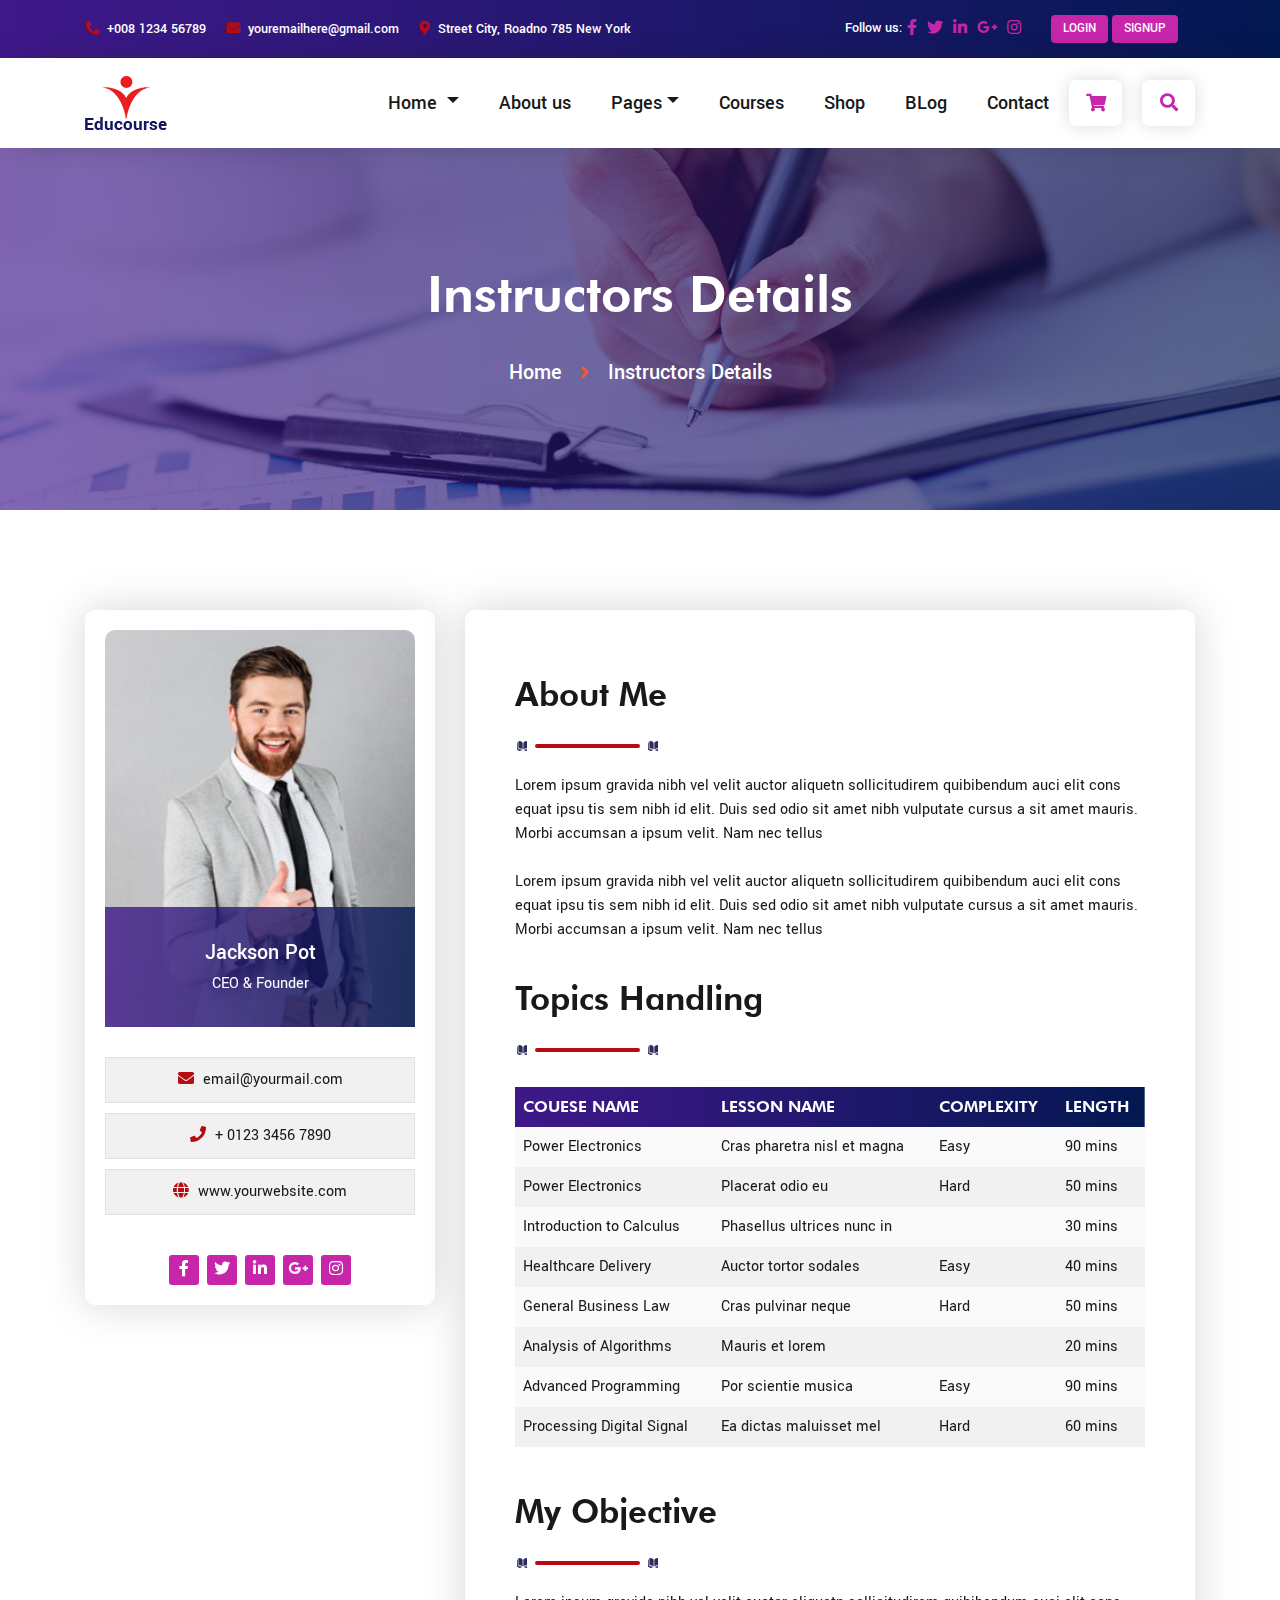
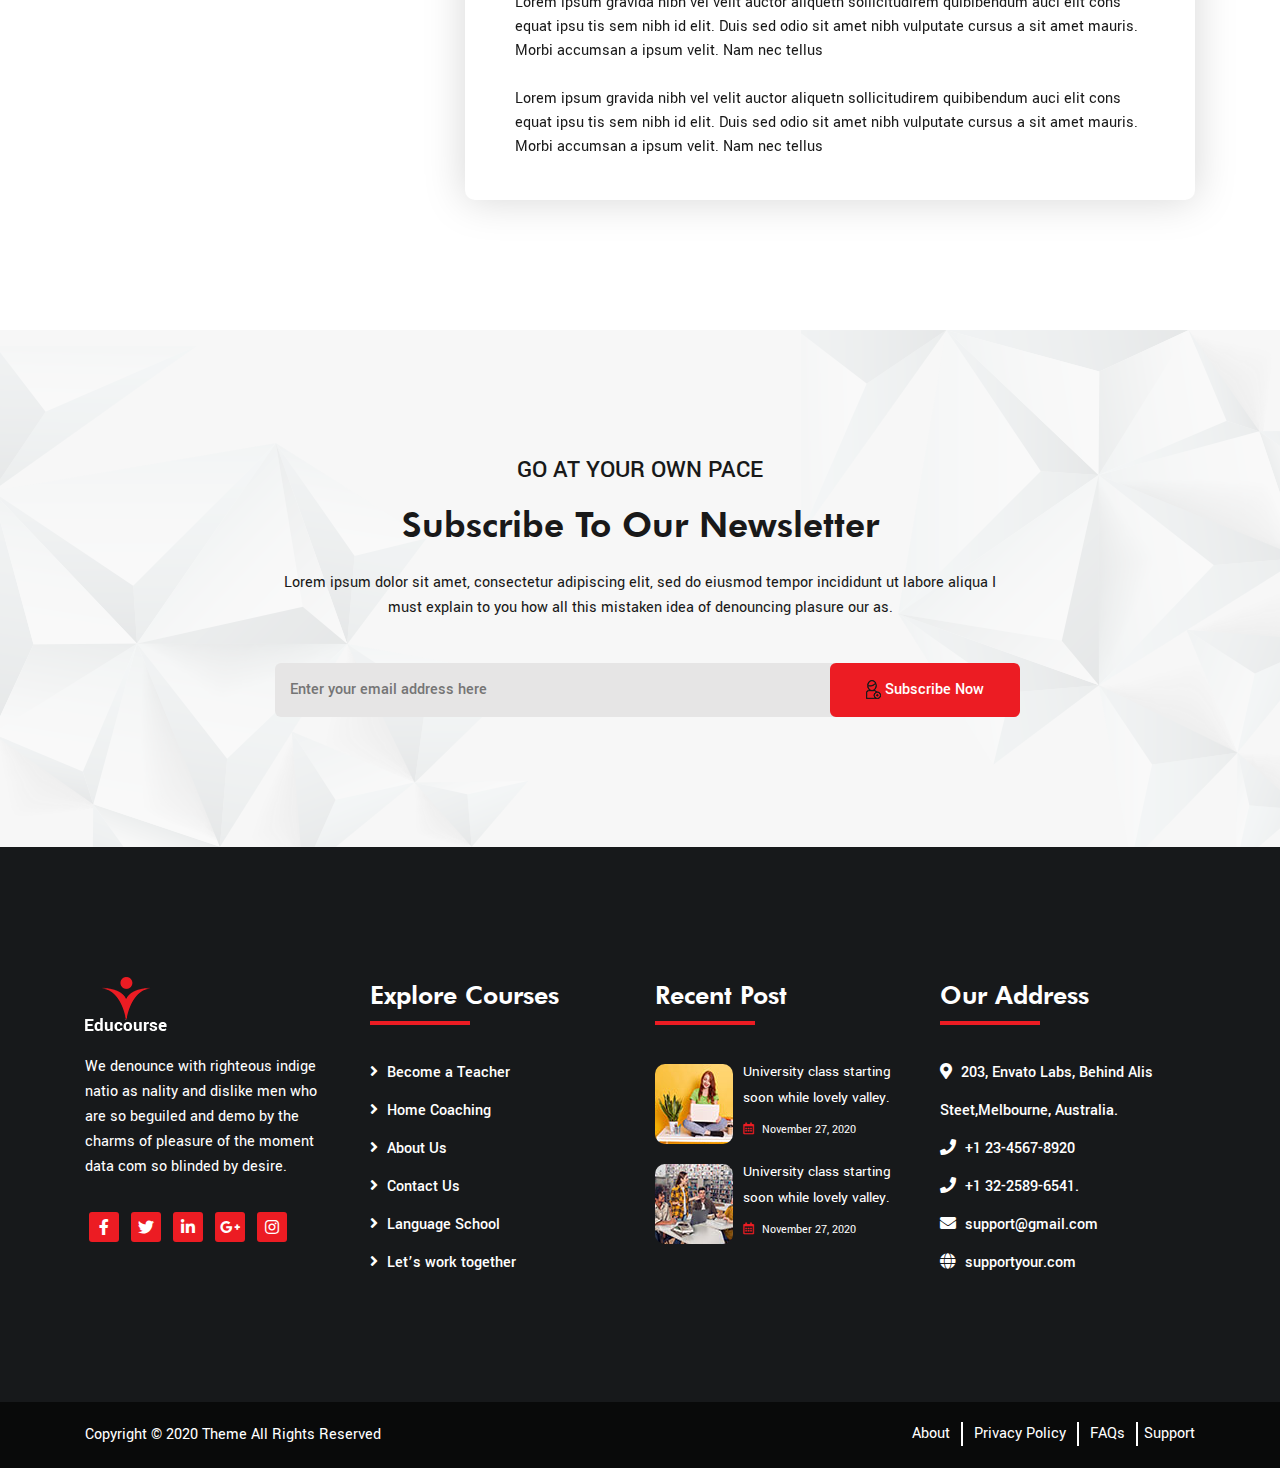
<file: instructor-details.html>
<!DOCTYPE html>
<html lang="en">

<head>
    <meta charset="UTF-8">
    <meta name="viewport" content="width=device-width, initial-scale=1.0">
    <meta http-equiv="X-UA-Compatible" content="ie=edge">
    <title>Instructor-Details</title>
    <link rel="icon" href="assets/favicon_icon.ico" sizes="16x16" type="image/ico">
    <link rel="stylesheet" href="assets/css/bootstrap.min.css">
    <link rel="stylesheet" href="assets/css/all.min.css">
    <link rel="stylesheet" href="assets/css/animate.css">
    <link rel="stylesheet" href="assets/css/magnific-popup.css">
    <link rel="stylesheet" href="assets/css/owl.theme.default.min.css">
    <link rel="stylesheet" href="assets/css/owl.carousel.min.css">
    <link rel="stylesheet" href="assets/css/style.css">
    <link rel="stylesheet" href="assets/css/responsive.css">
</head>

<body>

    <div class="instructor-details-wrapper">

        <b class="screen-overlay"></b>
        <!-- ===========================
            =====>> (3.1) Header <<===== -->
        <header class="header">
            <div class="header-top header-bg-one">
                <div class="container">
                    <div class="row">
                        <div class="col-lg-7 col-sm-12 header-align">
                            <div class="header-address">
                                <div class="phone-blog">+008 1234 56789</div>
                                <div class="mail-blog">youremailhere@gmail.com</div>
                                <div class="address-blog">Street City, Roadno 785 New York </div>
                            </div>
                        </div>
                        <div class="col-lg-4 offset-lg-1 col-sm-12 header-align">
                            <div class="header-socile">
                                <div class="follow-txt">Follow us:</div>
                                <ul class="socile-icon">
                                    <li><a href="#"><i class="fab fa-facebook-f"></i></a></li>
                                    <li><a href="#"><i class="fab fa-twitter"></i></a></li>
                                    <li><a href="#"><i class="fab fa-linkedin-in"></i></a></li>
                                    <li><a href="#"><i class="fab fa-google-plus-g"></i></a></li>
                                    <li><a href="#"><i class="fab fa-instagram"></i></a></li>
                                </ul>
                                <div class="header-button text-right">
                                    <a href="#" class="btn">LOGIN</a>
                                    <a href="#" class="btn">SIGNUP</a>
                                </div>
                            </div>
                        </div>
                    </div>
                </div>
            </div>

            <nav id="mainNav" class="main_menu menu-one navbar navbar-expand-lg">
                <div class="container">
                    <a class="navbar-brand" href="#">
                        <img src="assets/img/logo.png" alt="img">
                    </a>
                    <button data-trigger="#navbar_main" class="d-lg-none btn btn-menu" type="button"><i class="fas fa-bars"></i></button>

                    <div id="navbar_main" class="mobile-offcanvas navbar-collapse">
                        <div class="offcanvas-header">
                            <button class="btn btn-menu btn-close float-right"> <i class="fas fa-times"></i> Close </button>
                            <a class="d-lg-none navbar-brand" href="#">
                                <img src="assets/img/logo.png" alt="img">
                            </a>
                        </div>
                        <ul class="navbar-nav ml-auto">
                            <li class="nav-item dropdown active">
                                <a class="nav-link  dropdown-toggle" href="#" data-toggle="dropdown">Home </a>
                                <ul class="dropdown-menu fade-down">
                                    <li><a class="dropdown-item" href="index.html">Home One</a></li>
                                    <li><a class="dropdown-item" href="index-2.html">Home Two</a></li>
                                </ul>
                            </li>
                            <li class="nav-item"><a class="nav-link" href="#about-area"> About us </a></li>
                            <li class="nav-item dropdown">
                                <a class="nav-link  dropdown-toggle" href="#" data-toggle="dropdown">Pages</a>
                                <ul class="dropdown-menu fade-down">
                                    <li><a class="dropdown-item" href="about.html"> About</a></li>
                                    <li><a class="dropdown-item" href="instructor.html"> Instructor</a></li>
                                    <li><a class="dropdown-item" href="instructor-details.html"> Instructor Details</a></li>
                                    <li><a class="dropdown-item" href="course.html"> Courses </a></li>
                                    <li><a class="dropdown-item" href="course-details.html"> Course Details </a></li>
                                    <li><a class="dropdown-item" href="blog.html"> Blog </a></li>
                                    <li><a class="dropdown-item" href="blog-details.html"> Blog Details </a></li>
                                </ul>
                            </li>
                            <li class="nav-item"><a class="nav-link" href="#course-area"> Courses </a></li>
                            <li class="nav-item"><a class="nav-link" href="#"> Shop </a></li>
                            <li class="nav-item"><a class="nav-link" href="#blog-area"> BLog </a></li>
                            <li class="nav-item"><a class="nav-link" href="#contact-area"> Contact </a></li>
                        </ul>
                        <div class="menu-icons">
                            <div class="icon-btn btn-left">
                                <i class="fas fa-shopping-cart"></i>
                            </div>

                            <div class="search-adders icon-btn">
                                <a href="#" class="mobile-adders"><i class="fas fa-dot-circle"></i></a>
                                <a href="#" class="search-toggler "><i class="fas fa-search "></i></a>
                            </div>
                        </div>
                    </div>
                    <!-- navbar-collapse.// -->
                </div>
            </nav>
            <div class="search-contents">
                <div class="close-search"></div>
                <div class="search-form">
                    <form>
                        <input class="search-input " name="search" placeholder="Search Here" aria-label="Search ">
                        <button class="search-btn " type="submit"><i class="fas fa-search"></i> </button>
                    </form>
                </div>
            </div>
        </header>
        <!-- =====>> End (3.1) Header <<===== 
        =========================== -->
        <!-- =====>> (4.4) Instructor Hero <<===== 
        =========================== -->
        <section class="hero-instructor">
            <div class="container">
                <div class="row">
                    <div class="col-lg-12">
                        <div class="hero-one-inner text-white text-center">
                            <h1>Instructors Details</h1>
                            <h5>Home</h5>
                            <a href="#"><i class="fas fa-angle-right"></i></a>
                            <h5>Instructors Details</h5>
                        </div>
                    </div>
                </div>
            </div>
        </section>
        <!-- =====>> End (4.4) Instructor Hero <<===== 
        =========================== -->
        <!-- =====>> (17.1) Instructor Details <<=====
        =========================== -->
        <section class="instructor-details-area pt-100 pb-130">
            <div class="container">
                <div class="row">
                    <div class="col-lg-4 col-md-7 col-sm-9">
                        <div class="instructor-details-left text-center wow fadeInLeft" data-wow-duration="2s" data-wow-delay=".4s">
                            <div class="instructor-images">
                                <img class="w-100" src="assets/img/home-one-teachear1.jpg" alt="">
                                <div class="instructor-img-text text-white">
                                    <h5>Jackson Pot</h5>
                                    <p class="pt-15">CEO & Founder</p>
                                </div>
                            </div>
                            <ul class="instructor-address">
                                <li><i class="fas fa-envelope"></i> email@yourmail.com</li>
                                <li><i class="fas fa-phone"></i> + 0123 3456 7890</li>
                                <li><i class="fas fa-globe"></i> www.yourwebsite.com</li>
                            </ul>
                            <ul class="instructor-icon">
                                <li><a href="#"><i class="fab fa-facebook-f"></i></a></li>
                                <li><a href="#"><i class="fab fa-twitter"></i></a></li>
                                <li><a href="#"><i class="fab fa-linkedin-in"></i></a></li>
                                <li><a href="#"><i class="fab fa-google-plus-g"></i></a></li>
                                <li><a href="#"><i class="fab fa-instagram"></i></a></li>
                            </ul>
                        </div>
                    </div>
                    <div class="col-lg-8 col-md-12">
                        <div class="instructor-details-right">
                            <div class="section-title text-left">
                                <h2>About Me</h2>
                                <div class="section-bar"></div>
                                <p>Lorem ipsum gravida nibh vel velit auctor aliquetn sollicitudirem quibibendum auci elit cons equat ipsu tis sem nibh id elit. Duis sed odio sit amet nibh vulputate cursus a sit amet mauris. Morbi accumsan a ipsum velit.
                                    Nam nec tellus
                                    <br> <br> Lorem ipsum gravida nibh vel velit auctor aliquetn sollicitudirem quibibendum auci elit cons equat ipsu tis sem nibh id elit. Duis sed odio sit amet nibh vulputate cursus a sit amet mauris. Morbi accumsan
                                    a ipsum velit. Nam nec tellus </p>
                            </div>
                            <div class="section-title text-left mt-25">
                                <h2>Topics Handling</h2>
                                <div class="section-bar"></div>
                            </div>
                            <div class="instructor-details-table">

                                <table>
                                    <tr>
                                        <th>COUESE NAME</th>
                                        <th>LESSON NAME</th>
                                        <th>COMPLEXITY</th>
                                        <th>LENGTH</th>
                                    </tr>
                                    <tr>
                                        <td>Power Electronics</td>
                                        <td>Cras pharetra nisl et magna</td>
                                        <td>Easy</td>
                                        <td>90 mins</td>
                                    </tr>
                                    <tr>
                                        <td>Power Electronics</td>
                                        <td>Placerat odio eu</td>
                                        <td>Hard</td>
                                        <td>50 mins</td>
                                    </tr>
                                    <tr>
                                        <td>Introduction to Calculus</td>
                                        <td>Phasellus ultrices nunc in</td>
                                        <td></td>
                                        <td>30 mins</td>
                                    </tr>
                                    <tr>
                                        <td>Healthcare Delivery</td>
                                        <td>Auctor tortor sodales</td>
                                        <td>Easy</td>
                                        <td>40 mins</td>
                                    </tr>
                                    <tr>
                                        <td>General Business Law</td>
                                        <td>Cras pulvinar neque</td>
                                        <td>Hard</td>
                                        <td>50 mins</td>
                                    </tr>
                                    <tr>
                                        <td>Analysis of Algorithms</td>
                                        <td>Mauris et lorem</td>
                                        <td></td>
                                        <td>20 mins</td>
                                    </tr>
                                    <tr>
                                        <td>Advanced Programming</td>
                                        <td>Por scientie musica</td>
                                        <td>Easy</td>
                                        <td>90 mins</td>
                                    </tr>
                                    <tr>
                                        <td>Processing Digital Signal</td>
                                        <td>Ea dictas maluisset mel</td>
                                        <td>Hard</td>
                                        <td>60 mins</td>
                                    </tr>
                                </table>

                            </div>
                            <div class="section-title text-left">
                                <h2>My Objective</h2>
                                <div class="section-bar"></div>
                                <p>Lorem ipsum gravida nibh vel velit auctor aliquetn sollicitudirem quibibendum auci elit cons equat ipsu tis sem nibh id elit. Duis sed odio sit amet nibh vulputate cursus a sit amet mauris. Morbi accumsan a ipsum velit.
                                    Nam nec tellus
                                    <br> <br> Lorem ipsum gravida nibh vel velit auctor aliquetn sollicitudirem quibibendum auci elit cons equat ipsu tis sem nibh id elit. Duis sed odio sit amet nibh vulputate cursus a sit amet mauris. Morbi accumsan
                                    a ipsum velit. Nam nec tellus </p>
                            </div>
                        </div>
                    </div>
                </div>
            </div>
        </section>
        <!-- =====>> End (17.1) Instructor Details <<===== 
        =========================== -->
        <!-- =====>> (15.1) Contact One <<===== 
        =========================== -->
        <section id="contact-area" class="contact-one-area pt-130 pb-130">
            <div class="home-one-contact-shapes">
                <img src="assets/img/home-one-contact-shape-top.png" alt="">
                <img src="assets/img/home-one-contact-shape-bottom.png" alt="">
            </div>
            <div class="container">
                <div class="row">
                    <div class="col-lg-8 offset-lg-2">
                        <div class="contact-one-wrapper text-center">
                            <h3>GO AT YOUR OWN PACE</h3>
                            <h2>Subscribe To Our Newsletter</h2>
                            <p>Lorem ipsum dolor sit amet, consectetur adipiscing elit, sed do eiusmod tempor incididunt ut labore aliqua I must explain to you how all this mistaken idea of denouncing plasure our as.</p>
                            <form action="#" class="contact-one-form">
                                <input type="text" name="email" placeholder="Enter your email address here">
                                <button type="submit" class="btn-form"><img src="assets/img/contacts-icon.png" alt=""> Subscribe Now</button>
                            </form>
                        </div>
                    </div>
                </div>
            </div>
        </section>
        <!-- =====>> End (15.1) Contact One <<===== 
        =========================== -->
        <!-- =====>> (20.1) Footer One <<===== 
        =========================== -->
        <footer class="footer-area">
            <div class="footer-content background-footer-one pt-130 pb-130">
                <div class="container">
                    <div class="row">
                        <div class="col-lg-3 col-md-6">
                            <div class="footer-content-item-one text-white">
                                <a href="#"><img src="assets/img/logo-footer-1.png" alt=""></a>
                                <p>We denounce with righteous indige natio as nality and dislike men who are so beguiled and demo by the charms of pleasure of the moment data com so blinded by desire.
                                </p>
                                <ul>
                                    <li><a href="#"><i class="fab fa-facebook-f"></i></a></li>
                                    <li><a href="#"><i class="fab fa-twitter"></i></a></li>
                                    <li><a href="#"><i class="fab fa-linkedin-in"></i></a></li>
                                    <li><a href="#"><i class="fab fa-google-plus-g"></i></a></li>
                                    <li><a href="#"><i class="fab fa-instagram"></i></a></li>
                                </ul>
                            </div>
                        </div>
                        <div class="col-lg-3 col-md-6">
                            <div class="footer-content-item">
                                <a href="#" class="footer-widget-title">Explore Courses</a>
                                <div class="footer-one-margin">
                                    <ul>
                                        <li><a href="#"><i class="fas fa-angle-right"></i> Become a Teacher</a></li>
                                        <li><a href="#"><i class="fas fa-angle-right"></i> Home Coaching</a></li>
                                        <li><a href="#"><i class="fas fa-angle-right"></i> About Us</a></li>
                                        <li><a href="#"><i class="fas fa-angle-right"></i> Contact Us</a></li>
                                        <li><a href="#"><i class="fas fa-angle-right"></i> Language School</a></li>
                                        <li><a href="#"><i class="fas fa-angle-right"></i> Let’s work together</a></li>
                                    </ul>
                                </div>
                            </div>
                        </div>
                        <div class="col-lg-3 col-md-6">
                            <div class="footer-content-item">
                                <a href="#" class="footer-widget-title">Recent Post</a>
                                <div class="footer-one-margin">
                                    <div class="footer-content-post">
                                        <img src="assets/img/home-one-footer-small1.jpg" alt="">
                                        <div class="footer-one-post-text">
                                            <p>University class starting soon while lovely valley.</p>
                                            <span><i class="far fa-calendar-alt"></i> November 27, 2020</span>
                                        </div>
                                    </div>
                                    <div class="footer-content-post mt-20">
                                        <img src="assets/img/home-one-footer-small2.jpg" alt="">
                                        <div class="footer-one-post-text">
                                            <p>University class starting soon while lovely valley.</p>
                                            <span><i class="far fa-calendar-alt"></i> November 27, 2020</span>
                                        </div>
                                    </div>
                                </div>
                            </div>
                        </div>
                        <div class="col-lg-3 col-md-6">
                            <div class="footer-content-item">
                                <a href="#" class="footer-widget-title">Our Address</a>
                                <div class="footer-one-margin">
                                    <ul>
                                        <li>
                                            <a href="#"><i class="fas fa-map-marker-alt"></i> 203, Envato Labs, Behind Alis Steet,Melbourne, Australia.</a>
                                        </li>
                                        <li>
                                            <a href="#"><i class="fas fa-phone"></i> +1 23-4567-8920</a>
                                        </li>
                                        <li>
                                            <a href="#"><i class="fas fa-phone"></i> +1 32-2589-6541.</a>
                                        </li>
                                        <li>
                                            <a href="#"><i class="fas fa-envelope"></i> support@gmail.com</a>
                                        </li>
                                        <li>
                                            <a href="#"><i class="fas fa-globe"></i> supportyour.com</a>
                                        </li>
                                    </ul>
                                </div>
                            </div>
                        </div>
                    </div>
                </div>
            </div>
            <!-- (21.1) Copyright-area -->
            <div class="copy-right-area">
                <div class="container">
                    <div class="row">
                        <div class="col-lg-6">
                            <div class="copy-right-text">
                                <p>Copyright © 2020 Theme All Rights Reserved</p>
                            </div>
                        </div>
                        <div class="col-lg-6">
                            <div class="footer-menu text-right">
                                <ul>
                                    <li><a href="#">About</a></li>
                                    <li><a href="#">Privacy Policy </a></li>
                                    <li><a href="#">FAQs</a></li>
                                    <li><a href="#">Support</a></li>
                                </ul>
                            </div>
                        </div>
                    </div>
                </div>
            </div>
        </footer>
        <!-- =====>> End (20.1) Footer One <<===== 
        =========================== -->
    </div>

    <script src="assets/js/jquery-3.5.1.min.js "></script>
    <script src="assets/js/popper.min.js "></script>
    <script src="assets/js/bootstrap_4.5.3.min.js "></script>
    <script src="assets/js/jquery.countup.js "></script>
    <script src="assets/js/jquery.waypoints_4.0.1.min.js "></script>
    <script src="assets/js/jquery.magnific-popup.min.js "></script>
    <script src="assets/js/owl.carousel.min.js "></script>
    <script src="assets/js/wow.min.js"></script>
    <script src="assets/js/Parallax.js"></script>
    <script src="assets/js/script.js "></script>
</body>

</html>
</file>
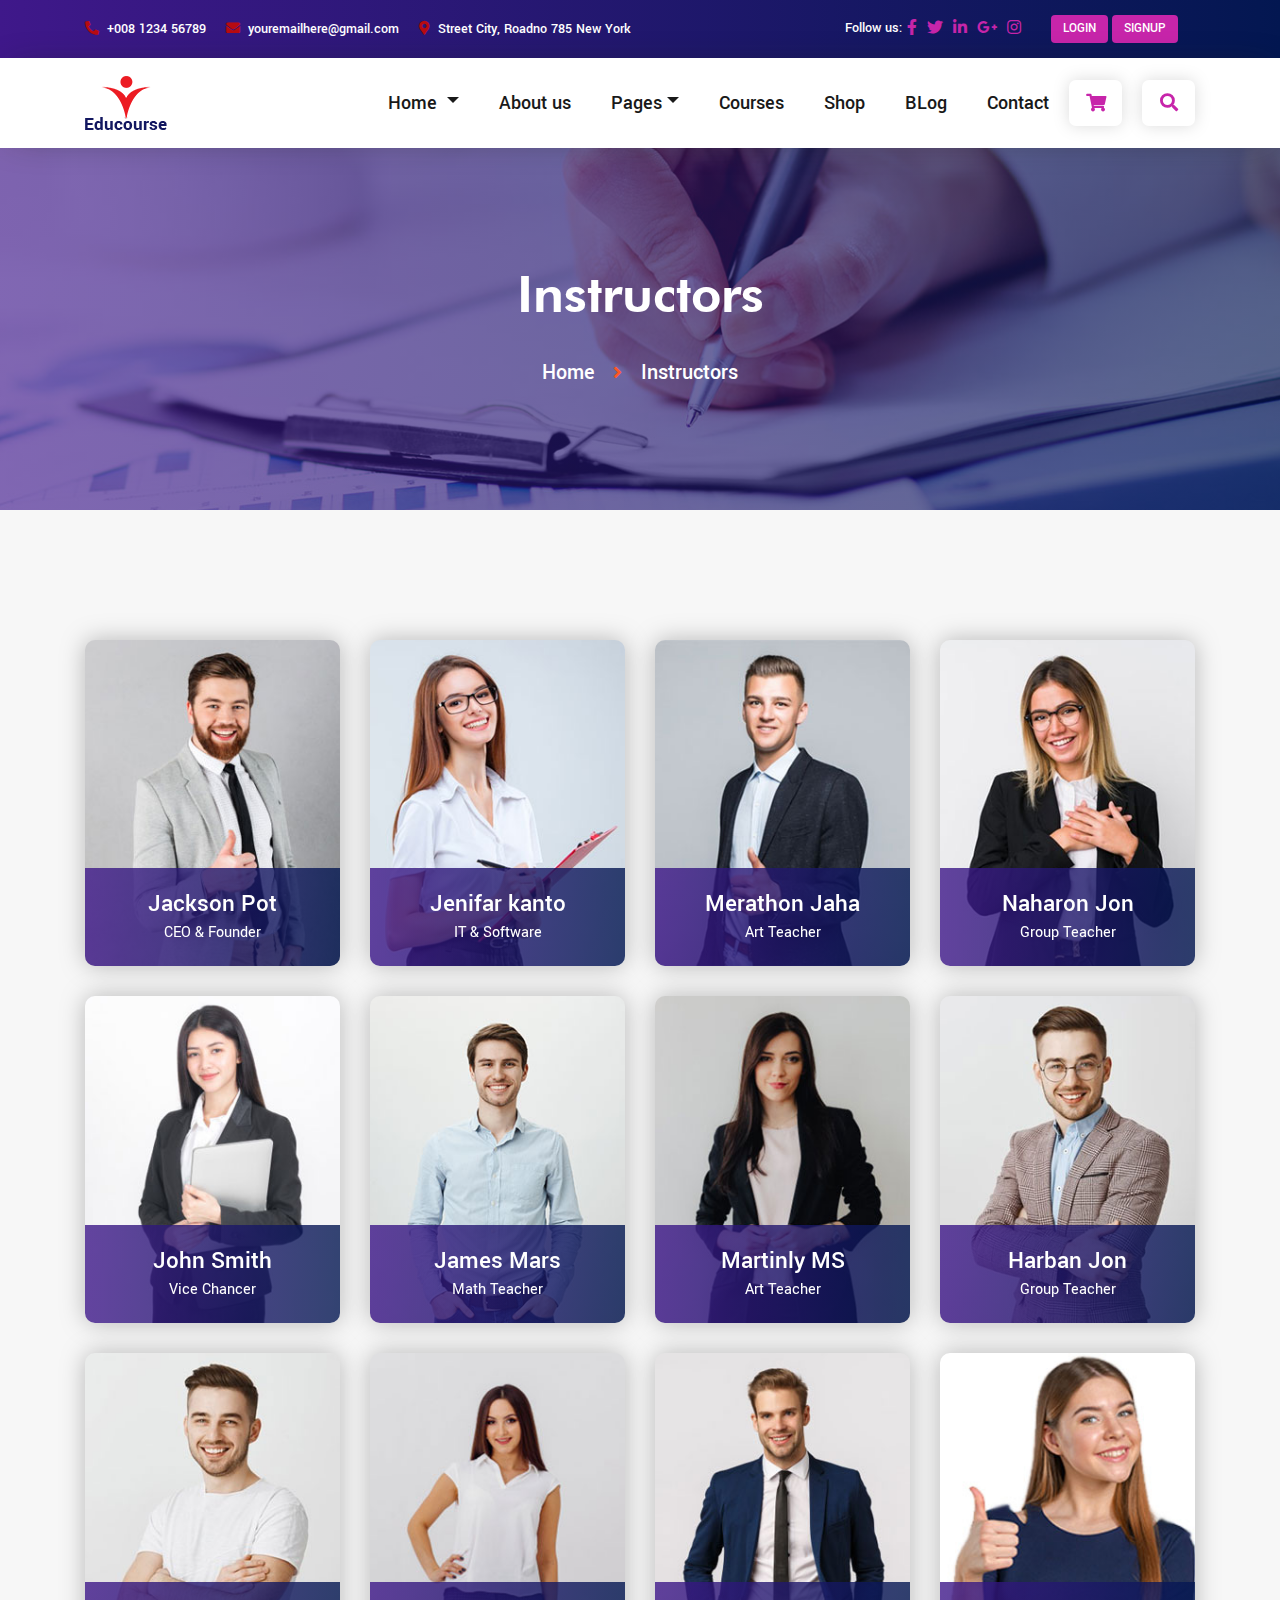
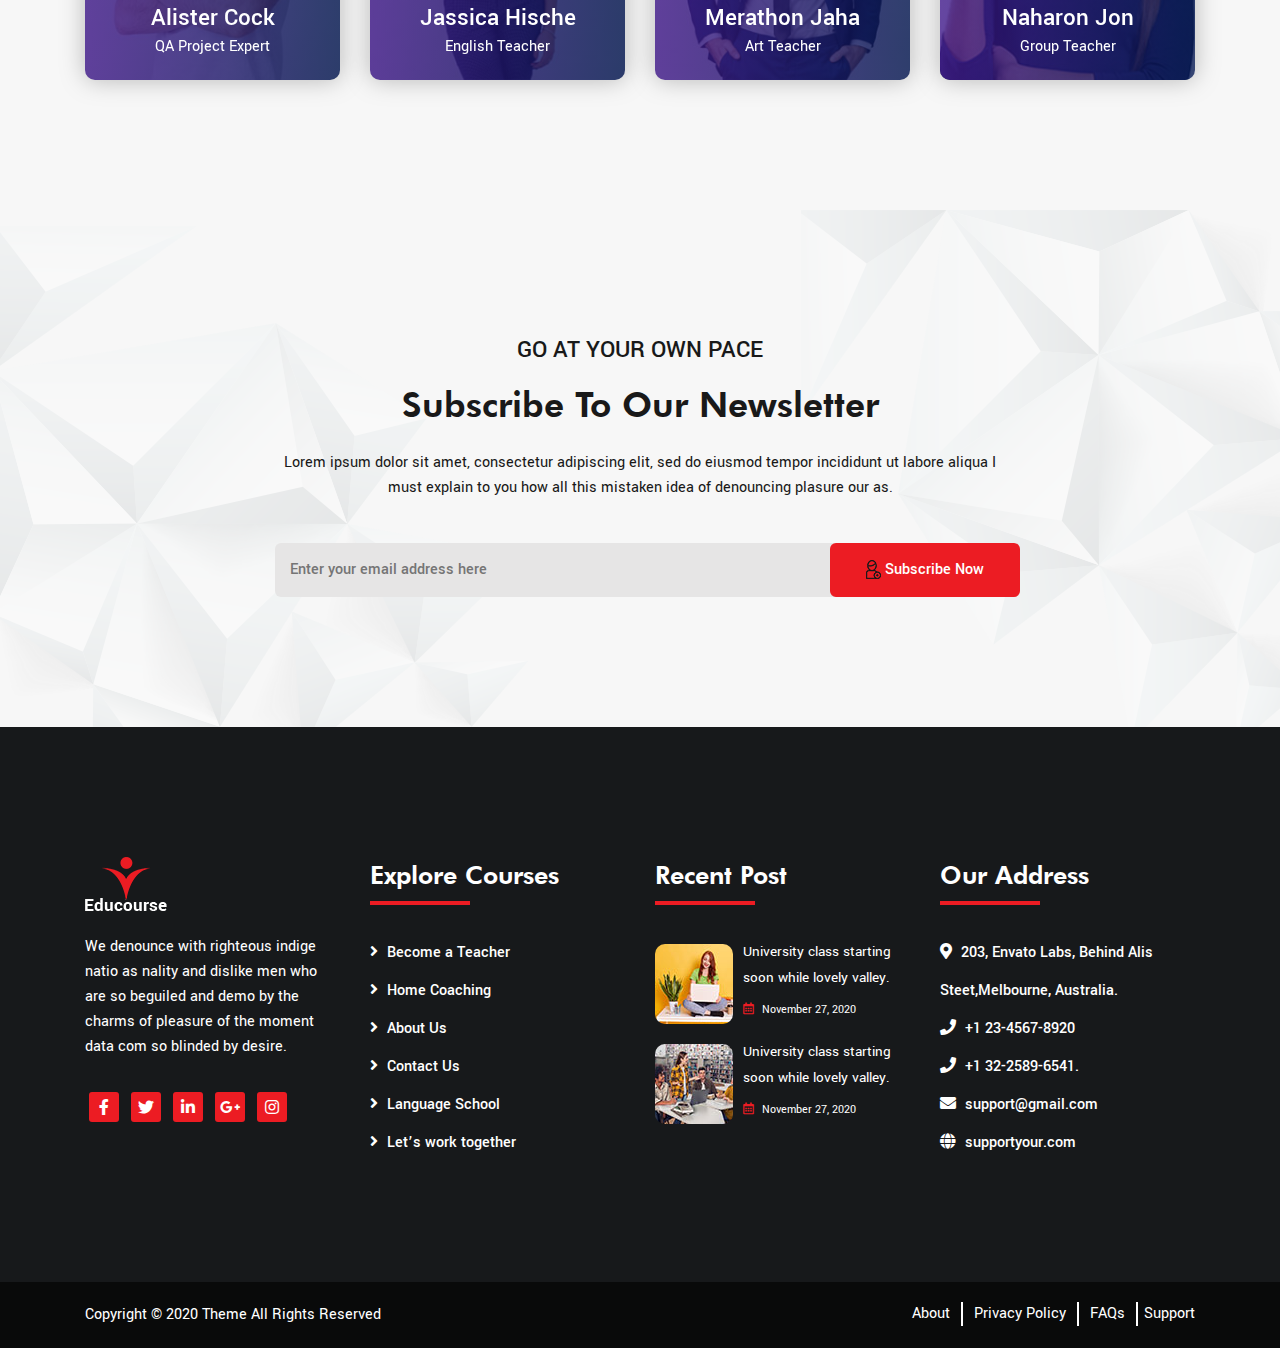
<file: instructor.html>
<!DOCTYPE html>
<html lang="en">

<head>
    <meta charset="UTF-8">
    <meta name="viewport" content="width=device-width, initial-scale=1.0">
    <meta http-equiv="X-UA-Compatible" content="ie=edge">
    <title>Instructor</title>
    <link rel="icon" href="assets/favicon_icon.ico" sizes="16x16" type="image/ico">
    <link rel="stylesheet" href="assets/css/bootstrap.min.css">
    <link rel="stylesheet" href="assets/css/all.min.css">
    <link rel="stylesheet" href="assets/css/animate.css">
    <link rel="stylesheet" href="assets/css/magnific-popup.css">
    <link rel="stylesheet" href="assets/css/owl.theme.default.min.css">
    <link rel="stylesheet" href="assets/css/owl.carousel.min.css">
    <link rel="stylesheet" href="assets/css/style.css">
    <link rel="stylesheet" href="assets/css/responsive.css">
</head>

<body>

    <div class="instructor-wrapper">

        <b class="screen-overlay"></b>
        <!-- ===========================
            =====>> (3.1) Header <<===== -->
        <header class="header">
            <div class="header-top header-bg-one">
                <div class="container">
                    <div class="row">
                        <div class="col-lg-7 col-sm-12 header-align">
                            <div class="header-address">
                                <div class="phone-blog">+008 1234 56789</div>
                                <div class="mail-blog">youremailhere@gmail.com</div>
                                <div class="address-blog">Street City, Roadno 785 New York </div>
                            </div>
                        </div>
                        <div class="col-lg-4 offset-lg-1 col-sm-12 header-align">
                            <div class="header-socile">
                                <div class="follow-txt">Follow us:</div>
                                <ul class="socile-icon">
                                    <li><a href="#"><i class="fab fa-facebook-f"></i></a></li>
                                    <li><a href="#"><i class="fab fa-twitter"></i></a></li>
                                    <li><a href="#"><i class="fab fa-linkedin-in"></i></a></li>
                                    <li><a href="#"><i class="fab fa-google-plus-g"></i></a></li>
                                    <li><a href="#"><i class="fab fa-instagram"></i></a></li>
                                </ul>
                                <div class="header-button text-right">
                                    <a href="#" class="btn">LOGIN</a>
                                    <a href="#" class="btn">SIGNUP</a>
                                </div>
                            </div>
                        </div>
                    </div>
                </div>
            </div>

            <nav id="mainNav" class="main_menu menu-one navbar navbar-expand-lg">
                <div class="container">
                    <a class="navbar-brand" href="#">
                        <img src="assets/img/logo.png" alt="img">
                    </a>
                    <button data-trigger="#navbar_main" class="d-lg-none btn btn-menu" type="button"><i class="fas fa-bars"></i></button>

                    <div id="navbar_main" class="mobile-offcanvas navbar-collapse">
                        <div class="offcanvas-header">
                            <button class="btn btn-menu btn-close float-right"> <i class="fas fa-times"></i> Close </button>
                            <a class="d-lg-none navbar-brand" href="#">
                                <img src="assets/img/logo.png" alt="img">
                            </a>
                        </div>
                        <ul class="navbar-nav ml-auto">
                            <li class="nav-item dropdown active">
                                <a class="nav-link  dropdown-toggle" href="#" data-toggle="dropdown">Home </a>
                                <ul class="dropdown-menu fade-down">
                                    <li><a class="dropdown-item" href="index.html">Home One</a></li>
                                    <li><a class="dropdown-item" href="index-2.html">Home Two</a></li>
                                </ul>
                            </li>
                            <li class="nav-item"><a class="nav-link" href="#about-area"> About us </a></li>
                            <li class="nav-item dropdown">
                                <a class="nav-link  dropdown-toggle" href="#" data-toggle="dropdown">Pages</a>
                                <ul class="dropdown-menu fade-down">
                                    <li><a class="dropdown-item" href="about.html"> About</a></li>
                                    <li><a class="dropdown-item" href="instructor.html"> Instructor</a></li>
                                    <li><a class="dropdown-item" href="instructor-details.html"> Instructor Details</a></li>
                                    <li><a class="dropdown-item" href="course.html"> Courses </a></li>
                                    <li><a class="dropdown-item" href="course-details.html"> Course Details </a></li>
                                    <li><a class="dropdown-item" href="blog.html"> Blog </a></li>
                                    <li><a class="dropdown-item" href="blog-details.html"> Blog Details </a></li>
                                </ul>
                            </li>
                            <li class="nav-item"><a class="nav-link" href="#course-area"> Courses </a></li>
                            <li class="nav-item"><a class="nav-link" href="#"> Shop </a></li>
                            <li class="nav-item"><a class="nav-link" href="#blog-area"> BLog </a></li>
                            <li class="nav-item"><a class="nav-link" href="#contact-area"> Contact </a></li>
                        </ul>
                        <div class="menu-icons">
                            <div class="icon-btn btn-left">
                                <i class="fas fa-shopping-cart"></i>
                            </div>

                            <div class="search-adders icon-btn">
                                <a href="#" class="mobile-adders"><i class="fas fa-dot-circle"></i></a>
                                <a href="#" class="search-toggler "><i class="fas fa-search "></i></a>
                            </div>
                        </div>
                    </div>
                    <!-- navbar-collapse.// -->
                </div>
            </nav>
            <div class="search-contents">
                <div class="close-search"></div>
                <div class="search-form">
                    <form>
                        <input class="search-input " name="search" placeholder="Search Here" aria-label="Search ">
                        <button class="search-btn " type="submit"><i class="fas fa-search"></i> </button>
                    </form>
                </div>
            </div>
        </header>
        <!-- =====>> End (3.1) Header <<===== 
        =========================== -->
        <!-- =====>> (4.4) Instructor Hero <<===== 
        =========================== -->
        <section class="hero-instructor">
            <div class="container">
                <div class="row">
                    <div class="col-lg-12">
                        <div class="hero-one-inner text-white text-center">
                            <h1>Instructors</h1>
                            <h5>Home</h5>
                            <a href="#"><i class="fas fa-angle-right"></i></a>
                            <h5>Instructors</h5>
                        </div>
                    </div>
                </div>
            </div>
        </section>
        <!-- =====>> End (4.4) Instructor Hero <<===== 
        =========================== -->
        <!-- =====>> (12.1) Teachers One <<===== 
    =========================== -->
        <section class="teachers-one-area pt-100 pb-130">
            <div class="container">
                <div class="row">
                    <div class="col-lg-3 col-sm-6 mt-30">
                        <div class="single-teachers wow fadeInRight" data-wow-duration="2s" data-wow-delay=".3s">
                            <div class="teachers-one-image">
                                <img src="assets/img/home-one-teachear1.jpg" alt="">
                                <div class="teachers-one-bottom">
                                    <div class="teachers-one-text text-white">
                                        <h3>Jackson Pot</h3>
                                        <p>CEO & Founder</p>
                                    </div>
                                    <ul class="teachers-one-socials">
                                        <li><a href="#"><i class="fab fa-facebook-f"></i></a></li>
                                        <li><a href="#"><i class="fab fa-twitter"></i></a></li>
                                        <li><a href="#"><i class="fab fa-linkedin-in"></i></a></li>
                                        <li><a href="#"><i class="fab fa-google-plus-g"></i></a></li>
                                        <li><a href="#"><i class="fab fa-instagram"></i></a></li>
                                    </ul>
                                </div>
                            </div>
                        </div>
                    </div>
                    <div class="col-lg-3 col-sm-6 mt-30">
                        <div class="single-teachers wow fadeInRight" data-wow-duration="2s" data-wow-delay=".5s">
                            <div class="teachers-one-image">
                                <img src="assets/img/home-one-teachear2.jpg" alt="">
                                <div class="teachers-one-bottom">
                                    <div class="teachers-one-text text-white">
                                        <h3>Jenifar kanto</h3>
                                        <p>IT & Software</p>
                                    </div>
                                    <ul class="teachers-one-socials">
                                        <li><a href="#"><i class="fab fa-facebook-f"></i></a></li>
                                        <li><a href="#"><i class="fab fa-twitter"></i></a></li>
                                        <li><a href="#"><i class="fab fa-linkedin-in"></i></a></li>
                                        <li><a href="#"><i class="fab fa-google-plus-g"></i></a></li>
                                        <li><a href="#"><i class="fab fa-instagram"></i></a></li>
                                    </ul>
                                </div>
                            </div>
                        </div>
                    </div>
                    <div class="col-lg-3 col-sm-6 mt-30">
                        <div class="single-teachers wow fadeInRight" data-wow-duration="2s" data-wow-delay=".7s">
                            <div class="teachers-one-image">
                                <img src="assets/img/home-one-teachear3.jpg" alt="">
                                <div class="teachers-one-bottom">
                                    <div class="teachers-one-text text-white">
                                        <h3>Merathon Jaha</h3>
                                        <p>Art Teacher</p>
                                    </div>
                                    <ul class="teachers-one-socials">
                                        <li><a href="#"><i class="fab fa-facebook-f"></i></a></li>
                                        <li><a href="#"><i class="fab fa-twitter"></i></a></li>
                                        <li><a href="#"><i class="fab fa-linkedin-in"></i></a></li>
                                        <li><a href="#"><i class="fab fa-google-plus-g"></i></a></li>
                                        <li><a href="#"><i class="fab fa-instagram"></i></a></li>
                                    </ul>
                                </div>
                            </div>
                        </div>
                    </div>
                    <div class="col-lg-3 col-sm-6 mt-30">
                        <div class="single-teachers wow fadeInRight" data-wow-duration="2s" data-wow-delay=".9s">
                            <div class="teachers-one-image">
                                <img src="assets/img/home-one-teachear4.jpg" alt="">
                                <div class="teachers-one-bottom">
                                    <div class="teachers-one-text text-white">
                                        <h3>Naharon Jon</h3>
                                        <p>Group Teacher</p>
                                    </div>
                                    <ul class="teachers-one-socials">
                                        <li><a href="#"><i class="fab fa-facebook-f"></i></a></li>
                                        <li><a href="#"><i class="fab fa-twitter"></i></a></li>
                                        <li><a href="#"><i class="fab fa-linkedin-in"></i></a></li>
                                        <li><a href="#"><i class="fab fa-google-plus-g"></i></a></li>
                                        <li><a href="#"><i class="fab fa-instagram"></i></a></li>
                                    </ul>
                                </div>
                            </div>
                        </div>
                    </div>
                    <div class="col-lg-3 col-sm-6 mt-30">
                        <div class="single-teachers">
                            <div class="teachers-one-image">
                                <img src="assets/img/home-one-teachear5.jpg" alt="">
                                <div class="teachers-one-bottom">
                                    <div class="teachers-one-text text-white">
                                        <h3>John Smith</h3>
                                        <p>Vice Chancer</p>
                                    </div>
                                    <ul class="teachers-one-socials">
                                        <li><a href="#"><i class="fab fa-facebook-f"></i></a></li>
                                        <li><a href="#"><i class="fab fa-twitter"></i></a></li>
                                        <li><a href="#"><i class="fab fa-linkedin-in"></i></a></li>
                                        <li><a href="#"><i class="fab fa-google-plus-g"></i></a></li>
                                        <li><a href="#"><i class="fab fa-instagram"></i></a></li>
                                    </ul>
                                </div>
                            </div>
                        </div>
                    </div>
                    <div class="col-lg-3 col-sm-6 mt-30">
                        <div class="single-teachers">
                            <div class="teachers-one-image">
                                <img src="assets/img/home-one-teachear6.jpg" alt="">
                                <div class="teachers-one-bottom">
                                    <div class="teachers-one-text text-white">
                                        <h3>James Mars</h3>
                                        <p>Math Teacher</p>
                                    </div>
                                    <ul class="teachers-one-socials">
                                        <li><a href="#"><i class="fab fa-facebook-f"></i></a></li>
                                        <li><a href="#"><i class="fab fa-twitter"></i></a></li>
                                        <li><a href="#"><i class="fab fa-linkedin-in"></i></a></li>
                                        <li><a href="#"><i class="fab fa-google-plus-g"></i></a></li>
                                        <li><a href="#"><i class="fab fa-instagram"></i></a></li>
                                    </ul>
                                </div>
                            </div>
                        </div>
                    </div>
                    <div class="col-lg-3 col-sm-6 mt-30">
                        <div class="single-teachers">
                            <div class="teachers-one-image">
                                <img src="assets/img/home-one-teachear7.jpg" alt="">
                                <div class="teachers-one-bottom">
                                    <div class="teachers-one-text text-white">
                                        <h3>Martinly MS</h3>
                                        <p>Art Teacher</p>
                                    </div>
                                    <ul class="teachers-one-socials">
                                        <li><a href="#"><i class="fab fa-facebook-f"></i></a></li>
                                        <li><a href="#"><i class="fab fa-twitter"></i></a></li>
                                        <li><a href="#"><i class="fab fa-linkedin-in"></i></a></li>
                                        <li><a href="#"><i class="fab fa-google-plus-g"></i></a></li>
                                        <li><a href="#"><i class="fab fa-instagram"></i></a></li>
                                    </ul>
                                </div>
                            </div>
                        </div>
                    </div>
                    <div class="col-lg-3 col-sm-6 mt-30">
                        <div class="single-teachers">
                            <div class="teachers-one-image">
                                <img src="assets/img/home-one-teachear8.jpg" alt="">
                                <div class="teachers-one-bottom">
                                    <div class="teachers-one-text text-white">
                                        <h3>Harban Jon</h3>
                                        <p>Group Teacher</p>
                                    </div>
                                    <ul class="teachers-one-socials">
                                        <li><a href="#"><i class="fab fa-facebook-f"></i></a></li>
                                        <li><a href="#"><i class="fab fa-twitter"></i></a></li>
                                        <li><a href="#"><i class="fab fa-linkedin-in"></i></a></li>
                                        <li><a href="#"><i class="fab fa-google-plus-g"></i></a></li>
                                        <li><a href="#"><i class="fab fa-instagram"></i></a></li>
                                    </ul>
                                </div>
                            </div>
                        </div>
                    </div>
                    <div class="col-lg-3 col-sm-6 mt-30">
                        <div class="single-teachers">
                            <div class="teachers-one-image">
                                <img src="assets/img/home-one-teachear9.jpg" alt="">
                                <div class="teachers-one-bottom">
                                    <div class="teachers-one-text text-white">
                                        <h3>Alister Cock</h3>
                                        <p>QA Project Expert</p>
                                    </div>
                                    <ul class="teachers-one-socials">
                                        <li><a href="#"><i class="fab fa-facebook-f"></i></a></li>
                                        <li><a href="#"><i class="fab fa-twitter"></i></a></li>
                                        <li><a href="#"><i class="fab fa-linkedin-in"></i></a></li>
                                        <li><a href="#"><i class="fab fa-google-plus-g"></i></a></li>
                                        <li><a href="#"><i class="fab fa-instagram"></i></a></li>
                                    </ul>
                                </div>
                            </div>
                        </div>
                    </div>
                    <div class="col-lg-3 col-sm-6 mt-30">
                        <div class="single-teachers">
                            <div class="teachers-one-image">
                                <img src="assets/img/home-one-teachear10.jpg" alt="">
                                <div class="teachers-one-bottom">
                                    <div class="teachers-one-text text-white">
                                        <h3>Jassica Hische</h3>
                                        <p>English Teacher</p>
                                    </div>
                                    <ul class="teachers-one-socials">
                                        <li><a href="#"><i class="fab fa-facebook-f"></i></a></li>
                                        <li><a href="#"><i class="fab fa-twitter"></i></a></li>
                                        <li><a href="#"><i class="fab fa-linkedin-in"></i></a></li>
                                        <li><a href="#"><i class="fab fa-google-plus-g"></i></a></li>
                                        <li><a href="#"><i class="fab fa-instagram"></i></a></li>
                                    </ul>
                                </div>
                            </div>
                        </div>
                    </div>
                    <div class="col-lg-3 col-sm-6 mt-30">
                        <div class="single-teachers">
                            <div class="teachers-one-image">
                                <img src="assets/img/home-one-teachear11.jpg" alt="">
                                <div class="teachers-one-bottom">
                                    <div class="teachers-one-text text-white">
                                        <h3>Merathon Jaha</h3>
                                        <p>Art Teacher</p>
                                    </div>
                                    <ul class="teachers-one-socials">
                                        <li><a href="#"><i class="fab fa-facebook-f"></i></a></li>
                                        <li><a href="#"><i class="fab fa-twitter"></i></a></li>
                                        <li><a href="#"><i class="fab fa-linkedin-in"></i></a></li>
                                        <li><a href="#"><i class="fab fa-google-plus-g"></i></a></li>
                                        <li><a href="#"><i class="fab fa-instagram"></i></a></li>
                                    </ul>
                                </div>
                            </div>
                        </div>
                    </div>
                    <div class="col-lg-3 col-sm-6 mt-30">
                        <div class="single-teachers">
                            <div class="teachers-one-image">
                                <img src="assets/img/home-one-teachear12.jpg" alt="">
                                <div class="teachers-one-bottom">
                                    <div class="teachers-one-text text-white">
                                        <h3>Naharon Jon</h3>
                                        <p>Group Teacher</p>
                                    </div>
                                    <ul class="teachers-one-socials">
                                        <li><a href="#"><i class="fab fa-facebook-f"></i></a></li>
                                        <li><a href="#"><i class="fab fa-twitter"></i></a></li>
                                        <li><a href="#"><i class="fab fa-linkedin-in"></i></a></li>
                                        <li><a href="#"><i class="fab fa-google-plus-g"></i></a></li>
                                        <li><a href="#"><i class="fab fa-instagram"></i></a></li>
                                    </ul>
                                </div>
                            </div>
                        </div>
                    </div>
                </div>
            </div>
        </section>
        <!-- =====>> End (12.1) Teachers One <<===== 
    =========================== -->
        <!-- =====>> (15.1) Contact One <<===== 
        =========================== -->
        <section id="contact-area" class="contact-one-area pt-130 pb-130">
            <div class="home-one-contact-shapes">
                <img src="assets/img/home-one-contact-shape-top.png" alt="">
                <img src="assets/img/home-one-contact-shape-bottom.png" alt="">
            </div>
            <div class="container">
                <div class="row">
                    <div class="col-lg-8 offset-lg-2">
                        <div class="contact-one-wrapper text-center">
                            <h3>GO AT YOUR OWN PACE</h3>
                            <h2>Subscribe To Our Newsletter</h2>
                            <p>Lorem ipsum dolor sit amet, consectetur adipiscing elit, sed do eiusmod tempor incididunt ut labore aliqua I must explain to you how all this mistaken idea of denouncing plasure our as.</p>
                            <form action="#" class="contact-one-form">
                                <input type="text" name="email" placeholder="Enter your email address here">
                                <button type="submit" class="btn-form"><img src="assets/img/contacts-icon.png" alt=""> Subscribe Now</button>
                            </form>
                        </div>
                    </div>
                </div>
            </div>
        </section>
        <!-- =====>> End (15.1) Contact One <<===== 
        =========================== -->
        <!-- =====>> (20.1) Footer One <<===== 
        =========================== -->
        <footer class="footer-area">
            <div class="footer-content background-footer-one pt-130 pb-130">
                <div class="container">
                    <div class="row">
                        <div class="col-lg-3 col-md-6">
                            <div class="footer-content-item-one text-white">
                                <a href="#"><img src="assets/img/logo-footer-1.png" alt=""></a>
                                <p>We denounce with righteous indige natio as nality and dislike men who are so beguiled and demo by the charms of pleasure of the moment data com so blinded by desire.
                                </p>
                                <ul>
                                    <li><a href="#"><i class="fab fa-facebook-f"></i></a></li>
                                    <li><a href="#"><i class="fab fa-twitter"></i></a></li>
                                    <li><a href="#"><i class="fab fa-linkedin-in"></i></a></li>
                                    <li><a href="#"><i class="fab fa-google-plus-g"></i></a></li>
                                    <li><a href="#"><i class="fab fa-instagram"></i></a></li>
                                </ul>
                            </div>
                        </div>
                        <div class="col-lg-3 col-md-6">
                            <div class="footer-content-item">
                                <a href="#" class="footer-widget-title">Explore Courses</a>
                                <div class="footer-one-margin">
                                    <ul>
                                        <li><a href="#"><i class="fas fa-angle-right"></i> Become a Teacher</a></li>
                                        <li><a href="#"><i class="fas fa-angle-right"></i> Home Coaching</a></li>
                                        <li><a href="#"><i class="fas fa-angle-right"></i> About Us</a></li>
                                        <li><a href="#"><i class="fas fa-angle-right"></i> Contact Us</a></li>
                                        <li><a href="#"><i class="fas fa-angle-right"></i> Language School</a></li>
                                        <li><a href="#"><i class="fas fa-angle-right"></i> Let’s work together</a></li>
                                    </ul>
                                </div>
                            </div>
                        </div>
                        <div class="col-lg-3 col-md-6">
                            <div class="footer-content-item">
                                <a href="#" class="footer-widget-title">Recent Post</a>
                                <div class="footer-one-margin">
                                    <div class="footer-content-post">
                                        <img src="assets/img/home-one-footer-small1.jpg" alt="">
                                        <div class="footer-one-post-text">
                                            <p>University class starting soon while lovely valley.</p>
                                            <span><i class="far fa-calendar-alt"></i> November 27, 2020</span>
                                        </div>
                                    </div>
                                    <div class="footer-content-post mt-20">
                                        <img src="assets/img/home-one-footer-small2.jpg" alt="">
                                        <div class="footer-one-post-text">
                                            <p>University class starting soon while lovely valley.</p>
                                            <span><i class="far fa-calendar-alt"></i> November 27, 2020</span>
                                        </div>
                                    </div>
                                </div>
                            </div>
                        </div>
                        <div class="col-lg-3 col-md-6">
                            <div class="footer-content-item">
                                <a href="#" class="footer-widget-title">Our Address</a>
                                <div class="footer-one-margin">
                                    <ul>
                                        <li>
                                            <a href="#"><i class="fas fa-map-marker-alt"></i> 203, Envato Labs, Behind Alis Steet,Melbourne, Australia.</a>
                                        </li>
                                        <li>
                                            <a href="#"><i class="fas fa-phone"></i> +1 23-4567-8920</a>
                                        </li>
                                        <li>
                                            <a href="#"><i class="fas fa-phone"></i> +1 32-2589-6541.</a>
                                        </li>
                                        <li>
                                            <a href="#"><i class="fas fa-envelope"></i> support@gmail.com</a>
                                        </li>
                                        <li>
                                            <a href="#"><i class="fas fa-globe"></i> supportyour.com</a>
                                        </li>
                                    </ul>
                                </div>
                            </div>
                        </div>
                    </div>
                </div>
            </div>
            <!-- (21.1) Copyright-area -->
            <div class="copy-right-area">
                <div class="container">
                    <div class="row">
                        <div class="col-lg-6">
                            <div class="copy-right-text">
                                <p>Copyright © 2020 Theme All Rights Reserved</p>
                            </div>
                        </div>
                        <div class="col-lg-6">
                            <div class="footer-menu text-right">
                                <ul>
                                    <li><a href="#">About</a></li>
                                    <li><a href="#">Privacy Policy </a></li>
                                    <li><a href="#">FAQs</a></li>
                                    <li><a href="#">Support</a></li>
                                </ul>
                            </div>
                        </div>
                    </div>
                </div>
            </div>
        </footer>
        <!-- =====>> End (20.1) Footer One <<===== 
        =========================== -->
    </div>

    <script src="assets/js/jquery-3.5.1.min.js "></script>
    <script src="assets/js/popper.min.js "></script>
    <script src="assets/js/bootstrap_4.5.3.min.js "></script>
    <script src="assets/js/jquery.countup.js "></script>
    <script src="assets/js/jquery.waypoints_4.0.1.min.js "></script>
    <script src="assets/js/jquery.magnific-popup.min.js "></script>
    <script src="assets/js/owl.carousel.min.js "></script>
    <script src="assets/js/wow.min.js"></script>
    <script src="assets/js/Parallax.js"></script>
    <script src="assets/js/script.js "></script>
</body>

</html>
</file>
<file: assets/css/style.css>
/*
* Prefixed by https://autoprefixer.github.io
* PostCSS: v7.0.29,
* Autoprefixer: v9.7.6
* Browsers: last 4 version
*/


/* ============================================================
    [Master Stylesheet]

    Theme Name:     Edu-course  
    Theme URI:      https://themeforest.net/user/codexexpert
    Description:    Edu-course - Digital Marketing PSD Template
    Author:         codexexpert
    Author URI:     https://themeforest.net/user/codexexpert
    Version:        1.0.0 
    Text Domain:    Edu-course  

============================================================== */


/*
========================================
		Global Style

		
    (1.1) Goggle Fonts
	(2.1) Css link
	(3.1) Header
	    (3.2) Home Two Header
    (4.1) Hero one
        (4.2) Hero Two
        (4.3) About Hero
        (4.4) Instructor Hero
        (4.5) Course Hero
        (4.6) Blog Hero
    (5.1) Promo One
        (5.2) Promo Two
        (5.3) About Promo
    (6.1) About One
        (6.2) About Two
        (6.3) About About
    (7.1) Course One
        (7.2) Course 
        (7.3) Pagination 
        (7.4) Course Two 
    (8.1) Questions One
        (8.2) Form style
    (9.1) Categories One
    (10.1) Study One
    (11.1) Learn One
        (11.2) Learn Two
        (11.3) About Learn
    (12.1) Teachers One
        (12.2) Teachers Two
        (12.3) About Teachers
    (13.1) Testimonial One
        (13.2) Testimonial Two
    (14.1) Blog One
        (14.2) Blog Two
        (14.3) Blog Blog
        (14.4) Blog Details
    (15.1) Contact One
    (16.1) Logo One
        (16.2) About Logo 
    (17.1) Instructor Details
    (18.1) Course Details
    (19.1) Related Course
    (20.1) Footer One
    (21.1) Copyright-area



========================================
*/


/*=========================================================
    (1.1) Google Fonts
=========================================================*/

@import url('https://fonts.googleapis.com/css2?family=Yantramanav:wght@300;400;500;700;900&display=swap');

/*=========================================================
    (1.1) Css link
=========================================================*/

@import url(../css/helper.css);
@import url(../css/menu.css);

/* 
    (1.2) Fonts 
*/



@font-face {
    font-family: 'Futura';
    src: url('../fonts/FuturaBT-Heavy.eot');
    src: url('../fonts/FuturaBT-Heavy.eot?#iefix') format('embedded-opentype'),
        url('../fonts/FuturaBT-Heavy.woff2') format('woff2'),
        url('../fonts/FuturaBT-Heavy.woff') format('woff'),
        url('../fonts/FuturaBT-Heavy.ttf') format('truetype'),
        url('../fonts/FuturaBT-Heavy.svg#FuturaBT-Heavy') format('svg');
    font-weight: 900;
    font-style: normal;
    font-display: swap;
}

/*=========================================================
    (3.1) Header
=========================================================*/

.header {}

.header-top {
    padding: 15px 0;
    overflow: hidden;
}

.header-bg-one {
    background: -webkit-gradient(linear, left top, right top, from(rgba(63, 24, 138, 1)), to(rgba(3, 23, 81, 1)));
    background: -o-linear-gradient(left, rgba(63, 24, 138, 1) 0%, rgba(3, 23, 81, 1) 100%);
    background: linear-gradient(90deg, rgba(63, 24, 138, 1) 0%, rgba(3, 23, 81, 1) 100%);
}

.header-address {
    display: -webkit-inline-box;
    display: -ms-inline-flexbox;
    display: inline-flex;
    -webkit-box-align: center;
    -ms-flex-align: center;
    align-items: center;
    color: #ffffff;
    font-weight: 500;
    font-size: 14px;
}

.phone-blog {}

.phone-blog::before,
.mail-blog::before,
.address-blog::before {
    color: #b70b11;
    font-family: "Font Awesome 5 Free";
    font-weight: 900;
    padding-right: 8px;
}

.phone-blog::before {
    content: "\f879";
}

.mail-blog,
.address-blog {
    padding-left: 20px;
}

.mail-blog {}

.mail-blog::before {
    content: "\f0e0";
}

.address-blog {}

.address-blog::before {
    content: "\f3c5";
}

.header-align {
    display: -webkit-box;
    display: -ms-flexbox;
    display: flex;
    -webkit-box-align: center;
    -ms-flex-align: center;
    align-items: center;
}

.header-socile {
    display: -webkit-inline-box;
    display: -ms-inline-flexbox;
    display: inline-flex;
    -webkit-box-align: center;
    -ms-flex-align: center;
    align-items: center;
    color: #ffffff;
}

.follow-txt {
    font-size: 14px;
    font-weight: 500;
}

.socile-icon {
    display: -webkit-inline-box;
    display: -ms-inline-flexbox;
    display: inline-flex;
}

.socile-icon li {}

.socile-icon li a:hover {
    color: #b70b11;
}

.socile-icon li a {
    color: #c725aa;
    -webkit-transition: .2s;
    -o-transition: .2s;
    transition: .2s;
    padding: 0 5px;
}

.socile-icon li a i {}

.header-button {
    padding-left: 25px;
}

.header-button a:hover {
    background: #b70b11;
    color: #ffffff;
}

.header-button a {
    display: inline-block;
    color: #ffffff;
    padding: 4px 12px;
    font-size: 13px;
    font-weight: 500;
    background: #c725aa;
    -webkit-transition: .2s;
    -o-transition: .2s;
    transition: .2s;
    border: 0;
}


/* 
    (3.2) Home Two Header
*/

.header-bg-two {
    background: #3d64ff;
}

.header-bg-two .phone-blog::before,
.header-bg-two .mail-blog::before,
.header-bg-two .address-blog::before {
    color: #fea116;
}

.header-bg-two .socile-icon li a {
    color: #ffffff;
}

.header-bg-two .socile-icon li a:hover {
    color: #fea116;
}

.header-bg-two .header-button a:hover {
    background: #0eb582;
}

.header-bg-two .header-button a {
    background: #fea116;
}


/*=========================================================
    (4.1) Hero one
=========================================================*/

.hero-one {
    background: url(../img/hero1-bg.jpg) no-repeat center;
    background-size: cover;
    position: relative;
    overflow: hidden;
    z-index: 1;
    padding: 200px 0;
}

.hero-one-right-img {
    position: absolute;
    right: 5%;
    top: 50%;
    width: 50%;
    transform: translateY(-50%);
}

.hero-one-right-img img {
    width: 100%;
    -webkit-animation: float 3s ease-in-out infinite;
    animation: float 3s ease-in-out infinite;
}

.hero-one-inner {}

.hero-one-inner h1 {}

.hero-one-inner h5 {
    padding: 50px 0;
}

.hero-one-inner a {}


/*=========================================================
    End Hero one
=========================================================*/


/*=========================================================
    (4.2) Hero Two
=========================================================*/

.hero-two {
    position: relative;
    z-index: 1;
    background: url(../img/hero2-bg.jpg) no-repeat center;
    background-size: cover;
    overflow: hidden;
}

.hero-two::before {
    content: "";
    position: absolute;
    height: 100%;
    width: 100%;
    left: 0;
    top: 0;
    background-color: rgba(0, 0, 0, 0.4);
    z-index: -1;
}

.home-two-wrapper .hero-one-inner {
    padding: 200px 0 330px;
}


/*=========================================================
    End Hero Two
=========================================================*/


/*=========================================================
    (4.3) About Hero
=========================================================*/

.hero-about {
    position: relative;
    z-index: 1;
    background: url(../img/about-hero-bg.jpg) no-repeat center;
    background-size: cover;
    padding: 130px 0 75px;
}

.hero-about::before {
    content: "";
    position: absolute;
    height: 100%;
    width: 100%;
    left: 0;
    top: 0;
    background: -webkit-gradient(linear, left top, right top, from(rgba(64, 24, 138, 0.65)), to(rgba(3, 23, 81, 0.65)));
    background: -o-linear-gradient(left, rgba(64, 24, 138, 0.65) 0%, rgba(3, 23, 81, 0.65) 100%);
    background: linear-gradient(90deg, rgba(64, 24, 138, 0.65) 0%, rgba(3, 23, 81, 0.65) 100%);
    z-index: -1;
}

.about-wrapper .hero-one-inner {}

.about-wrapper .hero-one-inner h5 {
    display: inline-block;
}

.about-wrapper .hero-one-inner a i {
    color: #fd5726;
    padding: 0 15px;
    font-size: 18px;
}


/*=========================================================
    End About Hero
=========================================================*/


/*=========================================================
    (4.4) Instructor Hero
=========================================================*/

.hero-instructor {
    position: relative;
    z-index: 1;
    background: url(../img/instructor-hero-bg.jpg) no-repeat center;
    background-size: cover;
    padding: 130px 0 75px;
}

.hero-instructor::before {
    content: "";
    position: absolute;
    height: 100%;
    width: 100%;
    left: 0;
    top: 0;
    background: -webkit-gradient(linear, left top, right top, from(rgba(64, 24, 138, 0.65)), to(rgba(3, 23, 81, 0.65)));
    background: -o-linear-gradient(left, rgba(64, 24, 138, 0.65) 0%, rgba(3, 23, 81, 0.65) 100%);
    background: linear-gradient(90deg, rgba(64, 24, 138, 0.65) 0%, rgba(3, 23, 81, 0.65) 100%);
    z-index: -1;
}

.instructor-wrapper .hero-one-inner {}

.instructor-wrapper .hero-one-inner h5 {
    display: inline-block;
}

.instructor-wrapper .hero-one-inner a i {
    color: #fd5726;
    padding: 0 15px;
    font-size: 18px;
}

.instructor-details-wrapper .hero-one-inner {}

.instructor-details-wrapper .hero-one-inner h5 {
    display: inline-block;
}

.instructor-details-wrapper .hero-one-inner a i {
    color: #fd5726;
    padding: 0 15px;
    font-size: 18px;
}


/*=========================================================
    End Instructor Hero
=========================================================*/


/*=========================================================
    (4.5) Course Hero
=========================================================*/

.hero-course {
    position: relative;
    z-index: 1;
    background: url(../img/course-hero-bg.jpg) no-repeat center;
    background-size: cover;
    padding: 130px 0 75px;
}

.hero-course::before {
    content: "";
    position: absolute;
    height: 100%;
    width: 100%;
    left: 0;
    top: 0;
    background: -webkit-gradient(linear, left top, right top, from(rgba(64, 24, 138, 0.65)), to(rgba(3, 23, 81, 0.65)));
    background: -o-linear-gradient(left, rgba(64, 24, 138, 0.65) 0%, rgba(3, 23, 81, 0.65) 100%);
    background: linear-gradient(90deg, rgba(64, 24, 138, 0.65) 0%, rgba(3, 23, 81, 0.65) 100%);
    z-index: -1;
}

.courses-wrapper .hero-one-inner {}

.courses-wrapper .hero-one-inner h5,
.course-details-wrapper .hero-one-inner h5 {
    display: inline-block;
}

.courses-wrapper .hero-one-inner a i,
.course-details-wrapper .hero-one-inner a i {
    color: #fd5726;
    padding: 0 15px;
    font-size: 18px;
}


/*=========================================================
    End Course Hero
=========================================================*/


/*=========================================================
    (4.6) Blog Hero
=========================================================*/

.blog-hero {
    background-image: url(../img/blog-hero.jpg);
    position: relative;
    z-index: 1;
    padding: 220px 0 130px;
    background-size: cover;
    background-position: center;
    background-repeat: no-repeat;
}

.blog-hero::before {
    content: "";
    position: absolute;
    height: 100%;
    width: 100%;
    left: 0;
    top: 0;
    background: -webkit-gradient(linear, left top, right top, from(rgba(64, 24, 138, 0.65)), to(rgba(3, 23, 81, 0.65)));
    background: -o-linear-gradient(left, rgba(64, 24, 138, 0.65) 0%, rgba(3, 23, 81, 0.65) 100%);
    background: linear-gradient(90deg, rgba(64, 24, 138, 0.65) 0%, rgba(3, 23, 81, 0.65) 100%);
    z-index: -1;
}

.blog-hero-inner {}

.blog-hero-inner h3 {}

.blog-hero-inner p {
    font-weight: 600;
    font-size: 13px;
    color: #ffffff;
    padding-top: 14px;
}


/*=========================================================
    End Blog Hero
=========================================================*/


/*=========================================================
    (5.1) Promo One
=========================================================*/

.promo-area-one {
    overflow: hidden;
}

.promo-all .single-promo:nth-child(1) {
    background: url(../img/promo-one-shape1.jpg) no-repeat center;
}

.promo-all .single-promo:nth-child(2) {
    background: url(../img/promo-one-shape2.jpg) no-repeat center;
}

.promo-all .single-promo:nth-child(3) {
    background: url(../img/promo-one-shape3.jpg) no-repeat center;
}

.promo-all .single-promo:nth-child(4) {
    background: url(../img/promo-one-shape4.jpg) no-repeat center;
}

.promo-all .single-promo:nth-child(1),
.promo-all .single-promo:nth-child(2),
.promo-all .single-promo:nth-child(3),
.promo-all .single-promo:nth-child(4) {
    padding: 40px 35px;
    background-size: cover;
}

.single-promo {
    display: inline-block;
    float: left;
    width: 25%;
    color: #ffffff;
    position: relative;
    z-index: 1;
}

.single-promo h3 {}

.single-promo p {
    padding: 28px 0;
}

.single-promo a {}


/*=========================================================
    End Promo one
=========================================================*/


/*=========================================================
     (5.2) Promo Two
=========================================================*/

.promo-area-two {}

.promo-two-all {
    position: relative;
    z-index: 1;
    margin-top: -130px;
    border-radius: 10px;
    -webkit-filter: drop-shadow(0 0 20px rgba(0, 0, 0, 0.16));
    filter: drop-shadow(0 0 20px rgba(0, 0, 0, 0.16));
    display: inline-block;
}

.single-promo-two {
    display: inline-block;
    float: left;
    width: 33.33%;
    color: #ffffff;
    text-align: center;
    padding: 50px 30px;
}

.single-promo-two:nth-child(1) {
    background: #3d64ff;
    border-radius: 10px 0 0 10px;
}

.single-promo-two:nth-child(2) {
    background: #070618;
}

.single-promo-two:nth-child(3) {
    background: #ff5421;
    border-radius: 0 10px 10px 0;
}

.promo-two-icon {
    display: inline-block;
    height: 80px;
    width: 80px;
    text-align: center;
    border-radius: 5px;
    margin-bottom: 40px;
    position: relative;
}

.promo-two-icon img {
    position: relative;
    top: 50%;
    -webkit-transform: translateY(-50%);
    -ms-transform: translateY(-50%);
    transform: translateY(-50%);
}

.single-promo-two:nth-child(1) .promo-two-icon {
    background: #ff5421;
}

.single-promo-two:nth-child(2) .promo-two-icon {
    background: #3d64ff;
}

.single-promo-two:nth-child(3) .promo-two-icon {
    background: #070618;
}

.promo-two-text {}

.promo-two-text h3 {}

.promo-two-text p {
    padding: 27px 0;
}

.promo-two-text a {}


/*=========================================================
    End Promo Two
=========================================================*/


/*=========================================================
    (5.3) About Promo
=========================================================*/

.about-promo-area {}

.single-about-promo {
    border-radius: 10px;
    -webkit-filter: drop-shadow(0 0 16px rgba(0, 0, 0, 0.2));
    filter: drop-shadow(0 0 16px rgba(0, 0, 0, 0.2));
    background-color: #2b2b5d;
    overflow: hidden;
    position: relative;
    z-index: 1;
}

.single-about-promo::before {
    content: "";
    position: absolute;
    height: 100%;
    width: 100%;
    left: 0;
    bottom: 0;
    z-index: -1;
    background: url(../img/about-promo-shapes.png) no-repeat center;
    background-size: cover;
}

.single-about-promo h3 {
    background: #b70b11;
    padding: 10px 25px;
}

.about-promo-bottom {
    padding: 50px 25px 32px;
}

.about-promo-bottom p {}

.promo-lists {}

.promo-lists li {
    cursor: pointer;
    line-height: 24px;
    -webkit-transition: all .3s;
    -o-transition: all .3s;
    transition: all .3s;
}

.promo-lists li:hover {
    color: #b70b11;
    padding-left: 4px;
}

.promo-lists li::before {
    font-family: "Font Awesome 5 free";
    font-weight: 900;
    content: "\f00c";
    color: #b70b11;
}


/*=========================================================
    End About Promo
=========================================================*/


/*=========================================================
    (6.1) About One
=========================================================*/

.about-one-area {
    overflow: hidden;
}

.about-left-support p {
    padding: 38px 0;
}

.about-place img {
    display: inline-block;
    float: left;
    margin-right: 10px;
}

.about-place p {
    padding: 30px 0 40px;
}

.about-middle-inner {
    border-radius: 10px;
    -webkit-filter: drop-shadow(0 0 20px rgba(0, 0, 0, 0.13));
    filter: drop-shadow(0 0 20px rgba(0, 0, 0, 0.13));
    background-color: rgba(255, 255, 255, 0.8509803921568627);
    padding: 40px 30px;
    position: relative;
    z-index: 1;
}

.about-middle-inner::before {
    position: absolute;
    content: "";
    height: 100%;
    width: 100%;
    left: 0;
    bottom: 0;
    background-image: url(../img/about-one-shape-r.png);
    background-repeat: no-repeat;
    background-size: inherit;
    background-position: center bottom;
    z-index: -1;
}

.about-one-area .container {
    position: relative;
    z-index: 1;
}

.about-one-right-women {
    position: absolute;
    right: 0;
    bottom: 0;
    z-index: -1;
}

.about-one-middle-single {
    padding-top: 30px;
}

.about-one-middle-single p {
    padding: 20px 0;
}

.about-one-middle-single ul {}

.about-one-middle-single ul li:nth-child(2) {
    padding-left: 20px;
}

.about-one-middle-single ul li {
    display: inline;
    font-size: 12px;
}

.about-one-middle-single ul li i {
    color: #b70b11;
    padding-right: 5px;
}


/*=========================================================
    End About one
=========================================================*/


/*=========================================================
    (6.2) About Two
=========================================================*/

.about-two-area {
    overflow: hidden;
}

.about-two-inner {
    -webkit-filter: drop-shadow(0 0 16.5px rgba(0, 0, 0, 0.08));
    filter: drop-shadow(0 0 16.5px rgba(0, 0, 0, 0.08));
    position: relative;
    z-index: 1;
}

.about-two-left-images {
    position: relative;
    z-index: 2;
    padding: 100px;
}

.about-two-left-images::before,
.about-two-left-images::after {
    position: absolute;
    content: "";
    height: 70%;
    width: 70%;
    right: 0;
    top: 0;
    background: #ff5421;
    border-radius: 0 10px;
    z-index: -1;
}

.about-two-left-images::after {
    left: 0;
    bottom: 0;
    background: #3d64ff;
    top: auto;
}

.about-two-left-images img {
    border-radius: 10px;
    width: 100%;
    -webkit-animation: float 3s ease-in-out infinite;
    animation: float 3s ease-in-out infinite;
}

.about-two-small-images {}

.about-two-small-images img {
    position: absolute;
    z-index: -1;
    border-radius: 10px 0;
}

.about-two-small-images img:nth-child(1) {
    top: 0;
    left: 0;
}

.about-two-small-images img:nth-child(2) {
    bottom: 0;
    right: 0;
}

.about-two-right {}

.home-two-about-bottom {}

.home-two-about-bottom p:nth-child(1) {
    padding-top: 35px;
}

.home-two-about-bottom p {
    padding-top: 30px;
    line-height: 24px;
}

.home-two-about-bottom ul {
    margin-top: 30px;
}

.home-two-about-bottom ul li {
    font-size: 16px;
    font-weight: 500;
    padding: 2px 0;
}

.home-two-about-bottom ul li i {
    margin-right: 10px;
    display: inline-block;
    background: #fea116;
    height: 20px;
    width: 25px;
    text-align: center;
    color: #fff;
    padding: 2px 0;
    border-radius: 3px;
}

.home-two-about-bottom a {
    margin-top: 30px;
}


/*=========================================================
    End About Two
=========================================================*/


/*=========================================================
    (6.3) About About
=========================================================*/

.about-wrapper .about-two-left-images::before,
.about-wrapper .about-two-left-images::after {
    background: -webkit-gradient(linear, left top, right top, from(rgba(63, 24, 138, 1)), to(rgba(3, 23, 81, 1)));
    background: -o-linear-gradient(left, rgba(63, 24, 138, 1) 0%, rgba(3, 23, 81, 1) 100%);
    background: linear-gradient(90deg, rgba(63, 24, 138, 1) 0%, rgba(3, 23, 81, 1) 100%);
}

.about-wrapper .about-two-left-images::after {
    background: #3d64ff;
}


/*=========================================================
    End About About
=========================================================*/


/*=========================================================
    (7.1) Course One
=========================================================*/

.course-one-area {
    background-color: #f7f7f7;
    overflow: hidden;
    position: relative;
    z-index: 1;
}

.course-one-area::before {
    content: '';
    position: absolute;
    height: 100%;
    width: 100%;
    left: 0;
    top: 0;
    background: url(../img/home-one-course-shape.png) no-repeat center;
    background-size: cover;
}

.courses-wrapper .course-one-area::before {
    display: none;
}

.single-course:hover {
    background: #ffffff;
}

.single-course {
    border-radius: 10px;
    background: #f7f7f7;
    -webkit-transition: .3s;
    -o-transition: .3s;
    transition: .3s;
    -webkit-filter: drop-shadow(0 0 20px rgba(0, 0, 0, 0.06));
    filter: drop-shadow(0 0 20px rgba(0, 0, 0, 0.06));
}

.single-course:hover .course-images img {
    -webkit-filter: grayscale(300%);
    filter: grayscale(300%);
}

.course-images {
    overflow: hidden;
}

.course-images img {
    width: 100%;
    border-radius: 10px 10px 0 0;
    -webkit-transition: .3s;
    -o-transition: .3s;
    transition: .3s;
}

.single-course hr {
    border-top: 1px solid #191919;
}

.course-bottom-all {
    padding: 0 30px 30px;
}

a.course-title:hover {
    color: #ec1c23;
}

a.course-title {
    font-size: 20px;
    line-height: 27px;
    font-weight: bold;
    font-family: "Futura";
    color: #191919;
    padding: 45px 0 36px;
    display: inline-block;
    -webkit-transition: .2s;
    -o-transition: .2s;
    transition: .2s;
}

.course-one-inline {}

.course-one-inline li {
    display: inline-block;
    font-size: 14px;
}

.course-one-inline li:nth-last-of-type(1) {
    float: right;
    font-weight: bold;
}

.course-one-inline li img {
    border-radius: 100px;
}

.course-one-inline-bottom {}

.course-one-inline-bottom li i {}


/* 
    (7.2) Course 
*/

.course-right-all {
    display: -webkit-inline-box;
    display: -ms-inline-flexbox;
    display: inline-flex;
    -webkit-box-align: center;
    -ms-flex-align: center;
    align-items: center;
    float: right;
}

.course-top-select-text {}

.course-top-select-text p {
    padding-right: 15px;
    font-size: 16px;
    text-transform: capitalize;
    font-weight: 500;
}

.course-top-select {}

.select-hidden {
    display: none;
    visibility: hidden;
    padding-right: 10px;
}

.select {
    cursor: pointer;
    display: inline-block;
    position: relative;
    text-align: left;
    font-size: 16px;
    font-weight: 500;
    width: 220px;
    height: 40px;
}

.select-styled {
    position: absolute;
    top: 0;
    right: 0;
    bottom: 0;
    left: 0;
    border: 1px solid #ffc5c8;
    background-color: #ffedee;
    border-radius: 10px;
    padding: 8px 15px;
    -o-transition: all 0.2s ease-in;
    -webkit-transition: all 0.2s ease-in;
    transition: all 0.2s ease-in;
}

.select-styled:after {
    font-family: "Font Awesome 5 free";
    font-weight: 900;
    content: "\f078";
    color: #b70b11;
    width: 0;
    height: 0;
    position: absolute;
    top: 9px;
    right: 30px;
}

.select-styled:hover {
    background-color: #b70b11;
    color: #ffffff;
}

.select-styled:hover::after {
    color: #ffffff;
}

.select-styled.active::after {
    color: #ffffff;
}

.select-styled:active,
.select-styled.active {
    background-color: #b70b11;
    color: #fff;
}

.select-styled:active:after,
.select-styled.active:after {
    top: 10px;
    border-color: transparent transparent #fff transparent;
}

.select-options {
    display: none;
    position: absolute;
    top: 100%;
    right: 0;
    left: 0;
    z-index: 99;
    margin: 0;
    padding: 0;
    list-style: none;
    background-color: #191919;
    color: #ffffff;
}

.select-options li {
    margin: 0;
    padding: 12px 0;
    text-indent: 15px;
    border-top: 1px solid #b70b11;
    -o-transition: all 0.15s ease-in;
    -webkit-transition: all 0.15s ease-in;
    transition: all 0.15s ease-in;
}

.select-options li:hover {
    color: #b70b11;
    background: #ffedee;
}

.select-options li[rel="hide"] {
    display: none;
}


/* 
    (7.3) Pagination 
*/

.pagination-all li:nth-child(1) a,
.pagination-all li:nth-last-child(1) a {
    background-color: #2c2b5e;
    color: #b70b11;
}

.pagination-all li {
    display: inline-block;
}

.pagination-all li a:hover {
    background: #b70b11;
    color: #ffffff;
}

.pagination-all li a {
    display: inline-block;
    width: 52px;
    height: 52px;
    border-radius: 6px;
    -webkit-filter: drop-shadow(0 0 7.5px rgba(0, 0, 0, 0.17));
    filter: drop-shadow(0 0 7.5px rgba(0, 0, 0, 0.17));
    background-color: #ffa2a5;
    text-align: center;
    padding: 12px 0;
    font-size: 20px;
    font-weight: 600;
    margin: 0 5px;
    color: #191919;
    -webkit-transition: all .2s;
    -o-transition: all .2s;
    transition: all .2s;
}


/*=========================================================
    End Course one
=========================================================*/


/*=========================================================
    (7.4) Course Two 
=========================================================*/

.course-two-area {
    position: relative;
    z-index: 1;
    overflow: hidden;
}

.course-two-area::before {
    content: "";
    position: absolute;
    height: 100%;
    width: 100%;
    left: 0;
    top: 0;
    background-color: #f7f7f7;
    z-index: -1;
}

.home-two-course-shapes img {
    width: 100%;
    height: 100%;
    position: absolute;
    left: 0;
    top: 0;
}

.single-course-two {
    border-radius: 10px;
    -webkit-filter: drop-shadow(0 0 16.5px rgba(0, 0, 0, 0.08));
    filter: drop-shadow(0 0 16.5px rgba(0, 0, 0, 0.08));
    display: -webkit-box;
    display: -ms-flexbox;
    display: flex;
    -webkit-box-align: center;
    -ms-flex-align: center;
    align-items: center;
    background: #ffffff;
    -webkit-transition: all .3s;
    -o-transition: all .3s;
    transition: all .3s;
}

.single-course-two:hover .course-two-title {
    color: #ff5421;
}

.single-course-two img {
    width: 100%;
    border-radius: 10px 0 0 10px;
}

.home-two-right-txt {
    padding: 30px 20px;
}

.home-two-right-txt h6 {
    color: #ff5421;
    padding-bottom: 12px;
}

.course-two-title {
    color: #191919;
    display: inline-block;
    font-size: 20px;
    font-weight: bold;
    font-family: "Futura";
    -webkit-transition: all .2s;
    -o-transition: all .2s;
    transition: all .2s;
}

.home-two-right-txt p {
    padding: 20px 0;
    border-bottom: 2px solid#f2f2f2;
}

.home-two-right-txt ul {
    padding-top: 34px;
}

.home-two-right-txt ul li:nth-last-child(1) {
    float: right;
}

.home-two-right-txt ul li {
    display: inline-block;
    font-size: 15px;
}

.home-two-right-txt ul li i {
    color: #3d64ff;
}


/*=========================================================
    End Course Two
=========================================================*/


/*=========================================================
    (8.1) Questions One
=========================================================*/

.question-one-area {
    background-size: cover;
    background: url(../img/home-two-question-bg.jpg) no-repeat center;
    position: relative;
    z-index: 1;
    overflow: hidden;
}

.question-one-area::before {
    content: "";
    background-color: rgba(61, 100, 255, 0.8019607843137255);
    position: absolute;
    height: 100%;
    width: 100%;
    left: 0;
    top: 0;
    z-index: -1;
}

.question-one-left {
    background: #070618;
    padding: 50px 30px 20px;
    border-radius: 10px;
}

.question-one-left h3 {
    color: #ffffff;
    padding-bottom: 25px;
}

.accordion {
    margin: 13px 0;
    padding: 0;
    list-style: none;
}

.faq-content .accordion-item {
    -webkit-filter: drop-shadow(0 0 15px rgba(0, 0, 0, 0.1));
    filter: drop-shadow(0 0 15px rgba(0, 0, 0, 0.1));
    margin-bottom: 30px;
    border-radius: 8px;
    overflow: hidden;
}

.faq-content .accordion-thumb {
    -webkit-filter: drop-shadow(0 0 15px rgba(0, 0, 0, 0.1));
    filter: drop-shadow(0 0 15px rgba(0, 0, 0, 0.1));
    background: #0eb582;
    font-size: 20px;
    line-height: 26px;
    font-family: "Futura";
    color: #fff;
    font-weight: bold;
    padding: 20px 25px;
    cursor: pointer;
}

@media (min-width: 320px) and (max-width: 991.98px) {
    .faq-content .accordion-thumb {
        font-size: 17px;
    }
}

.accordion-item.is-active .accordion-thumb::after {
    -webkit-transform: rotate(-130deg) translateY(0px);
    -ms-transform: rotate(-130deg) translateY(0px);
    transform: rotate(-130deg) translateY(0px);
    margin-top: 10px;
}

.faq-content .accordion-thumb::after {
    content: '';
    display: inline-block;
    height: 13px;
    width: 13px;
    vertical-align: middle;
    border-right: 2px solid;
    border-bottom: 2px solid;
    -webkit-transform: rotate(45deg) translateY(2px);
    -ms-transform: rotate(45deg) translateY(2px);
    transform: rotate(45deg) translateY(2px);
    float: right;
    top: 50%;
    margin-right: 0;
    -webkit-transition: -webkit-transform .2s ease-out;
    transition: -webkit-transform .2s ease-out;
    -o-transition: transform .2s ease-out;
    transition: transform .2s ease-out;
    transition: transform .2s ease-out, -webkit-transform .2s ease-out;
}

.faq-content .accordion-panel {
    margin: 0;
    display: none;
    padding: 25px;
    color: #fff;
    background-color: #070618;
}

.faq-content .is-active .accordion-thumb {
    background: #0eb582;
}


/* 
    (8.2) Form style 
*/

.question-one-right-all {
    background: #0eb582;
    padding: 45px 30px 50px;
    border-radius: 10px;
}

.question-one-right-all h3 {
    padding-bottom: 37px;
    color: #ffffff;
}

form.home-two-form {}

form.home-two-form input {
    margin-bottom: 30px;
    background: #070618;
    font-size: 16px;
    line-height: 30px;
    color: #ffffff;
    border: 0;
    outline: none;
    height: 44px;
    border-radius: 6px;
    padding: 15px;
    width: 100%;
}

form.home-two-form textarea {
    background: #070618;
    font-size: 16px;
    line-height: 30px;
    color: #ffffff;
    border: 0;
    outline: none;
    height: 120px;
    border-radius: 6px;
    padding: 15px;
    width: 100%;
}

form.home-two-form button {
    margin-top: 32px;
}


/*=========================================================
    End Questions One
=========================================================*/


/*=========================================================
    (9.1) Categories One
=========================================================*/

.categories-one-area {
    overflow: hidden;
}

.single-categories-one::before {
    content: "";
    height: 100%;
    width: 100%;
    top: -100%;
    left: 0;
    position: absolute;
    background: #ff5421;
    border-radius: 10px;
    z-index: -1;
    visibility: hidden;
    opacity: 0;
    -webkit-transition: all .5s;
    -o-transition: all .5s;
    transition: all .5s;
}

.single-categories-one {
    text-align: center;
    -webkit-filter: drop-shadow(0 0 16.5px rgba(0, 0, 0, 0.08));
    filter: drop-shadow(0 0 16.5px rgba(0, 0, 0, 0.08));
    border-radius: 10px;
    background: #ffffff;
    padding: 40px;
    border-radius: 10px;
    position: relative;
    z-index: 1;
    overflow: hidden;
    height: 180px;
}

.single-categories-one:hover::before {
    visibility: visible;
    opacity: 1;
    top: 0;
}

.single-categories-one:hover .categories-one-icon {
    visibility: visible;
    opacity: 1;
    top: 40px;
}

.single-categories-one:hover .cate-title-one {
    color: #ffffff;
    top: 108px;
}

.single-categories-one:hover button {
    visibility: hidden;
}

.categories-one-icon {
    background-color: #070618;
    display: inline-block;
    height: 40px;
    width: 40px;
    text-align: center;
    padding: 8px 0;
    position: absolute;
    top: -20px;
    left: 50%;
    -webkit-transform: translateX(-50%);
    -ms-transform: translateX(-50%);
    transform: translateX(-50%);
    opacity: 0;
    visibility: hidden;
    -webkit-transition: all .4s;
    -o-transition: all .4s;
    transition: all .4s;
}

.single-categories-one .cate-title-one {
    color: #191919;
    font-size: 25px;
    font-family: "Futura";
    font-weight: bold;
    position: absolute;
    top: 40px;
    left: 50%;
    -webkit-transform: translateX(-50%);
    -ms-transform: translateX(-50%);
    transform: translateX(-50%);
    width: 100%;
    -webkit-transition: all .4s;
    -o-transition: all .4s;
    transition: all .4s;
}

.single-categories-one button {
    outline: none;
    border: 0;
    color: #ffffff;
    background: #ff5421;
    padding: 5px 10px;
    border-radius: 5px;
    width: 100px;
    height: 35px;
    cursor: pointer;
    position: absolute;
    bottom: 40px;
    left: 50%;
    -webkit-transform: translateX(-50%);
    -ms-transform: translateX(-50%);
    transform: translateX(-50%);
    -webkit-transition: all .2s;
    -o-transition: all .2s;
    transition: all .2s;
}


/*=========================================================
    End Categories One
=========================================================*/


/*=========================================================
    (10.1) Study One
=========================================================*/

.study-one-area {
    position: relative;
    z-index: 1;
    overflow: hidden;
}

.study-one-left-image {
    position: absolute;
    left: 3%;
    top: 50%;
    width: 47%;
    height: auto;
    -webkit-transform: translateY(-50%);
    -ms-transform: translateY(-50%);
    transform: translateY(-50%);
}

.study-one-left-image img {
    -webkit-animation: float 3s ease-in-out infinite;
    animation: float 3s ease-in-out infinite;
}

.study-one-right-bottom {
    margin-top: 25px;
}

.single-study-one-right:hover::after {
    visibility: visible;
    opacity: 1;
    left: 0;
}

.single-study-one-right::after {
    content: "";
    position: absolute;
    height: 100%;
    width: 100%;
    left: 100%;
    top: 0;
    background: -webkit-gradient(linear, left top, right top, from(rgba(63, 24, 138, 1)), to(rgba(3, 23, 81, 1)));
    background: -o-linear-gradient(left, rgba(63, 24, 138, 1) 0%, rgba(3, 23, 81, 1) 100%);
    background: linear-gradient(90deg, rgba(63, 24, 138, 1) 0%, rgba(3, 23, 81, 1) 100%);
    -webkit-transition: all .6s;
    -o-transition: all .6s;
    transition: all .6s;
    visibility: hidden;
    opacity: 0;
    z-index: -1;
}

.single-study-one-right:hover::before {
    background: url(../img/home-one-study-shapes-hover.png);
}

.single-study-one-right:hover img {
    -webkit-filter: invert(100%) sepia(0%) saturate(0%) hue-rotate(94deg) brightness(150%) contrast(102%);
    filter: invert(100%) sepia(0%) saturate(0%) hue-rotate(94deg) brightness(150%) contrast(102%);
}

.single-study-one-right:hover {
    color: #ffffff;
}

.single-study-one-right {
    display: -webkit-box;
    display: -ms-flexbox;
    display: flex;
    -webkit-box-align: start;
    -ms-flex-align: start;
    align-items: flex-start;
    margin-top: 30px;
    background: #ffffff;
    border-radius: 10px;
    -webkit-filter: drop-shadow(0 0 16px rgba(0, 0, 0, 0.14));
    filter: drop-shadow(0 0 16px rgba(0, 0, 0, 0.14));
    padding: 25px 30px;
    position: relative;
    z-index: 1;
    overflow: hidden;
}

.single-study-one-right::before {
    content: "";
    position: absolute;
    height: 100%;
    width: 100%;
    bottom: 0;
    left: 0;
    background: url(../img/home-one-study-shapes.png) no-repeat center left;
    background-size: contain;
    z-index: -1;
    -webkit-transition: all .6s;
    -o-transition: all .6s;
    transition: all .6s;
}


/*=========================================================
    End Study one
=========================================================*/


/*=========================================================
    (11.1) Learn One
=========================================================*/

.learn-area {
    background-image: url(../img/home-one-learn-bg.jpg);
    position: relative;
    z-index: 1;
    overflow: hidden;
}

.learn-area::before {
    content: "";
    position: absolute;
    height: 100%;
    width: 100%;
    right: 0;
    top: 0;
    background: rgba(25, 25, 25, 0.507);
    z-index: -1;
}

.counter-one-bg {
    position: relative;
    z-index: 1;
    overflow: hidden;
}

.counter-one-bg::after {
    position: absolute;
    content: "";
    height: 100%;
    width: 50%;
    bottom: 0;
    left: 0;
    background: url(../img/home-one-learn-shapes.png);
    background-size: contain;
    background-position: center bottom;
    background-repeat: no-repeat;
    z-index: -1;
}

.counter-one-bg::before {
    position: absolute;
    content: "";
    height: 100%;
    width: 50%;
    left: 0;
    top: 0;
    background: -webkit-gradient(linear, left top, right top, from(rgba(63, 24, 138, 1)), to(rgba(3, 23, 81, 1)));
    background: -o-linear-gradient(left, rgba(63, 24, 138, 1) 0%, rgba(3, 23, 81, 1) 100%);
    background: linear-gradient(90deg, rgba(63, 24, 138, 1) 0%, rgba(3, 23, 81, 1) 100%);
    z-index: -1;
}

.learn-counter-area {
    background: #ffffff;
    border-radius: 10px;
    padding: 40px 20px;
}

.single-counter {
    display: -webkit-inline-box;
    display: -ms-inline-flexbox;
    display: inline-flex;
    -webkit-box-align: baseline;
    -ms-flex-align: baseline;
    align-items: baseline;
}

.single-counter .counts {
    color: #b70b11;
    padding-left: 15px;
}

.learn-counter-area h3 {
    padding-top: 28px;
}

.video-play-all {
    position: relative;
    z-index: 1;
    height: 100%;
}

.video-play {
    position: absolute;
    top: 50%;
    left: 50%;
    -webkit-transform: translate(-50%, -50%);
    -ms-transform: translate(-50%, -50%);
    transform: translate(-50%, -50%);
    z-index: 2;
}

.video-play-btn {
    color: #fff;
    background: #f1151d;
    font-size: 20px;
    height: 100px;
    width: 100px;
    display: inline-block;
    border-radius: 100px;
    position: relative;
    -webkit-transition: .2s;
    -o-transition: .2s;
    transition: .2s;
}

.video-play-btn span {
    display: block;
    position: relative;
    z-index: 3;
    width: 0;
    height: 0;
    border-left: 30px solid #fff;
    border-top: 20px solid transparent;
    border-bottom: 20px solid transparent;
    border-radius: 5px;
    top: 50%;
    left: 50%;
    -webkit-transform: translate(-50%, -50%);
    -ms-transform: translate(-50%, -50%);
    transform: translate(-50%, -50%);
}

.video-play-btn::before {
    z-index: 0;
    -webkit-animation: pulse-border 1500ms ease-out infinite;
    animation: pulse-border 1500ms ease-out infinite;
}

.video-play-btn::after {
    z-index: 1;
    -webkit-transition: all 200ms;
    -o-transition: all 200ms;
    transition: all 200ms;
}

.video-play-btn::before,
.video-play-btn::after {
    content: "";
    position: absolute;
    left: 50%;
    top: 50%;
    -webkit-transform: translateX(-50%) translateY(-50%);
    -ms-transform: translateX(-50%) translateY(-50%);
    transform: translateX(-50%) translateY(-50%);
    display: block;
    width: 100px;
    height: 100px;
    background: #f1151d;
    border-radius: 50%;
}

@-webkit-keyframes pulse-border {
    0% {
        -webkit-transform: translateX(-50%) translateY(-50%) translateZ(0) scale(1);
        transform: translateX(-50%) translateY(-50%) translateZ(0) scale(1);
        opacity: 1;
    }
    100% {
        -webkit-transform: translateX(-50%) translateY(-50%) translateZ(0) scale(1.5);
        transform: translateX(-50%) translateY(-50%) translateZ(0) scale(1.5);
        opacity: 0;
    }
}

@keyframes pulse-border {
    0% {
        -webkit-transform: translateX(-50%) translateY(-50%) translateZ(0) scale(1);
        transform: translateX(-50%) translateY(-50%) translateZ(0) scale(1);
        opacity: 1;
    }
    100% {
        -webkit-transform: translateX(-50%) translateY(-50%) translateZ(0) scale(1.5);
        transform: translateX(-50%) translateY(-50%) translateZ(0) scale(1.5);
        opacity: 0;
    }
}


/*=========================================================
    End Learn one
=========================================================*/


/*=========================================================
    (11.2) Learn Two
=========================================================*/

.learn-two-area {
    background-color: #ff5421;
    overflow: hidden;
}

.learn-two-right p {
    padding: 55px 0 70px;
}

.learn-two-right a {
    display: inline-block;
}

.learn-two-right a img {
    border-radius: 10px;
}


/*=========================================================
    End Learn Two
=========================================================*/


/*=========================================================
    (11.3) About Learn
=========================================================*/

.about-learn-area {
    background: #f7f7f7;
}

.about-learn-image {
    margin-top: 30px;
    -webkit-animation: float 3s ease-in-out infinite;
    animation: float 3s ease-in-out infinite;
}

.single-about-learn {
    margin-top: 30px;
    border-radius: 10px;
    -webkit-filter: drop-shadow(0 0 16px rgba(0, 0, 0, 0.2));
    filter: drop-shadow(0 0 16px rgba(0, 0, 0, 0.2));
    background-color: #ffffff;
    position: relative;
    z-index: 1;
    padding: 27px 30px;
    overflow: hidden;
    -webkit-transition: all .3s;
    -o-transition: all .3s;
    transition: all .3s;
}

.single-about-learn:hover::after {
    left: 0;
    visibility: visible;
    opacity: 1;
}

.single-about-learn:hover::before {
    background: url(../img/home-one-study-shapes-hover.png);
}

.single-about-learn:hover {
    color: #ffffff;
}

.single-about-learn::after {
    content: "";
    position: absolute;
    height: 100%;
    width: 100%;
    bottom: 0;
    background: -webkit-gradient(linear, left top, right top, from(rgb(63, 24, 138)), to(rgb(3, 23, 81)));
    background: -o-linear-gradient(left, rgb(63, 24, 138) 0%, rgb(3, 23, 81) 100%);
    background: linear-gradient(90deg, rgb(63, 24, 138) 0%, rgb(3, 23, 81) 100%);
    z-index: -1;
    left: 100%;
    visibility: hidden;
    opacity: 0;
    -webkit-transition: all .6s;
    -o-transition: all .6s;
    transition: all .6s;
}

.single-about-learn::before {
    content: "";
    position: absolute;
    height: 100%;
    width: 100%;
    bottom: 0;
    left: 0;
    background: url(../img/home-one-study-shapes.png) no-repeat center left;
    background-size: contain;
    z-index: -1;
    -webkit-transition: all .6s;
    -o-transition: all .6s;
    transition: all .6s;
}

.learn-order {}


/*=========================================================
    End About Learn
=========================================================*/


/*=========================================================
    (12.1) Teachers One
=========================================================*/

.teachers-one-area {
    background: #f7f7f7;
    overflow: hidden;
}

.single-teachers {
    border-radius: 10px;
    -webkit-filter: drop-shadow(0 0 12.5px rgba(0, 0, 0, 0.26));
    filter: drop-shadow(0 0 12.5px rgba(0, 0, 0, 0.26));
    position: relative;
    z-index: 1;
}

.single-teachers:hover .teachers-one-image::before {
    height: 62%;
}

.single-teachers:hover .teachers-one-text {
    bottom: 110px;
}

.single-teachers:hover .teachers-one-socials {
    bottom: 50px;
    visibility: visible;
    opacity: 1;
}

.teachers-one-image::before {
    position: absolute;
    content: "";
    height: 30%;
    width: 100%;
    left: 0;
    bottom: 0;
    background: -webkit-gradient(linear, left top, right top, from(rgba(63, 24, 138, 1)), to(rgba(3, 23, 81, 1)));
    background: -o-linear-gradient(left, rgba(63, 24, 138, 1) 0%, rgba(3, 23, 81, 1) 100%);
    background: linear-gradient(90deg, rgba(63, 24, 138, 1) 0%, rgba(3, 23, 81, 1) 100%);
    opacity: .8;
    border-radius: 0 0 10px 10px;
    -webkit-transition: all .4s;
    -o-transition: all .4s;
    transition: all .4s;
}

.teachers-one-image {
    position: relative;
    z-index: 1;
}

.teachers-one-image img {
    width: 100%;
    border-radius: 10px;
}

.teachers-one-text {
    position: absolute;
    width: 100%;
    bottom: 30px;
    left: 50%;
    -webkit-transform: translateX(-50%);
    -ms-transform: translateX(-50%);
    transform: translateX(-50%);
    text-align: center;
    -webkit-transition: .4s;
    -o-transition: .4s;
    transition: .4s;
}

.teachers-one-text p {
    padding-top: 10px;
}

.teachers-one-socials {
    position: absolute;
    bottom: 0;
    text-align: center;
    left: 50%;
    -webkit-transform: translateX(-50%);
    -ms-transform: translateX(-50%);
    transform: translateX(-50%);
    width: 100%;
    visibility: hidden;
    opacity: 0;
    -webkit-transition: .3s;
    -o-transition: .3s;
    transition: .3s;
}

.teachers-one-socials li {
    display: inline-block;
}

.teachers-one-socials li a i:hover {
    background: #b70b11;
}

.teachers-one-socials li a i {
    display: inline-block;
    height: 30px;
    width: 30px;
    font-size: 15px;
    background: #c725aa;
    border-radius: 5px;
    text-align: center;
    padding: 8px 0;
    color: #ffffff;
    -webkit-transition: .3s;
    -o-transition: .3s;
    transition: .3s;
}


/*=========================================================
    End Teachers one
=========================================================*/


/*=========================================================
    (12.2) Teachers Two
=========================================================*/

.teachers-two-area {
    position: relative;
    z-index: 1;
    overflow: hidden;
}

.teacher-two-shapes {
    position: absolute;
    width: 100%;
    left: 0;
    bottom: 0;
    z-index: -1;
}

.single-teachers-two {
    border-radius: 10px;
    -webkit-filter: drop-shadow(0 0 12.5px rgba(0, 0, 0, 0.26));
    filter: drop-shadow(0 0 12.5px rgba(0, 0, 0, 0.26));
    position: relative;
    z-index: 1;
}

.single-teachers-two:hover .teachers-two-socials {
    bottom: 86px;
    visibility: visible;
    opacity: 1;
}

.teachers-two-image img {
    width: 100%;
    border-radius: 10px 10px 0 0;
}

.teachers-two-text {
    text-align: center;
    background: #ffffff;
    border-radius: 0 0 10px 10px;
    padding: 20px 20px 25px;
    position: relative;
    z-index: 1;
}

.teachers-two-text p {
    padding-top: 10px;
}

.teachers-two-socials {
    position: absolute;
    bottom: 30px;
    text-align: center;
    padding: 15px 0;
    background-color: rgba(255, 84, 33, 0.8784313725490196);
    left: 50%;
    -webkit-transform: translateX(-50%);
    -ms-transform: translateX(-50%);
    transform: translateX(-50%);
    width: 100%;
    visibility: hidden;
    opacity: 0;
    -webkit-transition: all .5s;
    -o-transition: all .5s;
    transition: all .5s;
}

.teachers-two-socials li {
    display: inline-block;
}

.teachers-two-socials li a {}

.teachers-two-socials li a i:hover {
    color: #ff5421;
}

.teachers-two-socials li a i {
    display: inline-block;
    height: 30px;
    width: 30px;
    font-size: 15px;
    background: #070618;
    border-radius: 5px;
    text-align: center;
    padding: 8px 0;
    color: #ffffff;
    -webkit-transition: .3s;
    -o-transition: .3s;
    transition: .3s;
}


/*=========================================================
    End Teachers Two
=========================================================*/


/*=========================================================
    (12.3) About Teachers
=========================================================*/

.about-wrapper .teachers-two-socials {
    background-color: rgba(183, 11, 17, 0.8784313725490196);
}

.about-wrapper .teachers-two-socials li a i:hover {
    color: #ec1c23;
}

.about-wrapper .teachers-two-socials li a i {
    background-color: #2b2b5d;
}

.about-counter-all:hover:before {
    left: 0;
    visibility: visible;
    opacity: 1;
}

.about-counter-all:hover .single-about-counter img {
    -webkit-filter: invert(15%) sepia(77%) saturate(709%) hue-rotate(206deg) brightness(82%) contrast(93%);
    filter: invert(15%) sepia(77%) saturate(709%) hue-rotate(206deg) brightness(82%) contrast(93%);
}

.about-counter-all {
    -webkit-filter: drop-shadow(0 0 12.5px rgba(0, 0, 0, 0.26));
    filter: drop-shadow(0 0 12.5px rgba(0, 0, 0, 0.26));
    color: #ffffff;
    background: #2b2b5d;
    border-radius: 10px;
    text-align: center;
    padding: 30px;
    position: relative;
    z-index: 1;
    overflow: hidden;
}

.about-counter-all::before {
    position: absolute;
    content: "";
    height: 100%;
    width: 100%;
    left: -100%;
    top: 0;
    background-color: #ff5421;
    z-index: -1;
    visibility: hidden;
    opacity: 0;
    -webkit-transition: all .4s;
    -o-transition: all .4s;
    transition: all .4s;
}

.about-counts .counts {
    display: inline-block;
    padding-top: 28px;
}

.about-counts span {
    display: inline;
    font-size: 35px;
    font-weight: bold;
    font-family: "Futura";
}


/*=========================================================
    End About Teachers
=========================================================*/


/*=========================================================
    (13.1) Testimonial One
=========================================================*/

.testimonial-one-area {
    position: relative;
    z-index: 1;
    overflow: hidden;
}

.testimonial-one-area::after {
    position: absolute;
    content: "";
    height: 100%;
    width: 100%;
    top: 0;
    left: 0;
    background-size: cover;
    background-position: center;
    background-repeat: no-repeat;
    background-image: url(../img/home-one-testimonial-shape.png);
    z-index: -1;
}

.testimonial-one-slides {
    display: -webkit-box;
    display: -ms-flexbox;
    display: flex;
    -webkit-box-align: center;
    -ms-flex-align: center;
    align-items: center;
    padding: 0 0 0 25px;
}

.testimonial-one-image {
    position: relative;
    z-index: 1;
}

.testimonial-one-image::before {
    position: absolute;
    content: "";
    height: 235px;
    width: 25px;
    left: -25px;
    top: 30px;
    background: #2c2b5e;
    border-radius: 10px 0 0 10px;
    z-index: -1;
}

.testimonial-one-image::after {
    position: absolute;
    content: "";
    height: 50px;
    width: 100%;
    background: rgba(183, 11, 17, 0.63);
    left: 0;
    bottom: 53px;
    z-index: 1;
}

.testimonial-one-image img {
    border-radius: 10px;
    width: auto !important;
    -webkit-animation: float 3s ease-in-out infinite;
    animation: float 3s ease-in-out infinite;
}

.testimonial-one-texts h3 {
    padding-left: 30px;
}

.testimonial-one-texts p {
    padding: 10px 0 30px 30px;
}

.testimonial-one-bg-text::before {
    content: "";
    position: absolute;
    height: 25px;
    width: 235px;
    top: -25px;
    right: 40px;
    background: #b70b11;
    border-radius: 10px 10px 0 0;
    z-index: -1;
}

.testimonial-one-bg-text {
    background: #2c2b5e;
    color: #ffffff;
    padding: 50px 30px;
    border-radius: 0 10px 0 0;
    position: relative;
    z-index: 1;
}

.testimonial-one-bg-text p {
    padding: 0;
}

.testimonial-one-bg-text i {
    display: inline-block;
    margin-top: 25px;
    font-size: 16px;
}

.testimonial-one-all.owl-theme .owl-nav {
    margin-top: 10px;
    position: absolute;
    bottom: 53px;
    width: 100%;
    height: 50px;
    z-index: 2;
}

.testimonial-one-all i.fas.fa-angle-left {
    right: auto !important;
    left: -25px;
    border-radius: 5px 0 0 5px !important;
}

.testimonial-one-all i.fas.fa-angle-right,
.testimonial-one-all i.fas.fa-angle-left {
    position: absolute;
    right: -50px;
    top: 0;
    font-size: 40px;
    display: inline-block;
    height: 50px;
    width: 50px;
    padding: 5px 0;
    border-radius: 0 5px 5px 0;
    text-align: center;
    color: #fff;
    background: #b70b11;
    z-index: 3;
}


/*=========================================================
    End Testimonial one
=========================================================*/


/*=========================================================
    (13.2) Testimonial Two
=========================================================*/

.testimonial-two-area {
    overflow: hidden;
}

.testimonial-two-all {
    padding: 0 5px;
}

.testimonial-two-slides {
    display: -webkit-box;
    display: -ms-flexbox;
    display: flex;
    -webkit-box-align: center;
    -ms-flex-align: center;
    align-items: center;
}

.testimonial-two-image {
    border-radius: 10px;
    position: relative;
    z-index: 1;
    margin: 0 0px 50px 0;
}

.testimonial-two-image::before {
    position: absolute;
    content: "";
    height: 130px;
    width: 130px;
    right: -50px;
    bottom: -50px;
    background: #ff5421;
    border-radius: 0 10px 10px 10px;
    z-index: -1;
}

.testimonial-two-image img {
    -webkit-filter: drop-shadow(0 0 12.5px rgba(0, 0, 0, 0.26));
    filter: drop-shadow(0 0 12.5px rgba(0, 0, 0, 0.26));
    border-radius: 10px;
    width: auto !important;
    margin: 0 0 0 15px;
}

.testimonial-two-text {
    padding: 0 0 0 80px;
}

.testimonial-two-text img {
    width: auto !important;
}

.testimonial-two-text p {
    padding-top: 10px;
}

.testimonial-two-text h3 {
    padding-top: 28px;
}

.testimonial-two-all.owl-theme .owl-nav {
    position: absolute;
    bottom: 10px;
    left: 50%;
    -webkit-transform: translateX(-50%);
    -ms-transform: translateX(-50%);
    transform: translateX(-50%);
}

.testimonial-two-all i.fas.fa-angle-left {
    right: auto !important;
    left: -55px;
}

.testimonial-two-all i.fas.fa-angle-right,
.testimonial-two-all i.fas.fa-angle-left {
    position: absolute;
    right: 10px;
    bottom: 0;
    font-size: 18px;
    display: inline-block;
    height: 30px;
    width: 30px;
    padding: 5px 0;
    border-radius: 2px;
    text-align: center;
    color: #fff;
    background: #070618;
}


/*=========================================================
    End Testimonial Two
=========================================================*/


/*=========================================================
    (14.1) Blog One
=========================================================*/

.blog-one-area {
    overflow: hidden;
}

.single-blog-one {
    -webkit-filter: drop-shadow(0 0 15px rgba(0, 0, 0, 0.09));
    filter: drop-shadow(0 0 15px rgba(0, 0, 0, 0.09));
    border-radius: 10px;
    background: #ffffff;
}

.single-blog-one:hover .blog-one-image::before {
    visibility: visible;
    opacity: 1;
    top: 0;
}

.single-blog-one:hover .blog-one-btn {
    top: 50%;
    visibility: visible;
    opacity: 1;
}

.single-blog-one:hover .blog-one-share a i {
    color: #b70b11;
}

.single-blog-one:hover .blog-one-socials {
    visibility: visible;
    opacity: 1;
    right: 30px;
}

.blog-one-image {
    position: relative;
    z-index: 1;
    overflow: hidden;
}

.blog-one-image::before {
    position: absolute;
    content: "";
    height: 100%;
    width: 100%;
    left: 0;
    top: 100%;
    background-color: rgba(44, 43, 94, 0.6);
    border-radius: 10px 10px 0 0;
    visibility: hidden;
    opacity: 0;
    -webkit-transition: all .4s;
    -o-transition: all .4s;
    transition: all .4s;
}

.blog-one-image img {
    border-radius: 10px 10px 0 0;
}

.blog-one-btn {
    color: #fff;
    background: #f1151d;
    font-size: 20px;
    height: 50px;
    width: 50px;
    display: inline-block;
    border-radius: 100px;
    position: absolute;
    top: 100%;
    left: 50%;
    -webkit-transform: translate(-50%, -50%);
    -ms-transform: translate(-50%, -50%);
    transform: translate(-50%, -50%);
    -webkit-transition: all .5s;
    -o-transition: all .5s;
    transition: all .5s;
    visibility: hidden;
    opacity: 0;
}

.blog-one-btn:hover {
    color: #ffffff;
}

.blog-one-btn span i {
    position: absolute;
    left: 50%;
    top: 50%;
    -webkit-transform: translate(-50%, -50%);
    -ms-transform: translate(-50%, -50%);
    transform: translate(-50%, -50%);
    z-index: 2;
}

.blog-one-btn::before {
    z-index: 0;
    -webkit-animation: pulse-border 1500ms ease-out infinite;
    animation: pulse-border 1500ms ease-out infinite;
}

.blog-one-btn::after {
    z-index: 1;
    -webkit-transition: all 200ms;
    -o-transition: all 200ms;
    transition: all 200ms;
}

.blog-one-btn::before,
.blog-one-btn::after {
    content: "";
    position: absolute;
    left: 50%;
    top: 50%;
    -webkit-transform: translateX(-50%) translateY(-50%);
    -ms-transform: translateX(-50%) translateY(-50%);
    transform: translateX(-50%) translateY(-50%);
    display: block;
    width: 50px;
    height: 50px;
    background: #f1151d;
    border-radius: 50%;
}

.blog-one-inner-all {
    padding: 30px 20px;
}

.blog-one-list-text li:nth-last-child(1) {
    padding-right: 0;
}

.blog-one-list-text li {
    display: inline-block;
    padding-right: 10px;
    font-size: 13px;
}

.blog-one-list-text li img {
    border-radius: 100px;
    border: 1px solid #191919;
    margin-right: 10px;
}

.blog-one-list-text li i {
    padding-right: 3px;
}

.blog-one-title-text p {
    padding: 25px 0;
}

.blog-one-title:hover {
    color: #b70b11;
}

.blog-one-title {
    font-size: 32px;
    line-height: 36px;
    display: inline-block;
    color: #191919;
    font-weight: bold;
    font-family: "Futura";
    padding-top: 25px;
    border-top: 1px solid #101919;
    -webkit-transition: .2s;
    -o-transition: .2s;
    transition: .2s;
}

.blog-one-social-link a:hover {
    color: #b70b11;
}

.blog-one-social-link {
    position: relative;
    z-index: 1;
}

.blog-one-share {
    display: inline-block;
    float: right;
}

.blog-one-share a i:hover {
    color: #191919 !important;
}

.blog-one-share a i {
    font-size: 18px;
    color: #191919;
    -webkit-transition: all .2s;
    -o-transition: all .2s;
    transition: all .2s;
}

.blog-one-socials {
    position: absolute;
    right: 0;
    top: 0;
    right: -20px;
    -webkit-transition: all .4s;
    -o-transition: all .4s;
    transition: all .4s;
    visibility: hidden;
    opacity: 0;
}

.blog-one-socials li {
    display: inline-block;
}

.blog-one-socials li a i:hover {
    color: #b70b11;
}

.blog-one-socials li a i {
    display: inline-block;
    color: #191919;
    font-size: 16px;
    margin: 0 3px;
    -webkit-transition: .3s;
    -o-transition: .3s;
    transition: .3s;
}


/*=========================================================
    End Blog one
=========================================================*/


/*=========================================================
    (14.2) Blog Two
=========================================================*/

.blog-two-area {
    overflow: hidden;
}

.blog-two-left {
    -webkit-filter: drop-shadow(0 0 14.5px rgba(0, 0, 0, 0.2));
    filter: drop-shadow(0 0 14.5px rgba(0, 0, 0, 0.2));
    position: relative;
    z-index: 1;
    border-radius: 10px;
    height: 100%;
}

.blog-two-left::before {
    content: "";
    position: absolute;
    height: 80%;
    width: 100%;
    left: 0;
    bottom: 0;
    border-radius: 10px;
    background-image: -webkit-gradient(linear, left bottom, left top, color-stop(15%, #fd5726), color-stop(100%, rgba(0, 0, 0, 0)), color-stop(94%, #000000), to(#000000));
    background-image: -o-linear-gradient(bottom, #fd5726 15%, rgba(0, 0, 0, 0) 100%, #000000 94%, #000000 100%);
    background-image: linear-gradient(0deg, #fd5726 15%, rgba(0, 0, 0, 0) 100%, #000000 94%, #000000 100%);
}

.blog-two-images img {
    border-radius: 10px;
}

.blog-two-left-texts {
    position: absolute;
    bottom: 50px;
    left: 50%;
    -webkit-transform: translateX(-50%);
    -ms-transform: translateX(-50%);
    transform: translateX(-50%);
    width: 100%;
    padding: 0 50px;
    color: #fff;
    z-index: 2;
}

.blog-two-left-texts h6 {
    width: 99px;
    border-radius: 3px;
    background-color: #070618;
    color: #ffffff;
    text-align: center;
    padding: 5px 0;
    display: inline-block;
}

.blog-two-left-texts h3 {
    padding: 20px 0 28px;
}

.blog-two-small-img {
    display: inline-block;
}

.blog-two-small-img img {
    border-radius: 100px;
    border: 2px solid #070618;
    margin-right: 10px;
}

.blog-two-small-img span {}

.blog-two-list-text {
    display: inline;
    padding-left: 100px;
}

.blog-two-list-text li {
    display: inline-block;
    padding-right: 10px;
    font-size: 13px;
}

.blog-two-list-text li i {
    padding-right: 3px;
    color: #070618;
}

.single-blog-two {
    -webkit-filter: drop-shadow(0 0 14.5px rgba(0, 0, 0, 0.2));
    filter: drop-shadow(0 0 14.5px rgba(0, 0, 0, 0.2));
    display: -webkit-box;
    display: -ms-flexbox;
    display: flex;
    background: #fff;
    -webkit-box-align: center;
    -ms-flex-align: center;
    align-items: center;
    border-radius: 10px;
    margin-top: 30px;
}

.single-blog-two img {
    width: auto;
    border-radius: 10px 0 0 10px;
}

.blog-two-flex-text {
    padding: 10px 20px;
}

.blog-two-flex-text .blog-two-title:hover {
    color: #0eb582;
}

.blog-two-flex-text .blog-two-title {
    font-size: 22px;
    font-weight: bold;
    font-family: "Futura";
    color: #191919;
    -webkit-transition: all .2s;
    -o-transition: all .2s;
    transition: all .2s;
}

.blog-two-flex-text p {
    padding: 20px 0;
}

.blog-two-small {
    display: inline-block;
}

.blog-two-list-icon {
    display: inline;
    padding-left: 50px;
}

.blog-two-list-icon li {
    display: inline-block;
    padding-right: 10px;
    font-size: 13px;
}

.blog-two-list-icon li i {
    padding-right: 3px;
    color: #070618;
}


/*=========================================================
    End Blog Two
=========================================================*/


/*=========================================================
    (14.3) Blog Blog
=========================================================*/

.blog-popular {
    overflow: hidden;
}

.blog-popular-right {}

.form-right-icon {}

.form-right-icon h4 {}

.position-button .search-texts {
    outline: 0;
    padding: 15px;
    font-size: 18px;
    border: 1px solid #dddddd;
    border-radius: 10px;
    margin: 28px 0 33px;
}

.position-button {
    position: relative;
}

.position-button button.submit-icon {
    position: absolute;
    right: 10px;
    top: 50%;
    background: 0;
    border: 0;
    font-size: 20px;
    -webkit-transform: translateY(-50%);
    -ms-transform: translateY(-50%);
    transform: translateY(-50%);
    color: #101010;
}

.blog-design-area {}

.blog-design-area li:hover {
    color: #b70b11;
    border-color: #b70b11;
}

.blog-design-area li:first-child {
    padding-top: 25px;
}

.blog-design-area li:last-child {
    margin-bottom: 36px;
}

.blog-design-area li {
    font-size: 16px;
    font-weight: 600;
    position: relative;
    padding: 18px 0;
    border-bottom: 1px solid #ddd;
    -webkit-transition: .2s;
    -o-transition: .2s;
    transition: .2s;
}

.blog-design-area li i {
    margin-right: 10px;
}

.blog-design-area li span {
    position: absolute;
    right: 0;
}

.recent-post-blog {
    margin: 30px 0 36px;
}

.right-comment-media {
    margin-top: 32px;
}

.right-comment-media img {}

.right-media-texts {
    padding-left: 20px;
}

.right-media-texts p:nth-child(1) {
    font-weight: 500;
}

.right-media-texts p:nth-child(2) {
    margin: 10px 0 0;
    line-height: 20px;
}

.tags-list {}

.tags-list li:hover {
    background: #b70b11;
    color: #ffffff;
}

.tags-list li {
    display: inline-block;
    background: #ddd;
    margin: 5px 2px;
    text-align: center;
    padding: 10px 10px;
    border-radius: 5px;
    -webkit-transition: .2s;
    -o-transition: .2s;
    transition: .2s;
    font-size: 18px;
}

.blog-right-slide {}

.blog-singles-sliding {
    position: relative;
    z-index: 1;
}

.blog-singles-sliding::before {
    position: absolute;
    content: "";
    height: 100%;
    width: 100%;
    left: 0;
    top: 0;
    background: rgba(16, 16, 16, 0.404);
}

.blog-right-slide:hover i.fas.fa-angle-left,
.blog-right-slide:hover i.fas.fa-angle-right {
    opacity: 1;
    visibility: visible;
}

.blog-right-slide i.fas.fa-angle-left {
    right: auto!important;
    left: 20px !important;
}

.blog-right-slide i.fas.fa-angle-left,
.blog-right-slide i.fas.fa-angle-right {
    position: absolute;
    right: 20px;
    top: 50%;
    -webkit-transform: translateY(-50%);
    -ms-transform: translateY(-50%);
    transform: translateY(-50%);
    color: #b70b11;
    font-size: 25px;
    cursor: pointer;
    opacity: 0;
    visibility: hidden;
    -webkit-transition: .2s;
    -o-transition: .2s;
    transition: .2s;
    z-index: 2;
}


/*=========================================================
    End Blog Blog
=========================================================*/


/*=========================================================
    (14.4) Blog Details
=========================================================*/

.blog-popular-left-all {}

.blog-popular-left {}

.blog-popular-left:hover .popular-image img {
    -webkit-transform: scale(1.2);
    -ms-transform: scale(1.2);
    transform: scale(1.2);
}

.popular-image:hover img {
    filter: grayscale(100);
}

.popular-image {
    overflow: hidden;
}

.popular-image img {
    -webkit-transform: scale(1.0);
    -ms-transform: scale(1.0);
    transform: scale(1.0);
    -webkit-transition: .5s;
    -o-transition: .5s;
    transition: .5s;
}

.popular-text {}

.popular-text h3 {
    text-transform: uppercase;
    padding-top: 30px;
}

.popular-text p {}

.popular-para {}

.popular-para p:nth-child(2) {
    position: relative;
    padding: 0 25px;
}

.popular-para p:nth-child(2)::after {
    left: auto !important;
    right: 10px;
}

.popular-para p:nth-child(2)::before,
.popular-para p:nth-child(2)::after {
    position: absolute;
    content: "";
    height: 12px;
    width: 1px;
    left: 10px;
    top: 50%;
    -webkit-transform: translateY(-50%);
    -ms-transform: translateY(-50%);
    transform: translateY(-50%);
    background: #b70b11;
}

.popular-para p {
    display: inline-block;
}

.popular-left-padding {
    padding: 40px 0 40px 120px;
}

.popular-left-padding p {}

.popular-left-padding p:nth-child(2) {
    position: relative;
    text-align: right;
    margin-top: -15px;
}

.popular-left-padding p:nth-child(2)::before {
    position: absolute;
    content: "";
    height: 2px;
    width: 50px;
    right: 115px;
    top: 50%;
    -webkit-transform: translateY(-50%);
    -ms-transform: translateY(-50%);
    transform: translateY(-50%);
    background: #b70b11;
}

.popular-icon {
    display: inline-block;
    text-align: center;
    background: #fff;
    position: relative;
    z-index: 1;
    width: 100%;
    margin: 27px 0 48px;
}

.popular-icon::after {
    position: absolute;
    content: "";
    height: 40px;
    width: 300px;
    top: 50%;
    left: 50%;
    background: #ffffff;
    z-index: -1;
    -webkit-transform: translate(-50%, -50%);
    -ms-transform: translate(-50%, -50%);
    transform: translate(-50%, -50%);
}

.popular-icon::before {
    position: absolute;
    content: "";
    height: 2px;
    width: 100%;
    top: 50%;
    left: 0;
    background: #b70b11;
    z-index: -1;
    -webkit-transform: translateY(-50%);
    -ms-transform: translateY(-50%);
    transform: translateY(-50%);
}

.popular-icon a:hover {
    background: #b70b11;
    color: #ffffff;
}

.popular-icon a {
    display: inline-block;
    font-size: 18px;
    height: 35px;
    width: 35px;
    text-align: center;
    border-radius: 50px;
    color: #b70b11;
    background: #fff;
    border: 1px solid#b70b11;
    padding: 4px 0;
    margin: 0 9px;
    -webkit-transition: .2s;
    -o-transition: .2s;
    transition: .2s;
}

.blog-popular-comment {}

.blog-popular-comment h4 {
    position: relative;
    display: inline-block;
    z-index: 1;
}

.blog-popular-comment h4::before {
    position: absolute;
    content: "";
    height: 2px;
    width: 50px;
    right: -70px;
    top: 50%;
    -webkit-transform: translateY(-50%);
    -ms-transform: translateY(-50%);
    transform: translateY(-50%);
    background: #b70b11;
}

.popular-comments-all {
    padding: 26px 0 10px;
}

.popular-comment-media {}

.popular-comment-media img {}

.popular-media-texts {
    padding-left: 30px;
}

.popular-left-inline {
    display: inline-block;
    padding-bottom: 7px;
    position: relative;
}

.popular-left-inline::before {
    position: absolute;
    content: "";
    height: 15px;
    width: 1px;
    left: 83px;
    top: 5px;
    background: #b70b11;
    bottom: 0;
}

.popular-left-inline p {
    display: inline;
    padding-right: 35px;
}

.popular-media-inline p {
    margin-bottom: 0;
    text-transform: uppercase;
}

.popular-media-inline {
    display: inline-block;
    float: right;
    cursor: pointer;
}

.popular-comment-media:hover .popular-media-inline p i {
    color: #b70b11;
}

.popular-media-inline p i {
    padding-right: 10px;
    color: #101010;
    -webkit-transition: .2s;
    -o-transition: .2s;
    transition: .2s;
}

.popular-media-texts p {}

.popular-comments-all .popular-comment-media:nth-child(2) {
    margin-left: 75px;
    padding: 30px 0;
}

.blog-form-left {}

.blog-form-left input {}

.blog-form-left textarea {
    height: 215px;
}

.blog-form-left a {
    margin-top: 40px;
    width: 120px;
    text-align: center;
}

.popular-full {
    outline: none;
    border: 0;
    padding: 15px;
    background: #f4f9fc;
    margin-top: 30px;
    color: #101010;
}

.popular-half {}


/*=========================================================
    End Blog Details
=========================================================*/


/*=========================================================
    (15.1) Contact One
=========================================================*/

.contact-one-area {
    background-color: #f7f7f7;
    position: relative;
    z-index: 1;
    overflow: hidden;
}

.home-one-contact-shapes img:nth-child(1) {
    position: absolute;
    right: 0;
    top: 0;
}

.home-one-contact-shapes img:nth-child(2) {
    position: absolute;
    left: 0;
    bottom: 0;
}

.contact-one-wrapper h2 {
    padding: 25px 0 35px;
}

.contact-one-wrapper p {
    padding-bottom: 52px;
}

form.contact-one-form input {
    border-radius: 6px;
    background-color: #e6e5e5;
    font-size: 16px;
    color: #191919;
    font-weight: 500;
    font-family: "Yantramanav";
    outline: none;
    border: 0;
    padding: 15px;
    position: relative;
    z-index: 1;
}

form.contact-one-form .btn-form {
    position: absolute;
    right: 0;
    z-index: 1;
    border: 0;
    text-align: center;
    padding: 15px 20px;
    font-size: 16px;
    font-weight: 500;
    border-radius: 6px;
    background-color: #ec1c23;
    color: #ffffff;
    width: 190px;
}

.home-two-wrapper form.contact-one-form .btn-form {
    background-color: #ff5421;
}


/*=========================================================
    End Contact one
=========================================================*/


/*=========================================================
    (16.1) Logo One
=========================================================*/

.logo-one-area {
    overflow: hidden;
}

.logo-one-all {}

.single-logo-one {
    -webkit-column-count: 5;
    -moz-column-count: 5;
    column-count: 5;
}

.single-logo-one li {
    display: inline-block;
    height: 80px;
    cursor: pointer;
    -webkit-transition: all .3s;
    -o-transition: all .3s;
    transition: all .3s;
    float: left;
}

.single-logo-one li:hover {
    -webkit-filter: invert(14%) sepia(80%) saturate(3013%) hue-rotate(344deg) brightness(104%) contrast(114%);
    filter: invert(14%) sepia(80%) saturate(3013%) hue-rotate(344deg) brightness(104%) contrast(114%);
}

.single-logo-one li img {}


/* 
    (16.2) About Logo 
*/

.about-wrapper .single-logo-one li:hover {
    -webkit-filter: invert(100%) sepia(93%) saturate(0%) hue-rotate(191deg) brightness(108%) contrast(100%);
    filter: invert(100%) sepia(93%) saturate(0%) hue-rotate(191deg) brightness(108%) contrast(100%);
}


/*=========================================================
    End Logo one
=========================================================*/


/*=========================================================
    (17.1) Instructor Details
=========================================================*/

.instructor-details-left {
    -webkit-filter: drop-shadow(0 0 20px rgba(0, 0, 0, 0.16));
    filter: drop-shadow(0 0 20px rgba(0, 0, 0, 0.16));
    background: #fff;
    border-radius: 10px;
    padding: 20px;
}

.instructor-images {
    position: relative;
    z-index: 1;
    border-radius: 10px 10px 0 0;
    overflow: hidden;
}

.instructor-images::before {
    position: absolute;
    content: "";
    height: 120px;
    width: 100%;
    left: 0;
    bottom: 0;
    opacity: .8;
    background: -webkit-gradient(linear, left top, right top, from(rgba(63, 24, 138, 1)), to(rgba(3, 23, 81, 1)));
    background: -o-linear-gradient(left, rgba(63, 24, 138, 1) 0%, rgba(3, 23, 81, 1) 100%);
    background: linear-gradient(90deg, rgba(63, 24, 138, 1) 0%, rgba(3, 23, 81, 1) 100%);
}

.instructor-img-text {
    position: absolute;
    bottom: 40px;
    left: 50%;
    -webkit-transform: translateX(-50%);
    -ms-transform: translateX(-50%);
    transform: translateX(-50%);
}

.instructor-address {
    padding: 30px 0;
}

.instructor-address li:hover {
    background: -webkit-gradient(linear, left top, right top, from(rgba(63, 24, 138, 1)), to(rgba(3, 23, 81, 1)));
    background: -o-linear-gradient(left, rgba(63, 24, 138, 1) 0%, rgba(3, 23, 81, 1) 100%);
    background: linear-gradient(90deg, rgba(63, 24, 138, 1) 0%, rgba(3, 23, 81, 1) 100%);
    color: #fff;
}

.instructor-address li {
    background: #f1f1f1;
    border: 1px solid #e1e1e1;
    margin-bottom: 10px;
    padding: 10px;
    cursor: pointer;
    -webkit-transition: all .3s;
    -o-transition: all .3s;
    transition: all .3s;
}

.instructor-address li i {
    color: #b70b11;
    margin-right: 5px;
}

.instructor-icon li {
    display: inline-block;
}

.instructor-icon li a:hover {
    background: #b70b11;
}

.instructor-icon li a {
    text-align: center;
    color: #ffffff;
    background: #c725aa;
    display: inline-block;
    height: 30px;
    width: 30px;
    -webkit-transition: .2s;
    -o-transition: .2s;
    transition: .2s;
    margin: 0 2px;
    padding: 3px 0;
    border-radius: 3px;
}

.instructor-details-right {
    -webkit-filter: drop-shadow(0 0 20px rgba(0, 0, 0, 0.16));
    filter: drop-shadow(0 0 20px rgba(0, 0, 0, 0.16));
    background: #ffffff;
    border-radius: 10px;
    overflow: hidden;
    padding: 50px;
}

.instructor-details-table table {
    width: 100%;
    margin: 35px 0 30px;
}

.instructor-details-table tr:nth-child(1) {
    background: -webkit-gradient(linear, left top, right top, from(rgba(63, 24, 138, 1)), to(rgba(3, 23, 81, 1)));
    background: -o-linear-gradient(left, rgba(63, 24, 138, 1) 0%, rgba(3, 23, 81, 1) 100%);
    background: linear-gradient(90deg, rgba(63, 24, 138, 1) 0%, rgba(3, 23, 81, 1) 100%);
    color: #ffffff;
    font-size: 16px;
    font-weight: bold;
    font-family: "Futura";
}

.instructor-details-table td,
th {
    text-align: left;
    padding: 8px;
}

.instructor-details-table tr:nth-child(2n+2) {
    background-color: #fafafa;
}

.instructor-details-table tr:nth-child(2n+1) {
    background-color: #f1f1f1;
}


/*=========================================================
    End Instructor Details
=========================================================*/


/*=========================================================
    (18.1) Course Details
=========================================================*/

.single-category {
    border-radius: 5px;
    -webkit-filter: drop-shadow(0 0 10.5px rgba(0, 0, 0, 0.1));
    filter: drop-shadow(0 0 10.5px rgba(0, 0, 0, 0.1));
    background-color: #ffffff;
    display: -webkit-box;
    display: -ms-flexbox;
    display: flex;
    -webkit-box-align: start;
    -ms-flex-align: start;
    align-items: flex-start;
    overflow: hidden;
    -webkit-box-pack: center;
    -ms-flex-pack: center;
    justify-content: center;
    padding: 30px 10px;
}

.single-category-flex {
    padding-left: 5px;
}

.course-details-images-left {
    border-radius: 10px;
    overflow: hidden;
    padding: 5px;
    border: 1px solid #e0e0e0;
    margin-top: 50px;
}

.course-details-images-left img {
    border-radius: 10px;
}

.course-details-learn {
    padding: 15px 0 44px;
}

.course-details-learn h2 {
    padding-top: 35px;
    padding-bottom: 25px;
}

.course-deatils-icon-text {
    -webkit-column-count: 2;
    -moz-column-count: 2;
    column-count: 2;
}

.course-deatils-icon-text li {}

.course-deatils-icon-text li a {
    font-size: 16px;
    line-height: 24px;
    color: #191919;
}

.course-deatils-icon-text li a img {
    margin-right: 10px;
}

.course-details-learn ul li {
    display: -webkit-box;
    display: -ms-flexbox;
    display: flex;
    -webkit-box-align: baseline;
    -ms-flex-align: baseline;
    align-items: baseline;
}

.course-details-learn ul li a {
    font-size: 16px;
    line-height: 24px;
    color: #191919;
}

.course-details-learn ul li img {
    margin-right: 10px;
}

.course-details-learn p {
    padding: 25px 0;
}

.course-details-learn p:nth-last-of-type(1) {
    padding: 25px 0 0;
}

.course-details-instructor {
    border-radius: 10px;
    padding: 30px;
    border: 1px solid #e0e0e0;
}

.single-details-instructor {
    border: 1px solid #e0e0e0;
    background: #ffffff;
    border-radius: 10px;
}

.double-details-instructor {
    display: -webkit-box;
    display: -ms-flexbox;
    display: flex;
    -webkit-box-align: start;
    -ms-flex-align: start;
    align-items: flex-start;
    padding: 30px;
}

.double-details-instructor img {
    border-radius: 100%;
    margin-right: 20px;
}

.course-details-inline-bottom {
    padding: 20px;
    border-top: 1px solid #e0e0e0;
}

.course-details-inline-bottom ul:nth-child(2) {
    display: inline-block;
    float: right;
}

.course-details-inline-bottom ul {
    display: inline-block;
}

.course-details-inline-bottom ul li {
    display: inline;
    cursor: pointer;
}

.course-details-inline-bottom ul li:nth-last-of-type(1) {
    padding-left: 5px;
}

.course-details-inline-bottom ul:nth-child(2) li {
    padding-left: 30px;
}

.course-details-inline-bottom ul li b {
    font-weight: 300;
}

.course-details-inline-bottom ul li img {
    padding-right: 5px;
}

.course-details-feedback {
    border: 1px solid #e0e0e0;
    padding: 30px;
    border-radius: 10px;
    margin-top: 50px;
}

.row-border {
    border: 1px solid #e0e0e0;
    padding: 20px;
    border-radius: 10px;
    display: -webkit-inline-box;
    display: -ms-inline-flexbox;
    display: inline-flex;
    -webkit-box-align: start;
    -ms-flex-align: start;
    align-items: flex-start;
    width: 100%;
}

.course-details-feedbac-rating {
    width: 160px;
}

.course-details-feedbac-rating i {
    margin: 15px 0;
}

.course-progress-details {
    width: 100%;
}

.course-details-progress {
    display: -webkit-box;
    display: -ms-flexbox;
    display: flex;
    -webkit-box-align: center;
    -ms-flex-align: center;
    align-items: center;
}

.progress-icons {
    width: 150px;
    font-size: 14px;
}

.progress {
    display: -ms-flexbox;
    display: -webkit-box;
    display: flex;
    overflow: hidden;
    background-color: #b70b11;
    width: 100%;
    height: 7px;
    border-radius: 2px;
    margin: 0 10px;
}

.progress-bar {
    display: -ms-flexbox;
    display: -webkit-box;
    display: flex;
    -ms-flex-direction: column;
    -webkit-box-orient: vertical;
    -webkit-box-direction: normal;
    flex-direction: column;
    -ms-flex-pack: center;
    -webkit-box-pack: center;
    justify-content: center;
    overflow: hidden;
    color: #fff;
    text-align: center;
    white-space: nowrap;
    background-color: #2c2b5e;
    -webkit-transition: width .6s ease;
    -o-transition: width .6s ease;
    transition: width .6s ease;
}

.progress-ratings {
    width: 100px;
}

.single-student-feedback {
    display: -webkit-box;
    display: -ms-flexbox;
    display: flex;
    -webkit-box-align: center;
    -ms-flex-align: center;
    align-items: center;
    border: 1px solid #e0e0e0;
    padding: 20px;
    border-radius: 10px;
}

.single-student-images {
    display: -webkit-box;
    display: -ms-flexbox;
    display: flex;
    -webkit-box-align: start;
    -ms-flex-align: start;
    align-items: flex-start;
    width: 320px;
}

.single-student-images img {
    border-radius: 100%;
    margin-right: 10px;
}

.students-images-flex p {
    color: #9b9b9b;
    padding: 10px 0 7px;
}

.feedback-student-icons i {
    font-size: 10px;
}

.course-details-right-all {}

.course-right-stars {
    display: inline-block;
    float: right;
}

.course-right-stars p {
    display: inline-block;
    padding-left: 5px;
}

.course-details-buy {
    display: -webkit-inline-box;
    display: -ms-inline-flexbox;
    display: inline-flex;
    -webkit-box-align: center;
    -ms-flex-align: center;
    align-items: center;
    float: right;
}

.course-details-buy h3 {
    margin-right: 30px;
}

.course-details-buy a i {
    padding-right: 5px;
}

.course-details-right-list {
    display: inline-block;
    width: 100%;
    border-radius: 10px;
    -webkit-filter: drop-shadow(0 0 12px rgba(0, 0, 0, 0.08));
    filter: drop-shadow(0 0 12px rgba(0, 0, 0, 0.08));
    background-color: #ffffff;
    padding: 30px;
    border: none;
}

.course-details-right-list:nth-child(1) {
    margin-top: 140px;
}

.course-details-right-list:nth-child(2),
.course-details-right-list:nth-child(3) {
    border: 1px solid #e0e0e0;
    -webkit-filter: none;
    filter: none;
}

.course-details-right-list ul {
    display: inline-block;
    width: 100%;
}

.course-details-right-list ul:nth-child(2) span {
    background: #b70b11;
    color: #fff;
    padding: 0 5px;
    border-radius: 3px;
    margin: 0 3px;
    cursor: pointer;
    -webkit-transition: all .2s;
    -o-transition: all .2s;
    transition: all .2s;
}

.course-details-right-list ul:nth-child(2) span:hover {
    background: #2c2b5e;
}

.course-details-right-list ul li {
    padding: 10px 0;
    border-bottom: 1px solid #e0e0e0;
}

.course-details-right-list:nth-child(3) ul li {
    border: 0;
}

.course-details-right-list ul li:nth-last-child(1) {
    padding: 10px 0 0;
    border: 0;
}

.course-details-right-list ul li img {
    margin-right: 5px;
}

.course-details-right-list ul li span {
    float: right;
}

.course-details-right-list b {
    color: #b70b11;
}

.course-details-right-list h6 {
    padding: 5px 0 13px;
}

.course-details-interested:hover::before {
    visibility: visible;
    opacity: 1;
    left: 0;
}

.course-details-interested {
    padding: 30px;
    border-radius: 10px;
    position: relative;
    z-index: 1;
    overflow: hidden;
}

.course-details-interested::before,
.course-details-interested::after {
    content: "";
    position: absolute;
    height: 100%;
    width: 100%;
    left: -100%;
    top: 0;
    background: url(../img/course-details-interested-bg.jpg) no-repeat center;
    background-size: cover;
    visibility: hidden;
    opacity: 0;
    -webkit-transition: all .4s;
    -o-transition: all .4s;
    transition: all .4s;
    z-index: -1;
}

.course-details-interested::after {
    background: rgba(183, 11, 17, 0.7);
    visibility: unset;
    opacity: unset;
    left: 0;
}

.course-details-interested p {
    padding: 30px 0;
}


/*=========================================================
    End Course Details
=========================================================*/


/*=========================================================
    (19.1) Related Course
=========================================================*/

.course-details-related {
    margin-bottom: 45px;
    position: relative;
    z-index: 1;
}

.course-details-related::before {
    content: "";
    position: absolute;
    height: 2px;
    width: 92%;
    left: 0;
    bottom: 6px;
    background: #e0e0e0;
    z-index: -1;
}

.course-details-related h2 {
    background: #fff;
    display: inline-block;
    padding: 0 10px 0 0;
}

.related-carousel .course-one-inline li img {
    width: auto !important;
    display: inherit;
    margin-right: 10px;
}

.related-carousel i.fas.fa-angle-left {
    right: 40px !important;
}

.related-carousel i.fas.fa-angle-right,
.related-carousel i.fas.fa-angle-left {
    position: absolute;
    right: 0px;
    top: -80px;
    font-size: 20px;
    display: inline-block;
    height: 30px;
    width: 30px;
    padding: 5px 0;
    border-radius: 5px;
    text-align: center;
    background-color: #2c2b5e;
    color: #b70b11;
    z-index: 3;
}

.related-carousel.owl-theme .owl-nav {
    margin: -10px 0;
}


/*=========================================================
    End Related Course
=========================================================*/


/*=========================================================
    (20.1) Footer One
=========================================================*/

footer.footer-area {
    overflow: hidden;
}

.background-footer-one {
    background-color: #17191b;
}

.footer-content-item-one {}

.footer-content-item-one p {
    padding: 32px 0 42px;
}

.footer-content-item-one ul {}

.footer-content-item-one ul li {
    display: inline-block;
    margin: 0 4px;
}

.footer-content-item-one ul li a i:hover {
    color: #ffffff;
}

.footer-content-item-one ul li a i:hover {
    color: #3d64ff;
}

.footer-content-item-one ul li a i {
    display: inline-block;
    height: 30px;
    width: 30px;
    color: #ffffff;
    background: #ec1c23;
    text-align: center;
    padding: 7px 0;
    border-radius: 3px;
    -webkit-transition: all .2s;
    -o-transition: all .2s;
    transition: all .2s;
}

.footer-content-item {
    color: #fff;
}

.footer-content-item:nth-child(1) ul {
    margin: -10px 0;
}

.footer-one-margin {
    margin-top: 50px;
}

.footer-widget-title::before {
    position: absolute;
    content: "";
    height: 2px;
    width: 100px;
    left: 0;
    bottom: 0;
    border: 2px solid #ec1c23;
}

.footer-widget-title {
    color: #ffffff;
    font-size: 25px;
    font-weight: bold;
    font-family: "Futura";
    padding-bottom: 15px;
    position: relative;
    z-index: 1;
}

.footer-content-post {
    display: -webkit-box;
    display: -ms-flexbox;
    display: flex;
    -webkit-box-align: center;
    -ms-flex-align: center;
    align-items: center;
}

.footer-content-post img {
    border-radius: 10px;
    margin-right: 10px;
}

.footer-one-post-text p {
    padding-bottom: 15px;
}

.footer-one-post-text span {
    font-size: 12px;
}

.footer-one-post-text span i {
    padding-right: 5px;
    color: #ec1c23;
}

.footer-content-item p {
    font-size: 15px;
    line-height: 26px;
    color: #fff;
}

.footer-content-item ul li a {
    position: relative;
    color: #fff;
    line-height: 38px;
    display: block;
    -webkit-transition: all .3s;
    -o-transition: all .3s;
    transition: all .3s;
    font-weight: 500;
}

.footer-content-item ul li a i {
    margin-right: 5px;
}

.footer-content-item ul li a:hover {
    color: #ec1c23;
    -webkit-transform: translateX(10px);
    -ms-transform: translateX(10px);
    transform: translateX(10px);
}

.footer-content-item ul li:hover::before {
    color: #ec1c23;
}


/* 
    (21.1) Copyright-area 
*/

.copy-right-area {
    background-color: #090a0a;
    padding: 20px;
}

.copy-right-text p {
    color: #fff;
    line-height: 44px;
}

.footer-menu ul li {
    display: inline-block;
}

.footer-menu ul li a::before {
    height: 100%;
    width: 2px;
    right: -3px;
    top: 0;
    position: absolute;
    content: "";
    background: #fff;
}

.footer-menu ul li:nth-last-child(1) a::before {
    background: none;
}

.footer-menu ul li:nth-last-child(1) a {
    padding: 0 0 0 5px;
}

.footer-menu ul li a {
    color: #ffffff;
    font-size: 16px;
    padding: 0 10px;
    position: relative;
    display: inline-block;
    -webkit-transition: all .3s;
    -o-transition: all .3s;
    transition: all .3s;
}

.footer-menu ul li a:hover {
    color: #ec1c23;
}
</file>
<file: assets/css/responsive.css>
/*  Large devices (desktops, 992px and up) */

@media (min-width: 992px) and (max-width: 1199.98px) {
    .mail-blog,
    .address-blog {
        padding-left: 10px;
    }
    .socile-icon li a {
        padding: 0 3px;
    }
    .header-button {
        padding-left: 5px;
    }
    .header-button a {
        padding: 4px 5px;
    }
    .menu-one.navbar-expand-lg .navbar-nav .nav-link {
        padding: 20px 10px;
    }
    .hero-one-right-img {
        bottom: unset;
    }
    .promo-all .single-promo:nth-child(1),
    .promo-all .single-promo:nth-child(2),
    .promo-all .single-promo:nth-child(3),
    .promo-all .single-promo:nth-child(4) {
        padding: 30px 12px;
    }
    .single-promo h3 {
        font-size: 24px;
    }
    .about-middle-inner {
        padding: 30px 20px;
    }
    .about-middle-inner h2 {
        font-size: 30px;
    }
    .about-one-middle-single ul li:nth-child(2) {
        padding-left: 5px;
    }
    .learn-counter-area {
        padding: 40px 10px;
    }
    .learn-counter-area h3 {
        font-size: 24px;
    }
    .testimonial-one-slides {
        margin: 0 1px;
    }
    .blog-one-inner-all {
        padding: 30px 10px;
    }
    .blog-one-list-text li img {
        margin-right: 0px;
    }
    .blog-one-list-text li {
        padding-right: 3px;
        font-size: 12px;
    }
    .single-logo-one li img {
        width: 100%;
    }
    /* Index-2 */
    .single-promo-two {
        padding: 40px 20px;
    }
    .home-two-right-txt ul li {
        font-size: 12px;
    }
    .home-two-right-txt {
        padding: 20px 10px;
    }
    .home-two-right-txt ul {
        padding-top: 20px;
    }
    .course-two-title {
        font-size: 17px;
    }
    .home-two-right-txt p {
        padding: 12px 0;
    }
    .faq-content .accordion-thumb {
        font-size: 18px;
        padding: 16px 25px;
    }
    .testimonial-two-all.owl-theme .owl-nav {
        left: 60%;
    }
    .blog-two-list-text {
        padding-left: 15px;
    }
    .blog-two-list-icon {
        padding-left: 3px;
    }
    .blog-two-list-icon li i {
        padding-right: 0px;
    }
    .blog-two-flex-text {
        padding: 0px 5px;
    }
    .blog-two-flex-text p {
        padding: 10px 0;
    }
    .blog-two-list-icon li {
        padding-right: 5px;
    }
    /* course-details */
    .single-category {
        padding: 30px 0px;
    }
    .single-category-flex {
        padding-left: 0px;
    }
    .single-category-flex h6 {
        font-size: 19px;
    }
    .course-details-right-list {
        padding: 30px 5px;
    }
    .course-details-right-list ul:nth-child(2) span {
        padding: 0 3px;
        margin: 0 1px;
    }
    .course-details-interested {
        padding: 30px 10px;
    }
    .progress-icons {
        font-size: 12px;
    }
    .progress-ratings {
        width: 115px;
    }
    .single-student-feedback {
        padding: 20px 10px;
    }
    .single-student-images img {
        margin-right: 5px;
    }
    .course-details-related::before {
        width: 91%;
    }
}


/*  Medium devices (tablets, 768px and up) */

@media (max-width: 991.98px) {
    .pt-130 {
        padding-top: 80px !important;
    }
    .pb-130 {
        padding-bottom: 80px !important;
    }
    .mt-130 {
        margin-top: 80px !important;
    }
    .mb-130 {
        margin-bottom: 80px !important;
    }
    .pb-115 {
        padding-bottom: 65px !important;
    }
    .pt-100 {
        padding-top: 50px !important;
    }
    .pb-100 {
        padding-bottom: 50px !important;
    }
    .mt-100 {
        margin-top: 50px !important;
    }
    .mb-100 {
        margin-bottom: 50px !important;
    }
    br {
        display: none;
    }
    h1 {
        font-size: 40px;
    }
    h2 {
        font-size: 30px;
    }
    p {
        font-size: 15px;
    }
    .section-title h3 {
        font-size: 24px;
    }
    .section-title h2 {
        padding: 15px 0 30px;
        font-size: 28px;
        line-height: 35px;
    }
    .section-title.text-left h2 {
        font-size: 29px;
    }
    .btn-1 {
        font-size: 17px;
        padding: 7px 12px;
    }
    .btn-3 {
        font-size: 17px;
    }
    .counts {
        font-size: 30px;
    }
    /* index one */
    .d-lg-none.navbar-brand img {
        padding-left: 20px;
    }
    .menu-one ul li a:hover::before {
        display: none;
    }
    .menu-one.navbar-expand-lg .navbar-nav .nav-link {
        padding: 8px 30px;
        font-size: 18px;
    }
    button.btn.btn-menu.btn-close.float-right {
        margin: 10px 10px 0px 0;
    }
    .menu-icons {
        display: none;
    }
    .menu-one .navbar-nav {
        margin-top: 20px;
    }
    .menu-one ul li a.active::before {
        display: none;
    }
    .menu-one .navbar-brand img {
        width: 60px;
    }
    .menu-one .d-lg-none.navbar-brand img {
        width: 75px;
    }
    .hero-one {
        padding: 125px 0;
    }
    .hero-one-right-img {
        bottom: unset;
    }
    .single-promo {
        width: 50%;
    }
    .about-one-right-women {
        display: none;
    }
    .study-one-left-image {
        display: none;
    }
    #video-play {
        position: relative;
        text-align: center;
    }
    .video-play-btn {
        height: 60px;
        width: 60px;
        margin-top: 20px;
    }
    .video-play-btn::before,
    .video-play-btn::after {
        width: 70px;
        height: 70px;
    }
    .video-play-btn span {
        border-left: 20px solid #fff;
        border-top: 14px solid transparent;
        border-bottom: 14px solid transparent;
    }
    .testimonial-one-all i.fas.fa-angle-left {
        left: 25px;
    }
    .testimonial-one-all i.fas.fa-angle-right,
    .testimonial-one-all i.fas.fa-angle-left {
        right: 0px;
    }
    .testimonial-one-area::after {
        display: none;
    }
    .blog-one-title {
        font-size: 28px;
    }
    .contact-one-area {
        overflow: hidden;
    }
    .home-one-contact-shapes {
        display: none;
    }
    /* Index-2 */
    .home-two-wrapper .hero-one-inner {
        padding: 130px 0 260px;
    }
    .single-promo-two {
        width: 50%;
        padding: 30px 20px;
        border-radius: 0px !important;
    }
    .about-two-right {
        padding-top: 30px;
    }
    .question-one-right-all {
        margin-top: 30px;
    }
    .testimonial-two-all.owl-theme .owl-nav {
        left: 53%;
    }
    .learn-two-right {
        margin-top: 30px;
    }
    /* About */
    .learn-order {
        order: 2;
    }
    /* instructor-details */
    .instructor-details-right {
        margin-top: 30px;
    }
    /* course-details */
    .course-details-rating-btn {
        margin-top: 30px;
    }
    .course-right-stars {
        float: unset;
        display: block;
    }
    .course-details-buy {
        float: unset;
    }
    .course-details-right-list:nth-child(1) {
        margin-top: 30px;
    }
    /* Blog */
    .blog-hero {
        padding: 130px 0 130px;
    }
    .blog-right-slide {
        margin: 0px 0 -34px;
    }
    /* Blog Details */
    .popular-left-padding {
        padding: 40px 0 40px 0;
    }
}


/*  Medium devices (tablets, 768px and up) */

@media (min-width: 768px) and (max-width: 991.98px) {
    .blog-one-inner-all {
        padding: 30px 10px;
    }
    .blog-one-list-text li {
        padding-right: 5px;
        font-size: 12px;
    }
    .single-logo-one {
        -webkit-column-count: 3;
        -moz-column-count: 3;
        column-count: 3;
    }
    /* Index-2 */
}


/*  Small devices (landscape phones, 576px and up) */

@media (min-width: 576px) and (max-width: 767.98px) {
    .header-address {
        font-size: 13px;
    }
    .phone-blog::before,
    .mail-blog::before,
    .address-blog::before {
        padding-right: 5px;
    }
    .promo-all .single-promo:nth-child(1),
    .promo-all .single-promo:nth-child(2),
    .promo-all .single-promo:nth-child(3),
    .promo-all .single-promo:nth-child(4) {
        padding: 30px 20px;
    }
    .hero-one-right-img {
        display: none;
    }
    .about-middle-inner {
        margin-top: 30px;
    }
    .testimonial-one-bg-text::before {
        display: none;
    }
    .testimonial-one-bg-text {
        padding: 30px 20px;
    }
    .single-logo-one {
        -webkit-column-count: 2;
        -moz-column-count: 2;
        column-count: 2;
    }
    .copy-right-area {
        text-align: center;
    }
    .footer-menu.text-right {
        text-align: center!important;
    }
    .footer-content-item {
        margin-top: 30px;
    }
    /* Index-2 */
    .single-promo-two {
        padding: 20px 7px;
    }
    .home-two-right-txt {
        padding: 20px 10px;
    }
    .course-two-title {
        font-size: 18px;
    }
    .home-two-right-txt ul li {
        font-size: 14px;
    }
    .testimonial-two-slides {
        display: table-caption;
    }
    .testimonial-two-all.owl-theme .owl-nav {
        bottom: 38%;
        left: 71%;
    }
    .testimonial-two-text p {
        padding-bottom: 2px;
    }
    .blog-two-list-text {
        padding-left: 60px;
    }
    .blog-two-flex-text .blog-two-title {
        font-size: 20px;
    }
    .blog-two-list-icon {
        padding-left: 20px;
    }
    /* instructor-details */
    .instructor-details-right {
        padding: 30px 20px;
    }
    .instructor-details-table td,
    th {
        font-size: 14px;
    }
    /* courses */
    .course-right-all {
        float: left;
        margin-top: 20px;
    }
    .pagination-all li a {
        width: 40px;
        height: 40px;
        padding: 7px 0;
        font-size: 18px;
    }
    /* course-details */
    .course-details-inline-bottom ul li {
        font-size: 13px;
    }
    .course-details-inline-bottom ul:nth-child(2) li {
        padding-left: 10px;
        font-size: 13px;
    }
    .double-details-instructor {
        padding: 30px 5px;
    }
    .course-details-instructor {
        padding: 30px 10px;
    }
    .row-border {
        display: block;
    }
    .course-details-feedback {
        padding: 30px 10px;
    }
    .single-student-images {
        width: 360px;
    }
    .course-details-feedbac-rating {
        width: 100%;
        text-align: center;
        margin-bottom: 10px;
    }
    .progress-icons {
        font-size: 12px;
    }
    .single-student-feedback {
        padding: 20px 5px;
    }
    .course-details-related::before {
        width: 85%;
    }
}


/* Extra small devices (portrait phones, less than 576px) */

@media (max-width: 575.98px) {
    .header-address {
        display: block;
        font-size: 15px;
    }
    .mail-blog,
    .address-blog {
        padding: 5px 0;
    }
    .menu-one {
        padding: 10px 10px;
    }
    .hero-one {
        padding: 100px 0;
    }
    .hero-one-right-img {
        display: none;
    }
    .hero-one-inner h5 {
        padding: 30px 0;
    }
    .single-promo {
        width: 100%;
    }
    .about-middle-inner {
        margin-top: 30px;
    }
    .course-one-area::before {
        display: none;
    }
    .testimonial-one-slides {
        display: block;
    }
    .testimonial-one-bg-text::before {
        display: none;
    }
    .testimonial-one-image::before {
        display: none;
    }
    .testimonial-one-image::after {
        display: none;
    }
    .testimonial-one-slides {
        padding: 0;
    }
    .testimonial-one-all.owl-theme .owl-nav {
        bottom: 0;
    }
    .single-logo-one {
        -webkit-column-count: 2;
        -moz-column-count: 2;
        column-count: 2;
    }
    .single-logo-one li img {
        width: 100%;
    }
    .footer-menu.text-right {
        text-align: left!important;
    }
    .footer-content-item {
        margin-top: 30px;
    }
    .copy-right-area {
        padding: 20px 0;
    }
    /* Index-2 */
    .single-promo-two {
        width: 100%;
    }
    .about-two-left-images {
        padding: 60px;
    }
    .home-two-about-bottom ul li {
        font-size: 15px;
    }
    .single-course-two {
        display: block;
    }
    .faq-content .accordion-thumb {
        padding: 20px 10px;
    }
    .testimonial-two-slides {
        display: table-caption;
    }
    .testimonial-two-image::before {
        display: none;
    }
    .testimonial-two-image img {
        margin: 0;
    }
    .testimonial-two-all.owl-theme .owl-nav {
        bottom: 0%;
        width: 100%;
    }
    .testimonial-two-all i.fas.fa-angle-left {
        left: 0;
    }
    .testimonial-two-text p {
        padding-bottom: 2px;
    }
    .single-blog-two {
        display: block;
    }
    .single-blog-two img {
        width: 100%;
        border-radius: 10px;
    }
    .blog-two-flex-text {
        padding: 20px 20px;
    }
    .blog-two-list-text {
        padding-left: 50px;
    }
    .blog-two-flex-text .blog-two-title {
        font-size: 20px;
    }
    .blog-two-list-icon {
        padding-left: 20px;
    }
    /* instructor-details */
    .instructor-details-table {
        overflow: scroll;
    }
    .instructor-details-right {
        padding: 20px 10px;
    }
    .instructor-details-table td,
    th {
        font-size: 13px;
    }
    /* courses */
    .course-right-all {
        float: left;
        margin-top: 20px;
    }
    .pagination-all li a {
        width: 40px;
        height: 40px;
        padding: 7px 0;
        font-size: 18px;
    }
    /* course-details */
    .courses-wrapper .hero-one-inner a i,
    .course-details-wrapper .hero-one-inner a i {
        padding: 0 10px;
    }
    .course-deatils-icon-text {
        column-count: 1;
    }
    .course-details-inline-bottom ul {
        display: grid;
    }
    .course-details-inline-bottom ul:nth-child(2) {
        display: contents;
        float: unset;
    }
    .double-details-instructor img {
        margin-right: 5px;
    }
    .course-details-inline-bottom ul:nth-child(2) li {
        padding-left: 0;
    }
    .double-details-instructor {
        padding: 30px 5px;
    }
    .course-details-instructor {
        padding: 30px 10px;
    }
    .row-border {
        display: block;
    }
    .course-details-feedback {
        padding: 30px 10px;
    }
    .single-student-images {
        width: 460px;
    }
    .single-student-images img {
        margin-right: 3px;
    }
    .course-details-feedbac-rating {
        width: 100%;
        text-align: center;
        margin-bottom: 10px;
    }
    .progress-ratings {
        width: 120px;
    }
    .progress-icons {
        font-size: 12px;
        width: 160px;
    }
    .single-student-feedback {
        padding: 20px 10px;
    }
    .course-details-related::before {
        display: none;
    }
    /* Blog */
    .blog-design-area li {
        font-size: 15px;
        padding: 10px 0;
    }
    .tags-list li {
        margin: 3px 1px;
        padding: 8px 5px;
        font-size: 15px;
    }
    /* Blog Details */
    .popular-icon a {
        margin: 0 5px;
    }
    .popular-icon::before {
        display: none;
    }
    .popular-comments-all .popular-comment-media:nth-child(2) {
        margin-left: 0;
    }
    .popular-media-texts {
        padding-left: 10px;
    }
    .popular-left-inline::before {
        display: none;
    }
}


/* Extra small devices (portrait phones, less than 576px) */

@media (min-width: 425px) and (max-width: 575.98px) {
    .single-teachers:hover .teachers-one-image::before {
        height: 40%;
    }
    form.contact-one-form .btn-form {
        padding: 15px 4px;
        font-size: 14px;
        width: 120px;
    }
    /* Index-2 */
    .blog-two-list-text {
        padding-left: 5px;
    }
    .blog-two-left-texts {
        padding: 0 20px;
    }
    .single-blog-two {
        display: block;
    }
    .single-blog-two img {
        width: 100%;
        border-radius: 10px;
    }
    .blog-two-flex-text {
        padding: 20px 20px;
    }
    /* course-details */
}


/* Extra small devices (portrait phones, less than 576px) */


/* @media (min-width: 375px) and (max-width: 424.98px) {} */


/* Extra small devices (portrait phones, less than 576px) */

@media (min-width: 320px) and (max-width: 424.98px) {
    .container {
        width: 320px;
        margin: 0 auto;
    }
    .header-button a {
        display: none;
    }
    .course-one-area::before {
        display: none;
    }
    .course-bottom-all {
        padding: 0 10px 20px;
    }
    .single-study-one-right {
        padding: 20px 10px;
    }
    .blog-one-title {
        font-size: 27px;
    }
    form.contact-one-form .btn-form {
        position: unset;
        margin-top: 20px;
        font-size: 15px;
        width: 150px;
        padding: 15px 5px;
    }
    .footer-menu ul li a {
        padding: 0px 5px;
    }
    /* Index-2 */
    .home-two-right-txt ul li {
        font-size: 13px;
    }
    .question-one-left {
        padding: 30px 10px 10px;
    }
    .faq-content .accordion-thumb {
        font-size: 18px;
    }
    .question-one-right-all {
        padding: 35px 10px 40px;
    }
    .testimonial-two-text {
        padding: 0 40px 0 0;
    }
    .learn-two-right a img {
        width: 120px;
    }
    .learn-two-right p {
        padding: 55px 0 30px;
    }
    .blog-two-left-texts {
        bottom: 20px;
        padding: 0 10px;
    }
    .blog-two-list-text {
        padding-left: 0px;
    }
    .blog-two-small-img img {
        margin-right: 0px;
    }
    .blog-two-list-text li {
        padding-right: 0px;
        font-size: 11px;
    }
    .blog-two-left-texts h3 {
        font-size: 23px;
    }
    .blog-two-list-icon {
        padding-left: 5px;
    }
    .blog-two-flex-text {
        padding: 20px 10px;
    }
    .blog-two-list-icon li i {
        padding-right: 0px;
    }
    /* About */
    .about-wrapper .single-logo-one {
        -webkit-column-count: 1;
        -moz-column-count: 1;
        column-count: 1;
    }
    /* courses */
    .course-top-title h6 {
        font-size: 18px;
    }
    .courses-wrapper .select {
        width: 200px;
    }
    .pagination-all li a {
        width: 30px;
        height: 30px;
        padding: 5px 0;
        font-size: 15px;
        margin: 0 2px;
    }
    /* course-details */
    .course-details-progress {
        display: grid;
        margin: 10px 0;
    }
    .progress-ratings {
        margin-top: 10px;
    }
    .single-student-images {
        width: 450px;
        display: block;
    }
    .course-details-right-list {
        padding: 30px 5px;
    }
    .course-details-interested {
        padding: 30px 10px;
    }
}
</file>
